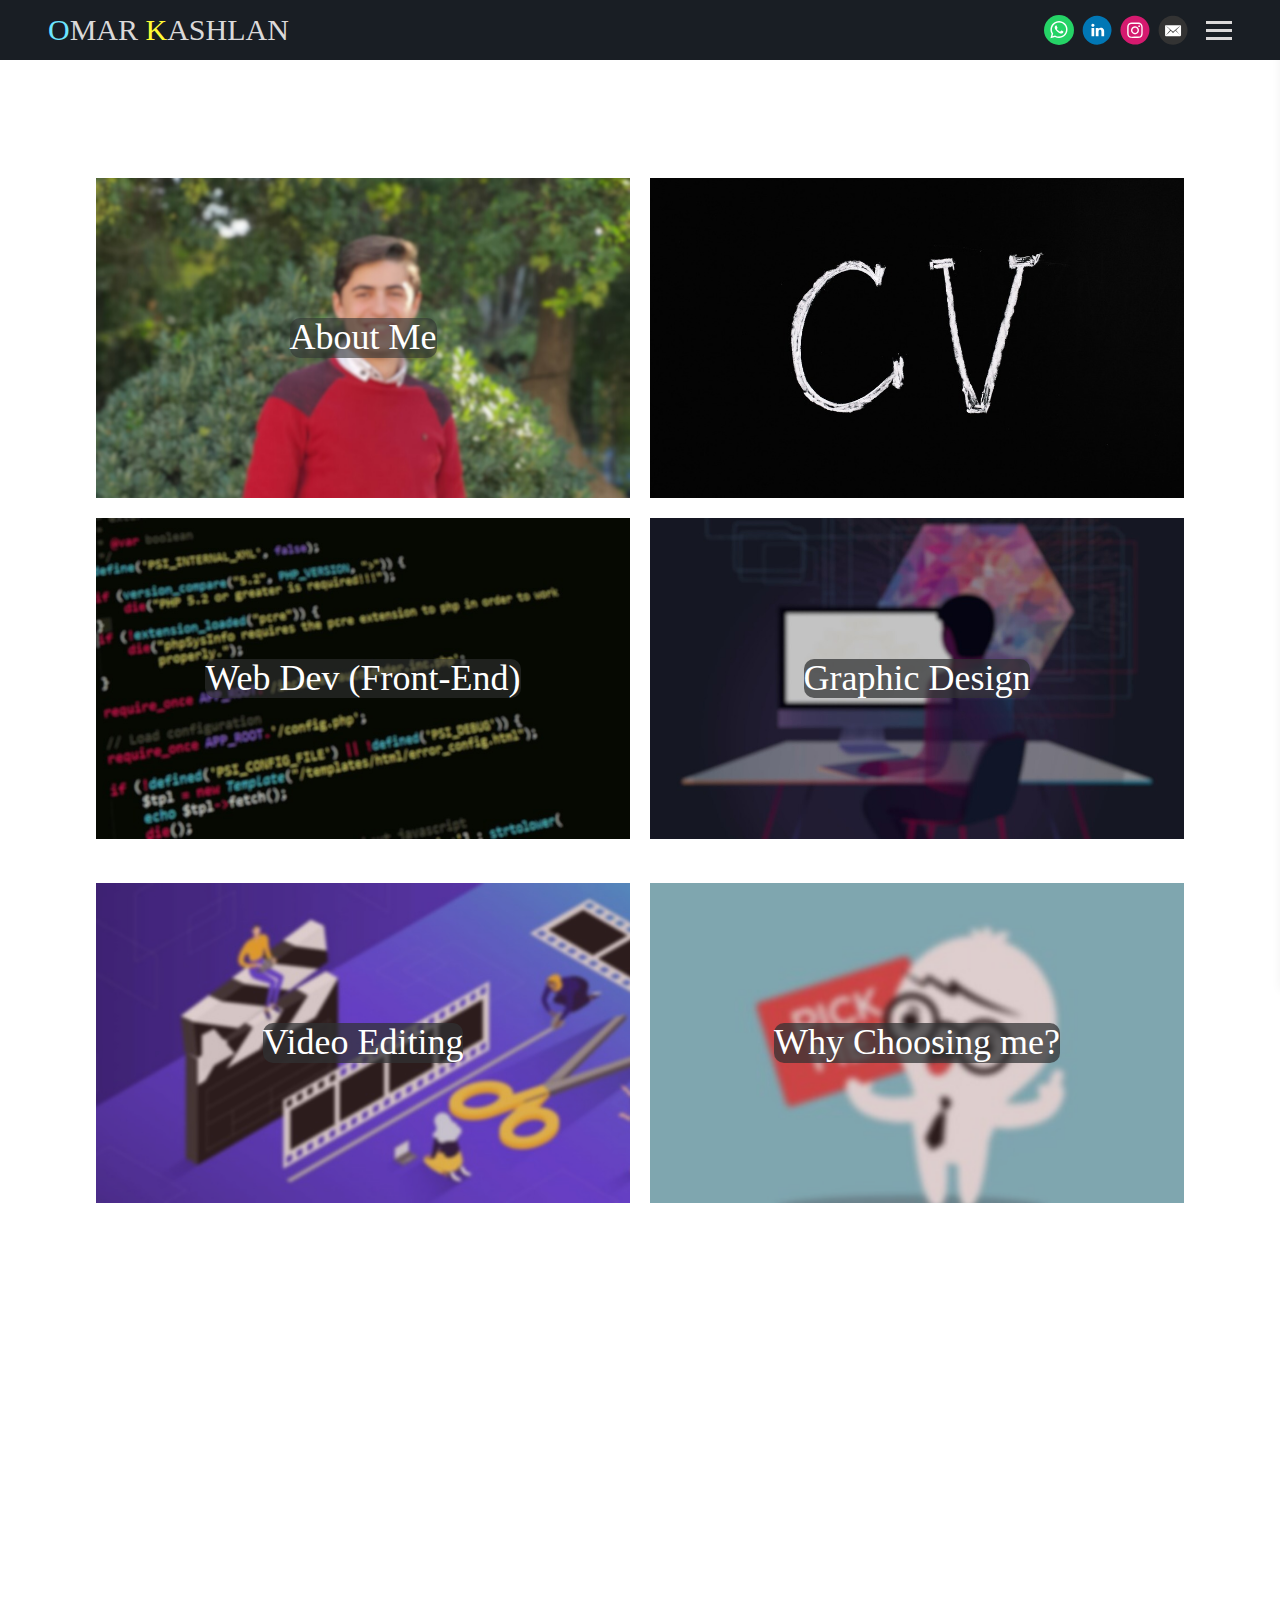
<file: index.html>
<!DOCTYPE html>
<html lang="en" id="">

<head>
  <title>Omar Kashlan - PORTFOLIO</title>
  <meta http-equiv="content-language" content="en">
  <meta http-equiv="Content-Type" content="text/html; charset=utf-8">
  <meta name="viewport" content="width=device-width, initial-scale=1, maximum-scale=5">
  
  <!-- Open Graph / Facebook -->
  <meta property="og:image" content="images/graphics/logo.jpg">
  <meta property="og:description" content="Explore my work! I'm Omar Kashlan, crafting exceptional digital services. Discover my projects and expertise.">
  <meta property="og:title" content="Omar Kashlan - Portfolio">
  <meta property="og:type" content="website">
  <meta property="og:url" content="https://omarkashlan.github.io/Portfolio/">
  
  <!-- Twitter -->
  <meta name="twitter:card" content="summary_large_image">
  <meta name="twitter:title" content="Omar Kashlan - Portfolio">
  <meta name="twitter:description" content="Explore my work! I'm Omar Kashlan, crafting exceptional digital services. Discover my projects and expertise.">
  <meta name="twitter:image" content="images/graphics/logo.jpg">

  <!-- SEO Meta Tags -->
  <meta name="title" content="Omar Kashlan - Portfolio">
  <meta name="description" content="Explore my work! I'm Omar Kashlan, crafting exceptional digital services. Discover my projects and expertise.">
  <meta name="keywords" content="Omar Kashlan, portfolio, web development, HTML, CSS, JavaScript, responsive design, website design, data entry, digital service, graphic design">
  <meta name="robots" content="index, follow">
  <meta name="author" content="Omar Kashlan">

  <!-- Favicon -->
  <link rel="icon" type="image/png" href="images/favicon.png">
  <link rel="shortcut icon" href="images/favicon.png">

  <!-- Styles and Scripts -->
  <link href="styles.css" rel="stylesheet">
  <script type="text/javascript" src="scripts.js"></script>
</head>


<body data-global-block-id="178770" id="" data-transparent-header="false" data-button-style-hover="slide-up"
  data-animation-style="fade-in">
  <svg id="icon-defs" version="2.0" style="display: none">
    <defs>
      <symbol id="cart-icon" viewBox="0,-960,960,960">
        <g transform="translate(0,250)">
          <path
            d="M286.788-81Q257-81 236-102.212q-21-21.213-21-51Q215-183 236.212-204q21.213-21 51-21Q317-225 338-203.788q21 21.213 21 51Q359-123 337.788-102q-21.213 21-51 21Zm400 0Q657-81 636-102.212q-21-21.213-21-51Q615-183 636.212-204q21.213-21 51-21Q717-225 738-203.788q21 21.213 21 51Q759-123 737.788-102q-21.213 21-51 21ZM235-741l110 228h288l125-228H235Zm-30-60h589.074q22.964 0 34.945 21Q841-759 829-738L694-495q-11 19-28.559 30.5Q647.881-453 627-453H324l-56 104h491v60H277q-42 0-60.5-28t.5-63l64-118-152-322H51v-60h117l37 79Zm140 288h288-288Z" />
        </g>
      </symbol>
      <symbol id="whatsapp" viewBox="1 -5 22 35">
        <path
          d="M16.6,14c-0.2-0.1-1.5-0.7-1.7-0.8c-0.2-0.1-0.4-0.1-0.6,0.1c-0.2,0.2-0.6,0.8-0.8,1c-0.1,0.2-0.3,0.2-0.5,0.1c-0.7-0.3-1.4-0.7-2-1.2c-0.5-0.5-1-1.1-1.4-1.7c-0.1-0.2,0-0.4,0.1-0.5c0.1-0.1,0.2-0.3,0.4-0.4c0.1-0.1,0.2-0.3,0.2-0.4c0.1-0.1,0.1-0.3,0-0.4c-0.1-0.1-0.6-1.3-0.8-1.8C9.4,7.3,9.2,7.3,9,7.3c-0.1,0-0.3,0-0.5,0C8.3,7.3,8,7.5,7.9,7.6C7.3,8.2,7,8.9,7,9.7c0.1,0.9,0.4,1.8,1,2.6c1.1,1.6,2.5,2.9,4.2,3.7c0.5,0.2,0.9,0.4,1.4,0.5c0.5,0.2,1,0.2,1.6,0.1c0.7-0.1,1.3-0.6,1.7-1.2c0.2-0.4,0.2-0.8,0.1-1.2C17,14.2,16.8,14.1,16.6,14 M19.1,4.9C15.2,1,8.9,1,5,4.9c-3.2,3.2-3.8,8.1-1.6,12L2,22l5.3-1.4c1.5,0.8,3.1,1.2,4.7,1.2h0c5.5,0,9.9-4.4,9.9-9.9C22,9.3,20.9,6.8,19.1,4.9 M16.4,18.9c-1.3,0.8-2.8,1.3-4.4,1.3h0c-1.5,0-2.9-0.4-4.2-1.1l-0.3-0.2l-3.1,0.8l0.8-3l-0.2-0.3C2.6,12.4,3.8,7.4,7.7,4.9S16.6,3.7,19,7.5C21.4,11.4,20.3,16.5,16.4,18.9" />
        </path>
      </symbol>
      <symbol id="linkedin" viewBox="0,0,2134,2134">
        <g transform="translate(0,418)">
          <path
            d="M1101,-365 C1316,-365,1531,-282,1746,-116 C1905,44,2003,188,2038,316 C2086,423,2098,591,2098,632 C2098,632,2098,729,2098,729 C2082,876,2050,1000,2001,1100 C1894,1317,1730,1481,1509,1592 C1351,1657,1209,1690,1083,1690 C1083,1690,1071,1690,1071,1690 C816,1690,583,1597,372,1410 C239,1272,156,1150,123,1045 C86,963,62,860,50,735 C50,735,50,607,50,607 C50,398,137,185,311,-31 C539,-254,786,-365,1053,-365 C1053,-365,1101,-365,1101,-365Z M664,328 C675,389,714,419,779,419 C832,419,869,389,889,328 C889,328,889,322,889,322 C889,259,850,223,773,212 C726,212,689,238,664,291 C664,291,664,328,664,328Z M676,1076 C677,1084,681,1088,688,1088 C688,1088,858,1088,858,1088 C866,1088,870,1084,870,1076 C870,1076,870,522,870,522 C870,522,858,498,858,498 C858,498,688,498,688,498 C680,499,676,503,676,510 C676,510,676,1076,676,1076Z M980,1076 C981,1084,985,1088,992,1088 C992,1088,1162,1088,1162,1088 C1170,1088,1174,1084,1174,1076 C1174,1076,1174,766,1174,766 C1184,681,1219,638,1278,638 C1347,638,1381,681,1381,766 C1381,766,1381,1076,1381,1076 C1382,1084,1386,1088,1393,1088 C1393,1088,1576,1088,1576,1088 C1576,1088,1576,705,1576,705 C1576,636,1543,573,1478,516 C1429,496,1398,486,1387,486 C1387,486,1326,486,1326,486 C1279,488,1232,512,1187,559 C1187,559,1174,559,1174,559 C1174,559,1174,498,1174,498 C1174,498,980,498,980,498 C980,498,980,1076,980,1076Z" />
        </g>
      </symbol>
      <symbol id="instagram" viewBox="0,0,2134,2134">
        <g transform="translate(0,418)">
          <path
            d="M1135,-370 C1292,-370,1471,-305,1672,-175 C1823,-57,1933,79,2001,234 C2062,381,2093,506,2093,607 C2093,607,2093,692,2093,692 C2093,920,1999,1146,1812,1370 C1595,1581,1342,1687,1055,1687 C696,1687,403,1520,176,1186 C79,1006,30,829,30,655 C30,368,148,110,384,-120 C604,-287,805,-370,988,-370 C988,-370,1135,-370,1135,-370Z M512,839 C512,1012,567,1128,677,1186 C726,1214,885,1224,1153,1217 C1358,1217,1476,1195,1507,1150 C1576,1095,1611,1003,1611,875 C1611,875,1611,466,1611,466 C1611,305,1554,199,1440,149 C1440,149,1364,124,1364,124 C1364,124,1287,118,1287,118 C1287,118,842,118,842,118 C683,118,577,195,524,350 C516,397,512,454,512,521 C512,521,512,839,512,839Z M610,735 C610,735,610,600,610,600 C610,397,626,295,659,295 C692,242,759,216,860,216 C860,216,1287,216,1287,216 C1442,216,1519,297,1519,460 C1519,460,1519,893,1519,893 C1498,1044,1435,1119,1330,1119 C1330,1119,1153,1119,1153,1119 C1070,1119,983,1121,891,1125 C738,1125,648,1076,622,979 C614,925,610,844,610,735Z M781,674 C781,805,856,897,1007,948 C1007,948,1129,948,1129,948 C1275,895,1348,802,1348,668 C1348,668,1348,655,1348,655 C1348,579,1309,508,1232,442 C1179,405,1125,387,1068,387 C1068,387,1062,387,1062,387 C936,387,848,452,799,582 C792,591,786,621,781,674Z M878,674 C893,547,954,484,1062,484 C1062,484,1068,484,1068,484 C1156,484,1215,531,1245,625 C1249,630,1251,645,1251,668 C1232,794,1171,857,1068,857 C987,857,928,816,891,735 C886,728,881,708,878,674Z M1293,381 C1311,422,1334,442,1361,442 C1388,442,1411,422,1428,381 C1419,332,1394,307,1354,307 C1313,320,1293,344,1293,381Z" />
        </g>
      </symbol>
      <symbol id="email" viewBox="0,0,2134,2134">
        <g transform="translate(0,418)">
          <path
            d="M1145,-367 C1327,-367,1526,-286,1743,-123 C1983,105,2103,365,2103,658 C2103,999,1952,1284,1651,1513 C1471,1631,1278,1690,1072,1690 C698,1690,401,1519,180,1177 C87,1012,40,839,40,658 C40,326,184,47,473,-178 C631,-287,798,-350,974,-367 C974,-367,1145,-367,1145,-367Z M504,1025 C509,1066,530,1086,565,1086 C565,1086,1578,1086,1578,1086 C1619,1080,1639,1060,1639,1025 C1639,1025,1639,372,1639,372 C1639,347,1627,327,1603,310 C1603,310,540,310,540,310 C516,325,504,343,504,365 C504,365,504,1025,504,1025Z M559,1031 C559,1031,559,1019,559,1019 C559,1019,864,658,864,658 C832,621,734,525,571,372 C571,372,577,372,577,372 C616,398,738,498,943,671 C986,708,1029,743,1072,774 C1245,633,1402,503,1541,384 C1541,384,1548,396,1548,396 C1471,463,1382,550,1279,658 C1279,658,1578,1012,1578,1012 C1578,1012,1578,1025,1578,1025 C1578,1025,1236,689,1236,689 C1236,689,1230,689,1230,689 C1230,700,1177,755,1072,854 C1072,854,901,695,901,695 C789,812,675,924,559,1031Z" />
        </g>
      </symbol>
    </defs>
  </svg>




  <!-- Navigation bar -->
  <div class="block block--block-element block-navigation" data-definition-name="Navigation"
    data-definition-type="navigation" data-id="178791" data-order="0" id="block-178791">
    <style>
      :root {
        --header-height: 60px;
      }

      body .page {
        padding-top: var(--header-height);
      }

      /*body .page .content .section { min-height: calc(var(--jp-section-min-height) - var(--header-height)); }*/
      body[data-transparent-header=true]:not(.scrolled) .header {
        background: transparent;
      }

      body[data-transparent-header=true]:not(.scrolled) .header .menu ul>li>a {
        background: transparent !important;
      }

      body[data-transparent-header=true]:not(.scrolled) .header .menu ul>li {
        background: transparent !important;
      }

      body[data-transparent-header=true] .page {
        padding-top: 0;
      }

      body[data-transparent-header=true] .page .content .section:first-child>.img-credit {
        display: none;
      }

      body[data-transparent-header=true] .page .content .section:first-child .jp-section-mount .jp-divider-add--top {
        top: calc(var(--header-height) - 15px);
      }

      body[data-transparent-header=true] .page .content .section:first-child .jp-section-mount .jp-toolbar--section {
        top: calc(var(--header-height) + 30px);
      }

      body[data-transparent-header=true] .page .content .section:first-child .jp-section-overlay-buttons {
        top: calc(var(--header-height) + 30px);
      }
    </style>
    <div class="header nav-style--hamburger height--medium header--left ">
      <div class="header__inner">
        <div class="social-icons style-colour">
          <a target="_blank" href="https://www.linkedin.com/in/omar-kashlan-55omarka2003/">
            <i class="social-icon">
              <svg version="2.0" style="fill: #0177b5 !important;">
                <use href="#linkedin" />
              </svg>
            </i>
          </a>
          <a target="_blank" href="https://www.instagram.com/ok.digital_hub/">
            <i class="social-icon">
              <svg version="2.0" style="fill: #d51a6f !important;">
                <use href="#instagram" />
              </svg>
            </i>
          </a>
          <a target="_blank" href="mailto:omarkashlanbusiness@hotmail.com">
            <i class="social-icon">
              <svg version="2.0" style="fill: #333 !important;">
                <use href="#email" />
              </svg>
            </i>
          </a>
        </div>
        <div class="logo">
          <a href="index.html" data-portfolio-title style="color: rgb(219, 217, 217);"><SPAN
              style="color: #6ce6ff;">O</SPAN>MAR<span style="color: #fffa35;"> K</span>ASHLAN</a>
        </div>
        <nav class="menu">
          <div class="social-icons style-colour">
            <a target="_blank" href="https://wa.me/+963936555580" aria-label="whatsapp">
              <i class="social-icon">
                <svg version="2.0" style="fill: #fff; border-radius: 50%; background: #25d366;">
                  <use href="#whatsapp" />
                </svg>
              </i>
            </a>
            <a target="_blank" href="https://www.linkedin.com/in/omar-kashlan-55omarka2003/" aria-label="Linkedin">
              <i class="social-icon">
                <svg version="2.0" style="fill: #0177b5 !important;">
                  <use href="#linkedin" />
                </svg>
              </i>
            </a>
            <a target="_blank" href="https://www.instagram.com/ok.digital_hub/" aria-label="Instagram">
              <i class="social-icon">
                <svg version="2.0" style="fill: #d51a6f !important;">
                  <use href="#instagram" />
                </svg>
              </i>
            </a>
            <a target="_blank" href="mailto:omarkashlanbusiness@hotmail.com" aria-label="Email">
              <i class="social-icon">
                <svg version="2.0" style="fill: #333 !important;">
                  <use href="#email" />
                </svg>
              </i>
            </a>
          </div>
          <div class="navicon">
            <span class="lines"></span>
          </div>
        </nav>
      </div>
    </div>

    <div class="sidebar sidebar--left">
      <div class="sidebar__inner">
        <div class="menu-list">
          <a target="_self" class="" href="index.html">Home</a>
          <a target="_self" class="" href="about.html">About me - Omar Kashlan</a>
          <a target="_self" class="" href="resume.html">Resume</a>
          <a target="_self" class="" href="frontend.html">Web Dev (Front-end)</a>
          <a target="_self" class="" href="graphic.html">Graphic Design</a>
          <a target="_self" class="" href="video.html">Video Editing</a>
          <a target="_self" class="" href="choosing.html">Why Choosing me?</a>
          <a target="_self" class="" href="FAQ.html">FAQs</a>
          <a target="_self" class="" href="follow.html">Follow Me</a>
        </div>
      </div>
    </div>
  </div>
  <!-- END OF  Navigation bar -->



  <div class="page " id="page-24786">


    <!-- CONTENT -->
    <div class="content" id="content">
      <section class="section" data-background-src="" data-order="1" data-id="322873" id="section-322873">
        <div class="section__content">
          <div class="column" data-column="1">
            <div class="block block--block-element block-links" data-definition-name="Links"
              data-definition-type="generic" data-id="5244078" data-order="1" id="block-5244078">
              <section class="block-links size-2 gutter-small">
                <div class="wrapper">
                  <div class="links-item__wrapper">
                    <div class="links-item animate-in">
                      <div class="links-item__inner">
                        <a href="about.html" class="links-item__img crop-ratio--5_3">
                          <div class="links-item__content">
                            <h4 style="background-color: #30323398; border-radius: 10px;">About Me</h4>
                          </div>
                          <img data-src="images/Omar Kashlan.jpg"">
                        </a>
                      </div>
                    </div>

                    <div class="links-item animate-in">
                      <div class="links-item__inner">
                        <a href="resume.html" class="links-item__img crop-ratio--5_3">
                          <div class="links-item__content">
                            <h4></h4>
                          </div>
                          <img data-src="images/CV.jpg" alt="CV Text Thumbnail">
                        </a>
                      </div>
                    </div>

                    <div class="links-item animate-in">
                      <div class="links-item__inner">
                        <a href="frontend.html" class="links-item__img crop-ratio--5_3">
                          <div class="links-item__content">
                            <h4 style="background-color: #30323398; border-radius: 10px;">Web Dev (Front-End)</h4>
                          </div>
                          <img data-src="images/web dev.jpg" alt="Web Dev (Front-End) Thumbnail">
                        </a>
                      </div>
                    </div>


                    <div class="links-item animate-in">
                      <div class="links-item__inner">
                        <a href="graphic.html" class="links-item__img crop-ratio--5_3">
                          <div class="links-item__content">
                            <h4 style="background-color: #303233b9; border-radius: 10px;">Graphic Design</h4>
                          </div>
                          <img data-src="images/Graphic.jpg" alt="Graphic Design Thumbnail">
                        </a>
                      </div>
                    </div>


                  </div>
                </div>
              </section>
            </div>


            <div class="block block--block-element block-links" data-definition-name="Links"
              data-definition-type="generic" data-id="1002986" data-order="2" id="block-1002986">
              <section class="block-links size-2 gutter-small">
                <div class="wrapper">
                  <div class="links-item__wrapper">


                    <div class="links-item animate-in">
                      <div class="links-item__inner">
                        <a href="video.html" class="links-item__img crop-ratio--5_3">
                          <div class="links-item__content">
                            <h4 style="background-color: #303233b9; border-radius: 10px;">Video Editing</h4>
                          </div>
                          <div class="overlay 0.7 overlay-30"></div>
                          <img data-src="images/video-edit.jpg" alt="Video Editing Thumbnail">
                        </a>
                      </div>
                    </div>


                    <div class="links-item animate-in">
                      <div class="links-item__inner">
                        <a href="choosing.html" class="links-item__img crop-ratio--5_3">
                          <div class="links-item__content">
                            <h4 style="background-color: #303233b9; border-radius: 10px;">Why Choosing me?</h4>
                          </div>
                          <div class="overlay 0.7 overlay-30"></div>
                          <img data-src="images/Choosingme.jpg" alt="Choosing me Thumbnail">
                        </a>
                      </div>
                    </div>


                    <div class="links-item animate-in" id="my-websites-item">
                      <div class="links-item__inner">
                        <a href="FAQ.html" class="links-item__img crop-ratio--5_3">
                          <div class="links-item__content">
                          </div>
                          <div class="overlay 0.7 overlay-30"></div>
                          <img
                            data-src="https://media.istockphoto.com/id/1349998432/photo/3d-render-of-faqs-business-concept.jpg?b=1&s=612x612&w=0&k=20&c=kGtU1mqoPwP9se3mpXxw9q4bZEITSfE2kwfubZMgzgE=">
                        </a>
                      </div>
                    </div>


                    <div class="links-item animate-in" id="my-websites-item">
                      <div class="links-item__inner">
                        <a href="follow.html" class="links-item__img crop-ratio--5_3">
                          <div class="links-item__content">
                            <h4></h4>
                          </div>
                          <div class="overlay 0.7 overlay-30"></div>
                          <img data-src="images/follow.jpg" alt="Follow me Thumbnail">
                        </a>
                      </div>
                    </div>


                  </div>
                </div>
              </section>
            </div>


          </div>
        </div>
      </section>
    </div>
    <!-- END OF CONTENT -->


    <script data-name="BMC-Widget" data-cfasync="false" src="https://cdnjs.buymeacoffee.com/1.0.0/widget.prod.min.js"
      data-id="omarkashlan" data-description="Support me on Buy me a coffee!"
      data-message="Thank you for visiting. You can help by buying me a coffee." data-color="#ffdd00"
      data-position="Right" data-x_margin="18" data-y_margin="18"></script>



    <!-- Footer -->
    <div class="footer" id="footer">
      <section class="section" data-background-src="" data-order="0" data-footer="true" data-id="63530"
        id="section-63530">
        <div class="section__content">
          <div class="column" data-column="1">
            <div class="block block--inline block-contact-form" data-definition-name="Contact Form"
              data-definition-type="generic" data-id="5721989" data-order="1" id="block-5721989">
              <div class="contact-form animate-in">


                <!-- CONTACT BTN -->
                <div class="button-wrapper">
                  <button class="button--medium open-contact-form">Contact Me</button>
                </div>
                <!-- END OF CONTACT BTN -->


                <!-- FOOTER -->

                <div class="content-modal" hidden>
                  <div class="content-modal__modal">
                    <button class="close">Close <span>&#10005;</span>
                    </button>
                    <center>
                      <div class="content-modal__content modal__content--contact">
                        <a aria-label="Chat on WhatsApp" href="https://wa.me/+963936555580">
                          <img alt="Chat on WhatsApp" src="images/whatsapp.png" style="padding-top: 60px;" />
                          <a />
                          <small>This site is protected by reCAPTCHA and the Google <a
                              href="https://policies.google.com/privacy">Privacy
                              Policy</a> and <a href="https://policies.google.com/terms">Terms of
                              Service</a> apply. </small>
                    </center>
                    </form>
                    <center>
                      <h1 data-alignment="center" class="heading animate-in">Buy me a coffee</h1>
                      <img src="images/Buymecoffee.png" alt="Buy me coffee QR Code" width="30%" style="padding-bottom: 30px;">
                    </center>
                  </div>
                </div>
              </div>
              <!-- END OF FOOTER -->



            </div>
          </div>
        </div>
      </section>
    </div>
    <!-- END OF Footer -->


  </div>





  <script type="text/javascript">
    var PUBLISHED = true;
    var PAGE_ID = 24786
    var PORTFOLIO_CAPTCHA_PUBLIC_KEY = "6Lc4J9AZAAAAAE_D0CZHclTobtIsztATjQR1bwYZ";
  </script>
</body>

</html>
</file>
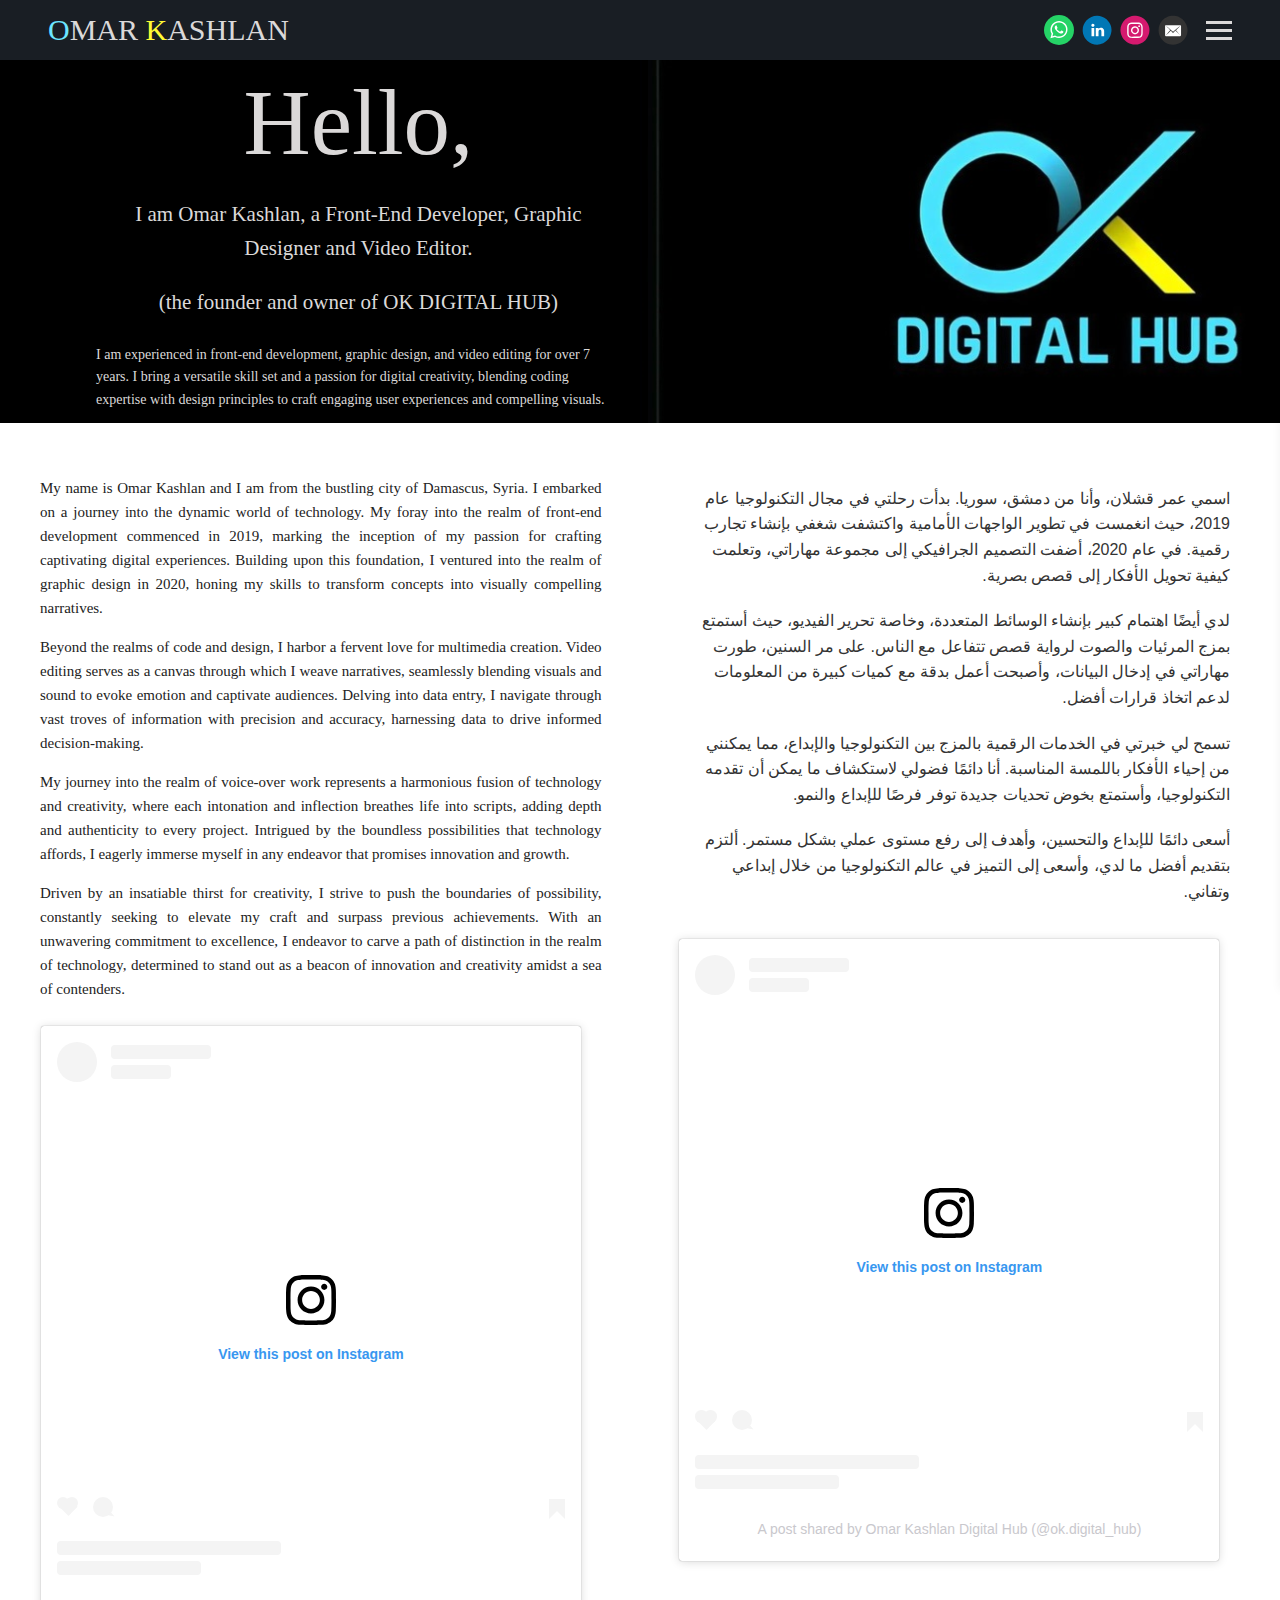
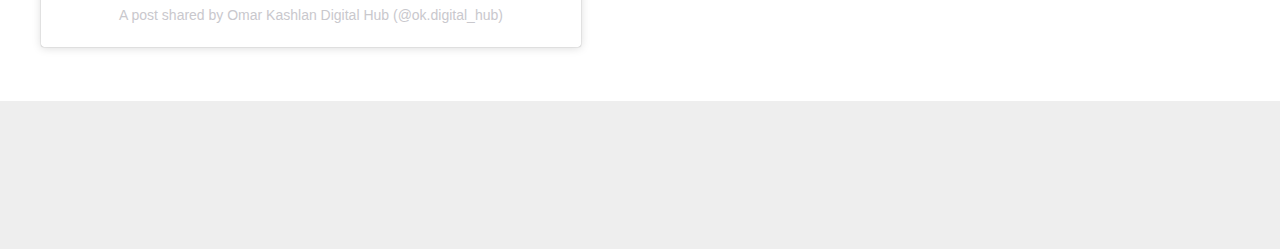
<file: about.html>
<!DOCTYPE html>
<html lang="en" id="">

<head>
    <title>Omar Kashlan - About me</title>
    <meta http-equiv="content-language" content="en">
    <meta http-equiv="Content-Type" content="text/html; charset=utf-8">
    <meta name="viewport" content="width=device-width, initial-scale=1, maximum-scale=5">
    
    <!-- Open Graph / Facebook -->
    <meta property="og:image" content="images/graphics/logo.jpg">
    <meta property="og:description" content="Explore my work! I'm Omar Kashlan, crafting exceptional digital services. Discover my projects and expertise.">
    <meta property="og:title" content="Omar Kashlan - About me">
    <meta property="og:type" content="website">
    <meta property="og:url" content="https://omarkashlan.github.io/Portfolio/about.html">
    
    <!-- Twitter -->
    <meta name="twitter:card" content="summary_large_image">
    <meta name="twitter:title" content="Omar Kashlan - About me">
    <meta name="twitter:description" content="Explore my work! I'm Omar Kashlan, crafting exceptional digital services. Discover my projects and expertise.">
    <meta name="twitter:image" content="images/graphics/logo.jpg">
  
    <!-- SEO Meta Tags -->
    <meta name="title" content="Omar Kashlan - About me">
    <meta name="description" content="Explore my work! I'm Omar Kashlan, crafting exceptional digital services. Discover my projects and expertise.">
    <meta name="keywords" content="Omar Kashlan, portfolio, web development, HTML, CSS, JavaScript, responsive design, website design, data entry, digital service, graphic design">
    <meta name="robots" content="index, follow">
    <meta name="author" content="Omar Kashlan">
  
    <!-- Favicon -->
    <link rel="icon" type="image/png" href="images/favicon.png">
    <link rel="shortcut icon" href="images/favicon.png">
  
    <!-- Styles and Scripts -->
    <link href="styles.css" rel="stylesheet">
    <script type="text/javascript" src="scripts.js"></script>
  </head>



<body data-global-block-id="178770" id="" data-transparent-header="false" data-button-style-hover="slide-up"
    data-animation-style="fade-in">
    <svg id="icon-defs" version="2.0" style="display: none">
        <defs>
            <symbol id="cart-icon" viewBox="0,-960,960,960">
                <g transform="translate(0,250)">
                    <path
                        d="M286.788-81Q257-81 236-102.212q-21-21.213-21-51Q215-183 236.212-204q21.213-21 51-21Q317-225 338-203.788q21 21.213 21 51Q359-123 337.788-102q-21.213 21-51 21Zm400 0Q657-81 636-102.212q-21-21.213-21-51Q615-183 636.212-204q21.213-21 51-21Q717-225 738-203.788q21 21.213 21 51Q759-123 737.788-102q-21.213 21-51 21ZM235-741l110 228h288l125-228H235Zm-30-60h589.074q22.964 0 34.945 21Q841-759 829-738L694-495q-11 19-28.559 30.5Q647.881-453 627-453H324l-56 104h491v60H277q-42 0-60.5-28t.5-63l64-118-152-322H51v-60h117l37 79Zm140 288h288-288Z" />
                </g>
            </symbol>
            <symbol id="whatsapp" viewBox="1 -5 22 35">
                <path
                    d="M16.6,14c-0.2-0.1-1.5-0.7-1.7-0.8c-0.2-0.1-0.4-0.1-0.6,0.1c-0.2,0.2-0.6,0.8-0.8,1c-0.1,0.2-0.3,0.2-0.5,0.1c-0.7-0.3-1.4-0.7-2-1.2c-0.5-0.5-1-1.1-1.4-1.7c-0.1-0.2,0-0.4,0.1-0.5c0.1-0.1,0.2-0.3,0.4-0.4c0.1-0.1,0.2-0.3,0.2-0.4c0.1-0.1,0.1-0.3,0-0.4c-0.1-0.1-0.6-1.3-0.8-1.8C9.4,7.3,9.2,7.3,9,7.3c-0.1,0-0.3,0-0.5,0C8.3,7.3,8,7.5,7.9,7.6C7.3,8.2,7,8.9,7,9.7c0.1,0.9,0.4,1.8,1,2.6c1.1,1.6,2.5,2.9,4.2,3.7c0.5,0.2,0.9,0.4,1.4,0.5c0.5,0.2,1,0.2,1.6,0.1c0.7-0.1,1.3-0.6,1.7-1.2c0.2-0.4,0.2-0.8,0.1-1.2C17,14.2,16.8,14.1,16.6,14 M19.1,4.9C15.2,1,8.9,1,5,4.9c-3.2,3.2-3.8,8.1-1.6,12L2,22l5.3-1.4c1.5,0.8,3.1,1.2,4.7,1.2h0c5.5,0,9.9-4.4,9.9-9.9C22,9.3,20.9,6.8,19.1,4.9 M16.4,18.9c-1.3,0.8-2.8,1.3-4.4,1.3h0c-1.5,0-2.9-0.4-4.2-1.1l-0.3-0.2l-3.1,0.8l0.8-3l-0.2-0.3C2.6,12.4,3.8,7.4,7.7,4.9S16.6,3.7,19,7.5C21.4,11.4,20.3,16.5,16.4,18.9" />
                </path>
            </symbol>
            <symbol id="linkedin" viewBox="0,0,2134,2134">
                <g transform="translate(0,418)">
                    <path
                        d="M1101,-365 C1316,-365,1531,-282,1746,-116 C1905,44,2003,188,2038,316 C2086,423,2098,591,2098,632 C2098,632,2098,729,2098,729 C2082,876,2050,1000,2001,1100 C1894,1317,1730,1481,1509,1592 C1351,1657,1209,1690,1083,1690 C1083,1690,1071,1690,1071,1690 C816,1690,583,1597,372,1410 C239,1272,156,1150,123,1045 C86,963,62,860,50,735 C50,735,50,607,50,607 C50,398,137,185,311,-31 C539,-254,786,-365,1053,-365 C1053,-365,1101,-365,1101,-365Z M664,328 C675,389,714,419,779,419 C832,419,869,389,889,328 C889,328,889,322,889,322 C889,259,850,223,773,212 C726,212,689,238,664,291 C664,291,664,328,664,328Z M676,1076 C677,1084,681,1088,688,1088 C688,1088,858,1088,858,1088 C866,1088,870,1084,870,1076 C870,1076,870,522,870,522 C870,522,858,498,858,498 C858,498,688,498,688,498 C680,499,676,503,676,510 C676,510,676,1076,676,1076Z M980,1076 C981,1084,985,1088,992,1088 C992,1088,1162,1088,1162,1088 C1170,1088,1174,1084,1174,1076 C1174,1076,1174,766,1174,766 C1184,681,1219,638,1278,638 C1347,638,1381,681,1381,766 C1381,766,1381,1076,1381,1076 C1382,1084,1386,1088,1393,1088 C1393,1088,1576,1088,1576,1088 C1576,1088,1576,705,1576,705 C1576,636,1543,573,1478,516 C1429,496,1398,486,1387,486 C1387,486,1326,486,1326,486 C1279,488,1232,512,1187,559 C1187,559,1174,559,1174,559 C1174,559,1174,498,1174,498 C1174,498,980,498,980,498 C980,498,980,1076,980,1076Z" />
                </g>
            </symbol>
            <symbol id="instagram" viewBox="0,0,2134,2134">
                <g transform="translate(0,418)">
                    <path
                        d="M1135,-370 C1292,-370,1471,-305,1672,-175 C1823,-57,1933,79,2001,234 C2062,381,2093,506,2093,607 C2093,607,2093,692,2093,692 C2093,920,1999,1146,1812,1370 C1595,1581,1342,1687,1055,1687 C696,1687,403,1520,176,1186 C79,1006,30,829,30,655 C30,368,148,110,384,-120 C604,-287,805,-370,988,-370 C988,-370,1135,-370,1135,-370Z M512,839 C512,1012,567,1128,677,1186 C726,1214,885,1224,1153,1217 C1358,1217,1476,1195,1507,1150 C1576,1095,1611,1003,1611,875 C1611,875,1611,466,1611,466 C1611,305,1554,199,1440,149 C1440,149,1364,124,1364,124 C1364,124,1287,118,1287,118 C1287,118,842,118,842,118 C683,118,577,195,524,350 C516,397,512,454,512,521 C512,521,512,839,512,839Z M610,735 C610,735,610,600,610,600 C610,397,626,295,659,295 C692,242,759,216,860,216 C860,216,1287,216,1287,216 C1442,216,1519,297,1519,460 C1519,460,1519,893,1519,893 C1498,1044,1435,1119,1330,1119 C1330,1119,1153,1119,1153,1119 C1070,1119,983,1121,891,1125 C738,1125,648,1076,622,979 C614,925,610,844,610,735Z M781,674 C781,805,856,897,1007,948 C1007,948,1129,948,1129,948 C1275,895,1348,802,1348,668 C1348,668,1348,655,1348,655 C1348,579,1309,508,1232,442 C1179,405,1125,387,1068,387 C1068,387,1062,387,1062,387 C936,387,848,452,799,582 C792,591,786,621,781,674Z M878,674 C893,547,954,484,1062,484 C1062,484,1068,484,1068,484 C1156,484,1215,531,1245,625 C1249,630,1251,645,1251,668 C1232,794,1171,857,1068,857 C987,857,928,816,891,735 C886,728,881,708,878,674Z M1293,381 C1311,422,1334,442,1361,442 C1388,442,1411,422,1428,381 C1419,332,1394,307,1354,307 C1313,320,1293,344,1293,381Z" />
                </g>
            </symbol>
            <symbol id="email" viewBox="0,0,2134,2134">
                <g transform="translate(0,418)">
                    <path
                        d="M1145,-367 C1327,-367,1526,-286,1743,-123 C1983,105,2103,365,2103,658 C2103,999,1952,1284,1651,1513 C1471,1631,1278,1690,1072,1690 C698,1690,401,1519,180,1177 C87,1012,40,839,40,658 C40,326,184,47,473,-178 C631,-287,798,-350,974,-367 C974,-367,1145,-367,1145,-367Z M504,1025 C509,1066,530,1086,565,1086 C565,1086,1578,1086,1578,1086 C1619,1080,1639,1060,1639,1025 C1639,1025,1639,372,1639,372 C1639,347,1627,327,1603,310 C1603,310,540,310,540,310 C516,325,504,343,504,365 C504,365,504,1025,504,1025Z M559,1031 C559,1031,559,1019,559,1019 C559,1019,864,658,864,658 C832,621,734,525,571,372 C571,372,577,372,577,372 C616,398,738,498,943,671 C986,708,1029,743,1072,774 C1245,633,1402,503,1541,384 C1541,384,1548,396,1548,396 C1471,463,1382,550,1279,658 C1279,658,1578,1012,1578,1012 C1578,1012,1578,1025,1578,1025 C1578,1025,1236,689,1236,689 C1236,689,1230,689,1230,689 C1230,700,1177,755,1072,854 C1072,854,901,695,901,695 C789,812,675,924,559,1031Z" />
                </g>
            </symbol>
        </defs>
    </svg>




    <!-- Navigation bar -->
    <div class="block block--block-element block-navigation" data-definition-name="Navigation"
        data-definition-type="navigation" data-id="178791" data-order="0" id="block-178791">
        <style>
            :root {
                --header-height: 60px;
            }

            body .page {
                padding-top: var(--header-height);
            }

            /*body .page .content .section { min-height: calc(var(--jp-section-min-height) - var(--header-height)); }*/
            body[data-transparent-header=true]:not(.scrolled) .header {
                background: transparent;
            }

            body[data-transparent-header=true]:not(.scrolled) .header .menu ul>li>a {
                background: transparent !important;
            }

            body[data-transparent-header=true]:not(.scrolled) .header .menu ul>li {
                background: transparent !important;
            }

            body[data-transparent-header=true] .page {
                padding-top: 0;
            }

            body[data-transparent-header=true] .page .content .section:first-child>.img-credit {
                display: none;
            }

            body[data-transparent-header=true] .page .content .section:first-child .jp-section-mount .jp-divider-add--top {
                top: calc(var(--header-height) - 15px);
            }

            body[data-transparent-header=true] .page .content .section:first-child .jp-section-mount .jp-toolbar--section {
                top: calc(var(--header-height) + 30px);
            }

            body[data-transparent-header=true] .page .content .section:first-child .jp-section-overlay-buttons {
                top: calc(var(--header-height) + 30px);
            }
        </style>
        <div class="header nav-style--hamburger height--medium header--left ">
            <div class="header__inner">
                <div class="social-icons style-colour">
                    <a target="_blank" href="https://www.linkedin.com/in/omar-kashlan-55omarka2003/">
                        <i class="social-icon">
                            <svg version="2.0" style="fill: #0177b5 !important;">
                                <use href="#linkedin" />
                            </svg>
                        </i>
                    </a>
                    <a target="_blank" href="https://www.instagram.com/ok.digital_hub/">
                        <i class="social-icon">
                            <svg version="2.0" style="fill: #d51a6f !important;">
                                <use href="#instagram" />
                            </svg>
                        </i>
                    </a>
                    <a target="_blank" href="mailto:omarkashlanbusiness@hotmail.com">
                        <i class="social-icon">
                            <svg version="2.0" style="fill: #333 !important;">
                                <use href="#email" />
                            </svg>
                        </i>
                    </a>
                </div>
                <div class="logo">
                    <a href="index.html" data-portfolio-title style="color: rgb(219, 217, 217);"><SPAN
                            style="color: #6ce6ff;">O</SPAN>MAR<span style="color: #fffa35;"> K</span>ASHLAN</a>
                </div>
                <nav class="menu">
                    <div class="social-icons style-colour">
                        <a target="_blank" href="https://wa.me/+963936555580" aria-label="whatsapp">
                            <i class="social-icon">
                                <svg version="2.0" style="fill: #fff; border-radius: 50%; background: #25d366;">
                                    <use href="#whatsapp" />
                                </svg>
                            </i>
                        </a>
                        <a target="_blank" href="https://www.linkedin.com/in/omar-kashlan-55omarka2003/"
                            aria-label="Linkedin">
                            <i class="social-icon">
                                <svg version="2.0" style="fill: #0177b5 !important;">
                                    <use href="#linkedin" />
                                </svg>
                            </i>
                        </a>
                        <a target="_blank" href="https://www.instagram.com/ok.digital_hub/" aria-label="Instagram">
                            <i class="social-icon">
                                <svg version="2.0" style="fill: #d51a6f !important;">
                                    <use href="#instagram" />
                                </svg>
                            </i>
                        </a>
                        <a target="_blank" href="mailto:omarkashlanbusiness@hotmail.com" aria-label="Email">
                            <i class="social-icon">
                                <svg version="2.0" style="fill: #333 !important;">
                                    <use href="#email" />
                                </svg>
                            </i>
                        </a>
                    </div>
                    <div class="navicon">
                        <span class="lines"></span>
                    </div>
                </nav>
            </div>
        </div>
        <div class="sidebar sidebar--left">
            <div class="sidebar__inner">
                <div class="menu-list">
                    <a target="_self" class="" href="index.html">Home</a>
                    <a target="_self" class="" href="about.html">About me - Omar Kashlan</a>
                    <a target="_self" class="" href="resume.html">Resume</a>
                    <a target="_self" class="" href="frontend.html">Web Dev (Front-end)</a>
                    <a target="_self" class="" href="graphic.html">Graphic Design</a>
                    <a target="_self" class="" href="video.html">Video Editing</a>
                    <a target="_self" class="" href="choosing.html">Why Choosing me?</a>
                    <a target="_self" class="" href="FAQ.html">FAQs</a>
                    <a target="_self" class="" href="follow.html">Follow Me</a>
                </div>
            </div>
        </div>
    </div>
    <!-- END OF  Navigation bar -->




    <div class="page " id="page-24810">


        <!-- CONTENT -->
        <div class="content" id="content">


            <section class="section" data-background-src="images/OKCover.jpeg" style="background-position: 50% 50%;"
                data-order="1" data-id="2065395" id="section-2065395">
                <div class="section__content">
                    <div class="column" data-column="1">
                        <div class="block block--inline block-heading" data-definition-name="Heading"
                            data-definition-type="generic" data-id="5719409" data-order="1" id="block-5719409">
                            <h1 data-alignment="center" class="heading animate-in" style="color: #dbd9d9;">Hello,</h1>
                        </div>
                        <div class="block block--inline block-text" data-definition-name="Text"
                            data-definition-type="generic" data-id="5719410" data-order="2" id="block-5719410">
                            <section class="block-text" data-alignment="center">
                                <div class="wrapper--small animate-in" data-richtext="content">
                                    <p style="color: #dbd9d9;">I am Omar Kashlan, a Front-End Developer, Graphic
                                        Designer and Video Editor.</p>
                                        <p style="color: #dbd9d9;">(the founder and owner of OK DIGITAL HUB)</p>
                                </div>
                            </section>
                        </div>
                        <div class="block block--inline block-text" data-definition-name="Text"
                            data-definition-type="generic" data-id="5719411" data-order="3" id="block-5719411">
                            <section class="block-text" data-alignment="left">
                                <div class="wrapper--small animate-in" data-richtext="content">
                                    <p style="color: #dbd9d9;">I am experienced in front-end development, graphic
                                        design, and video editing for over 7 years. I bring a versatile skill set and a
                                        passion for digital creativity, blending coding expertise with design principles
                                        to craft engaging user experiences and compelling visuals.</p>
                                </div>
                            </section>
                        </div>
                    </div>
                    <div class="column" data-column="2"></div>
                </div>
            </section>


            <section class="section" data-background-src="" data-order="2" data-id="63513" id="section-63513">
                <div class="section__content">



                    <div class="column" data-column="1">

                        <div class="block block--inline block-text" data-definition-name="Text"
                            data-definition-type="generic" data-id="179014" data-order="1" id="block-179014">
                            <section class="block-text" data-alignment="justify">
                                <div class="wrapper--small animate-in" data-richtext="content">
                                    <p>My name is Omar Kashlan and I am from the bustling city of Damascus, Syria. I
                                        embarked on a
                                        journey into the dynamic world of technology. My foray into the realm of
                                        front-end development
                                        commenced in 2019, marking the inception of my passion for crafting captivating
                                        digital
                                        experiences. Building upon this foundation, I ventured into the realm of graphic
                                        design in 2020,
                                        honing my skills to transform concepts into visually compelling narratives.</p>
                                    <p>Beyond the realms of code and design, I harbor a fervent love for multimedia
                                        creation. Video
                                        editing serves as a canvas through which I weave narratives, seamlessly blending
                                        visuals and
                                        sound to evoke emotion and captivate audiences. Delving into data entry, I
                                        navigate through vast
                                        troves of information with precision and accuracy, harnessing data to drive
                                        informed
                                        decision-making.</p>
                                    <p>My journey into the realm of voice-over work represents a harmonious fusion of
                                        technology and
                                        creativity, where each intonation and inflection breathes life into scripts,
                                        adding depth and
                                        authenticity to every project. Intrigued by the boundless possibilities that
                                        technology affords,
                                        I eagerly immerse myself in any endeavor that promises innovation and growth.
                                    </p>
                                    <p>Driven by an insatiable thirst for creativity, I strive to push the boundaries of
                                        possibility,
                                        constantly seeking to elevate my craft and surpass previous achievements. With
                                        an unwavering
                                        commitment to excellence, I endeavor to carve a path of distinction in the realm
                                        of technology,
                                        determined to stand out as a beacon of innovation and creativity amidst a sea of
                                        contenders.</p>
                                </div>
                            </section>
                        </div>


                        <div class="block block--inline block-media-embed" data-definition-name="Media Embed"
                            data-definition-type="generic" data-id="5719457" data-order="2" id="block-5719457">
                            <div class="media-embed alignment-center">

                                <blockquote class="instagram-media" data-instgrm-captioned
                                    data-instgrm-permalink="https://www.instagram.com/p/CvwsRllNfO9/?utm_source=ig_embed&amp;utm_campaign=loading"
                                    data-instgrm-version="14"
                                    style=" background:#FFF; border:0; border-radius:3px; box-shadow:0 0 1px 0 rgba(0,0,0,0.5),0 1px 10px 0 rgba(0,0,0,0.15); margin: 1px; max-width:540px; min-width:326px; padding:0; width:99.375%; width:-webkit-calc(100% - 2px); width:calc(100% - 2px);">
                                    <div style="padding:16px;"> <a
                                            href="https://www.instagram.com/p/CvwsRllNfO9/?utm_source=ig_embed&amp;utm_campaign=loading"
                                            style=" background:#FFFFFF; line-height:0; padding:0 0; text-align:center; text-decoration:none; width:100%;"
                                            target="_blank">
                                            <div style=" display: flex; flex-direction: row; align-items: center;">
                                                <div
                                                    style="background-color: #F4F4F4; border-radius: 50%; flex-grow: 0; height: 40px; margin-right: 14px; width: 40px;">
                                                </div>
                                                <div
                                                    style="display: flex; flex-direction: column; flex-grow: 1; justify-content: center;">
                                                    <div
                                                        style=" background-color: #F4F4F4; border-radius: 4px; flex-grow: 0; height: 14px; margin-bottom: 6px; width: 100px;">
                                                    </div>
                                                    <div
                                                        style=" background-color: #F4F4F4; border-radius: 4px; flex-grow: 0; height: 14px; width: 60px;">
                                                    </div>
                                                </div>
                                            </div>
                                            <div style="padding: 19% 0;"></div>
                                            <div style="display:block; height:50px; margin:0 auto 12px; width:50px;">
                                                <svg width="50px" height="50px" viewBox="0 0 60 60" version="1.1"
                                                    xmlns="https://www.w3.org/2000/svg"
                                                    xmlns:xlink="https://www.w3.org/1999/xlink">
                                                    <g stroke="none" stroke-width="1" fill="none" fill-rule="evenodd">
                                                        <g transform="translate(-511.000000, -20.000000)"
                                                            fill="#000000">
                                                            <g>
                                                                <path
                                                                    d="M556.869,30.41 C554.814,30.41 553.148,32.076 553.148,34.131 C553.148,36.186 554.814,37.852 556.869,37.852 C558.924,37.852 560.59,36.186 560.59,34.131 C560.59,32.076 558.924,30.41 556.869,30.41 M541,60.657 C535.114,60.657 530.342,55.887 530.342,50 C530.342,44.114 535.114,39.342 541,39.342 C546.887,39.342 551.658,44.114 551.658,50 C551.658,55.887 546.887,60.657 541,60.657 M541,33.886 C532.1,33.886 524.886,41.1 524.886,50 C524.886,58.899 532.1,66.113 541,66.113 C549.9,66.113 557.115,58.899 557.115,50 C557.115,41.1 549.9,33.886 541,33.886 M565.378,62.101 C565.244,65.022 564.756,66.606 564.346,67.663 C563.803,69.06 563.154,70.057 562.106,71.106 C561.058,72.155 560.06,72.803 558.662,73.347 C557.607,73.757 556.021,74.244 553.102,74.378 C549.944,74.521 548.997,74.552 541,74.552 C533.003,74.552 532.056,74.521 528.898,74.378 C525.979,74.244 524.393,73.757 523.338,73.347 C521.94,72.803 520.942,72.155 519.894,71.106 C518.846,70.057 518.197,69.06 517.654,67.663 C517.244,66.606 516.755,65.022 516.623,62.101 C516.479,58.943 516.448,57.996 516.448,50 C516.448,42.003 516.479,41.056 516.623,37.899 C516.755,34.978 517.244,33.391 517.654,32.338 C518.197,30.938 518.846,29.942 519.894,28.894 C520.942,27.846 521.94,27.196 523.338,26.654 C524.393,26.244 525.979,25.756 528.898,25.623 C532.057,25.479 533.004,25.448 541,25.448 C548.997,25.448 549.943,25.479 553.102,25.623 C556.021,25.756 557.607,26.244 558.662,26.654 C560.06,27.196 561.058,27.846 562.106,28.894 C563.154,29.942 563.803,30.938 564.346,32.338 C564.756,33.391 565.244,34.978 565.378,37.899 C565.522,41.056 565.552,42.003 565.552,50 C565.552,57.996 565.522,58.943 565.378,62.101 M570.82,37.631 C570.674,34.438 570.167,32.258 569.425,30.349 C568.659,28.377 567.633,26.702 565.965,25.035 C564.297,23.368 562.623,22.342 560.652,21.575 C558.743,20.834 556.562,20.326 553.369,20.18 C550.169,20.033 549.148,20 541,20 C532.853,20 531.831,20.033 528.631,20.18 C525.438,20.326 523.257,20.834 521.349,21.575 C519.376,22.342 517.703,23.368 516.035,25.035 C514.368,26.702 513.342,28.377 512.574,30.349 C511.834,32.258 511.326,34.438 511.181,37.631 C511.035,40.831 511,41.851 511,50 C511,58.147 511.035,59.17 511.181,62.369 C511.326,65.562 511.834,67.743 512.574,69.651 C513.342,71.625 514.368,73.296 516.035,74.965 C517.703,76.634 519.376,77.658 521.349,78.425 C523.257,79.167 525.438,79.673 528.631,79.82 C531.831,79.965 532.853,80.001 541,80.001 C549.148,80.001 550.169,79.965 553.369,79.82 C556.562,79.673 558.743,79.167 560.652,78.425 C562.623,77.658 564.297,76.634 565.965,74.965 C567.633,73.296 568.659,71.625 569.425,69.651 C570.167,67.743 570.674,65.562 570.82,62.369 C570.966,59.17 571,58.147 571,50 C571,41.851 570.966,40.831 570.82,37.631">
                                                                </path>
                                                            </g>
                                                        </g>
                                                    </g>
                                                </svg></div>
                                            <div style="padding-top: 8px;">
                                                <div
                                                    style=" color:#3897f0; font-family:Arial,sans-serif; font-size:14px; font-style:normal; font-weight:550; line-height:18px;">
                                                    View this post on Instagram</div>
                                            </div>
                                            <div style="padding: 12.5% 0;"></div>
                                            <div
                                                style="display: flex; flex-direction: row; margin-bottom: 14px; align-items: center;">
                                                <div>
                                                    <div
                                                        style="background-color: #F4F4F4; border-radius: 50%; height: 12.5px; width: 12.5px; transform: translateX(0px) translateY(7px);">
                                                    </div>
                                                    <div
                                                        style="background-color: #F4F4F4; height: 12.5px; transform: rotate(-45deg) translateX(3px) translateY(1px); width: 12.5px; flex-grow: 0; margin-right: 14px; margin-left: 2px;">
                                                    </div>
                                                    <div
                                                        style="background-color: #F4F4F4; border-radius: 50%; height: 12.5px; width: 12.5px; transform: translateX(9px) translateY(-18px);">
                                                    </div>
                                                </div>
                                                <div style="margin-left: 8px;">
                                                    <div
                                                        style=" background-color: #F4F4F4; border-radius: 50%; flex-grow: 0; height: 20px; width: 20px;">
                                                    </div>
                                                    <div
                                                        style=" width: 0; height: 0; border-top: 2px solid transparent; border-left: 6px solid #f4f4f4; border-bottom: 2px solid transparent; transform: translateX(16px) translateY(-4px) rotate(30deg)">
                                                    </div>
                                                </div>
                                                <div style="margin-left: auto;">
                                                    <div
                                                        style=" width: 0px; border-top: 8px solid #F4F4F4; border-right: 8px solid transparent; transform: translateY(16px);">
                                                    </div>
                                                    <div
                                                        style=" background-color: #F4F4F4; flex-grow: 0; height: 12px; width: 16px; transform: translateY(-4px);">
                                                    </div>
                                                    <div
                                                        style=" width: 0; height: 0; border-top: 8px solid #F4F4F4; border-left: 8px solid transparent; transform: translateY(-4px) translateX(8px);">
                                                    </div>
                                                </div>
                                            </div>
                                            <div
                                                style="display: flex; flex-direction: column; flex-grow: 1; justify-content: center; margin-bottom: 24px;">
                                                <div
                                                    style=" background-color: #F4F4F4; border-radius: 4px; flex-grow: 0; height: 14px; margin-bottom: 6px; width: 224px;">
                                                </div>
                                                <div
                                                    style=" background-color: #F4F4F4; border-radius: 4px; flex-grow: 0; height: 14px; width: 144px;">
                                                </div>
                                            </div>
                                        </a>
                                        <p
                                            style=" color:#c9c8cd; font-family:Arial,sans-serif; font-size:14px; line-height:17px; margin-bottom:0; margin-top:8px; overflow:hidden; padding:8px 0 7px; text-align:center; text-overflow:ellipsis; white-space:nowrap;">
                                            <a href="https://www.instagram.com/p/CvwsRllNfO9/?utm_source=ig_embed&amp;utm_campaign=loading"
                                                style=" color:#c9c8cd; font-family:Arial,sans-serif; font-size:14px; font-style:normal; font-weight:normal; line-height:17px; text-decoration:none;"
                                                target="_blank">A post shared by Omar Kashlan Digital Hub
                                                (@ok.digital_hub)</a></p>
                                    </div>
                                </blockquote>
                                <script async src="//www.instagram.com/embed.js"></script>


                            </div>
                        </div>


                    </div>

                    <style>
                        @media only screen and (max-width: 600px) {

                            /* Apply styles only when the screen width is 600px or less (typical mobile devices) */
                            .wrapper--small p {
                                max-width: 90%;
                                /* Adjust the percentage as needed */
                                margin: 0 auto;
                                /* Center the paragraph horizontally */
                            }
                        }
                    </style>

                    <div class="column" data-column="2">
                        <div class="block block--inline block-text" data-definition-name="Text"
                            data-definition-type="generic" data-id="179012" data-order="1" id="block-179012">
                            <section class="block-text" data-alignment="right">
                                <div class="wrapper--small animate-in" data-richtext="content">
                                    <p
                                        style="font-family: 'Droid Arabic Naskh', Arial, sans-serif; font-size: 16px; line-height: 1.6; letter-spacing: 0.5px; padding: 10px; margin: 0; color: #333; direction: rtl;">
                                        اسمي عمر قشلان، وأنا من دمشق، سوريا. بدأت رحلتي في مجال التكنولوجيا عام 2019،
                                        حيث انغمست في تطوير الواجهات الأمامية واكتشفت شغفي بإنشاء تجارب رقمية. في عام
                                        2020، أضفت التصميم الجرافيكي إلى مجموعة مهاراتي، وتعلمت كيفية تحويل الأفكار إلى
                                        قصص بصرية.</p>
                                    <p
                                        style="font-family: 'Droid Arabic Naskh', Arial, sans-serif; font-size: 16px; line-height: 1.6; letter-spacing: 0.5px; padding: 10px; margin: 0; color: #333; direction: rtl">
                                        لدي أيضًا اهتمام كبير بإنشاء الوسائط المتعددة، وخاصة تحرير الفيديو، حيث أستمتع
                                        بمزج المرئيات والصوت لرواية قصص تتفاعل مع الناس. على مر السنين، طورت مهاراتي في
                                        إدخال البيانات، وأصبحت أعمل بدقة مع كميات كبيرة من المعلومات لدعم اتخاذ قرارات
                                        أفضل.</p>
                                    <p
                                        style="font-family: 'Droid Arabic Naskh', Arial, sans-serif; font-size: 16px; line-height: 1.6; letter-spacing: 0.5px; padding: 10px; margin: 0; color: #333; direction: rtl">
                                        تسمح لي خبرتي في الخدمات الرقمية بالمزج بين التكنولوجيا والإبداع، مما يمكنني من
                                        إحياء الأفكار باللمسة المناسبة. أنا دائمًا فضولي لاستكشاف ما يمكن أن تقدمه
                                        التكنولوجيا، وأستمتع بخوض تحديات جديدة توفر فرصًا للإبداع والنمو.</p>
                                    <p
                                        style="font-family: 'Droid Arabic Naskh', Arial, sans-serif; font-size: 16px; line-height: 1.6; letter-spacing: 0.5px; padding: 10px; margin: 0; color: #333; direction: rtl">
                                        أسعى دائمًا للإبداع والتحسين، وأهدف إلى رفع مستوى عملي بشكل مستمر. ألتزم بتقديم
                                        أفضل ما لدي، وأسعى إلى التميز في عالم التكنولوجيا من خلال إبداعي وتفاني.</p>
                                </div>
                            </section>
                        </div>
                        <div class="block block--inline block-media-embed" data-definition-name="Media Embed"
                            data-definition-type="generic" data-id="2139393" data-order="2" id="block-2139393">
                            <div class="media-embed alignment-center">


                                <blockquote class="instagram-media" data-instgrm-captioned
                                    data-instgrm-permalink="https://www.instagram.com/p/CvXyFVutfph/?utm_source=ig_embed&amp;utm_campaign=loading"
                                    data-instgrm-version="14"
                                    style=" background:#FFF; border:0; border-radius:3px; box-shadow:0 0 1px 0 rgba(0,0,0,0.5),0 1px 10px 0 rgba(0,0,0,0.15); margin: 1px; max-width:540px; min-width:326px; padding:0; width:99.375%; width:-webkit-calc(100% - 2px); width:calc(100% - 2px);">
                                    <div style="padding:16px;"> <a
                                            href="https://www.instagram.com/p/CvXyFVutfph/?utm_source=ig_embed&amp;utm_campaign=loading"
                                            style=" background:#FFFFFF; line-height:0; padding:0 0; text-align:center; text-decoration:none; width:100%;"
                                            target="_blank">
                                            <div style=" display: flex; flex-direction: row; align-items: center;">
                                                <div
                                                    style="background-color: #F4F4F4; border-radius: 50%; flex-grow: 0; height: 40px; margin-right: 14px; width: 40px;">
                                                </div>
                                                <div
                                                    style="display: flex; flex-direction: column; flex-grow: 1; justify-content: center;">
                                                    <div
                                                        style=" background-color: #F4F4F4; border-radius: 4px; flex-grow: 0; height: 14px; margin-bottom: 6px; width: 100px;">
                                                    </div>
                                                    <div
                                                        style=" background-color: #F4F4F4; border-radius: 4px; flex-grow: 0; height: 14px; width: 60px;">
                                                    </div>
                                                </div>
                                            </div>
                                            <div style="padding: 19% 0;"></div>
                                            <div style="display:block; height:50px; margin:0 auto 12px; width:50px;">
                                                <svg width="50px" height="50px" viewBox="0 0 60 60" version="1.1"
                                                    xmlns="https://www.w3.org/2000/svg"
                                                    xmlns:xlink="https://www.w3.org/1999/xlink">
                                                    <g stroke="none" stroke-width="1" fill="none" fill-rule="evenodd">
                                                        <g transform="translate(-511.000000, -20.000000)"
                                                            fill="#000000">
                                                            <g>
                                                                <path
                                                                    d="M556.869,30.41 C554.814,30.41 553.148,32.076 553.148,34.131 C553.148,36.186 554.814,37.852 556.869,37.852 C558.924,37.852 560.59,36.186 560.59,34.131 C560.59,32.076 558.924,30.41 556.869,30.41 M541,60.657 C535.114,60.657 530.342,55.887 530.342,50 C530.342,44.114 535.114,39.342 541,39.342 C546.887,39.342 551.658,44.114 551.658,50 C551.658,55.887 546.887,60.657 541,60.657 M541,33.886 C532.1,33.886 524.886,41.1 524.886,50 C524.886,58.899 532.1,66.113 541,66.113 C549.9,66.113 557.115,58.899 557.115,50 C557.115,41.1 549.9,33.886 541,33.886 M565.378,62.101 C565.244,65.022 564.756,66.606 564.346,67.663 C563.803,69.06 563.154,70.057 562.106,71.106 C561.058,72.155 560.06,72.803 558.662,73.347 C557.607,73.757 556.021,74.244 553.102,74.378 C549.944,74.521 548.997,74.552 541,74.552 C533.003,74.552 532.056,74.521 528.898,74.378 C525.979,74.244 524.393,73.757 523.338,73.347 C521.94,72.803 520.942,72.155 519.894,71.106 C518.846,70.057 518.197,69.06 517.654,67.663 C517.244,66.606 516.755,65.022 516.623,62.101 C516.479,58.943 516.448,57.996 516.448,50 C516.448,42.003 516.479,41.056 516.623,37.899 C516.755,34.978 517.244,33.391 517.654,32.338 C518.197,30.938 518.846,29.942 519.894,28.894 C520.942,27.846 521.94,27.196 523.338,26.654 C524.393,26.244 525.979,25.756 528.898,25.623 C532.057,25.479 533.004,25.448 541,25.448 C548.997,25.448 549.943,25.479 553.102,25.623 C556.021,25.756 557.607,26.244 558.662,26.654 C560.06,27.196 561.058,27.846 562.106,28.894 C563.154,29.942 563.803,30.938 564.346,32.338 C564.756,33.391 565.244,34.978 565.378,37.899 C565.522,41.056 565.552,42.003 565.552,50 C565.552,57.996 565.522,58.943 565.378,62.101 M570.82,37.631 C570.674,34.438 570.167,32.258 569.425,30.349 C568.659,28.377 567.633,26.702 565.965,25.035 C564.297,23.368 562.623,22.342 560.652,21.575 C558.743,20.834 556.562,20.326 553.369,20.18 C550.169,20.033 549.148,20 541,20 C532.853,20 531.831,20.033 528.631,20.18 C525.438,20.326 523.257,20.834 521.349,21.575 C519.376,22.342 517.703,23.368 516.035,25.035 C514.368,26.702 513.342,28.377 512.574,30.349 C511.834,32.258 511.326,34.438 511.181,37.631 C511.035,40.831 511,41.851 511,50 C511,58.147 511.035,59.17 511.181,62.369 C511.326,65.562 511.834,67.743 512.574,69.651 C513.342,71.625 514.368,73.296 516.035,74.965 C517.703,76.634 519.376,77.658 521.349,78.425 C523.257,79.167 525.438,79.673 528.631,79.82 C531.831,79.965 532.853,80.001 541,80.001 C549.148,80.001 550.169,79.965 553.369,79.82 C556.562,79.673 558.743,79.167 560.652,78.425 C562.623,77.658 564.297,76.634 565.965,74.965 C567.633,73.296 568.659,71.625 569.425,69.651 C570.167,67.743 570.674,65.562 570.82,62.369 C570.966,59.17 571,58.147 571,50 C571,41.851 570.966,40.831 570.82,37.631">
                                                                </path>
                                                            </g>
                                                        </g>
                                                    </g>
                                                </svg>
                                            </div>
                                            <div style="padding-top: 8px;">
                                                <div
                                                    style=" color:#3897f0; font-family:Arial,sans-serif; font-size:14px; font-style:normal; font-weight:550; line-height:18px;">
                                                    View this post on Instagram</div>
                                            </div>
                                            <div style="padding: 12.5% 0;"></div>
                                            <div
                                                style="display: flex; flex-direction: row; margin-bottom: 14px; align-items: center;">
                                                <div>
                                                    <div
                                                        style="background-color: #F4F4F4; border-radius: 50%; height: 12.5px; width: 12.5px; transform: translateX(0px) translateY(7px);">
                                                    </div>
                                                    <div
                                                        style="background-color: #F4F4F4; height: 12.5px; transform: rotate(-45deg) translateX(3px) translateY(1px); width: 12.5px; flex-grow: 0; margin-right: 14px; margin-left: 2px;">
                                                    </div>
                                                    <div
                                                        style="background-color: #F4F4F4; border-radius: 50%; height: 12.5px; width: 12.5px; transform: translateX(9px) translateY(-18px);">
                                                    </div>
                                                </div>
                                                <div style="margin-left: 8px;">
                                                    <div
                                                        style=" background-color: #F4F4F4; border-radius: 50%; flex-grow: 0; height: 20px; width: 20px;">
                                                    </div>
                                                    <div
                                                        style=" width: 0; height: 0; border-top: 2px solid transparent; border-left: 6px solid #f4f4f4; border-bottom: 2px solid transparent; transform: translateX(16px) translateY(-4px) rotate(30deg)">
                                                    </div>
                                                </div>
                                                <div style="margin-left: auto;">
                                                    <div
                                                        style=" width: 0px; border-top: 8px solid #F4F4F4; border-right: 8px solid transparent; transform: translateY(16px);">
                                                    </div>
                                                    <div
                                                        style=" background-color: #F4F4F4; flex-grow: 0; height: 12px; width: 16px; transform: translateY(-4px);">
                                                    </div>
                                                    <div
                                                        style=" width: 0; height: 0; border-top: 8px solid #F4F4F4; border-left: 8px solid transparent; transform: translateY(-4px) translateX(8px);">
                                                    </div>
                                                </div>
                                            </div>
                                            <div
                                                style="display: flex; flex-direction: column; flex-grow: 1; justify-content: center; margin-bottom: 24px;">
                                                <div
                                                    style=" background-color: #F4F4F4; border-radius: 4px; flex-grow: 0; height: 14px; margin-bottom: 6px; width: 224px;">
                                                </div>
                                                <div
                                                    style=" background-color: #F4F4F4; border-radius: 4px; flex-grow: 0; height: 14px; width: 144px;">
                                                </div>
                                            </div>
                                        </a>
                                        <p
                                            style=" color:#c9c8cd; font-family:Arial,sans-serif; font-size:14px; line-height:17px; margin-bottom:0; margin-top:8px; overflow:hidden; padding:8px 0 7px; text-align:center; text-overflow:ellipsis; white-space:nowrap;">
                                            <a href="https://www.instagram.com/p/CvXyFVutfph/?utm_source=ig_embed&amp;utm_campaign=loading"
                                                style=" color:#c9c8cd; font-family:Arial,sans-serif; font-size:14px; font-style:normal; font-weight:normal; line-height:17px; text-decoration:none;"
                                                target="_blank">A post shared by Omar Kashlan Digital Hub
                                                (@ok.digital_hub)</a>
                                        </p>
                                    </div>
                                </blockquote>
                                <script async src="//www.instagram.com/embed.js"></script>


                            </div>
                        </div>
                    </div>
                </div>
            </section>
        </div>
        <!-- END OF CONTENT -->


        <script data-name="BMC-Widget" data-cfasync="false"
            src="https://cdnjs.buymeacoffee.com/1.0.0/widget.prod.min.js" data-id="omarkashlan"
            data-description="Support me on Buy me a coffee!"
            data-message="Thank you for visiting. You can help by buying me a coffee." data-color="#ffdd00"
            data-position="Right" data-x_margin="18" data-y_margin="18"></script>



        <!-- Footer -->
        <div class="footer" id="footer">
            <section class="section" data-background-src="" data-order="0" data-footer="true" data-id="63530"
                id="section-63530">
                <div class="section__content">
                    <div class="column" data-column="1">
                        <div class="block block--inline block-contact-form" data-definition-name="Contact Form"
                            data-definition-type="generic" data-id="5721989" data-order="1" id="block-5721989">
                            <div class="contact-form animate-in">


                                <!-- CONTACT BTN -->
                                <div class="button-wrapper">
                                    <button class="button--medium open-contact-form">Contact Me</button>
                                </div>
                                <!-- END OF CONTACT BTN -->


                                <!-- FOOTER -->

                                <div class="content-modal" hidden>
                                    <div class="content-modal__modal">
                                        <button class="close">Close <span>&#10005;</span>
                                        </button>
                                        <center>
                                            <div class="content-modal__content modal__content--contact">
                                                <a aria-label="Chat on WhatsApp" href="https://wa.me/+963936555580">
                                                    <img alt="Chat on WhatsApp" src="images/whatsapp.png"
                                                        style="padding-top: 60px;" />
                                                    <a />
                                                    <small>This site is protected by reCAPTCHA and the Google <a
                                                            href="https://policies.google.com/privacy">Privacy
                                                            Policy</a> and <a
                                                            href="https://policies.google.com/terms">Terms of
                                                            Service</a> apply. </small>
                                        </center>
                                        </form>
                                        <center>
                                            <h1 data-alignment="center" class="heading animate-in">Buy me a coffee</h1>
                                            <img src="images/Buymecoffee.png" alt="Buy me coffee QR Code" width="30%"
                                                style="padding-bottom: 30px;">
                                        </center>
                                    </div>
                                </div>
                            </div>
                            <!-- END OF FOOTER -->



                        </div>
                    </div>
                </div>
            </section>
        </div>
        <!-- END OF Footer -->



    </div>





    <script type="text/javascript">
        var PUBLISHED = true;
        var PAGE_ID = 24786
        var PORTFOLIO_CAPTCHA_PUBLIC_KEY = "6Lc4J9AZAAAAAE_D0CZHclTobtIsztATjQR1bwYZ";
    </script>
</body>

</html>
</file>
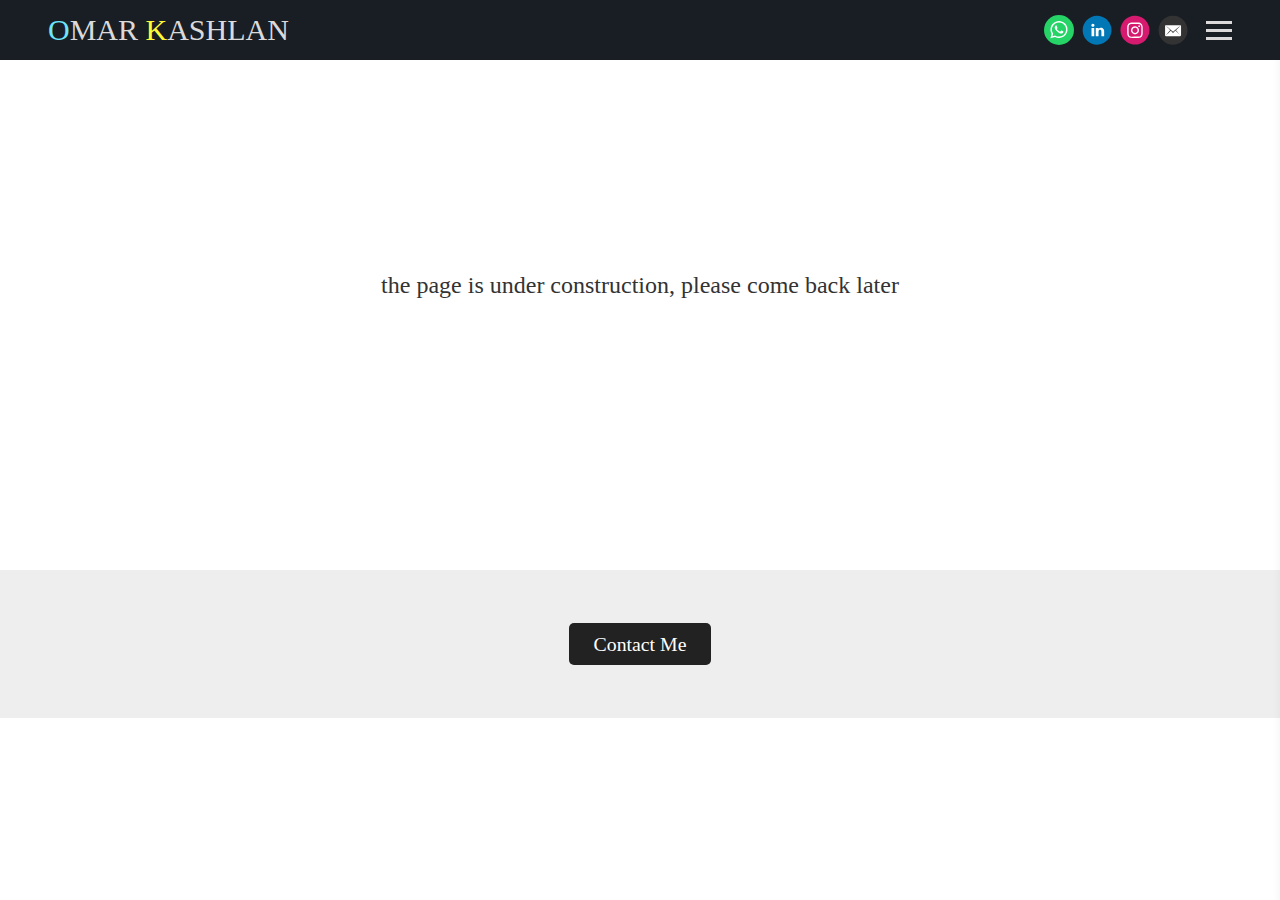
<file: FAQ.html>
<!DOCTYPE html>
<html lang="en" id="">

<head>
    <title>Omar Kashlan - FAQs</title>
    <meta http-equiv="content-language" content="en">
    <meta http-equiv="Content-Type" content="text/html; charset=utf-8">
    <meta name="viewport" content="width=device-width, initial-scale=1, maximum-scale=5">
    
    <!-- Open Graph / Facebook -->
    <meta property="og:image" content="images/graphics/logo.jpg">
    <meta property="og:description" content="Explore my work! I'm Omar Kashlan, crafting exceptional digital services. Discover my projects and expertise.">
    <meta property="og:title" content="Omar Kashlan - FAQs">
    <meta property="og:type" content="website">
    <meta property="og:url" content="https://omarkashlan.github.io/Portfolio/FAQ.html">
    
    <!-- Twitter -->
    <meta name="twitter:card" content="summary_large_image">
    <meta name="twitter:title" content="Omar Kashlan - FAQs">
    <meta name="twitter:description" content="Explore my work! I'm Omar Kashlan, crafting exceptional digital services. Discover my projects and expertise.">
    <meta name="twitter:image" content="images/graphics/logo.jpg">
  
    <!-- SEO Meta Tags -->
    <meta name="title" content="Omar Kashlan - FAQs">
    <meta name="description" content="Explore my work! I'm Omar Kashlan, crafting exceptional digital services. Discover my projects and expertise.">
    <meta name="keywords" content="Omar Kashlan, portfolio, web development, HTML, CSS, JavaScript, responsive design, website design, data entry, digital service, graphic design">
    <meta name="robots" content="index, follow">
    <meta name="author" content="Omar Kashlan">
  
    <!-- Favicon -->
    <link rel="icon" type="image/png" href="images/favicon.png">
    <link rel="shortcut icon" href="images/favicon.png">
  
    <!-- Styles and Scripts -->
    <link href="styles.css" rel="stylesheet">
    <link rel="stylesheet" href="FAQCSS.css">
    <script type="text/javascript" src="scripts.js"></script>
  </head>


<body data-global-block-id="178770" id="" data-transparent-header="false" data-button-style-hover="slide-up"
    data-animation-style="fade-in">
    <svg id="icon-defs" version="2.0" style="display: none">
        <defs>
            <symbol id="cart-icon" viewBox="0,-960,960,960">
                <g transform="translate(0,250)">
                    <path
                        d="M286.788-81Q257-81 236-102.212q-21-21.213-21-51Q215-183 236.212-204q21.213-21 51-21Q317-225 338-203.788q21 21.213 21 51Q359-123 337.788-102q-21.213 21-51 21Zm400 0Q657-81 636-102.212q-21-21.213-21-51Q615-183 636.212-204q21.213-21 51-21Q717-225 738-203.788q21 21.213 21 51Q759-123 737.788-102q-21.213 21-51 21ZM235-741l110 228h288l125-228H235Zm-30-60h589.074q22.964 0 34.945 21Q841-759 829-738L694-495q-11 19-28.559 30.5Q647.881-453 627-453H324l-56 104h491v60H277q-42 0-60.5-28t.5-63l64-118-152-322H51v-60h117l37 79Zm140 288h288-288Z" />
                </g>
            </symbol>
            <symbol id="whatsapp" viewBox="1 -5 22 35">
                <path
                    d="M16.6,14c-0.2-0.1-1.5-0.7-1.7-0.8c-0.2-0.1-0.4-0.1-0.6,0.1c-0.2,0.2-0.6,0.8-0.8,1c-0.1,0.2-0.3,0.2-0.5,0.1c-0.7-0.3-1.4-0.7-2-1.2c-0.5-0.5-1-1.1-1.4-1.7c-0.1-0.2,0-0.4,0.1-0.5c0.1-0.1,0.2-0.3,0.4-0.4c0.1-0.1,0.2-0.3,0.2-0.4c0.1-0.1,0.1-0.3,0-0.4c-0.1-0.1-0.6-1.3-0.8-1.8C9.4,7.3,9.2,7.3,9,7.3c-0.1,0-0.3,0-0.5,0C8.3,7.3,8,7.5,7.9,7.6C7.3,8.2,7,8.9,7,9.7c0.1,0.9,0.4,1.8,1,2.6c1.1,1.6,2.5,2.9,4.2,3.7c0.5,0.2,0.9,0.4,1.4,0.5c0.5,0.2,1,0.2,1.6,0.1c0.7-0.1,1.3-0.6,1.7-1.2c0.2-0.4,0.2-0.8,0.1-1.2C17,14.2,16.8,14.1,16.6,14 M19.1,4.9C15.2,1,8.9,1,5,4.9c-3.2,3.2-3.8,8.1-1.6,12L2,22l5.3-1.4c1.5,0.8,3.1,1.2,4.7,1.2h0c5.5,0,9.9-4.4,9.9-9.9C22,9.3,20.9,6.8,19.1,4.9 M16.4,18.9c-1.3,0.8-2.8,1.3-4.4,1.3h0c-1.5,0-2.9-0.4-4.2-1.1l-0.3-0.2l-3.1,0.8l0.8-3l-0.2-0.3C2.6,12.4,3.8,7.4,7.7,4.9S16.6,3.7,19,7.5C21.4,11.4,20.3,16.5,16.4,18.9" />
                </path>
            </symbol>
            <symbol id="linkedin" viewBox="0,0,2134,2134">
                <g transform="translate(0,418)">
                    <path
                        d="M1101,-365 C1316,-365,1531,-282,1746,-116 C1905,44,2003,188,2038,316 C2086,423,2098,591,2098,632 C2098,632,2098,729,2098,729 C2082,876,2050,1000,2001,1100 C1894,1317,1730,1481,1509,1592 C1351,1657,1209,1690,1083,1690 C1083,1690,1071,1690,1071,1690 C816,1690,583,1597,372,1410 C239,1272,156,1150,123,1045 C86,963,62,860,50,735 C50,735,50,607,50,607 C50,398,137,185,311,-31 C539,-254,786,-365,1053,-365 C1053,-365,1101,-365,1101,-365Z M664,328 C675,389,714,419,779,419 C832,419,869,389,889,328 C889,328,889,322,889,322 C889,259,850,223,773,212 C726,212,689,238,664,291 C664,291,664,328,664,328Z M676,1076 C677,1084,681,1088,688,1088 C688,1088,858,1088,858,1088 C866,1088,870,1084,870,1076 C870,1076,870,522,870,522 C870,522,858,498,858,498 C858,498,688,498,688,498 C680,499,676,503,676,510 C676,510,676,1076,676,1076Z M980,1076 C981,1084,985,1088,992,1088 C992,1088,1162,1088,1162,1088 C1170,1088,1174,1084,1174,1076 C1174,1076,1174,766,1174,766 C1184,681,1219,638,1278,638 C1347,638,1381,681,1381,766 C1381,766,1381,1076,1381,1076 C1382,1084,1386,1088,1393,1088 C1393,1088,1576,1088,1576,1088 C1576,1088,1576,705,1576,705 C1576,636,1543,573,1478,516 C1429,496,1398,486,1387,486 C1387,486,1326,486,1326,486 C1279,488,1232,512,1187,559 C1187,559,1174,559,1174,559 C1174,559,1174,498,1174,498 C1174,498,980,498,980,498 C980,498,980,1076,980,1076Z" />
                </g>
            </symbol>
            <symbol id="instagram" viewBox="0,0,2134,2134">
                <g transform="translate(0,418)">
                    <path
                        d="M1135,-370 C1292,-370,1471,-305,1672,-175 C1823,-57,1933,79,2001,234 C2062,381,2093,506,2093,607 C2093,607,2093,692,2093,692 C2093,920,1999,1146,1812,1370 C1595,1581,1342,1687,1055,1687 C696,1687,403,1520,176,1186 C79,1006,30,829,30,655 C30,368,148,110,384,-120 C604,-287,805,-370,988,-370 C988,-370,1135,-370,1135,-370Z M512,839 C512,1012,567,1128,677,1186 C726,1214,885,1224,1153,1217 C1358,1217,1476,1195,1507,1150 C1576,1095,1611,1003,1611,875 C1611,875,1611,466,1611,466 C1611,305,1554,199,1440,149 C1440,149,1364,124,1364,124 C1364,124,1287,118,1287,118 C1287,118,842,118,842,118 C683,118,577,195,524,350 C516,397,512,454,512,521 C512,521,512,839,512,839Z M610,735 C610,735,610,600,610,600 C610,397,626,295,659,295 C692,242,759,216,860,216 C860,216,1287,216,1287,216 C1442,216,1519,297,1519,460 C1519,460,1519,893,1519,893 C1498,1044,1435,1119,1330,1119 C1330,1119,1153,1119,1153,1119 C1070,1119,983,1121,891,1125 C738,1125,648,1076,622,979 C614,925,610,844,610,735Z M781,674 C781,805,856,897,1007,948 C1007,948,1129,948,1129,948 C1275,895,1348,802,1348,668 C1348,668,1348,655,1348,655 C1348,579,1309,508,1232,442 C1179,405,1125,387,1068,387 C1068,387,1062,387,1062,387 C936,387,848,452,799,582 C792,591,786,621,781,674Z M878,674 C893,547,954,484,1062,484 C1062,484,1068,484,1068,484 C1156,484,1215,531,1245,625 C1249,630,1251,645,1251,668 C1232,794,1171,857,1068,857 C987,857,928,816,891,735 C886,728,881,708,878,674Z M1293,381 C1311,422,1334,442,1361,442 C1388,442,1411,422,1428,381 C1419,332,1394,307,1354,307 C1313,320,1293,344,1293,381Z" />
                </g>
            </symbol>
            <symbol id="email" viewBox="0,0,2134,2134">
                <g transform="translate(0,418)">
                    <path
                        d="M1145,-367 C1327,-367,1526,-286,1743,-123 C1983,105,2103,365,2103,658 C2103,999,1952,1284,1651,1513 C1471,1631,1278,1690,1072,1690 C698,1690,401,1519,180,1177 C87,1012,40,839,40,658 C40,326,184,47,473,-178 C631,-287,798,-350,974,-367 C974,-367,1145,-367,1145,-367Z M504,1025 C509,1066,530,1086,565,1086 C565,1086,1578,1086,1578,1086 C1619,1080,1639,1060,1639,1025 C1639,1025,1639,372,1639,372 C1639,347,1627,327,1603,310 C1603,310,540,310,540,310 C516,325,504,343,504,365 C504,365,504,1025,504,1025Z M559,1031 C559,1031,559,1019,559,1019 C559,1019,864,658,864,658 C832,621,734,525,571,372 C571,372,577,372,577,372 C616,398,738,498,943,671 C986,708,1029,743,1072,774 C1245,633,1402,503,1541,384 C1541,384,1548,396,1548,396 C1471,463,1382,550,1279,658 C1279,658,1578,1012,1578,1012 C1578,1012,1578,1025,1578,1025 C1578,1025,1236,689,1236,689 C1236,689,1230,689,1230,689 C1230,700,1177,755,1072,854 C1072,854,901,695,901,695 C789,812,675,924,559,1031Z" />
                </g>
            </symbol>
        </defs>
    </svg>




    <!-- Navigation bar -->
    <div class="block block--block-element block-navigation" data-definition-name="Navigation"
        data-definition-type="navigation" data-id="178791" data-order="0" id="block-178791">
        <style>
            :root {
                --header-height: 60px;
            }

            body .page {
                padding-top: var(--header-height);
            }

            /*body .page .content .section { min-height: calc(var(--jp-section-min-height) - var(--header-height)); }*/
            body[data-transparent-header=true]:not(.scrolled) .header {
                background: transparent;
            }

            body[data-transparent-header=true]:not(.scrolled) .header .menu ul>li>a {
                background: transparent !important;
            }

            body[data-transparent-header=true]:not(.scrolled) .header .menu ul>li {
                background: transparent !important;
            }

            body[data-transparent-header=true] .page {
                padding-top: 0;
            }

            body[data-transparent-header=true] .page .content .section:first-child>.img-credit {
                display: none;
            }

            body[data-transparent-header=true] .page .content .section:first-child .jp-section-mount .jp-divider-add--top {
                top: calc(var(--header-height) - 15px);
            }

            body[data-transparent-header=true] .page .content .section:first-child .jp-section-mount .jp-toolbar--section {
                top: calc(var(--header-height) + 30px);
            }

            body[data-transparent-header=true] .page .content .section:first-child .jp-section-overlay-buttons {
                top: calc(var(--header-height) + 30px);
            }
        </style>
        <div class="header nav-style--hamburger height--medium header--left ">
            <div class="header__inner">
                <div class="social-icons style-colour">
                    <a target="_blank" href="https://www.linkedin.com/in/omar-kashlan-55omarka2003/">
                        <i class="social-icon">
                            <svg version="2.0" style="fill: #0177b5 !important;">
                                <use href="#linkedin" />
                            </svg>
                        </i>
                    </a>
                    <a target="_blank" href="https://www.instagram.com/ok.digital_hub/">
                        <i class="social-icon">
                            <svg version="2.0" style="fill: #d51a6f !important;">
                                <use href="#instagram" />
                            </svg>
                        </i>
                    </a>
                    <a target="_blank" href="mailto:omarkashlanbusiness@hotmail.com">
                        <i class="social-icon">
                            <svg version="2.0" style="fill: #333 !important;">
                                <use href="#email" />
                            </svg>
                        </i>
                    </a>
                </div>
                <div class="logo">
                    <a href="index.html" data-portfolio-title style="color: rgb(219, 217, 217);"><SPAN
                            style="color: #6ce6ff;">O</SPAN>MAR<span style="color: #fffa35;"> K</span>ASHLAN</a>
                </div>
                <nav class="menu">
                    <div class="social-icons style-colour">
                        <a target="_blank" href="https://wa.me/+963936555580" aria-label="whatsapp">
                            <i class="social-icon">
                                <svg version="2.0" style="fill: #fff; border-radius: 50%; background: #25d366;">
                                    <use href="#whatsapp" />
                                </svg>
                            </i>
                        </a>
                        <a target="_blank" href="https://www.linkedin.com/in/omar-kashlan-55omarka2003/"
                            aria-label="Linkedin">
                            <i class="social-icon">
                                <svg version="2.0" style="fill: #0177b5 !important;">
                                    <use href="#linkedin" />
                                </svg>
                            </i>
                        </a>
                        <a target="_blank" href="https://www.instagram.com/ok.digital_hub/" aria-label="Instagram">
                            <i class="social-icon">
                                <svg version="2.0" style="fill: #d51a6f !important;">
                                    <use href="#instagram" />
                                </svg>
                            </i>
                        </a>
                        <a target="_blank" href="mailto:omarkashlanbusiness@hotmail.com" aria-label="Email">
                            <i class="social-icon">
                                <svg version="2.0" style="fill: #333 !important;">
                                    <use href="#email" />
                                </svg>
                            </i>
                        </a>
                    </div>
                    <div class="navicon">
                        <span class="lines"></span>
                    </div>
                </nav>
            </div>
        </div>

        <div class="sidebar sidebar--left">
            <div class="sidebar__inner">
                <div class="menu-list">
                    <a target="_self" class="" href="index.html">Home</a>
                    <a target="_self" class="" href="about.html">About me - Omar Kashlan</a>
                    <a target="_self" class="" href="resume.html">Resume</a>
                    <a target="_self" class="" href="frontend.html">Web Dev (Front-end)</a>
                    <a target="_self" class="" href="graphic.html">Graphic Design</a>
                    <a target="_self" class="" href="video.html">Video Editing</a>
                    <a target="_self" class="" href="choosing.html">Why Choosing me?</a>
                    <a target="_self" class="" href="FAQ.html">FAQs</a>
                    <a target="_self" class="" href="follow.html">Follow Me</a>
                </div>
            </div>
        </div>
    </div>
    <!-- END OF  Navigation bar -->


<br><br><br><br><br><br><br><br><br>
<center><p style="font-size: 24px;">the page is under construction, please come back later</p></center>
<br><br><br><br><br><br><br><br><br>




    <!-- <div style="opacity:0" class="sc-bYoBSM hUVNGC __pf __pf_RE8IRv3o" id="__pf">
        <div data-pf-type="Body" class="sc-hjGZqJ fNoOP pf-1_">
            <div data-pf-type="Layout" class="sc-htJRVC dNJAjO pf-2_">


                <div data-section-id="pf-e923" data-pf-type="Section" class="sc-fmciRz bheIgq pf-3_">
                    <div class="sc-gjNHFA gwWIgj">
                        <div class="sc-ezbkAF A-dmbO pf-4_ pf-r pf-r-eh" style="--s-xs:0px" data-pf-type="Row">
                            <div class="pf-c" style="--c-xs:12;--c-sm:6;--c-md:6;--c-lg:6">
                                <div data-pf-type="Column" class="sc-gUQvok iVVDxu pf-5_">
                                    <h1 data-pf-type="Heading" class="sc-cTAqQK eHolsa pf-6_ pf-gs-heading-1"><span
                                            data-pf-type="Text" class="sc-jKTccl dCeBIC pf-8_"
                                            style="color: #0050a0;">Frequently Asked
                                            Questions</span></h1>
                                    <p class="sc-jtXEFf jydWoQ pf-9_" data-pf-type="Paragraph"><span data-pf-type="Text"
                                            class="sc-jKTccl dCeBIC pf-11_">Got a question? Find our FAQs here. If your
                                            question hasn't been answered here, drop us a line or use our <a
                                                href="follow.html" target="_blank">contact form</a>.</span></p>
                                </div>
                            </div>
                            <div class="pf-c" style="--c-xs:12;--c-sm:6;--c-md:6;--c-lg:6">
                                <div data-pf-type="Column" class="sc-gUQvok iVVDxu pf-12_ pf-bg-lazy"></div>
                            </div>
                        </div>
                    </div>
                </div>


                <br>
                <div data-section-id="pf-00fd" data-pf-type="Section" class="sc-fmciRz bheIgq pf-14_">
                    <div style="--cw:1200px" class="sc-gjNHFA gwWIgj">
                        <div class="sc-ezbkAF A-dmbO pf-15_ pf-r pf-r-eh" style="--s-xs:15px" data-pf-type="Row">
                            <div class="pf-c" style="--c-xs:12;--c-md:12;--c-lg:12">
                                <div data-pf-type="Column" class="sc-gUQvok iVVDxu pf-16_">
                                    <div class="sc-furwcr pchuW pf-17_ pf-icon-right" data-scrolling="false"
                                        data-multiple="false" data-pf-type="Accordion">


                                        <div data-pf-type="Accordion.Content.Wrapper" class="sc-pVTFL cZzoXH pf-86_">
                                            <button type="button" class="sc-gKclnd dYtVug pf-84_ pf-bg-lazy pf-anchor"
                                                data-header-id="c8b7079b-f90e-4787-bf1e-a8ee8f1e8d81"
                                                data-active="false" data-pf-type="Accordion.Header"><i
                                                    class="pfa pfa-plus pfa-arrow"></i><span>What services do you offer
                                                    in Web Development (Front End)?
                                                </span></button>
                                            <div data-pf-expandable="true"
                                                data-id="c8b7079b-f90e-4787-bf1e-a8ee8f1e8d81" style="display:none"
                                                data-pf-type="Accordion.Content" class="sc-iCfMLu ewKYhD pf-85_">
                                                <div class="sc-ezbkAF A-dmbO pf-90_ pf-r pf-r-eh" style="--s-xs:15px"
                                                    data-pf-type="Row">
                                                    <div class="pf-c" style="--c-xs:12;--c-md:12;--c-lg:12">
                                                        <div data-pf-type="Column" class="sc-gUQvok iVVDxu pf-89_">
                                                            <p class="sc-bBHHxi fhourC pf-88_" tabindex="0"
                                                                spellcheck="false" data-pf-type="Paragraph3">We
                                                                specialize in crafting visually appealing and
                                                                user-friendly websites using the latest technologies
                                                                such as HTML, CSS, and JavaScript. Our services include
                                                                responsive web design, landing pages, UI/UX design, and
                                                                website optimization.</p>
                                                        </div>
                                                    </div>
                                                </div>
                                            </div>
                                        </div>


                                        <div data-pf-type="Accordion.Content.Wrapper" class="sc-pVTFL cZzoXH pf-94_">
                                            <button type="button" class="sc-gKclnd dYtVug pf-92_ pf-bg-lazy pf-anchor"
                                                data-header-id="bf1ea8ee-8f1e-4d81-894b-6474374f2662"
                                                data-active="false" data-pf-type="Accordion.Header"><i
                                                    class="pfa pfa-plus pfa-arrow"></i><span>What services do you offer
                                                    in Graphic Design?
                                                </span></button>
                                            <div data-pf-expandable="true"
                                                data-id="bf1ea8ee-8f1e-4d81-894b-6474374f2662" style="display:none"
                                                data-pf-type="Accordion.Content" class="sc-iCfMLu ewKYhD pf-93_">
                                                <div class="sc-ezbkAF A-dmbO pf-98_ pf-r pf-r-eh" style="--s-xs:15px"
                                                    data-pf-type="Row">
                                                    <div class="pf-c" style="--c-xs:12;--c-md:12;--c-lg:12">
                                                        <div data-pf-type="Column" class="sc-gUQvok iVVDxu pf-97_">
                                                            <p class="sc-bBHHxi fhourC pf-96_" tabindex="0"
                                                                spellcheck="false" data-pf-type="Paragraph3">We offer a
                                                                wide range of graphic design services tailored to meet
                                                                your needs. Our services include logo design, branding,
                                                                print design, digital illustrations, and much more. We
                                                                ensure that each design reflects your brand identity and
                                                                captivates your audience.</p>
                                                        </div>
                                                    </div>
                                                </div>
                                            </div>
                                        </div>


                                        <div data-pf-type="Accordion.Content.Wrapper" class="sc-pVTFL cZzoXH pf-102_">
                                            <button type="button" class="sc-gKclnd dYtVug pf-100_ pf-bg-lazy pf-anchor"
                                                data-header-id="26620ba9-21b3-4227-828c-0a33909c455d"
                                                data-active="false" data-pf-type="Accordion.Header"><i
                                                    class="pfa pfa-plus pfa-arrow"></i><span>What services do you offer
                                                    in Video Editing?</span></button>
                                            <div data-pf-expandable="true"
                                                data-id="26620ba9-21b3-4227-828c-0a33909c455d" style="display:none"
                                                data-pf-type="Accordion.Content" class="sc-iCfMLu ewKYhD pf-101_">
                                                <div class="sc-ezbkAF A-dmbO pf-106_ pf-r pf-r-eh" style="--s-xs:15px"
                                                    data-pf-type="Row">
                                                    <div class="pf-c" style="--c-xs:12;--c-md:12;--c-lg:12">
                                                        <div data-pf-type="Column" class="sc-gUQvok iVVDxu pf-105_">
                                                            <p class="sc-bBHHxi fhourC pf-104_" tabindex="0"
                                                                spellcheck="false" data-pf-type="Paragraph3">Our video
                                                                editing services cater to a diverse range of needs,
                                                                including promotional videos, corporate videos, social
                                                                media content, and more. We provide professional
                                                                editing, color correction, motion graphics, and sound
                                                                design to ensure that your videos stand out and leave a
                                                                lasting impression on your audience.</p>
                                                        </div>
                                                    </div>
                                                </div>
                                            </div>
                                        </div>


                                        <div data-pf-type="Accordion.Content.Wrapper" class="sc-pVTFL cZzoXH pf-18_">
                                            <button type="button" class="sc-gKclnd dYtVug pf-19_ pf-bg-lazy pf-anchor"
                                                data-header-id="f0c97d38-d02a-4a62-ba00-fdc4b60700b6"
                                                data-active="false" data-pf-type="Accordion.Header"><i
                                                    class="pfa pfa-plus pfa-arrow"></i><span>Can I see examples of your
                                                    previous work?</span></button>
                                            <div data-pf-expandable="true"
                                                data-id="f0c97d38-d02a-4a62-ba00-fdc4b60700b6" style="display:none"
                                                data-pf-type="Accordion.Content" class="sc-iCfMLu ewKYhD pf-21_">
                                                <p class="sc-jtXEFf jydWoQ pf-22_" data-pf-type="Paragraph"><span
                                                        data-pf-type="Text" class="sc-jKTccl dCeBIC pf-24_">Absolutely!
                                                        We have a portfolio showcasing our past projects in web
                                                        development, graphic design, and video editing. Feel free to
                                                        explore our portfolio to get an idea of the quality and
                                                        creativity of our work.
                                                        <ul>
                                                            <Li><a href="frontend.html" style="color: #0050a0;">Web
                                                                    Development (Front-End)</a></Li>
                                                            <Li><a href="graphic.html" style="color: #d51a6f;">Graphic
                                                                    Design</a></Li>
                                                            <Li><a href="video.html"
                                                                    style="color: rgb(187, 151, 5);">Video Editing</a>
                                                            </Li>
                                                        </ul>
                                                    </span></p>
                                            </div>
                                        </div>


                                        <div data-pf-type="Accordion.Content.Wrapper" class="sc-pVTFL cZzoXH pf-25_">
                                            <button type="button" class="sc-gKclnd dYtVug pf-26_ pf-bg-lazy pf-anchor"
                                                data-header-id="9752b42e-25d5-41be-b0c9-7d38d02aaa62"
                                                data-active="false" data-pf-type="Accordion.Header"><i
                                                    class="pfa pfa-plus pfa-arrow"></i><span>What is your pricing
                                                    structure?</span></button>
                                            <div data-pf-expandable="true"
                                                data-id="9752b42e-25d5-41be-b0c9-7d38d02aaa62" style="display:none"
                                                data-pf-type="Accordion.Content" class="sc-iCfMLu ewKYhD pf-28_">
                                                <p class="sc-jtXEFf jydWoQ pf-29_" data-pf-type="Paragraph"><span
                                                        data-pf-type="Text" class="sc-jKTccl dCeBIC pf-31_">Our pricing
                                                        varies depending on the scope and complexity of the project. We
                                                        offer competitive rates and transparent pricing with no hidden
                                                        fees. Contact us for a personalized quote based on your specific
                                                        requirements.</span></p>
                                            </div>
                                        </div>


                                        <div data-pf-type="Accordion.Content.Wrapper" class="sc-pVTFL cZzoXH pf-32_">
                                            <button type="button" class="sc-gKclnd dYtVug pf-33_ pf-bg-lazy pf-anchor"
                                                data-header-id="25d561be-f0c9-4d38-902a-aa62fa00fdc4"
                                                data-active="false" data-pf-type="Accordion.Header"><i
                                                    class="pfa pfa-plus pfa-arrow"></i><span>How long does it take to
                                                    complete a project?</span></button>
                                            <div data-pf-expandable="true"
                                                data-id="25d561be-f0c9-4d38-902a-aa62fa00fdc4" style="display:none"
                                                data-pf-type="Accordion.Content" class="sc-iCfMLu ewKYhD pf-35_">
                                                <p class="sc-jtXEFf jydWoQ pf-36_" data-pf-type="Paragraph"><span
                                                        data-pf-type="Text" class="sc-jKTccl dCeBIC pf-38_">Project
                                                        timelines vary depending on the size and complexity of the
                                                        project. We strive to deliver high-quality results in a timely
                                                        manner. Upon discussing your project requirements, we'll provide
                                                        you with a clear timeline for completion.</span></p>
                                            </div>
                                        </div>


                                        <div data-pf-type="Accordion.Content.Wrapper" class="sc-pVTFL cZzoXH pf-39_">
                                            <button type="button" class="sc-gKclnd dYtVug pf-40_ pf-bg-lazy pf-anchor"
                                                data-header-id="746e3abf-15a6-41c9-9559-32673e7fa115"
                                                data-active="false" data-pf-type="Accordion.Header"><i
                                                    class="pfa pfa-plus pfa-arrow"></i><span>Do you provide ongoing
                                                    support after the project is completed?</span></button>
                                            <div data-pf-expandable="true"
                                                data-id="746e3abf-15a6-41c9-9559-32673e7fa115" style="display:none"
                                                data-pf-type="Accordion.Content" class="sc-iCfMLu ewKYhD pf-42_">
                                                <p class="sc-jtXEFf jydWoQ pf-43_" data-pf-type="Paragraph"><span
                                                        data-pf-type="Text" class="sc-jKTccl dCeBIC pf-45_">Yes, we
                                                        offer ongoing support and maintenance services to ensure that
                                                        your website, graphics, or videos continue to perform optimally.
                                                        Our team is available to address any issues or updates you may
                                                        require post-project completion.</span></p>
                                            </div>
                                        </div>


                                        <div data-pf-type="Accordion.Content.Wrapper" class="sc-pVTFL cZzoXH pf-46_">
                                            <button type="button" class="sc-gKclnd dYtVug pf-47_ pf-bg-lazy pf-anchor"
                                                data-header-id="c9155932-673e-4fa1-9534-9d2a65a6f47c"
                                                data-active="false" data-pf-type="Accordion.Header"><i
                                                    class="pfa pfa-plus pfa-arrow"></i><span>Can I request revisions to
                                                    the designs or edits?</span></button>
                                            <div data-pf-expandable="true"
                                                data-id="c9155932-673e-4fa1-9534-9d2a65a6f47c" style="display:none"
                                                data-pf-type="Accordion.Content" class="sc-iCfMLu ewKYhD pf-49_">
                                                <p class="sc-jtXEFf jydWoQ pf-50_" data-pf-type="Paragraph"><span
                                                        data-pf-type="Text" class="sc-jKTccl dCeBIC pf-52_">Absolutely!
                                                        Customer satisfaction is our top priority. We welcome feedback
                                                        and are happy to make revisions to the designs or edits until
                                                        you are fully satisfied with the final outcome.</span></p>
                                            </div>
                                        </div>


                                        <div data-pf-type="Accordion.Content.Wrapper" class="sc-pVTFL cZzoXH pf-53_">
                                            <button type="button" class="sc-gKclnd dYtVug pf-54_ pf-bg-lazy pf-anchor"
                                                data-header-id="a115349d-2a65-46f4-bc70-16da39c7268f"
                                                data-active="false" data-pf-type="Accordion.Header"><i
                                                    class="pfa pfa-plus pfa-arrow"></i><span>How do I get started with a
                                                    project?</span></button>
                                            <div data-pf-expandable="true"
                                                data-id="a115349d-2a65-46f4-bc70-16da39c7268f" style="display:none"
                                                data-pf-type="Accordion.Content" class="sc-iCfMLu ewKYhD pf-56_">
                                                <p class="sc-jtXEFf jydWoQ pf-57_" data-pf-type="Paragraph"><span
                                                        data-pf-type="Text" class="sc-jKTccl dCeBIC pf-59_">Getting
                                                        started is easy! Simply reach out to us via email, phone, or our
                                                        website contact form to discuss your project requirements. We'll
                                                        schedule a consultation to understand your needs and provide you
                                                        with a personalized plan of action.</span></p>
                                            </div>
                                        </div>


                                        <div data-pf-type="Accordion.Content.Wrapper" class="sc-pVTFL cZzoXH pf-60_">
                                            <button type="button" class="sc-gKclnd dYtVug pf-61_ pf-bg-lazy pf-anchor"
                                                data-header-id="f47c7016-da39-4726-8f80-2fa60b4c40f8"
                                                data-active="false" data-pf-type="Accordion.Header"><i
                                                    class="pfa pfa-plus pfa-arrow"></i><span>What sets your company
                                                    apart from others in the industry?</span></button>
                                            <div data-pf-expandable="true"
                                                data-id="f47c7016-da39-4726-8f80-2fa60b4c40f8" style="display:none"
                                                data-pf-type="Accordion.Content" class="sc-iCfMLu ewKYhD pf-63_">
                                                <p class="sc-jtXEFf jydWoQ pf-64_" data-pf-type="Paragraph"><span
                                                        data-pf-type="Text" class="sc-jKTccl dCeBIC pf-66_">Our company
                                                        stands out for its creativity, attention to detail, and
                                                        commitment to customer satisfaction. We take pride in delivering
                                                        innovative solutions that exceed our clients' expectations. With
                                                        our expertise and dedication, we strive to elevate your brand
                                                        and help you achieve your goals in the digital landscape.</span>
                                                </p>
                                            </div>
                                        </div>



                                    </div>
                                </div>
                            </div>
                        </div>
                        <div class="sc-ezbkAF A-dmbO pf-81_ pf-r pf-r-eh" style="--s-xs:15px" data-pf-type="Row">
                            <div class="pf-c" style="--c-xs:12;--c-md:12;--c-lg:12">
                                <div data-pf-type="Column" class="sc-gUQvok iVVDxu pf-82_"></div>
                            </div>
                        </div>
                    </div>
                </div>
            </div>
        </div>
    </div>
    <script>
        !function () { window.__pagefly_setting__ && (window.__pagefly_setting2__ = window.__pagefly_setting__), window.__pagefly_setting__ = { "baseURL": "https://apps.pagefly.io", "analyticsURL": "https://analytics.pagefly.io", "isBackend": false, "cdnURL": "https://cdn.pagefly.io", "pageflyVersion": "3.30.22", "shopDomain": "roody-company.myshopify.com", "elementData": {}, "pageTitle": "FAQs", "pageType": "page", "pageId": "a6d92e21-8bb8-44f6-810f-1d3c7d14f41c", "lazyLoad": true, "forceByPassGoogleLightHouse": false, "imageLazyLoad": true, "nativeImageLazyLoad": true, "useThemeJQ": false, "selectedFonts": { "DM Sans": { "400": 0 } }, "trackingIDs": [], "shopifyProxyPath": "/a/pf_preview" }, window.__pagefly_setting2__ && (window.__pagefly_setting__ = function _(d, b) { let c = { ...d || {} }; for (let a of Object.keys(b)) b[a] instanceof Object && (Array.isArray(b[a]) && c[a] ? Object.assign(b[a], [...b[a], ...c[a]]) : Object.assign(b[a], _(c[a], b[a]))); return Object.assign(c || {}, b), c }(__pagefly_setting2__, __pagefly_setting__), delete window.__pagefly_setting2__), window.__pagefly_setting__.moneyFormat = "${{amount}}" }();
    </script>
    <script src="https://cdn.pagefly.io/pagefly/3.30.22/core/helper.js" async></script>
    </div> -->


    <script data-name="BMC-Widget" data-cfasync="false" src="https://cdnjs.buymeacoffee.com/1.0.0/widget.prod.min.js"
    data-id="omarkashlan" data-description="Support me on Buy me a coffee!"
    data-message="Thank you for visiting. You can help by buying me a coffee." data-color="#ffdd00"
    data-position="Right" data-x_margin="18" data-y_margin="18"></script>



    <!-- Footer -->
    <div class="footer" id="footer">
        <section class="section" data-background-src="" data-order="0" data-footer="true" data-id="63530"
            id="section-63530">
            <div class="section__content">
                <div class="column" data-column="1">
                    <div class="block block--inline block-contact-form" data-definition-name="Contact Form"
                        data-definition-type="generic" data-id="5721989" data-order="1" id="block-5721989">
                        <div class="contact-form animate-in">


                            <!-- CONTACT BTN -->
                            <div class="button-wrapper">
                                <button class="button--medium open-contact-form">Contact Me</button>
                            </div>
                            <!-- END OF CONTACT BTN -->


                            <!-- FOOTER -->

                            <div class="content-modal" hidden>
                                <div class="content-modal__modal">
                                    <button class="close">Close <span>&#10005;</span>
                                    </button>
                                    <center>
                                        <div class="content-modal__content modal__content--contact">
                                            <a aria-label="Chat on WhatsApp" href="https://wa.me/+963936555580">
                                                <img alt="Chat on WhatsApp" src="images/whatsapp.png"
                                                    style="padding-top: 60px;" />
                                                <a />
                                                <small>This site is protected by reCAPTCHA and the
                                                    Google <a href="https://policies.google.com/privacy">Privacy
                                                        Policy</a> and <a href="https://policies.google.com/terms">Terms
                                                        of
                                                        Service</a> apply. </small>
                                    </center>
                                    </form>
                                    <center>
                                        <h1 data-alignment="center" class="heading animate-in">Buy me a coffee</h1>
                                        <img src="images/Buymecoffee.png" alt="Buy me coffee QR Code" width="30%" style="padding-bottom: 30px;">                                    </center>
                                </div>
                            </div>
                        </div>
                        <!-- END OF FOOTER -->



                    </div>
                </div>
            </div>
        </section>
    </div>
    <!-- END OF Footer -->


    </div>





    <script type="text/javascript">
        var PUBLISHED = true;
        var PAGE_ID = 24786
        var PORTFOLIO_CAPTCHA_PUBLIC_KEY = "6Lc4J9AZAAAAAE_D0CZHclTobtIsztATjQR1bwYZ";
    </script>
</body>

</html>
</file>
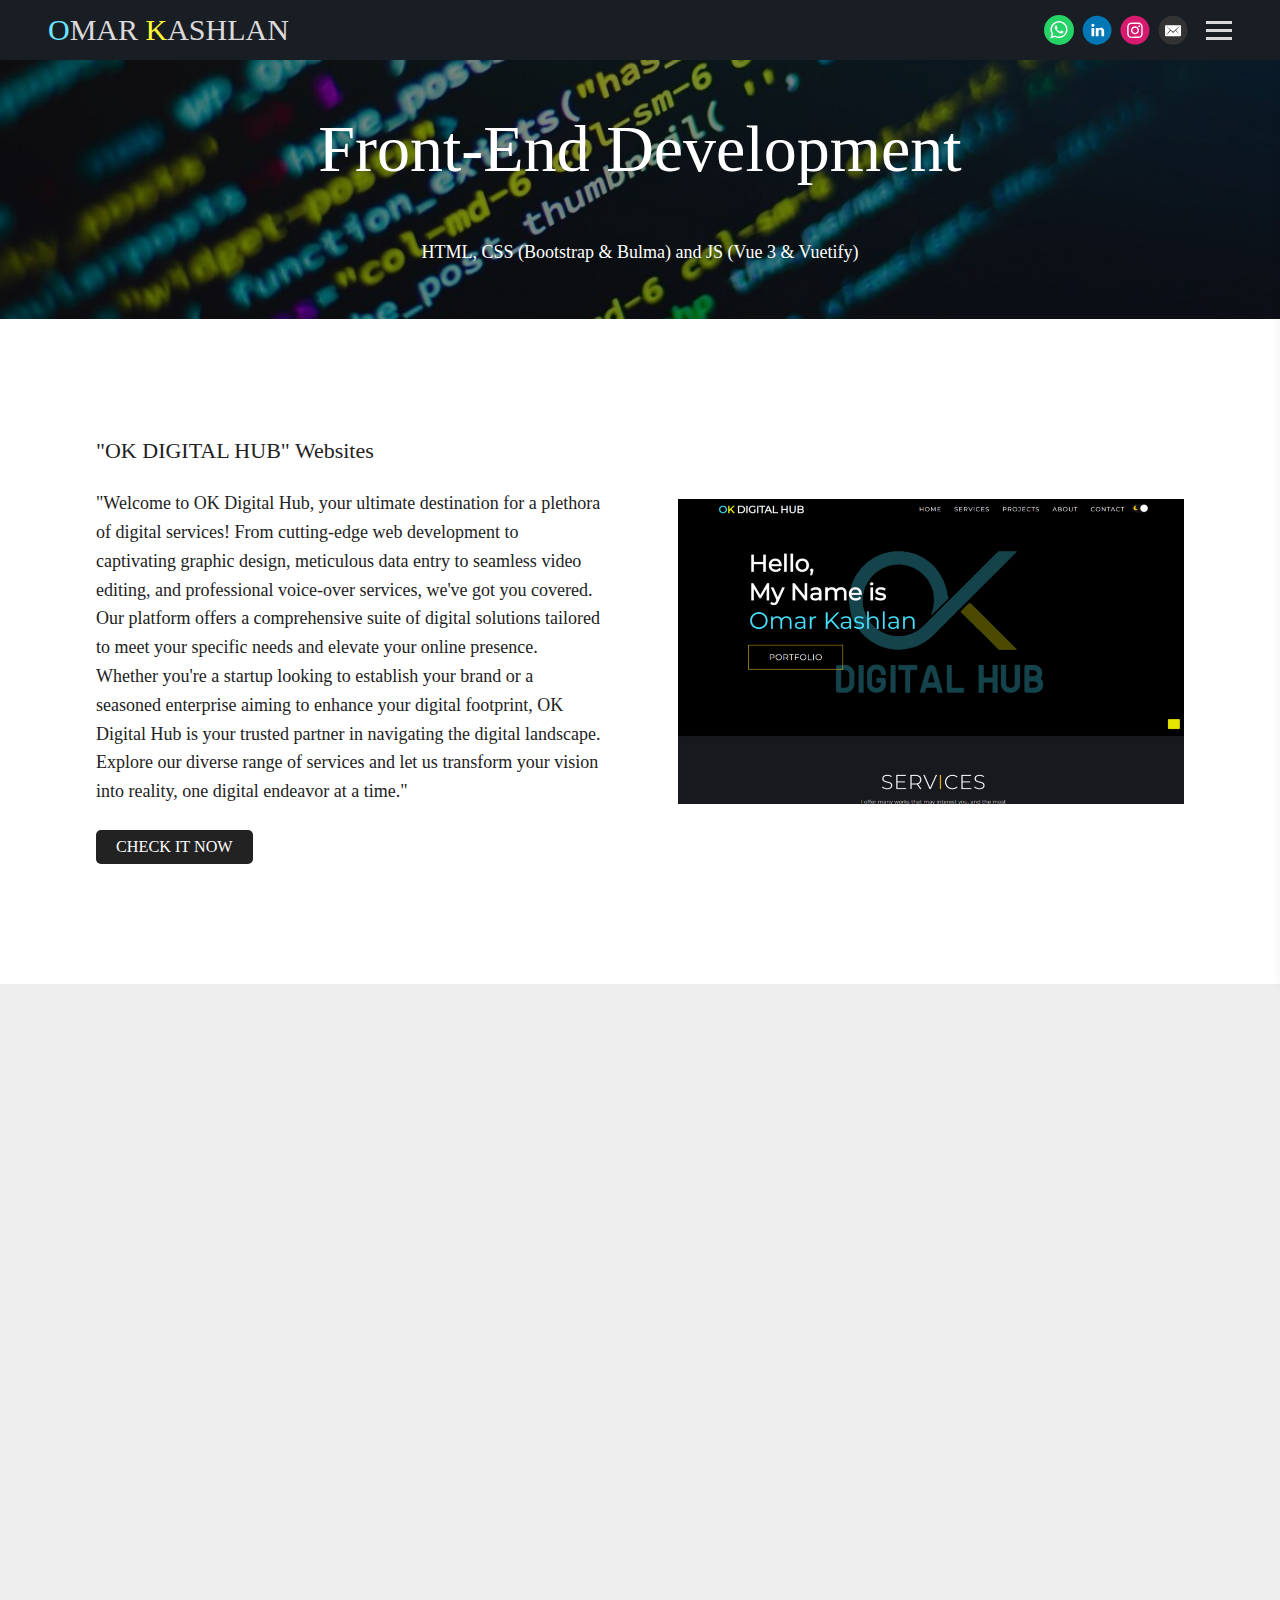
<file: frontend.html>
<!DOCTYPE html>
<html lang="en" id="">

<head>
  <title>Omar Kashlan - Web Dev</title>
  <meta http-equiv="content-language" content="en">
  <meta http-equiv="Content-Type" content="text/html; charset=utf-8">
  <meta name="viewport" content="width=device-width, initial-scale=1, maximum-scale=5">
  
  <!-- Open Graph / Facebook -->
  <meta property="og:image" content="images/graphics/logo.jpg">
  <meta property="og:description" content="Explore my work! I'm Omar Kashlan, crafting exceptional digital services. Discover my projects and expertise.">
  <meta property="og:title" content="Omar Kashlan - Web Dev">
  <meta property="og:type" content="website">
  <meta property="og:url" content="https://omarkashlan.github.io/Portfolio/frontend.html">
  
  <!-- Twitter -->
  <meta name="twitter:card" content="summary_large_image">
  <meta name="twitter:title" content="Omar Kashlan - Web Dev">
  <meta name="twitter:description" content="Explore my work! I'm Omar Kashlan, crafting exceptional digital services. Discover my projects and expertise.">
  <meta name="twitter:image" content="images/graphics/logo.jpg">

  <!-- SEO Meta Tags -->
  <meta name="title" content="Omar Kashlan - Web Dev">
  <meta name="description" content="Explore my work! I'm Omar Kashlan, crafting exceptional digital services. Discover my projects and expertise.">
  <meta name="keywords" content="Omar Kashlan, portfolio, web development, HTML, CSS, JavaScript, responsive design, website design, data entry, digital service, graphic design">
  <meta name="robots" content="index, follow">
  <meta name="author" content="Omar Kashlan">

  <!-- Favicon -->
  <link rel="icon" type="image/png" href="images/favicon.png">
  <link rel="shortcut icon" href="images/favicon.png">

  <!-- Styles and Scripts -->
  <style id="temp-styles">
      #app,
      .jp-column-mount,
      .jp-block-mount,
      .jp-section-mount {
          display: none;
      }
  </style>
  <link href="styles.css" rel="stylesheet">
  <script type="text/javascript" src="scripts.js"></script>
</head>



<body data-global-block-id="178770" id="" data-transparent-header="false" data-button-style-hover="slide-up"
    data-animation-style="fade-in">
    <svg id="icon-defs" version="2.0" style="display: none">
        <defs>
            <symbol id="cart-icon" viewBox="0,-960,960,960">
                <g transform="translate(0,250)">
                    <path
                        d="M286.788-81Q257-81 236-102.212q-21-21.213-21-51Q215-183 236.212-204q21.213-21 51-21Q317-225 338-203.788q21 21.213 21 51Q359-123 337.788-102q-21.213 21-51 21Zm400 0Q657-81 636-102.212q-21-21.213-21-51Q615-183 636.212-204q21.213-21 51-21Q717-225 738-203.788q21 21.213 21 51Q759-123 737.788-102q-21.213 21-51 21ZM235-741l110 228h288l125-228H235Zm-30-60h589.074q22.964 0 34.945 21Q841-759 829-738L694-495q-11 19-28.559 30.5Q647.881-453 627-453H324l-56 104h491v60H277q-42 0-60.5-28t.5-63l64-118-152-322H51v-60h117l37 79Zm140 288h288-288Z" />
                </g>
            </symbol>
            <symbol id="whatsapp" viewBox="1 -5 22 35">
                <path
                    d="M16.6,14c-0.2-0.1-1.5-0.7-1.7-0.8c-0.2-0.1-0.4-0.1-0.6,0.1c-0.2,0.2-0.6,0.8-0.8,1c-0.1,0.2-0.3,0.2-0.5,0.1c-0.7-0.3-1.4-0.7-2-1.2c-0.5-0.5-1-1.1-1.4-1.7c-0.1-0.2,0-0.4,0.1-0.5c0.1-0.1,0.2-0.3,0.4-0.4c0.1-0.1,0.2-0.3,0.2-0.4c0.1-0.1,0.1-0.3,0-0.4c-0.1-0.1-0.6-1.3-0.8-1.8C9.4,7.3,9.2,7.3,9,7.3c-0.1,0-0.3,0-0.5,0C8.3,7.3,8,7.5,7.9,7.6C7.3,8.2,7,8.9,7,9.7c0.1,0.9,0.4,1.8,1,2.6c1.1,1.6,2.5,2.9,4.2,3.7c0.5,0.2,0.9,0.4,1.4,0.5c0.5,0.2,1,0.2,1.6,0.1c0.7-0.1,1.3-0.6,1.7-1.2c0.2-0.4,0.2-0.8,0.1-1.2C17,14.2,16.8,14.1,16.6,14 M19.1,4.9C15.2,1,8.9,1,5,4.9c-3.2,3.2-3.8,8.1-1.6,12L2,22l5.3-1.4c1.5,0.8,3.1,1.2,4.7,1.2h0c5.5,0,9.9-4.4,9.9-9.9C22,9.3,20.9,6.8,19.1,4.9 M16.4,18.9c-1.3,0.8-2.8,1.3-4.4,1.3h0c-1.5,0-2.9-0.4-4.2-1.1l-0.3-0.2l-3.1,0.8l0.8-3l-0.2-0.3C2.6,12.4,3.8,7.4,7.7,4.9S16.6,3.7,19,7.5C21.4,11.4,20.3,16.5,16.4,18.9" />
                </path>
            </symbol>
            <symbol id="linkedin" viewBox="0,0,2134,2134">
                <g transform="translate(0,418)">
                    <path
                        d="M1101,-365 C1316,-365,1531,-282,1746,-116 C1905,44,2003,188,2038,316 C2086,423,2098,591,2098,632 C2098,632,2098,729,2098,729 C2082,876,2050,1000,2001,1100 C1894,1317,1730,1481,1509,1592 C1351,1657,1209,1690,1083,1690 C1083,1690,1071,1690,1071,1690 C816,1690,583,1597,372,1410 C239,1272,156,1150,123,1045 C86,963,62,860,50,735 C50,735,50,607,50,607 C50,398,137,185,311,-31 C539,-254,786,-365,1053,-365 C1053,-365,1101,-365,1101,-365Z M664,328 C675,389,714,419,779,419 C832,419,869,389,889,328 C889,328,889,322,889,322 C889,259,850,223,773,212 C726,212,689,238,664,291 C664,291,664,328,664,328Z M676,1076 C677,1084,681,1088,688,1088 C688,1088,858,1088,858,1088 C866,1088,870,1084,870,1076 C870,1076,870,522,870,522 C870,522,858,498,858,498 C858,498,688,498,688,498 C680,499,676,503,676,510 C676,510,676,1076,676,1076Z M980,1076 C981,1084,985,1088,992,1088 C992,1088,1162,1088,1162,1088 C1170,1088,1174,1084,1174,1076 C1174,1076,1174,766,1174,766 C1184,681,1219,638,1278,638 C1347,638,1381,681,1381,766 C1381,766,1381,1076,1381,1076 C1382,1084,1386,1088,1393,1088 C1393,1088,1576,1088,1576,1088 C1576,1088,1576,705,1576,705 C1576,636,1543,573,1478,516 C1429,496,1398,486,1387,486 C1387,486,1326,486,1326,486 C1279,488,1232,512,1187,559 C1187,559,1174,559,1174,559 C1174,559,1174,498,1174,498 C1174,498,980,498,980,498 C980,498,980,1076,980,1076Z" />
                </g>
            </symbol>
            <symbol id="instagram" viewBox="0,0,2134,2134">
                <g transform="translate(0,418)">
                    <path
                        d="M1135,-370 C1292,-370,1471,-305,1672,-175 C1823,-57,1933,79,2001,234 C2062,381,2093,506,2093,607 C2093,607,2093,692,2093,692 C2093,920,1999,1146,1812,1370 C1595,1581,1342,1687,1055,1687 C696,1687,403,1520,176,1186 C79,1006,30,829,30,655 C30,368,148,110,384,-120 C604,-287,805,-370,988,-370 C988,-370,1135,-370,1135,-370Z M512,839 C512,1012,567,1128,677,1186 C726,1214,885,1224,1153,1217 C1358,1217,1476,1195,1507,1150 C1576,1095,1611,1003,1611,875 C1611,875,1611,466,1611,466 C1611,305,1554,199,1440,149 C1440,149,1364,124,1364,124 C1364,124,1287,118,1287,118 C1287,118,842,118,842,118 C683,118,577,195,524,350 C516,397,512,454,512,521 C512,521,512,839,512,839Z M610,735 C610,735,610,600,610,600 C610,397,626,295,659,295 C692,242,759,216,860,216 C860,216,1287,216,1287,216 C1442,216,1519,297,1519,460 C1519,460,1519,893,1519,893 C1498,1044,1435,1119,1330,1119 C1330,1119,1153,1119,1153,1119 C1070,1119,983,1121,891,1125 C738,1125,648,1076,622,979 C614,925,610,844,610,735Z M781,674 C781,805,856,897,1007,948 C1007,948,1129,948,1129,948 C1275,895,1348,802,1348,668 C1348,668,1348,655,1348,655 C1348,579,1309,508,1232,442 C1179,405,1125,387,1068,387 C1068,387,1062,387,1062,387 C936,387,848,452,799,582 C792,591,786,621,781,674Z M878,674 C893,547,954,484,1062,484 C1062,484,1068,484,1068,484 C1156,484,1215,531,1245,625 C1249,630,1251,645,1251,668 C1232,794,1171,857,1068,857 C987,857,928,816,891,735 C886,728,881,708,878,674Z M1293,381 C1311,422,1334,442,1361,442 C1388,442,1411,422,1428,381 C1419,332,1394,307,1354,307 C1313,320,1293,344,1293,381Z" />
                </g>
            </symbol>
            <symbol id="email" viewBox="0,0,2134,2134">
                <g transform="translate(0,418)">
                    <path
                        d="M1145,-367 C1327,-367,1526,-286,1743,-123 C1983,105,2103,365,2103,658 C2103,999,1952,1284,1651,1513 C1471,1631,1278,1690,1072,1690 C698,1690,401,1519,180,1177 C87,1012,40,839,40,658 C40,326,184,47,473,-178 C631,-287,798,-350,974,-367 C974,-367,1145,-367,1145,-367Z M504,1025 C509,1066,530,1086,565,1086 C565,1086,1578,1086,1578,1086 C1619,1080,1639,1060,1639,1025 C1639,1025,1639,372,1639,372 C1639,347,1627,327,1603,310 C1603,310,540,310,540,310 C516,325,504,343,504,365 C504,365,504,1025,504,1025Z M559,1031 C559,1031,559,1019,559,1019 C559,1019,864,658,864,658 C832,621,734,525,571,372 C571,372,577,372,577,372 C616,398,738,498,943,671 C986,708,1029,743,1072,774 C1245,633,1402,503,1541,384 C1541,384,1548,396,1548,396 C1471,463,1382,550,1279,658 C1279,658,1578,1012,1578,1012 C1578,1012,1578,1025,1578,1025 C1578,1025,1236,689,1236,689 C1236,689,1230,689,1230,689 C1230,700,1177,755,1072,854 C1072,854,901,695,901,695 C789,812,675,924,559,1031Z" />
                </g>
            </symbol>
        </defs>
    </svg>




    <!-- Navigation bar -->
    <div class="block block--block-element block-navigation" data-definition-name="Navigation"
        data-definition-type="navigation" data-id="178791" data-order="0" id="block-178791">
        <style>
            :root {
                --header-height: 60px;
            }

            body .page {
                padding-top: var(--header-height);
            }

            /*body .page .content .section { min-height: calc(var(--jp-section-min-height) - var(--header-height)); }*/
            body[data-transparent-header=true]:not(.scrolled) .header {
                background: transparent;
            }

            body[data-transparent-header=true]:not(.scrolled) .header .menu ul>li>a {
                background: transparent !important;
            }

            body[data-transparent-header=true]:not(.scrolled) .header .menu ul>li {
                background: transparent !important;
            }

            body[data-transparent-header=true] .page {
                padding-top: 0;
            }

            body[data-transparent-header=true] .page .content .section:first-child>.img-credit {
                display: none;
            }

            body[data-transparent-header=true] .page .content .section:first-child .jp-section-mount .jp-divider-add--top {
                top: calc(var(--header-height) - 15px);
            }

            body[data-transparent-header=true] .page .content .section:first-child .jp-section-mount .jp-toolbar--section {
                top: calc(var(--header-height) + 30px);
            }

            body[data-transparent-header=true] .page .content .section:first-child .jp-section-overlay-buttons {
                top: calc(var(--header-height) + 30px);
            }
        </style>
        <div class="header nav-style--hamburger height--medium header--left ">
            <div class="header__inner">
                <div class="social-icons style-colour">
                    <a target="_blank" href="https://www.linkedin.com/in/omar-kashlan-55omarka2003/">
                        <i class="social-icon">
                            <svg version="2.0" style="fill: #0177b5 !important;">
                                <use href="#linkedin" />
                            </svg>
                        </i>
                    </a>
                    <a target="_blank" href="https://www.instagram.com/ok.digital_hub/">
                        <i class="social-icon">
                            <svg version="2.0" style="fill: #d51a6f !important;">
                                <use href="#instagram" />
                            </svg>
                        </i>
                    </a>
                    <a target="_blank" href="mailto:omarkashlanbusiness@hotmail.com">
                        <i class="social-icon">
                            <svg version="2.0" style="fill: #333 !important;">
                                <use href="#email" />
                            </svg>
                        </i>
                    </a>
                </div>
                <div class="logo">
                    <a href="index.html" data-portfolio-title style="color: rgb(219, 217, 217);"><SPAN
                            style="color: #6ce6ff;">O</SPAN>MAR<span style="color: #fffa35;"> K</span>ASHLAN</a>
                </div>
                <nav class="menu">
                    <div class="social-icons style-colour">
                        <a target="_blank" href="https://wa.me/+963936555580" aria-label="whatsapp">
                            <i class="social-icon">
                                <svg version="2.0" style="fill: #fff; border-radius: 50%; background: #25d366;">
                                    <use href="#whatsapp" />
                                </svg>
                            </i>
                        </a>
                        <a target="_blank" href="https://www.linkedin.com/in/omar-kashlan-55omarka2003/"
                            aria-label="Linkedin">
                            <i class="social-icon">
                                <svg version="2.0" style="fill: #0177b5 !important;">
                                    <use href="#linkedin" />
                                </svg>
                            </i>
                        </a>
                        <a target="_blank" href="https://www.instagram.com/ok.digital_hub/" aria-label="Instagram">
                            <i class="social-icon">
                                <svg version="2.0" style="fill: #d51a6f !important;">
                                    <use href="#instagram" />
                                </svg>
                            </i>
                        </a>
                        <a target="_blank" href="mailto:omarkashlanbusiness@hotmail.com" aria-label="Email">
                            <i class="social-icon">
                                <svg version="2.0" style="fill: #333 !important;">
                                    <use href="#email" />
                                </svg>
                            </i>
                        </a>
                    </div>
                    <div class="navicon">
                        <span class="lines"></span>
                    </div>
                </nav>
            </div>
        </div>
        <div class="sidebar sidebar--left">
            <div class="sidebar__inner">
                <div class="menu-list">
                    <a target="_self" class="" href="index.html">Home</a>
                    <a target="_self" class="" href="about.html">About me - Omar Kashlan</a>
                    <a target="_self" class="" href="resume.html">Resume</a>
                    <a target="_self" class="" href="frontend.html">Web Dev (Front-end)</a>
                    <a target="_self" class="" href="graphic.html">Graphic Design</a>
                    <a target="_self" class="" href="video.html">Video Editing</a>
                    <a target="_self" class="" href="choosing.html">Why Choosing me?</a>
                    <a target="_self" class="" href="FAQ.html">FAQs</a>
                    <a target="_self" class="" href="follow.html">Follow Me</a>
                </div>
            </div>
        </div>
    </div>
    <!-- END OF  Navigation bar -->


    <div class="page " id="page-883303">




        <!-- CONTENT -->
        <div class="content" id="content">

            <!-- HEADER -->
            <section class="section" data-background-src="images/frontend-cover.jpg"
                style="background-position: 50% 50%;" data-order="1" data-id="2064829" id="section-2064829">
                <div class="section__content">
                    <div class="column" data-column="1">
                        <div class="block block--inline block-heading" data-definition-name="Heading"
                            data-definition-type="generic" data-id="5717974" data-order="1" id="block-5717974">
                            <h1 data-alignment="center" class="heading animate-in">Front-End Development</h1>
                        </div>
                        <div class="block block--inline block-text" data-definition-name="Text"
                            data-definition-type="generic" data-id="5717975" data-order="2" id="block-5717975">
                            <section class="block-text" data-alignment="center">
                                <div class="wrapper--small animate-in" data-richtext="content">
                                    <p>
                                        <br />HTML, CSS (Bootstrap & Bulma) and JS (Vue 3 & Vuetify)
                                    </p>
                                </div>
                            </section>
                        </div>
                    </div>
                </div>
            </section>
            <!-- END OF HEADER -->


            <!-- 1st -->
            <section class="section" data-background-src="" data-order="2" data-id="2064830" id="section-2064830">
                <div class="section__content">
                    <div class="column" data-column="1">
                        <div class="block block--inline block-heading" data-definition-name="Heading"
                            data-definition-type="generic" data-id="5717976" data-order="1" id="block-5717976">
                            <h4 data-alignment="left" class="heading animate-in" style="color: #222222;">"OK DIGITAL HUB" Websites</h4>
                        </div>
                        <div class="block block--inline block-text" data-definition-name="Text"
                            data-definition-type="generic" data-id="5717977" data-order="2" id="block-5717977">
                            <section class="block-text" data-alignment="left">
                                <div class="wrapper--small animate-in" data-richtext="content">
                                    <p>
                                        "Welcome to OK Digital Hub, your ultimate destination for a plethora of digital
                                        services! From cutting-edge web development to captivating graphic design,
                                        meticulous data entry to seamless video editing, and professional voice-over
                                        services, we've got you covered. Our platform offers a comprehensive suite of
                                        digital solutions tailored to meet your specific needs and elevate your online
                                        presence. Whether you're a startup looking to establish your brand or a seasoned
                                        enterprise aiming to enhance your digital footprint, OK Digital Hub is your
                                        trusted partner in navigating the digital landscape. Explore our diverse range
                                        of services and let us transform your vision into reality, one digital endeavor
                                        at a time."</p>
                                </div>
                            </section>
                        </div>
                        <div class="block block--inline block-button" data-definition-name="Button"
                            data-definition-type="generic" data-id="5717978" data-order="4" id="block-5717978">
                            <div class="button-wrapper">
                                <a class="button button--fill button--small animate-in" target="_blank"
                                    href="https://omarkashlan.github.io/OKDIGITALHUB/">CHECK IT NOW</a>
                            </div>
                        </div>
                    </div>
                    <div class="column" data-column="2">
                        <div class="block block--block-element block-image" data-definition-name="Image"
                            data-definition-type="generic" data-id="5717979" data-order="1" id="block-5717979">
                            <div class="wrapper animate-in width--full blog-pull--none  crop-ratio--nocrop ">
                                <div class="img-cropper">
                                    <div class="img-ratio" style="padding-top: 60.35131744040151%;">
                                        <div class="overlay__inner">
                                            <div>
                                                <h4></h4>
                                            </div>
                                        </div>
                                        <img style="object-position: 50% 50%;" data-src="images/OKwebsite.png" alt="OK Digital Hub Website Thumbnail">
                                    </div>
                                </div>
                            </div>
                        </div>
                    </div>
                </div>
            </section>
            <!-- END OF 1st -->

            <!-- 2nd -->
            <section class="section" data-background-src="" data-order="3" data-id="2064831" id="section-2064831">
                <div class="section__content">
                    <div class="column" data-column="1">
                        <div class="block block--block-element block-image" data-definition-name="Image"
                            data-definition-type="generic" data-id="5717980" data-order="1" id="block-5717980">
                            <div class="wrapper animate-in width--full blog-pull--none  crop-ratio--5_4 crop">
                                <div class="img-cropper">
                                    <div class="img-ratio">
                                        <div class="overlay__inner">
                                            <div>
                                                <h4></h4>
                                            </div>
                                        </div>
                                        <img style="object-position: 50% 50%;" data-src="images/sonywebsite.png" alt="Sony PlayStation 5 Website Thumbnail">
                                    </div>
                                </div>
                            </div>
                        </div>
                    </div>
                    <div class="column" data-column="2">
                        <div class="block block--inline block-heading" data-definition-name="Heading"
                            data-definition-type="generic" data-id="5717981" data-order="1" id="block-5717981">
                            <h4 data-alignment="left" class="heading animate-in">Cloning "PlayStation 5 Sony" Store</h4>
                        </div>
                        <div class="block block--inline block-text" data-definition-name="Text"
                            data-definition-type="generic" data-id="5717982" data-order="2" id="block-5717982">
                            <section class="block-text" data-alignment="left">
                                <div class="wrapper--small animate-in" data-richtext="content">
                                    <p>"Welcome to our website dedicated to the replication of the renowned 'PlayStation
                                        5 Sony' Store experience. Explore our platform to discover a curated selection
                                        of games, accessories, and exclusive content, mirroring the excitement and
                                        convenience of the official PlayStation Store. Dive into a world of gaming
                                        excellence right at your fingertips."
                                    </p>
                                </div>
                            </section>
                        </div>
                        <div class="block block--inline block-button" data-definition-name="Button"
                            data-definition-type="generic" data-id="5717983" data-order="3" id="block-5717983">
                            <div class="button-wrapper">
                                <a class="button button--fill button--small animate-in" target="_blank"
                                    href="https://omarkashlan.github.io/Sony/PlayStation/index.html">CHECK IT NOW</a>
                            </div>
                        </div>
                    </div>
                </div>
            </section>
            <!-- END OF 2nd -->


            <!-- 3rd -->
            <section class="section" data-background-src="" data-order="4" data-id="2064832" id="section-2064832">
                <div class="section__content">
                    <div class="column" data-column="1">
                        <div class="block block--inline block-heading" data-definition-name="Heading"
                            data-definition-type="generic" data-id="5717984" data-order="1" id="block-5717984">
                            <h4 data-alignment="left" class="heading animate-in" style="color: #222222;">My Own Website</h4>
                        </div>
                        <div class="block block--inline block-text" data-definition-name="Text"
                            data-definition-type="generic" data-id="5717985" data-order="2" id="block-5717985">
                            <section class="block-text" data-alignment="left">
                                <div class="wrapper--small animate-in" data-richtext="content">
                                    <p>
                                        "Welcome to 'My Own Website'—your personal portal into my professional world.
                                        Here, you'll find a comprehensive resume showcasing my skills, experiences, and
                                        accomplishments. From my educational background to my work history, delve into
                                        the details that define me as a candidate. Explore my portfolio, testimonials,
                                        and contact information to learn more about how I can contribute to your
                                        projects and endeavors. Let's connect and embark on a journey towards mutual
                                        success."</p>
                                </div>
                            </section>
                        </div>
                        <div class="block block--inline block-button" data-definition-name="Button"
                            data-definition-type="generic" data-id="5717986" data-order="3" id="block-5717986">
                            <div class="button-wrapper">
                                <a class="button button--fill button--small animate-in" target="_blank"
                                    href="https://omarkashlan.github.io/MyWebsite/">CHECK IT NOW</a>
                            </div>
                        </div>
                    </div>
                    <div class="column" data-column="2">
                        <div class="block block--block-element block-image" data-definition-name="Image"
                            data-definition-type="generic" data-id="5717987" data-order="1" id="block-5717987">
                            <div class="wrapper animate-in width--full blog-pull--none  crop-ratio--5_4 crop">
                                <div class="img-cropper">
                                    <div class="img-ratio">
                                        <div class="overlay__inner">
                                            <div>
                                                <h4></h4>
                                            </div>
                                        </div>
                                        <img style="object-position: 50% 50%; border: #efeaea 1px solid"
                                            data-src="images/mywebsite.png" alt="mywebsite Thumbnail">
                                    </div>
                                </div>
                            </div>
                        </div>
                    </div>
                </div>
            </section>
            <!-- END OF 3rd -->

            <!-- 4th -->
            <section class="section" data-background-src="" data-order="5" data-id="2064831" id="section-2064831">
                <div class="section__content">
                    <div class="column" data-column="1">
                        <div class="block block--block-element block-image" data-definition-name="Image"
                            data-definition-type="generic" data-id="5718432" data-order="1" id="block-5718432">
                            <div class="wrapper animate-in width--full blog-pull--none  crop-ratio--nocrop ">
                                <div class="img-cropper">
                                    <div class="img-ratio" style="padding-top: 66.6460012399256%;">
                                        <div class="overlay__inner">
                                            <div>
                                                <h4></h4>
                                            </div>
                                        </div>
                                        <img style="object-position: 50% 50%; border: #efeaea 1px solid"
                                            data-src=" images/foodwebsite.png" alt="Food Website Thumbnail">
                                    </div>
                                </div>
                            </div>
                        </div>
                    </div>
                    <div class="column" data-column="2">
                        <div class="block block--inline block-heading" data-definition-name="Heading"
                            data-definition-type="generic" data-id="5718433" data-order="1" id="block-5718433">
                            <h3 data-alignment="left" class="heading animate-in">Fast Food Website</h3>
                        </div>
                        <div class="block block--inline block-text" data-definition-name="Text"
                            data-definition-type="generic" data-id="5718434" data-order="2" id="block-5718434">
                            <section class="block-text" data-alignment="left">
                                <div class="wrapper--small animate-in" data-richtext="content">
                                    <p>Welcome to our Fast Food Website, where flavor meets convenience in every
                                        click! Dive into our mouthwatering menu featuring a variety of delectable
                                        options guaranteed to satisfy your cravings. From juicy burgers to crispy fries,
                                        tantalizing tacos to refreshing beverages, we've got something for everyone.
                                        Explore our user-friendly interface to place your order swiftly and seamlessly,
                                        whether you're on-the-go or craving a cozy night in. Join us as we redefine fast
                                        food dining with quality ingredients, prompt service, and a dash of culinary
                                        creativity!
                                </div>
                            </section>
                        </div>
                        <div class="block block--inline block-button" data-definition-name="Button"
                            data-definition-type="generic" data-id="5718435" data-order="3" id="block-5718435">
                            <div class="button-wrapper">
                                <a class="button button--fill button--small animate-in" target="_blank"
                                    href="https://omarkashlan.github.io/FastFood/">CHECK IT NOW</a>
                            </div>
                        </div>
                    </div>
                </div>
            </section>
            <!-- END OF 4th -->

            <!-- 5th -->
            <section class="section" data-background-src="" data-order="6" data-id="2363623" id="section-2363623">
                <div class="section__content">
                    <div class="column" data-column="1">
                        <div class="block block--inline block-heading" data-definition-name="Heading"
                            data-definition-type="generic" data-id="6473282" data-order="1" id="block-6473282">
                            <h4 data-alignment="left" class="heading animate-in" style="color: #222222;">Calculator Project</h4>
                        </div>
                        <div class="block block--inline block-text" data-definition-name="Text"
                            data-definition-type="generic" data-id="6473283" data-order="2" id="block-6473283">
                            <section class="block-text" data-alignment="left">
                                <div class="wrapper--small animate-in" data-richtext="content">
                                    <p>"Introducing our Calculator Project: Your go-to tool for quick and accurate
                                        calculations! Whether you're tackling basic arithmetic or delving into complex
                                        equations, our calculator is designed to simplify your mathematical tasks. With
                                        a sleek and intuitive interface, effortlessly input your numbers and operators,
                                        and watch as our calculator generates precise results in real-time. Whether
                                        you're a student, professional, or simply someone in need of quick calculations,
                                        our project aims to provide a reliable and user-friendly solution. Say goodbye
                                        to manual computations and hello to efficiency with our Calculator Project!"</p>
                                </div>
                            </section>
                        </div>
                        <div class="block block--inline block-button" data-definition-name="Button"
                            data-definition-type="generic" data-id="6473284" data-order="3" id="block-6473284">
                            <div class="button-wrapper">
                                <a class="button button--fill button--small animate-in" target="_blank"
                                    href="https://omarkashlan.github.io/Calculator/">CHECK IT NOW</a>
                            </div>
                        </div>
                    </div>
                    <div class="column" data-column="2">
                        <div class="block block--block-element block-image" data-definition-name="Image"
                            data-definition-type="generic" data-id="6473285" data-order="1" id="block-6473285">
                            <div class="wrapper animate-in width--full blog-pull--none  crop-ratio--5_4 crop">
                                <div class="img-cropper">
                                    <div class="img-ratio">
                                        <div class="overlay__inner">
                                            <div>
                                                <h4></h4>
                                            </div>
                                        </div>
                                        <img style="object-position: 50% 50%;" data-src="images/Calculatorproject.png" alt="Calculator Project Thumbnail">
                                    </div>
                                </div>
                            </div>
                        </div>
                    </div>
                </div>
            </section>
            <!-- END OF 5th -->


            <!-- 6th -->
            <section class="section" data-background-src="" data-order="5" data-id="2064831" id="section-2064831">
                <div class="section__content">
                    <div class="column" data-column="1">
                        <div class="block block--block-element block-image" data-definition-name="Image"
                            data-definition-type="generic" data-id="5718432" data-order="1" id="block-5718432">
                            <div class="wrapper animate-in width--full blog-pull--none  crop-ratio--nocrop ">
                                <div class="img-cropper">
                                    <div class="img-ratio" style="padding-top: 66.6460012399256%;">
                                        <div class="overlay__inner">
                                            <div>
                                                <h4></h4>
                                            </div>
                                        </div>
                                        <img style="object-position: 50% 50%; border: #efeaea 1px solid"
                                            data-src="images/muchmore.jpg" alt="Much more Thumbnail">
                                    </div>
                                </div>
                            </div>
                        </div>
                    </div>
                    <div class="column" data-column="2">
                        <div class="block block--inline block-heading" data-definition-name="Heading"
                            data-definition-type="generic" data-id="5718433" data-order="1" id="block-5718433">
                            <h3 data-alignment="left" class="heading animate-in">And much more</h3>
                        </div>
                        <div class="block block--inline block-text" data-definition-name="Text"
                            data-definition-type="generic" data-id="5718434" data-order="2" id="block-5718434">
                            <section class="block-text" data-alignment="left">
                                <div class="wrapper--small animate-in" data-richtext="content">
                                    <p>You can find more projects on my GitHub account, which is linked below.
                                </div>
                            </section>
                        </div>
                        <div class="block block--inline block-button" data-definition-name="Button"
                            data-definition-type="generic" data-id="5718435" data-order="3" id="block-5718435">
                            <div class="button-wrapper">
                                <a class="button button--fill button--small animate-in" target="_blank"
                                    href="https://github.com/OmarKashlan">CHECK MORE NOW</a>
                            </div>
                        </div>
                    </div>
                </div>
            </section>
            <!-- END OF 6th -->


        </div>
        <!-- END OF CONTENT -->


        <script data-name="BMC-Widget" data-cfasync="false"
            src="https://cdnjs.buymeacoffee.com/1.0.0/widget.prod.min.js" data-id="omarkashlan"
            data-description="Support me on Buy me a coffee!"
            data-message="Thank you for visiting. You can help by buying me a coffee." data-color="#ffdd00"
            data-position="Right" data-x_margin="18" data-y_margin="18"></script>



<br><br>


        <!-- Footer -->
        <div class="footer" id="footer">
            <section class="section" data-background-src="" data-order="0" data-footer="true" data-id="63530"
                id="section-63530">
                <div class="section__content">
                    <div class="column" data-column="1">
                        <div class="block block--inline block-contact-form" data-definition-name="Contact Form"
                            data-definition-type="generic" data-id="5721989" data-order="1" id="block-5721989">
                            <div class="contact-form animate-in">


                                <!-- CONTACT BTN -->
                                <div class="button-wrapper">
                                    <button class="button--medium open-contact-form">Contact Me</button>
                                </div>
                                <!-- END OF CONTACT BTN -->


                                <!-- FOOTER -->

                                <div class="content-modal" hidden>
                                    <div class="content-modal__modal">
                                        <button class="close">Close <span>&#10005;</span>
                                        </button>
                                        <center>
                                            <div class="content-modal__content modal__content--contact">
                                                <a aria-label="Chat on WhatsApp" href="https://wa.me/+963936555580">
                                                    <img alt="Chat on WhatsApp" src="images/whatsapp.png"
                                                        style="padding-top: 60px;" />
                                                    <a />
                                                    <small>This site is protected by reCAPTCHA and the Google <a
                                                            href="https://policies.google.com/privacy">Privacy
                                                            Policy</a> and <a
                                                            href="https://policies.google.com/terms">Terms of
                                                            Service</a> apply. </small>
                                        </center>
                                        </form>
                                        <center>
                                            <h1 data-alignment="center" class="heading animate-in">Buy me a coffee</h1>
                                            <img src="images/Buymecoffee.png" alt="Buy me coffee QR Code" width="30%"
                                                style="padding-bottom: 30px;">
                                        </center>
                                    </div>
                                </div>
                            </div>
                            <!-- END OF FOOTER -->



                        </div>
                    </div>
                </div>
            </section>
        </div>
        <!-- END OF Footer -->



    </div>





    <script type="text/javascript">
        var PUBLISHED = true;
        var PAGE_ID = 24786
        var PORTFOLIO_CAPTCHA_PUBLIC_KEY = "6Lc4J9AZAAAAAE_D0CZHclTobtIsztATjQR1bwYZ";
    </script>
</body>

</html>
</file>
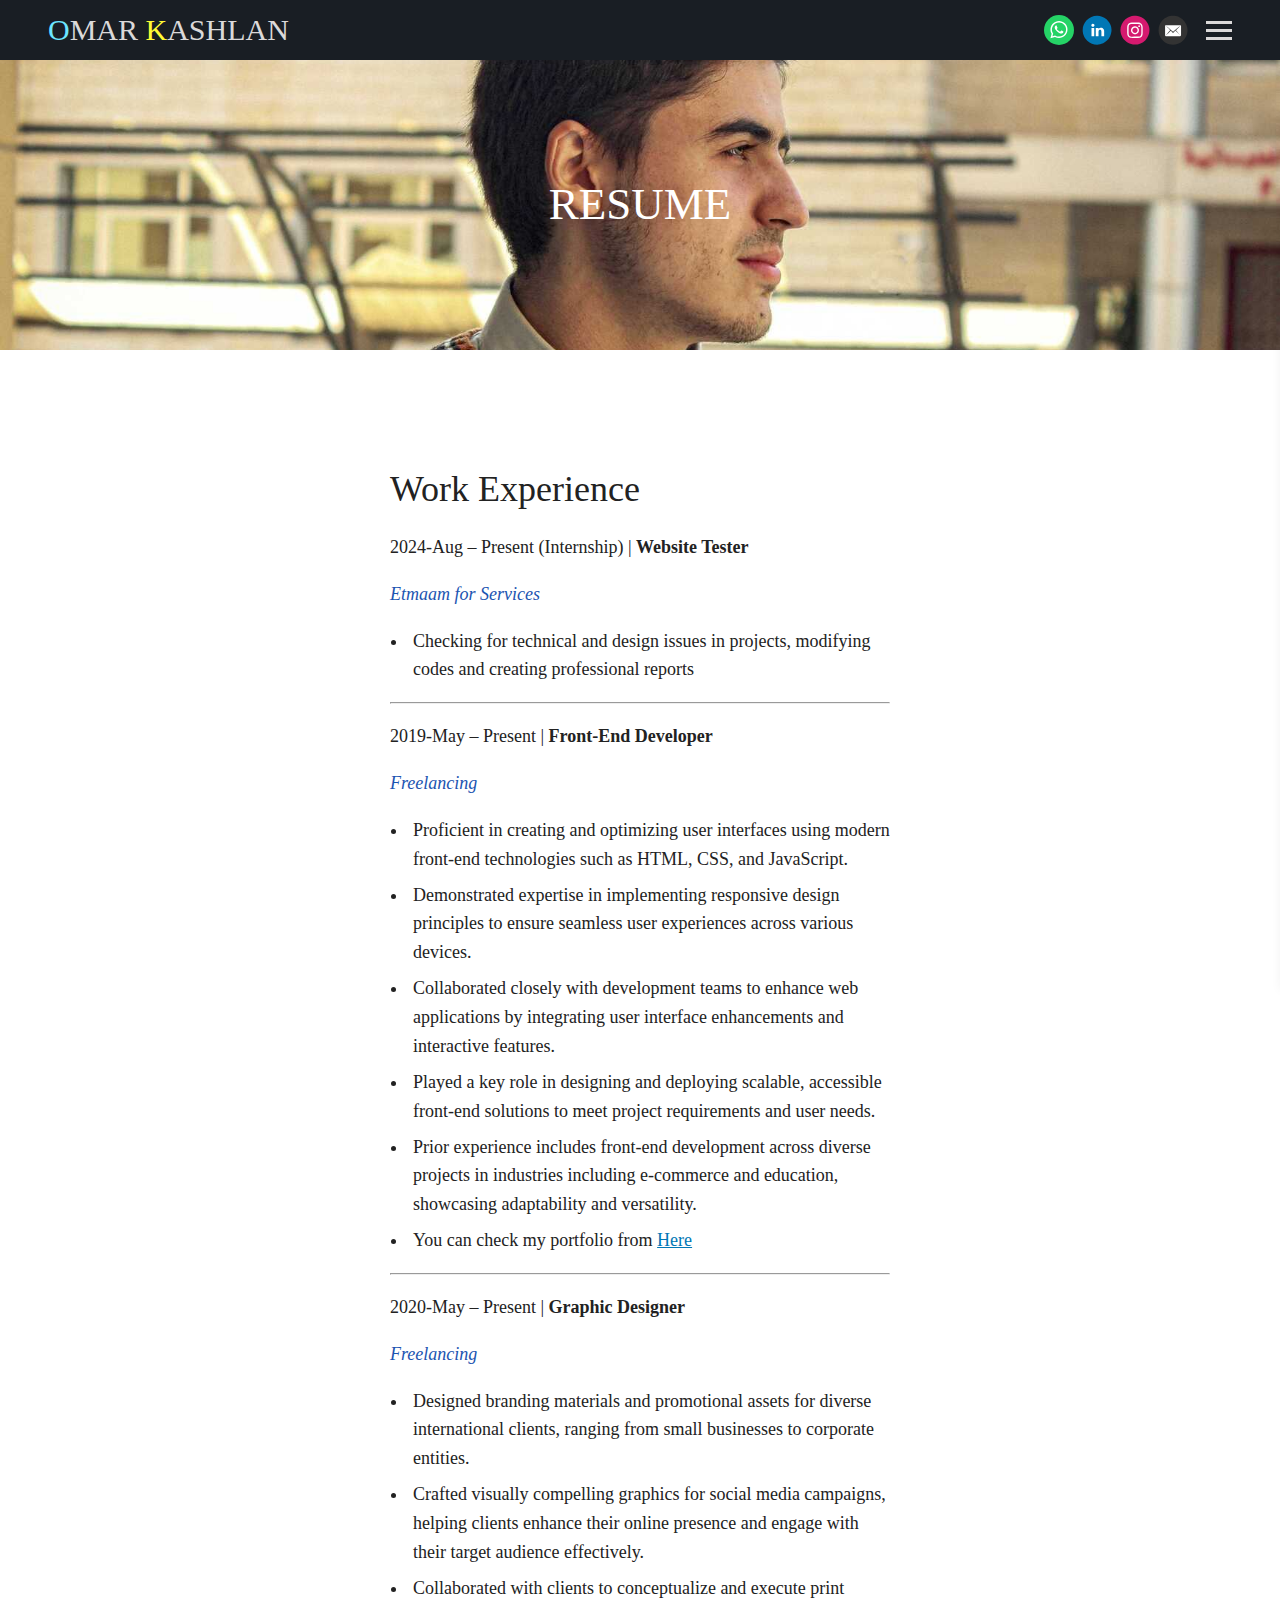
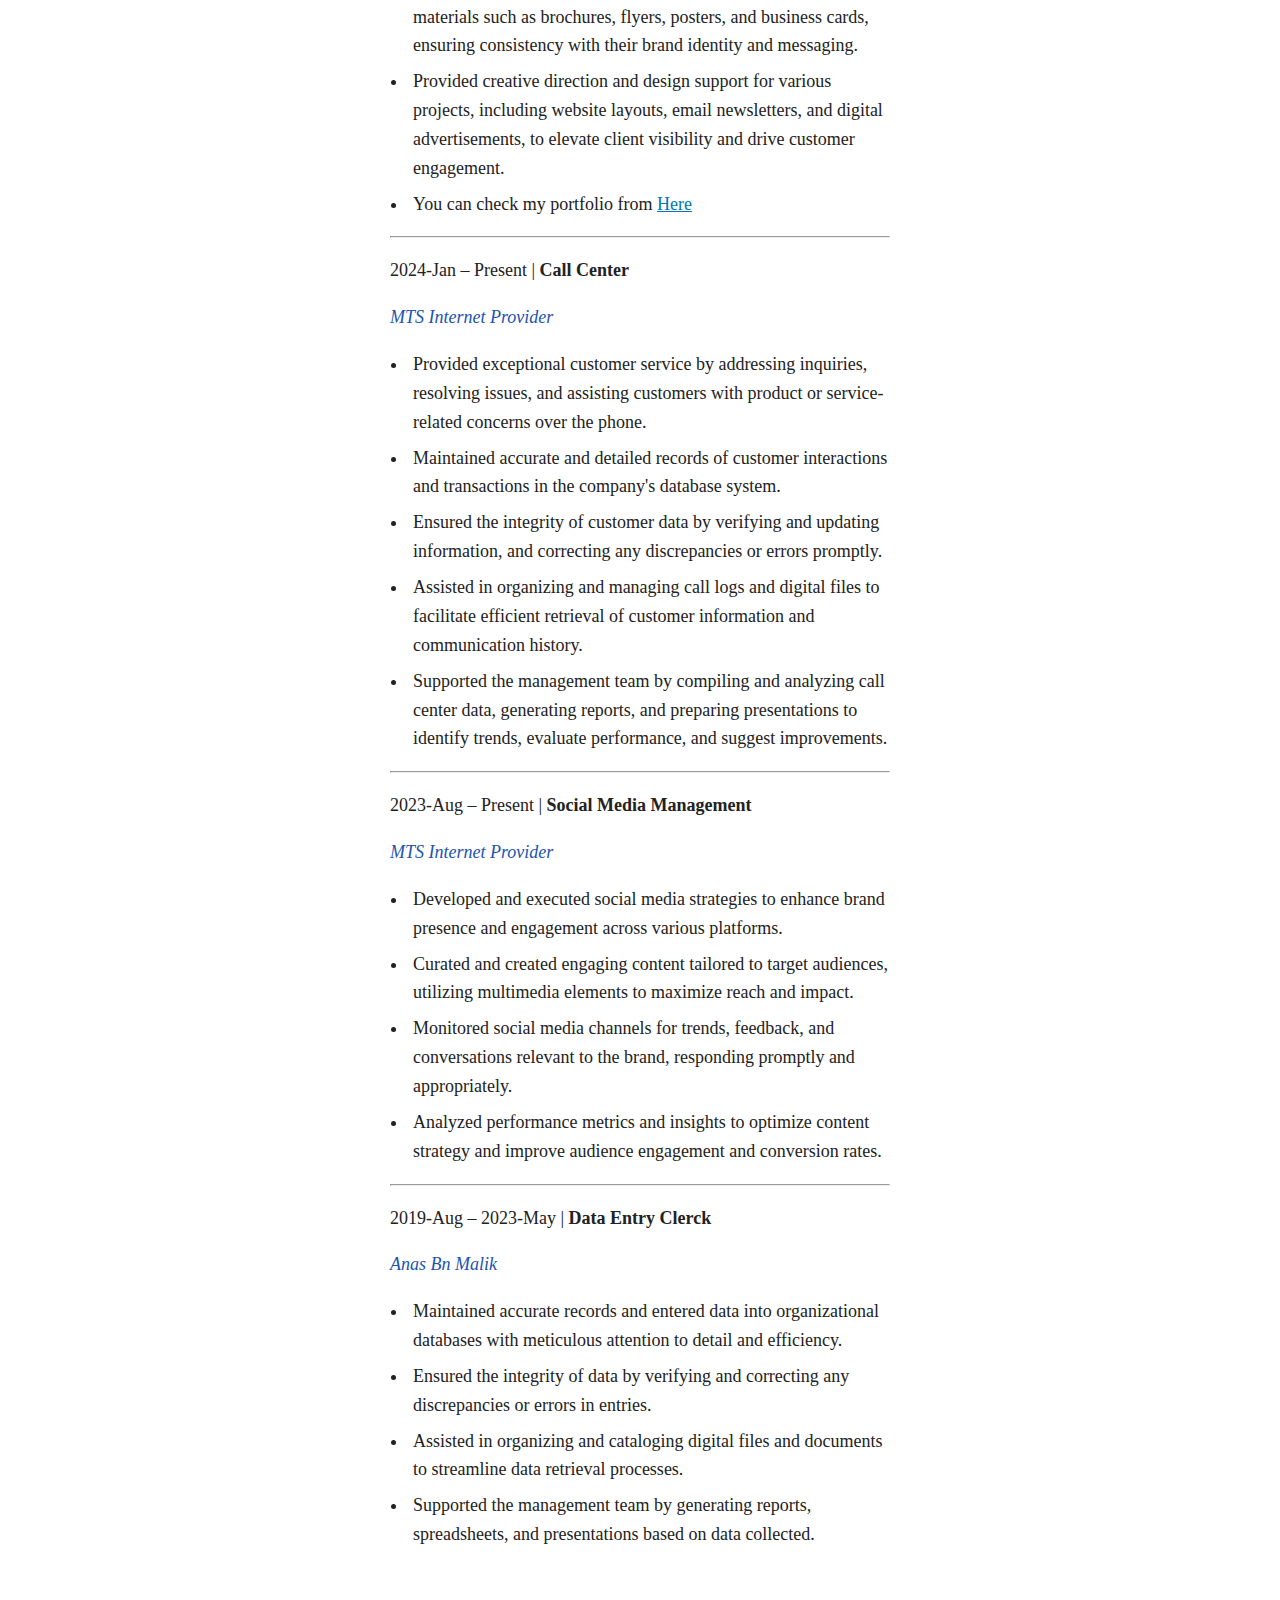
<file: resume.html>
<!DOCTYPE html>
<html lang="en" id="">

<head>
    <title>Omar Kashlan - Resume</title>
    <meta http-equiv="content-language" content="en">
    <meta http-equiv="Content-Type" content="text/html; charset=utf-8">
    <meta name="viewport" content="width=device-width, initial-scale=1, maximum-scale=5">

    <!-- Open Graph / Facebook -->
    <meta property="og:image" content="images/graphics/logo.jpg">
    <meta property="og:description"
        content="Explore my work! I'm Omar Kashlan, crafting exceptional digital services. Discover my projects and expertise.">
    <meta property="og:title" content="Omar Kashlan - Resume">
    <meta property="og:type" content="website">
    <meta property="og:url" content="https://omarkashlan.github.io/Portfolio/resume.html">

    <!-- Twitter -->
    <meta name="twitter:card" content="summary_large_image">
    <meta name="twitter:title" content="Omar Kashlan - Resume">
    <meta name="twitter:description"
        content="Explore my work! I'm Omar Kashlan, crafting exceptional digital services. Discover my projects and expertise.">
    <meta name="twitter:image" content="images/graphics/logo.jpg">

    <!-- SEO Meta Tags -->
    <meta name="title" content="Omar Kashlan - Resume">
    <meta name="description"
        content="Explore my work! I'm Omar Kashlan, crafting exceptional digital services. Discover my projects and expertise.">
    <meta name="keywords"
        content="Omar Kashlan, portfolio, web development, HTML, CSS, JavaScript, responsive design, website design, data entry, digital service, graphic design">
    <meta name="robots" content="index, follow">
    <meta name="author" content="Omar Kashlan">

    <!-- Favicon -->
    <link rel="icon" type="image/png" href="images/favicon.png">
    <link rel="shortcut icon" href="images/favicon.png">

    <!-- Styles and Scripts -->
    <style id="temp-styles">
        #app,
        .jp-column-mount,
        .jp-block-mount,
        .jp-section-mount {
            display: none;
        }

        em {
            color: rgb(27, 84, 177) !important;
        }
    </style>
    <link href="styles.css" rel="stylesheet">
    <script type="text/javascript" src="scripts.js"></script>
</head>

<body data-global-block-id="178770" id="" data-transparent-header="false" data-button-style-hover="slide-up"
    data-animation-style="fade-in">
    <svg id="icon-defs" version="2.0" style="display: none">
        <defs>
            <symbol id="cart-icon" viewBox="0,-960,960,960">
                <g transform="translate(0,250)">
                    <path
                        d="M286.788-81Q257-81 236-102.212q-21-21.213-21-51Q215-183 236.212-204q21.213-21 51-21Q317-225 338-203.788q21 21.213 21 51Q359-123 337.788-102q-21.213 21-51 21Zm400 0Q657-81 636-102.212q-21-21.213-21-51Q615-183 636.212-204q21.213-21 51-21Q717-225 738-203.788q21 21.213 21 51Q759-123 737.788-102q-21.213 21-51 21ZM235-741l110 228h288l125-228H235Zm-30-60h589.074q22.964 0 34.945 21Q841-759 829-738L694-495q-11 19-28.559 30.5Q647.881-453 627-453H324l-56 104h491v60H277q-42 0-60.5-28t.5-63l64-118-152-322H51v-60h117l37 79Zm140 288h288-288Z" />
                </g>
            </symbol>
            <symbol id="whatsapp" viewBox="1 -5 22 35">
                <path
                    d="M16.6,14c-0.2-0.1-1.5-0.7-1.7-0.8c-0.2-0.1-0.4-0.1-0.6,0.1c-0.2,0.2-0.6,0.8-0.8,1c-0.1,0.2-0.3,0.2-0.5,0.1c-0.7-0.3-1.4-0.7-2-1.2c-0.5-0.5-1-1.1-1.4-1.7c-0.1-0.2,0-0.4,0.1-0.5c0.1-0.1,0.2-0.3,0.4-0.4c0.1-0.1,0.2-0.3,0.2-0.4c0.1-0.1,0.1-0.3,0-0.4c-0.1-0.1-0.6-1.3-0.8-1.8C9.4,7.3,9.2,7.3,9,7.3c-0.1,0-0.3,0-0.5,0C8.3,7.3,8,7.5,7.9,7.6C7.3,8.2,7,8.9,7,9.7c0.1,0.9,0.4,1.8,1,2.6c1.1,1.6,2.5,2.9,4.2,3.7c0.5,0.2,0.9,0.4,1.4,0.5c0.5,0.2,1,0.2,1.6,0.1c0.7-0.1,1.3-0.6,1.7-1.2c0.2-0.4,0.2-0.8,0.1-1.2C17,14.2,16.8,14.1,16.6,14 M19.1,4.9C15.2,1,8.9,1,5,4.9c-3.2,3.2-3.8,8.1-1.6,12L2,22l5.3-1.4c1.5,0.8,3.1,1.2,4.7,1.2h0c5.5,0,9.9-4.4,9.9-9.9C22,9.3,20.9,6.8,19.1,4.9 M16.4,18.9c-1.3,0.8-2.8,1.3-4.4,1.3h0c-1.5,0-2.9-0.4-4.2-1.1l-0.3-0.2l-3.1,0.8l0.8-3l-0.2-0.3C2.6,12.4,3.8,7.4,7.7,4.9S16.6,3.7,19,7.5C21.4,11.4,20.3,16.5,16.4,18.9" />
                </path>
            </symbol>
            <symbol id="linkedin" viewBox="0,0,2134,2134">
                <g transform="translate(0,418)">
                    <path
                        d="M1101,-365 C1316,-365,1531,-282,1746,-116 C1905,44,2003,188,2038,316 C2086,423,2098,591,2098,632 C2098,632,2098,729,2098,729 C2082,876,2050,1000,2001,1100 C1894,1317,1730,1481,1509,1592 C1351,1657,1209,1690,1083,1690 C1083,1690,1071,1690,1071,1690 C816,1690,583,1597,372,1410 C239,1272,156,1150,123,1045 C86,963,62,860,50,735 C50,735,50,607,50,607 C50,398,137,185,311,-31 C539,-254,786,-365,1053,-365 C1053,-365,1101,-365,1101,-365Z M664,328 C675,389,714,419,779,419 C832,419,869,389,889,328 C889,328,889,322,889,322 C889,259,850,223,773,212 C726,212,689,238,664,291 C664,291,664,328,664,328Z M676,1076 C677,1084,681,1088,688,1088 C688,1088,858,1088,858,1088 C866,1088,870,1084,870,1076 C870,1076,870,522,870,522 C870,522,858,498,858,498 C858,498,688,498,688,498 C680,499,676,503,676,510 C676,510,676,1076,676,1076Z M980,1076 C981,1084,985,1088,992,1088 C992,1088,1162,1088,1162,1088 C1170,1088,1174,1084,1174,1076 C1174,1076,1174,766,1174,766 C1184,681,1219,638,1278,638 C1347,638,1381,681,1381,766 C1381,766,1381,1076,1381,1076 C1382,1084,1386,1088,1393,1088 C1393,1088,1576,1088,1576,1088 C1576,1088,1576,705,1576,705 C1576,636,1543,573,1478,516 C1429,496,1398,486,1387,486 C1387,486,1326,486,1326,486 C1279,488,1232,512,1187,559 C1187,559,1174,559,1174,559 C1174,559,1174,498,1174,498 C1174,498,980,498,980,498 C980,498,980,1076,980,1076Z" />
                </g>
            </symbol>
            <symbol id="instagram" viewBox="0,0,2134,2134">
                <g transform="translate(0,418)">
                    <path
                        d="M1135,-370 C1292,-370,1471,-305,1672,-175 C1823,-57,1933,79,2001,234 C2062,381,2093,506,2093,607 C2093,607,2093,692,2093,692 C2093,920,1999,1146,1812,1370 C1595,1581,1342,1687,1055,1687 C696,1687,403,1520,176,1186 C79,1006,30,829,30,655 C30,368,148,110,384,-120 C604,-287,805,-370,988,-370 C988,-370,1135,-370,1135,-370Z M512,839 C512,1012,567,1128,677,1186 C726,1214,885,1224,1153,1217 C1358,1217,1476,1195,1507,1150 C1576,1095,1611,1003,1611,875 C1611,875,1611,466,1611,466 C1611,305,1554,199,1440,149 C1440,149,1364,124,1364,124 C1364,124,1287,118,1287,118 C1287,118,842,118,842,118 C683,118,577,195,524,350 C516,397,512,454,512,521 C512,521,512,839,512,839Z M610,735 C610,735,610,600,610,600 C610,397,626,295,659,295 C692,242,759,216,860,216 C860,216,1287,216,1287,216 C1442,216,1519,297,1519,460 C1519,460,1519,893,1519,893 C1498,1044,1435,1119,1330,1119 C1330,1119,1153,1119,1153,1119 C1070,1119,983,1121,891,1125 C738,1125,648,1076,622,979 C614,925,610,844,610,735Z M781,674 C781,805,856,897,1007,948 C1007,948,1129,948,1129,948 C1275,895,1348,802,1348,668 C1348,668,1348,655,1348,655 C1348,579,1309,508,1232,442 C1179,405,1125,387,1068,387 C1068,387,1062,387,1062,387 C936,387,848,452,799,582 C792,591,786,621,781,674Z M878,674 C893,547,954,484,1062,484 C1062,484,1068,484,1068,484 C1156,484,1215,531,1245,625 C1249,630,1251,645,1251,668 C1232,794,1171,857,1068,857 C987,857,928,816,891,735 C886,728,881,708,878,674Z M1293,381 C1311,422,1334,442,1361,442 C1388,442,1411,422,1428,381 C1419,332,1394,307,1354,307 C1313,320,1293,344,1293,381Z" />
                </g>
            </symbol>
            <symbol id="email" viewBox="0,0,2134,2134">
                <g transform="translate(0,418)">
                    <path
                        d="M1145,-367 C1327,-367,1526,-286,1743,-123 C1983,105,2103,365,2103,658 C2103,999,1952,1284,1651,1513 C1471,1631,1278,1690,1072,1690 C698,1690,401,1519,180,1177 C87,1012,40,839,40,658 C40,326,184,47,473,-178 C631,-287,798,-350,974,-367 C974,-367,1145,-367,1145,-367Z M504,1025 C509,1066,530,1086,565,1086 C565,1086,1578,1086,1578,1086 C1619,1080,1639,1060,1639,1025 C1639,1025,1639,372,1639,372 C1639,347,1627,327,1603,310 C1603,310,540,310,540,310 C516,325,504,343,504,365 C504,365,504,1025,504,1025Z M559,1031 C559,1031,559,1019,559,1019 C559,1019,864,658,864,658 C832,621,734,525,571,372 C571,372,577,372,577,372 C616,398,738,498,943,671 C986,708,1029,743,1072,774 C1245,633,1402,503,1541,384 C1541,384,1548,396,1548,396 C1471,463,1382,550,1279,658 C1279,658,1578,1012,1578,1012 C1578,1012,1578,1025,1578,1025 C1578,1025,1236,689,1236,689 C1236,689,1230,689,1230,689 C1230,700,1177,755,1072,854 C1072,854,901,695,901,695 C789,812,675,924,559,1031Z" />
                </g>
            </symbol>
        </defs>
    </svg>




    <!-- Navigation bar -->
    <div class="block block--block-element block-navigation" data-definition-name="Navigation"
        data-definition-type="navigation" data-id="178791" data-order="0" id="block-178791">
        <style>
            :root {
                --header-height: 60px;
            }

            body .page {
                padding-top: var(--header-height);
            }

            /*body .page .content .section { min-height: calc(var(--jp-section-min-height) - var(--header-height)); }*/
            body[data-transparent-header=true]:not(.scrolled) .header {
                background: transparent;
            }

            body[data-transparent-header=true]:not(.scrolled) .header .menu ul>li>a {
                background: transparent !important;
            }

            body[data-transparent-header=true]:not(.scrolled) .header .menu ul>li {
                background: transparent !important;
            }

            body[data-transparent-header=true] .page {
                padding-top: 0;
            }

            body[data-transparent-header=true] .page .content .section:first-child>.img-credit {
                display: none;
            }

            body[data-transparent-header=true] .page .content .section:first-child .jp-section-mount .jp-divider-add--top {
                top: calc(var(--header-height) - 15px);
            }

            body[data-transparent-header=true] .page .content .section:first-child .jp-section-mount .jp-toolbar--section {
                top: calc(var(--header-height) + 30px);
            }

            body[data-transparent-header=true] .page .content .section:first-child .jp-section-overlay-buttons {
                top: calc(var(--header-height) + 30px);
            }
        </style>
        <div class="header nav-style--hamburger height--medium header--left ">
            <div class="header__inner">
                <div class="social-icons style-colour">
                    <a target="_blank" href="https://www.linkedin.com/in/omar-kashlan-55omarka2003/">
                        <i class="social-icon">
                            <svg version="2.0" style="fill: #0177b5 !important;">
                                <use href="#linkedin" />
                            </svg>
                        </i>
                    </a>
                    <a target="_blank" href="https://www.instagram.com/ok.digital_hub/">
                        <i class="social-icon">
                            <svg version="2.0" style="fill: #d51a6f !important;">
                                <use href="#instagram" />
                            </svg>
                        </i>
                    </a>
                    <a target="_blank" href="mailto:omarkashlanbusiness@hotmail.com">
                        <i class="social-icon">
                            <svg version="2.0" style="fill: #333 !important;">
                                <use href="#email" />
                            </svg>
                        </i>
                    </a>
                </div>
                <div class="logo">
                    <a href="index.html" data-portfolio-title style="color: rgb(219, 217, 217);"><SPAN
                            style="color: #6ce6ff;">O</SPAN>MAR<span style="color: #fffa35;"> K</span>ASHLAN</a>
                </div>
                <nav class="menu">
                    <div class="social-icons style-colour">
                        <a target="_blank" href="https://wa.me/+963936555580" aria-label="whatsapp">
                            <i class="social-icon">
                                <svg version="2.0" style="fill: #fff; border-radius: 50%; background: #25d366;">
                                    <use href="#whatsapp" />
                                </svg>
                            </i>
                        </a>
                        <a target="_blank" href="https://www.linkedin.com/in/omar-kashlan-55omarka2003/"
                            aria-label="Linkedin">
                            <i class="social-icon">
                                <svg version="2.0" style="fill: #0177b5 !important;">
                                    <use href="#linkedin" />
                                </svg>
                            </i>
                        </a>
                        <a target="_blank" href="https://www.instagram.com/ok.digital_hub/" aria-label="Instagram">
                            <i class="social-icon">
                                <svg version="2.0" style="fill: #d51a6f !important;">
                                    <use href="#instagram" />
                                </svg>
                            </i>
                        </a>
                        <a target="_blank" href="mailto:omarkashlanbusiness@hotmail.com" aria-label="Email">
                            <i class="social-icon">
                                <svg version="2.0" style="fill: #333 !important;">
                                    <use href="#email" />
                                </svg>
                            </i>
                        </a>
                    </div>
                    <div class="navicon">
                        <span class="lines"></span>
                    </div>
                </nav>
            </div>
        </div>

        <div class="sidebar sidebar--left">
            <div class="sidebar__inner">
                <div class="menu-list">
                    <a target="_self" class="" href="index.html">Home</a>
                    <a target="_self" class="" href="about.html">About me - Omar Kashlan</a>
                    <a target="_self" class="" href="resume.html">Resume</a>
                    <a target="_self" class="" href="frontend.html">Web Dev (Front-end)</a>
                    <a target="_self" class="" href="graphic.html">Graphic Design</a>
                    <a target="_self" class="" href="video.html">Video Editing</a>
                    <a target="_self" class="" href="choosing.html">Why Choosing me?</a>
                    <a target="_self" class="" href="FAQ.html">FAQs</a>
                    <a target="_self" class="" href="follow.html">Follow Me</a>
                </div>
            </div>
        </div>
    </div>
    <!-- END OF  Navigation bar -->





    <div class="page " id="page-192233">


        <!-- CONTENT -->

        <div class="content" id="content">
            <section class="section" data-background-src="images/Omarkashlan.jpg" style="background-position: 50% 50%;"
                data-order="1" data-id="433001" id="section-433001">
                <div class="section__content">
                    <div class="column" data-column="1">
                        <div class="block block--inline block-heading" data-definition-name="Heading"
                            data-definition-type="generic" data-id="1342296" data-order="1" id="block-1342296">
                            <h2 data-alignment="center" class="heading animate-in">RESUME</h2>
                        </div>
                    </div>
                </div>
            </section>
            <section class="section" data-background-src="" data-order="2" data-id="433002" id="section-433002">
                <div class="section__content">
                    <div class="column" data-column="1">
                        <div class="block block--inline block-heading" data-definition-name="Heading"
                            data-definition-type="generic" data-id="1342297" data-order="1" id="block-1342297">
                            <h3 data-alignment="left" class="heading animate-in">Work Experience</h3>
                        </div>
                        <div class="block block--inline block-text" data-definition-name="Text"
                            data-definition-type="generic" data-id="1342298" data-order="2" id="block-1342298">
                            <section class="block-text" data-alignment="left">
                                <div class="wrapper--small animate-in" data-richtext="content">

                                    <p>2024-Aug – Present (Internship) | <strong>Website Tester</strong>
                                    </p>
                                    <p>
                                        <em>Etmaam for Services</em>
                                    </p>
                                    <ul>
                                        <li>Checking for technical and design issues in projects, modifying codes and
                                            creating professional reports</li>
                                    </ul>

                                    <hr>

                                    <p>2019-May – Present | <strong>Front-End Developer</strong>
                                    </p>
                                    <p>
                                        <em>Freelancing</em>
                                    </p>
                                    <ul>
                                        <li>Proficient in creating and optimizing user interfaces using modern front-end
                                            technologies such as HTML, CSS, and JavaScript.</li>
                                        <li>Demonstrated expertise in implementing responsive design principles to
                                            ensure seamless user experiences across various devices.</li>
                                        <li>Collaborated closely with development teams to enhance web applications by
                                            integrating user interface enhancements and interactive features.</li>
                                        <li>Played a key role in designing and deploying scalable, accessible front-end
                                            solutions to meet project requirements and user needs.</li>
                                        <li>Prior experience includes front-end development across diverse projects in
                                            industries including e-commerce and education, showcasing adaptability and
                                            versatility.</li>
                                        <li>You can check my portfolio from <a href="frontend.html" target="_blank"
                                                style="color: #0177b5;">Here</a></li>
                                    </ul>

                                    <hr>

                                    <p>2020-May – Present | <strong>Graphic Designer</strong>
                                    </p>
                                    <p>
                                        <em>Freelancing</em>
                                    </p>
                                    <ul>
                                        <li>Designed branding materials and promotional assets for diverse international
                                            clients, ranging from small businesses to corporate entities.</li>
                                        <li>Crafted visually compelling graphics for social media campaigns, helping
                                            clients enhance their online presence and engage with their target audience
                                            effectively.</li>
                                        <li>Collaborated with clients to conceptualize and execute print materials such
                                            as brochures, flyers, posters, and business cards, ensuring consistency with
                                            their brand identity and messaging.</li>
                                        <li>Provided creative direction and design support for various projects,
                                            including website layouts, email newsletters, and digital advertisements, to
                                            elevate client visibility and drive customer engagement.</li>
                                        <li>You can check my portfolio from <a href="graphic.html" target="_blank"
                                                style="color: #0177b5;">Here</a></li>

                                    </ul>

                                    <hr>

                                    <p>2024-Jan – Present | <strong>Call Center</strong>
                                    </p>
                                    <p>
                                        <em>MTS Internet Provider</em>
                                    </p>
                                    <ul>
                                        <li>Provided exceptional customer service by addressing inquiries, resolving
                                            issues, and assisting customers with product or service-related concerns
                                            over the phone.</li>
                                        <li>Maintained accurate and detailed records of customer interactions and
                                            transactions in the company's database system.</li>
                                        <li>Ensured the integrity of customer data by verifying and updating
                                            information, and correcting any discrepancies or errors promptly.</li>
                                        <li>Assisted in organizing and managing call logs and digital files to
                                            facilitate efficient retrieval of customer information and communication
                                            history.</li>
                                        <li>Supported the management team by compiling and analyzing call center data,
                                            generating reports, and preparing presentations to identify trends, evaluate
                                            performance, and suggest improvements.</li>
                                    </ul>

                                    <hr>

                                    <p>2023-Aug – Present | <strong>Social Media Management</strong>
                                    </p>
                                    <p>
                                        <em>MTS Internet Provider</em>
                                    </p>
                                    <ul>
                                        <li>Developed and executed social media strategies to enhance brand presence and
                                            engagement across various platforms.</li>
                                        <li>Curated and created engaging content tailored to target audiences, utilizing
                                            multimedia elements to maximize reach and impact.</li>
                                        <li>Monitored social media channels for trends, feedback, and conversations
                                            relevant to the brand, responding promptly and appropriately.</li>
                                        <li>Analyzed performance metrics and insights to optimize content strategy and
                                            improve audience engagement and conversion rates.</li>
                                    </ul>

                                    <hr>

                                    <p>2019-Aug – 2023-May | <strong>Data Entry Clerck</strong>
                                    </p>
                                    <p>
                                        <em>Anas Bn Malik</em>
                                    </p>
                                    <ul>
                                        <li>Maintained accurate records and entered data into organizational databases
                                            with meticulous attention to detail and efficiency.</li>
                                        <li>Ensured the integrity of data by verifying and correcting any discrepancies
                                            or errors in entries.</li>
                                        <li>Assisted in organizing and cataloging digital files and documents to
                                            streamline data retrieval processes.</li>
                                        <li>Supported the management team by generating reports, spreadsheets, and
                                            presentations based on data collected.</li>
                                    </ul>

                                </div>
                            </section>
                        </div>
                        <div class="block block--inline block-heading" data-definition-name="Heading"
                            data-definition-type="generic" data-id="1342320" data-order="3" id="block-1342320">
                            <h3 data-alignment="left" class="heading animate-in">Education</h3>
                        </div>
                        <div class="block block--inline block-text" data-definition-name="Text"
                            data-definition-type="generic" data-id="1342300" data-order="4" id="block-1342300">
                            <section class="block-text" data-alignment="left">
                                <div class="wrapper--small animate-in" data-richtext="content">


                                    <p>2021-Nov – Present <strong>Bachelor Of Computer Science</strong>
                                    </p>
                                    <p>
                                        <em>University Of The People</em>
                                    </p>
                                    <ul>
                                        <li>Current standing: 3,65 GPA</li>
                                    </ul>

                                    <hr>

                                    <p>2021-Nov – 2023-Aug <strong>Associate Degree In Computer Engineering</strong>
                                    </p>
                                    <p>
                                        <em>Damascus University</em>
                                    </p>
                                    <ul>
                                        <li>Graduated as 2nd in my university</li>
                                    </ul>

                                    <hr>

                                    <p>2020-Aug – 2021-Sep <strong>High School</strong>
                                    </p>
                                    <p>
                                        <em>Alsaade High School</em>
                                    </p>
                                    <ul>
                                        <li>I have been awarded the Certificate of General Secondary Education
                                            Scientific Section.</li>
                                        <li>Scored a General Average (76.52%).</li>
                                    </ul>

                                </div>
                            </section>
                        </div>
                        <div class="block block--inline block-heading" data-definition-name="Heading"
                            data-definition-type="generic" data-id="1342321" data-order="5" id="block-1342321">
                            <h3 data-alignment="left" class="heading animate-in">Certificates</h3>
                        </div>
                        <div class="block block--inline block-text" data-definition-name="Text"
                            data-definition-type="generic" data-id="1342302" data-order="6" id="block-1342302">
                            <section class="block-text" data-alignment="left">
                                <div class="wrapper--small animate-in" data-richtext="content">
                                    <ul>
                                        <li>
                                            <ul></ul>
                                            <strong><a
                                                    href="https://drive.google.com/file/d/1IDYo-WBoamIbSVgu4zRT8w4GpliZeGfG/view?usp=drive_link">HTML</a>
                                                & <a
                                                    href="https://drive.google.com/file/d/1PUud4CdmJ1Vg8XiFbxkp0jGUiEYCFWAP/view?usp=drive_link">CSS</a></strong>
                                            · SATAR - سَطر
                                        </li>
                                    </ul>
                                    <p>July 2020<br />
                                    </p>
                                    <p>A certificate of attendance for both HTML and CSS via the SATAR platform
                                    </p>
                                    <ul></ul>

                                    <hr>

                                    <ul>
                                        <li>
                                            <strong><a
                                                    href="https://drive.google.com/file/d/1EA_KOGB4S_7SNgnDnrVPWEm-BH6Q4Euz/view?usp=drive_link">Typing
                                                    speed test</a></strong> · RATATYPE
                                        </li>
                                    </ul>
                                    <p>March 2023</p>
                                    <p>for typing in English with speed 41 wpm and accuracy of 95.4%
                                    </p>

                                    <hr>

                                    <ul>
                                        <li>
                                            <strong><a
                                                    href="https://drive.google.com/file/d/1d53XL91STwxBHmeSrfhvKI7PvdLa-lqo/view?usp=drive_link">International
                                                    Computer Driving License — Base</a></strong> · EDRAAK - إدراك
                                        </li>
                                    </ul>
                                    <p>October 2021</p>

                                    <hr>

                                    <ul>
                                        <li>
                                            <strong><a
                                                    href="https://drive.google.com/file/d/1nnNKsic9iWDMLRDyiAQZGOn0gTIsxCJD/view?usp=drive_link">The
                                                    Interactive English Program</a></strong>
                                        </li>
                                    </ul>
                                    <p>October 2021</p>
                                    <p>The Interactive English Program was designed with the aim to help learners build
                                        their English language skills, from reading. writing. listening. and speaking,
                                        The path is divided into six levels. simulating the Common European Framework of
                                        Reference for languages (CEFR) and consisting of 120 hours.</p>

                                    <hr>

                                    <ul>
                                        <li>
                                            <strong><a
                                                    href="https://drive.google.com/file/d/1tglqArRbbvEvhD7hRbnADMa2Tm4OtPwd/view?usp=drive_link">Microsoft
                                                    Office 365</a></strong> · Microsoft
                                        </li>
                                    </ul>
                                    <p>October 2021</p>
                                    <p>This course covers the basics of Microsoft Office 365 and cloud computing. The
                                        course describes How is Office 365 different from Office and what are its
                                        components - especially Outlook, SharePoint, and Teams, Word, PowerPoint, and
                                        Excel (2) training and interactive hours</p>
                                    <br>
                                    <br>
                                    <center><strong><a
                                                href="https://drive.google.com/drive/folders/1scvyf0iMlvlvEhNv2s7zMfO0t63sWY2z"
                                                style="color: #0177b5;">Click here to see my other
                                                certificates</a></strong>
                                    </center>

                                    <br>

                                    <center><strong><a
                                                href="https://drive.google.com/drive/folders/17fdCtbptWPkJKje6CI2B2ykXPBlhjwLU?usp=sharing"
                                                style="color: #0177b5;">Check my CV & ATS from here</a></strong>
                                    </center>
                                </div>
                            </section>
                        </div>
                    </div>
                </div>
            </section>
        </div>
        <!-- END OF CONTENT -->

        <script data-name="BMC-Widget" data-cfasync="false"
            src="https://cdnjs.buymeacoffee.com/1.0.0/widget.prod.min.js" data-id="omarkashlan"
            data-description="Support me on Buy me a coffee!"
            data-message="Thank you for visiting. You can help by buying me a coffee." data-color="#ffdd00"
            data-position="Right" data-x_margin="18" data-y_margin="18"></script>



        <!-- Footer -->
        <div class="footer" id="footer">
            <section class="section" data-background-src="" data-order="0" data-footer="true" data-id="63530"
                id="section-63530">
                <div class="section__content">
                    <div class="column" data-column="1">
                        <div class="block block--inline block-contact-form" data-definition-name="Contact Form"
                            data-definition-type="generic" data-id="5721989" data-order="1" id="block-5721989">
                            <div class="contact-form animate-in">


                                <!-- CONTACT BTN -->
                                <div class="button-wrapper">
                                    <button class="button--medium open-contact-form">Contact Me</button>
                                </div>
                                <!-- END OF CONTACT BTN -->


                                <!-- FOOTER -->

                                <div class="content-modal" hidden>
                                    <div class="content-modal__modal">
                                        <button class="close">Close <span>&#10005;</span>
                                        </button>
                                        <center>
                                            <div class="content-modal__content modal__content--contact">
                                                <a aria-label="Chat on WhatsApp" href="https://wa.me/+963936555580">
                                                    <img alt="Chat on WhatsApp" src="images/whatsapp.png"
                                                        style="padding-top: 60px;" />
                                                    <a />
                                                    <small>This site is protected by reCAPTCHA and the Google <a
                                                            href="https://policies.google.com/privacy">Privacy
                                                            Policy</a> and <a
                                                            href="https://policies.google.com/terms">Terms of
                                                            Service</a> apply. </small>
                                        </center>
                                        </form>
                                        <center>
                                            <h1 data-alignment="center" class="heading animate-in">Buy me a coffee</h1>
                                            <img src="images/Buymecoffee.png" alt="Buy me coffee QR Code" width="30%"
                                                style="padding-bottom: 30px;">
                                        </center>
                                    </div>
                                </div>
                            </div>
                            <!-- END OF FOOTER -->



                        </div>
                    </div>
                </div>
            </section>
        </div>
        <!-- END OF Footer -->


    </div>





    <script type="text/javascript">
        var PUBLISHED = true;
        var PAGE_ID = 24786
        var PORTFOLIO_CAPTCHA_PUBLIC_KEY = "6Lc4J9AZAAAAAE_D0CZHclTobtIsztATjQR1bwYZ";
    </script>
</body>

</html>
</file>
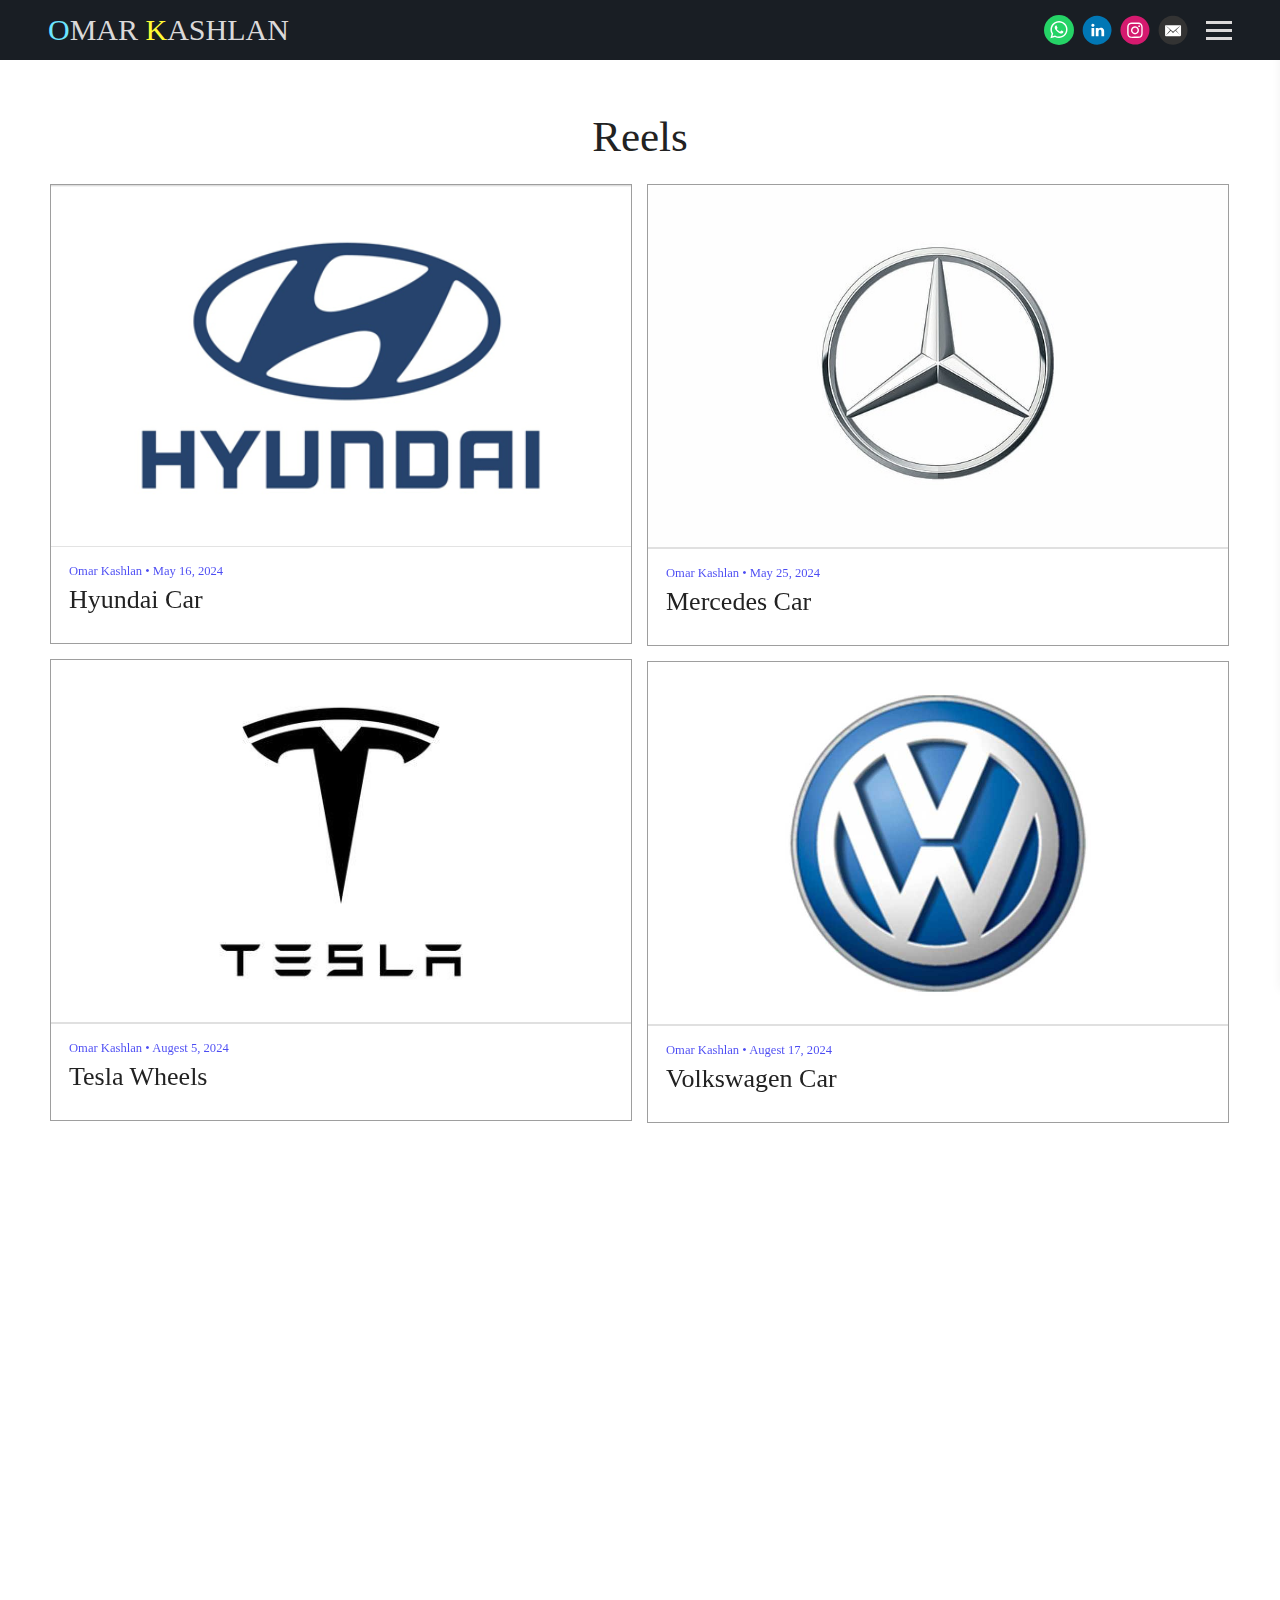
<file: video.html>
<!DOCTYPE html>
<html lang="en" id="">

<head>
    <title>Omar Kashlan - Video Editing</title>
    <meta http-equiv="content-language" content="en">
    <meta http-equiv="Content-Type" content="text/html; charset=utf-8">
    <meta name="viewport" content="width=device-width, initial-scale=1, maximum-scale=5">

    <!-- Open Graph / Facebook -->
    <meta property="og:image" content="images/graphics/logo.jpg">
    <meta property="og:description"
        content="Explore my work! I'm Omar Kashlan, crafting exceptional digital services. Discover my projects and expertise.">
    <meta property="og:title" content="Omar Kashlan - Video Editing">
    <meta property="og:type" content="website">
    <meta property="og:url" content="https://omarkashlan.github.io/Portfolio/video.html">

    <!-- Twitter -->
    <meta name="twitter:card" content="summary_large_image">
    <meta name="twitter:title" content="Omar Kashlan - Video Editing">
    <meta name="twitter:description"
        content="Explore my work! I'm Omar Kashlan, crafting exceptional digital services. Discover my projects and expertise.">
    <meta name="twitter:image" content="images/graphics/logo.jpg">

    <!-- SEO Meta Tags -->
    <meta name="title" content="Omar Kashlan - Video Editing">
    <meta name="description"
        content="Explore my work! I'm Omar Kashlan, crafting exceptional digital services. Discover my projects and expertise.">
    <meta name="keywords"
        content="Omar Kashlan, portfolio, web development, HTML, CSS, JavaScript, responsive design, website design, data entry, digital service, graphic design">
    <meta name="robots" content="index, follow">
    <meta name="author" content="Omar Kashlan">

    <!-- Favicon -->
    <link rel="icon" type="image/png" href="images/favicon.png">
    <link rel="shortcut icon" href="images/favicon.png">

    <!-- Styles and Scripts -->
    <link href="styles.css" rel="stylesheet">
    <script type="text/javascript" src="scripts.js"></script>
</head>

<body data-global-block-id="178770" id="" data-transparent-header="false" data-button-style-hover="slide-up"
    data-animation-style="fade-in">
    <svg id="icon-defs" version="2.0" style="display: none">
        <defs>
            <symbol id="cart-icon" viewBox="0,-960,960,960">
                <g transform="translate(0,250)">
                    <path
                        d="M286.788-81Q257-81 236-102.212q-21-21.213-21-51Q215-183 236.212-204q21.213-21 51-21Q317-225 338-203.788q21 21.213 21 51Q359-123 337.788-102q-21.213 21-51 21Zm400 0Q657-81 636-102.212q-21-21.213-21-51Q615-183 636.212-204q21.213-21 51-21Q717-225 738-203.788q21 21.213 21 51Q759-123 737.788-102q-21.213 21-51 21ZM235-741l110 228h288l125-228H235Zm-30-60h589.074q22.964 0 34.945 21Q841-759 829-738L694-495q-11 19-28.559 30.5Q647.881-453 627-453H324l-56 104h491v60H277q-42 0-60.5-28t.5-63l64-118-152-322H51v-60h117l37 79Zm140 288h288-288Z" />
                </g>
            </symbol>
            <symbol id="whatsapp" viewBox="1 -5 22 35">
                <path
                    d="M16.6,14c-0.2-0.1-1.5-0.7-1.7-0.8c-0.2-0.1-0.4-0.1-0.6,0.1c-0.2,0.2-0.6,0.8-0.8,1c-0.1,0.2-0.3,0.2-0.5,0.1c-0.7-0.3-1.4-0.7-2-1.2c-0.5-0.5-1-1.1-1.4-1.7c-0.1-0.2,0-0.4,0.1-0.5c0.1-0.1,0.2-0.3,0.4-0.4c0.1-0.1,0.2-0.3,0.2-0.4c0.1-0.1,0.1-0.3,0-0.4c-0.1-0.1-0.6-1.3-0.8-1.8C9.4,7.3,9.2,7.3,9,7.3c-0.1,0-0.3,0-0.5,0C8.3,7.3,8,7.5,7.9,7.6C7.3,8.2,7,8.9,7,9.7c0.1,0.9,0.4,1.8,1,2.6c1.1,1.6,2.5,2.9,4.2,3.7c0.5,0.2,0.9,0.4,1.4,0.5c0.5,0.2,1,0.2,1.6,0.1c0.7-0.1,1.3-0.6,1.7-1.2c0.2-0.4,0.2-0.8,0.1-1.2C17,14.2,16.8,14.1,16.6,14 M19.1,4.9C15.2,1,8.9,1,5,4.9c-3.2,3.2-3.8,8.1-1.6,12L2,22l5.3-1.4c1.5,0.8,3.1,1.2,4.7,1.2h0c5.5,0,9.9-4.4,9.9-9.9C22,9.3,20.9,6.8,19.1,4.9 M16.4,18.9c-1.3,0.8-2.8,1.3-4.4,1.3h0c-1.5,0-2.9-0.4-4.2-1.1l-0.3-0.2l-3.1,0.8l0.8-3l-0.2-0.3C2.6,12.4,3.8,7.4,7.7,4.9S16.6,3.7,19,7.5C21.4,11.4,20.3,16.5,16.4,18.9" />
                </path>
            </symbol>
            <symbol id="linkedin" viewBox="0,0,2134,2134">
                <g transform="translate(0,418)">
                    <path
                        d="M1101,-365 C1316,-365,1531,-282,1746,-116 C1905,44,2003,188,2038,316 C2086,423,2098,591,2098,632 C2098,632,2098,729,2098,729 C2082,876,2050,1000,2001,1100 C1894,1317,1730,1481,1509,1592 C1351,1657,1209,1690,1083,1690 C1083,1690,1071,1690,1071,1690 C816,1690,583,1597,372,1410 C239,1272,156,1150,123,1045 C86,963,62,860,50,735 C50,735,50,607,50,607 C50,398,137,185,311,-31 C539,-254,786,-365,1053,-365 C1053,-365,1101,-365,1101,-365Z M664,328 C675,389,714,419,779,419 C832,419,869,389,889,328 C889,328,889,322,889,322 C889,259,850,223,773,212 C726,212,689,238,664,291 C664,291,664,328,664,328Z M676,1076 C677,1084,681,1088,688,1088 C688,1088,858,1088,858,1088 C866,1088,870,1084,870,1076 C870,1076,870,522,870,522 C870,522,858,498,858,498 C858,498,688,498,688,498 C680,499,676,503,676,510 C676,510,676,1076,676,1076Z M980,1076 C981,1084,985,1088,992,1088 C992,1088,1162,1088,1162,1088 C1170,1088,1174,1084,1174,1076 C1174,1076,1174,766,1174,766 C1184,681,1219,638,1278,638 C1347,638,1381,681,1381,766 C1381,766,1381,1076,1381,1076 C1382,1084,1386,1088,1393,1088 C1393,1088,1576,1088,1576,1088 C1576,1088,1576,705,1576,705 C1576,636,1543,573,1478,516 C1429,496,1398,486,1387,486 C1387,486,1326,486,1326,486 C1279,488,1232,512,1187,559 C1187,559,1174,559,1174,559 C1174,559,1174,498,1174,498 C1174,498,980,498,980,498 C980,498,980,1076,980,1076Z" />
                </g>
            </symbol>
            <symbol id="instagram" viewBox="0,0,2134,2134">
                <g transform="translate(0,418)">
                    <path
                        d="M1135,-370 C1292,-370,1471,-305,1672,-175 C1823,-57,1933,79,2001,234 C2062,381,2093,506,2093,607 C2093,607,2093,692,2093,692 C2093,920,1999,1146,1812,1370 C1595,1581,1342,1687,1055,1687 C696,1687,403,1520,176,1186 C79,1006,30,829,30,655 C30,368,148,110,384,-120 C604,-287,805,-370,988,-370 C988,-370,1135,-370,1135,-370Z M512,839 C512,1012,567,1128,677,1186 C726,1214,885,1224,1153,1217 C1358,1217,1476,1195,1507,1150 C1576,1095,1611,1003,1611,875 C1611,875,1611,466,1611,466 C1611,305,1554,199,1440,149 C1440,149,1364,124,1364,124 C1364,124,1287,118,1287,118 C1287,118,842,118,842,118 C683,118,577,195,524,350 C516,397,512,454,512,521 C512,521,512,839,512,839Z M610,735 C610,735,610,600,610,600 C610,397,626,295,659,295 C692,242,759,216,860,216 C860,216,1287,216,1287,216 C1442,216,1519,297,1519,460 C1519,460,1519,893,1519,893 C1498,1044,1435,1119,1330,1119 C1330,1119,1153,1119,1153,1119 C1070,1119,983,1121,891,1125 C738,1125,648,1076,622,979 C614,925,610,844,610,735Z M781,674 C781,805,856,897,1007,948 C1007,948,1129,948,1129,948 C1275,895,1348,802,1348,668 C1348,668,1348,655,1348,655 C1348,579,1309,508,1232,442 C1179,405,1125,387,1068,387 C1068,387,1062,387,1062,387 C936,387,848,452,799,582 C792,591,786,621,781,674Z M878,674 C893,547,954,484,1062,484 C1062,484,1068,484,1068,484 C1156,484,1215,531,1245,625 C1249,630,1251,645,1251,668 C1232,794,1171,857,1068,857 C987,857,928,816,891,735 C886,728,881,708,878,674Z M1293,381 C1311,422,1334,442,1361,442 C1388,442,1411,422,1428,381 C1419,332,1394,307,1354,307 C1313,320,1293,344,1293,381Z" />
                </g>
            </symbol>
            <symbol id="email" viewBox="0,0,2134,2134">
                <g transform="translate(0,418)">
                    <path
                        d="M1145,-367 C1327,-367,1526,-286,1743,-123 C1983,105,2103,365,2103,658 C2103,999,1952,1284,1651,1513 C1471,1631,1278,1690,1072,1690 C698,1690,401,1519,180,1177 C87,1012,40,839,40,658 C40,326,184,47,473,-178 C631,-287,798,-350,974,-367 C974,-367,1145,-367,1145,-367Z M504,1025 C509,1066,530,1086,565,1086 C565,1086,1578,1086,1578,1086 C1619,1080,1639,1060,1639,1025 C1639,1025,1639,372,1639,372 C1639,347,1627,327,1603,310 C1603,310,540,310,540,310 C516,325,504,343,504,365 C504,365,504,1025,504,1025Z M559,1031 C559,1031,559,1019,559,1019 C559,1019,864,658,864,658 C832,621,734,525,571,372 C571,372,577,372,577,372 C616,398,738,498,943,671 C986,708,1029,743,1072,774 C1245,633,1402,503,1541,384 C1541,384,1548,396,1548,396 C1471,463,1382,550,1279,658 C1279,658,1578,1012,1578,1012 C1578,1012,1578,1025,1578,1025 C1578,1025,1236,689,1236,689 C1236,689,1230,689,1230,689 C1230,700,1177,755,1072,854 C1072,854,901,695,901,695 C789,812,675,924,559,1031Z" />
                </g>
            </symbol>
        </defs>
    </svg>




    <!-- Navigation bar -->
    <div class="block block--block-element block-navigation" data-definition-name="Navigation"
        data-definition-type="navigation" data-id="178791" data-order="0" id="block-178791">
        <style>
            :root {
                --header-height: 60px;
            }

            body .page {
                padding-top: var(--header-height);
            }

            /*body .page .content .section { min-height: calc(var(--jp-section-min-height) - var(--header-height)); }*/
            body[data-transparent-header=true]:not(.scrolled) .header {
                background: transparent;
            }

            body[data-transparent-header=true]:not(.scrolled) .header .menu ul>li>a {
                background: transparent !important;
            }

            body[data-transparent-header=true]:not(.scrolled) .header .menu ul>li {
                background: transparent !important;
            }

            body[data-transparent-header=true] .page {
                padding-top: 0;
            }

            body[data-transparent-header=true] .page .content .section:first-child>.img-credit {
                display: none;
            }

            body[data-transparent-header=true] .page .content .section:first-child .jp-section-mount .jp-divider-add--top {
                top: calc(var(--header-height) - 15px);
            }

            body[data-transparent-header=true] .page .content .section:first-child .jp-section-mount .jp-toolbar--section {
                top: calc(var(--header-height) + 30px);
            }

            body[data-transparent-header=true] .page .content .section:first-child .jp-section-overlay-buttons {
                top: calc(var(--header-height) + 30px);
            }
        </style>
        <div class="header nav-style--hamburger height--medium header--left ">
            <div class="header__inner">
                <div class="social-icons style-colour">
                    <a target="_blank" href="https://www.linkedin.com/in/omar-kashlan-55omarka2003/">
                        <i class="social-icon">
                            <svg version="2.0" style="fill: #0177b5 !important;">
                                <use href="#linkedin" />
                            </svg>
                        </i>
                    </a>
                    <a target="_blank" href="https://www.instagram.com/ok.digital_hub/">
                        <i class="social-icon">
                            <svg version="2.0" style="fill: #d51a6f !important;">
                                <use href="#instagram" />
                            </svg>
                        </i>
                    </a>
                    <a target="_blank" href="mailto:omarkashlanbusiness@hotmail.com">
                        <i class="social-icon">
                            <svg version="2.0" style="fill: #333 !important;">
                                <use href="#email" />
                            </svg>
                        </i>
                    </a>
                </div>
                <div class="logo">
                    <a href="index.html" data-portfolio-title style="color: rgb(219, 217, 217);"><SPAN
                            style="color: #6ce6ff;">O</SPAN>MAR<span style="color: #fffa35;"> K</span>ASHLAN</a>
                </div>
                <nav class="menu">
                    <div class="social-icons style-colour">
                        <a target="_blank" href="https://wa.me/+963936555580" aria-label="whatsapp">
                            <i class="social-icon">
                                <svg version="2.0" style="fill: #fff; border-radius: 50%; background: #25d366;">
                                    <use href="#whatsapp" />
                                </svg>
                            </i>
                        </a>
                        <a target="_blank" href="https://www.linkedin.com/in/omar-kashlan-55omarka2003/"
                            aria-label="Linkedin">
                            <i class="social-icon">
                                <svg version="2.0" style="fill: #0177b5 !important;">
                                    <use href="#linkedin" />
                                </svg>
                            </i>
                        </a>
                        <a target="_blank" href="https://www.instagram.com/ok.digital_hub/" aria-label="Instagram">
                            <i class="social-icon">
                                <svg version="2.0" style="fill: #d51a6f !important;">
                                    <use href="#instagram" />
                                </svg>
                            </i>
                        </a>
                        <a target="_blank" href="mailto:omarkashlanbusiness@hotmail.com" aria-label="Email">
                            <i class="social-icon">
                                <svg version="2.0" style="fill: #333 !important;">
                                    <use href="#email" />
                                </svg>
                            </i>
                        </a>
                    </div>
                    <div class="navicon">
                        <span class="lines"></span>
                    </div>
                </nav>
            </div>
        </div>

        <div class="sidebar sidebar--left">
            <div class="sidebar__inner">
                <div class="menu-list">
                    <a target="_self" class="" href="index.html">Home</a>
                    <a target="_self" class="" href="about.html">About me - Omar Kashlan</a>
                    <a target="_self" class="" href="resume.html">Resume</a>
                    <a target="_self" class="" href="frontend.html">Web Dev (Front-end)</a>
                    <a target="_self" class="" href="graphic.html">Graphic Design</a>
                    <a target="_self" class="" href="video.html">Video Editing</a>
                    <a target="_self" class="" href="choosing.html">Why Choosing me?</a>
                    <a target="_self" class="" href="FAQ.html">FAQs</a>
                    <a target="_self" class="" href="follow.html">Follow Me</a>
                </div>
            </div>
        </div>
    </div>
    <!-- END OF  Navigation bar -->


    <div class="page " id="page-24790">



        <!-- CONTENT -->
        <div class="content" id="content">
            <section class="section" data-background-src="" data-order="0" data-id="63469" id="section-63469">
                <div class="section__content">
                    <div class="column" data-column="1">

                        <!-- //////////Reels//////// -->
                        <div class="block block--inline block-heading" data-definition-name="Heading"
                            data-definition-type="generic" data-id="178876" data-order="1" id="block-178876">
                            <h3 data-alignment="center" class="heading animate-in" style="color: #222222;">Reels</h3>
                        </div>


                        <div class="block block--inline block-articles" data-definition-name="Articles"
                            data-definition-type="article" data-id="178878" data-order="4" id="block-178878">
                            <div class="articles article-image-style-full_bleed" data-layout="masonry" data-columns="2"
                                data-gutter="small" data-default-order="custom" data-autoplay-delay="3000"
                                data-slides-per-view="3" loop autoplay>
                                <div class="articles__wrapper  masonry ">


                                    <article itemscope itemtype="http://data-vocabulary.org/Article" data-type="url"
                                        data-img-caption="Reel Title 1" data-img-src="images/Videos/Hyundai.png"
                                        data-id="1242805"
                                        class="article animate-in article-image-style-full_bleed article--padding-small"
                                        data-id="1242805" id="article_1242805">
                                        <a class="article__inner"
                                            href="https://drive.google.com/file/d/1ZRIAF8F6mni2TLtXSmZ1gx1o4d6B1XLl/view?usp=drive_link"
                                            rel="nofollow" target="_blank"
                                            style="border: 1px solid rgba(0, 0, 0, 0.382);">
                                            <div class="article__inner__img__wrapper">
                                                <div class="article__inner__img crop-ratio--16_10 crop"
                                                    data-background-src="images/Videos/Hyundai.png"
                                                    style="background-position: 50% 50%;">
                                                    <img style="object-position: 50% 50%;" itemprop="image"
                                                        data-src="images/Videos/Hyundai.png">
                                                </div>
                                            </div>
                                            <div class="content">
                                                <div class="content__inner">
                                                    <div class="article__meta">
                                                        <span itemprop="citation">Omar Kashlan</span>
                                                        <span class="article__date"> &bull;
                                                            <span itemprop="datePublished"> May 16, 2024 </span>
                                                        </span>
                                                    </div>
                                                    <h2 class="article__title" itemprop="name"
                                                        style="color: #222222; font-family: Patua One; font-size: 26px;">
                                                        Hyundai Car</h2>
                                                </div>
                                            </div>
                                        </a>
                                    </article>

                                    <article itemscope itemtype="http://data-vocabulary.org/Article" data-type="url"
                                        data-img-caption="Reel Title 1" data-img-src="images/Videos/mercedes.jpg"
                                        data-id="1242805"
                                        class="article animate-in article-image-style-full_bleed article--padding-small"
                                        data-id="1242805" id="article_1242805">
                                        <a class="article__inner"
                                            href="https://drive.google.com/file/d/10pOBP-lTpMFaJ-SxPE9fDjPH3PkBRqba/view?usp=drive_link"
                                            rel="nofollow" target="_blank"
                                            style="border: 1px solid rgba(0, 0, 0, 0.382);">
                                            <div class="article__inner__img__wrapper">
                                                <div class="article__inner__img crop-ratio--16_10 crop"
                                                    data-background-src="images/Videos/mercedes.jpg"
                                                    style="background-position: 50% 50%;">
                                                    <img style="object-position: 50% 50%;" itemprop="image"
                                                        data-src="images/Videos/mercedes.jpg">
                                                </div>
                                            </div>
                                            <div class="content" style="border-top: 2px solid #e0e0e0">
                                                <div class="content__inner">
                                                    <div class="article__meta">
                                                        <span itemprop="citation">Omar Kashlan</span>
                                                        <span class="article__date"> &bull;
                                                            <span itemprop="datePublished"> May 25, 2024 </span>
                                                        </span>
                                                    </div>
                                                    <h2 class="article__title" itemprop="name"
                                                        style="color: #222222; font-family: Patua One; font-size: 26px;">
                                                        Mercedes Car</h2>
                                                </div>
                                            </div>
                                        </a>
                                    </article>

                                    <article itemscope itemtype="http://data-vocabulary.org/Article" data-type="url"
                                        data-img-caption="Reel Title 1" data-img-src="images/Videos/tesla.jpg"
                                        data-id="1242805"
                                        class="article animate-in article-image-style-full_bleed article--padding-small"
                                        data-id="1242805" id="article_1242805">
                                        <a class="article__inner"
                                            href="https://drive.google.com/file/d/1GHmPq2NDRuu9PocQR6uLWEm_seR19jAu/view?usp=drive_link"
                                            rel="nofollow" target="_blank"
                                            style="border: 1px solid rgba(0, 0, 0, 0.382);">
                                            <div class="article__inner__img__wrapper">
                                                <div class="article__inner__img crop-ratio--16_10 crop"
                                                    data-background-src="images/Videos/tesla.jpg"
                                                    style="background-position: 50% 50%;">
                                                    <img style="object-position: 50% 50%;" itemprop="image"
                                                        data-src="images/Videos/tesla.jpg">
                                                </div>
                                            </div>
                                            <div class="content" style="border-top: 2px solid #e0e0e0">
                                                <div class="content__inner">
                                                    <div class="article__meta">
                                                        <span itemprop="citation">Omar Kashlan</span>
                                                        <span class="article__date"> &bull;
                                                            <span itemprop="datePublished"> Augest 5, 2024 </span>
                                                        </span>
                                                    </div>
                                                    <h2 class="article__title" itemprop="name"
                                                        style="color: #222222; font-family: Patua One; font-size: 26px;">
                                                        Tesla Wheels</h2>
                                                </div>
                                            </div>
                                        </a>
                                    </article>

                                    <article itemscope itemtype="http://data-vocabulary.org/Article" data-type="url"
                                        data-img-caption="Reel Title 1" data-img-src="images/Videos/volkswagen.jpg"
                                        data-id="1242805"
                                        class="article animate-in article-image-style-full_bleed article--padding-small"
                                        data-id="1242805" id="article_1242805">
                                        <a class="article__inner"
                                            href="https://drive.google.com/file/d/1kx-IKJZgBUrmYwltqPe0p51HPi9QyD1K/view?usp=drive_link"
                                            rel="nofollow" target="_blank"
                                            style="border: 1px solid rgba(0, 0, 0, 0.382);">
                                            <div class="article__inner__img__wrapper">
                                                <div class="article__inner__img crop-ratio--16_10 crop"
                                                    data-background-src="images/Videos/volkswagen.jpg"
                                                    style="background-position: 50% 50%;">
                                                    <img style="object-position: 50% 50%;" itemprop="image"
                                                        data-src="images/Videos/volkswagen.jpg">
                                                </div>
                                            </div>
                                            <div class="content" style="border-top: 2px solid #e0e0e0">
                                                <div class="content__inner">
                                                    <div class="article__meta">
                                                        <span itemprop="citation">Omar Kashlan</span>
                                                        <span class="article__date"> &bull;
                                                            <span itemprop="datePublished"> Augest 17, 2024 </span>
                                                        </span>
                                                    </div>
                                                    <h2 class="article__title" itemprop="name"
                                                        style="color: #222222; font-family: Patua One; font-size: 26px;">
                                                        Volkswagen Car</h2>
                                                </div>
                                            </div>
                                        </a>
                                    </article>

                                    <article itemscope itemtype="http://data-vocabulary.org/Article" data-type="url"
                                        data-img-caption="Reel Title 1" data-img-src="images/Videos/Mitsubishi.png"
                                        data-id="1242805"
                                        class="article animate-in article-image-style-full_bleed article--padding-small"
                                        data-id="1242805" id="article_1242805">
                                        <a class="article__inner"
                                            href="https://drive.google.com/file/d/1iFGDH9jJHRMT3N3FVm8p4f7TVSTi7m3J/view?usp=drive_link"
                                            rel="nofollow" target="_blank"
                                            style="border: 1px solid rgba(0, 0, 0, 0.382);">
                                            <div class="article__inner__img__wrapper">
                                                <div class="article__inner__img crop-ratio--16_10 crop"
                                                    data-background-src="images/Videos/Mitsubishi.png"
                                                    style="background-position: 50% 50%;">
                                                    <img style="object-position: 50% 50%;" itemprop="image"
                                                        data-src="images/Videos/Mitsubishi.png">
                                                </div>
                                            </div>
                                            <div class="content" style="border-top: 2px solid #e0e0e0">
                                                <div class="content__inner">
                                                    <div class="article__meta">
                                                        <span itemprop="citation">Omar Kashlan</span>
                                                        <span class="article__date"> &bull;
                                                            <span itemprop="datePublished"> July 20, 2024 </span>
                                                        </span>
                                                    </div>
                                                    <h2 class="article__title" itemprop="name"
                                                        style="color: #222222; font-family: Patua One; font-size: 26px;">
                                                        Mitsubishi Car</h2>
                                                </div>
                                            </div>
                                        </a>
                                    </article>

                                    <article itemscope itemtype="http://data-vocabulary.org/Article" data-type="url"
                                        data-img-caption="Reel Title 1" data-img-src="images/Videos/contentcreator.webp"
                                        data-id="1242805"
                                        class="article animate-in article-image-style-full_bleed article--padding-small"
                                        data-id="1242805" id="article_1242805">
                                        <a class="article__inner"
                                            href="https://drive.google.com/file/d/18txP3zm1IeyrmZaI6I266LidCuviIQC_/view?usp=drive_link"
                                            rel="nofollow" target="_blank"
                                            style="border: 1px solid rgba(0, 0, 0, 0.382);">
                                            <div class="article__inner__img__wrapper">
                                                <div class="article__inner__img crop-ratio--16_10 crop"
                                                    data-background-src="images/Videos/contentcreator.webp"
                                                    style="background-position: 50% 50%;">
                                                    <img style="object-position: 50% 50%;" itemprop="image"
                                                        data-src="images/Videos/contentcreator.webp">
                                                </div>
                                            </div>
                                            <div class="content" style="border-top: 2px solid #e0e0e0">
                                                <div class="content__inner">
                                                    <div class="article__meta">
                                                        <span itemprop="citation">Omar Kashlan</span>
                                                        <span class="article__date"> &bull;
                                                            <span itemprop="datePublished"> March 3, 2024 </span>
                                                        </span>
                                                    </div>
                                                    <h2 class="article__title" itemprop="name"
                                                        style="color: #222222; font-family: Patua One; font-size: 26px;">
                                                        صانع محتوى - Content Creator</h2>
                                                </div>
                                            </div>
                                        </a>
                                    </article>

                                    <article itemscope itemtype="http://data-vocabulary.org/Article" data-type="url"
                                        data-img-caption="Reel Title 1" data-img-src="images/Videos/Deemhome.png"
                                        data-id="1242805"
                                        class="article animate-in article-image-style-full_bleed article--padding-small"
                                        data-id="1242805" id="article_1242805">
                                        <a class="article__inner"
                                            href="https://drive.google.com/file/d/1Xe0xtpZCFepL1R8J2S1CUxL6_7Vq9MWE/view?usp=drive_link"
                                            rel="nofollow" target="_blank"
                                            style="border: 1px solid rgba(0, 0, 0, 0.382);">
                                            <div class="article__inner__img__wrapper">
                                                <div class="article__inner__img crop-ratio--16_10 crop"
                                                    data-background-src="images/Videos/Deemhome.png"
                                                    style="background-position: 50% 50%;">
                                                    <img style="object-position: 50% 50%;" itemprop="image"
                                                        data-src="images/Videos/Deemhome.png">
                                                </div>
                                            </div>
                                            <div class="content" style="border-top: 2px solid #e0e0e0">
                                                <div class="content__inner">
                                                    <div class="article__meta">
                                                        <span itemprop="citation">Omar Kashlan</span>
                                                        <span class="article__date"> &bull;
                                                            <span itemprop="datePublished"> Augest 15, 2024 </span>
                                                        </span>
                                                    </div>
                                                    <h2 class="article__title" itemprop="name"
                                                        style="color: #222222; font-family: Patua One; font-size: 26px;">
                                                        Deem Home</h2>
                                                </div>
                                            </div>
                                        </a>
                                    </article>

                                    <article itemscope itemtype="http://data-vocabulary.org/Article" data-type="url"
                                        data-img-caption="Reel Title 1" data-img-src="images/Videos/mercedes.jpg"
                                        data-id="1242805"
                                        class="article animate-in article-image-style-full_bleed article--padding-small"
                                        data-id="1242805" id="article_1242805">
                                        <a class="article__inner"
                                            href="https://drive.google.com/file/d/1GHmPq2NDRuu9PocQR6uLWEm_seR19jAu/view?usp=drive_link"
                                            rel="nofollow" target="_blank"
                                            style="border: 1px solid rgba(0, 0, 0, 0.382);">
                                            <div class="article__inner__img__wrapper">
                                                <div class="article__inner__img crop-ratio--16_10 crop"
                                                    data-background-src="images/Videos/mercedes.jpg"
                                                    style="background-position: 50% 50%;">
                                                    <img style="object-position: 50% 50%;" itemprop="image"
                                                        data-src="images/Videos/mercedes.jpg">
                                                </div>
                                            </div>
                                            <div class="content" style="border-top: 2px solid #e0e0e0">
                                                <div class="content__inner">
                                                    <div class="article__meta">
                                                        <span itemprop="citation">Omar Kashlan</span>
                                                        <span class="article__date"> &bull;
                                                            <span itemprop="datePublished"> June 13, 2024 </span>
                                                        </span>
                                                    </div>
                                                    <h2 class="article__title" itemprop="name"
                                                        style="color: #222222; font-family: Patua One; font-size: 26px;">
                                                        Mercedes Car 2</h2>
                                                </div>
                                            </div>
                                        </a>
                                    </article>

                                </div>
                            </div>
                        </div>
                        <!-- //////////Reels//////// -->


                        <div class="block block--block-element block-spacer" data-definition-name="Spacer"
                            data-definition-type="generic" data-id="178934" data-order="2" id="block-178934">
                            <div style="height: 10px;" class="spacer "></div>
                        </div>

                        
                        <!-- //////////Featured Videos//////// -->
                        <div class="block block--inline block-heading" data-definition-name="Heading"
                            data-definition-type="generic" data-id="178876" data-order="1" id="block-178876">
                            <h3 data-alignment="center" class="heading animate-in" style="color: #222222;">Featured Videos</h3>
                        </div>

                        <div class="block block--inline block-articles" data-definition-name="Articles"
                            data-definition-type="article" data-id="178877" data-order="3" id="block-178877">
                            <div class="articles article-image-style-full_bleed" data-layout="masonry" data-columns="2"
                                data-gutter="small" data-default-order="custom" data-autoplay-delay="3000"
                                data-slides-per-view="3" loop autoplay>
                                <div class="articles__wrapper  masonry ">

                                    <article itemscope itemtype="http://data-vocabulary.org/Article" data-type="url"
                                        data-img-caption="What is Jazz?" data-img-src="images/Videos/youcan.jpg"
                                        data-id="1242804"
                                        class="article animate-in article-image-style-full_bleed article--padding-small    "
                                        data-id="1242804" id="article_1242804">
                                        <a class="article__inner "
                                            href="https://youtu.be/4gSJAyoxSN8?si=8uYdYaFm0OdGRJ1a" rel="nofollow"
                                            target="_blank">
                                            <div class="article__inner__img__wrapper">
                                                <div class="article__inner__img crop-ratio--16_10 crop"
                                                    data-background-src="images/Videos/youcan.jpg"
                                                    style="background-position: 50% 50%;">
                                                    <img style="object-position: 50% 50%;" itemprop="image"
                                                        data-src="images/Videos/youcan.jpg">
                                                </div>
                                            </div>
                                            <div class="content">
                                                <div class="content__inner">
                                                    <div class="article__meta">
                                                        <span itemprop="citation">Omar Kashlan</span>
                                                        <span class="article__date"> &bull; <span
                                                                itemprop="datePublished"> Aug 23, 2020 </span>
                                                        </span>
                                                    </div>
                                                    <h2 class="article__title" itemprop="name"
                                                        style="color: #222222; font-family: Patua One; font-size: 26px;">
                                                        YOU CAN</h2>
                                                </div>
                                            </div>
                                        </a>
                                    </article>

                                    <article itemscope itemtype="http://data-vocabulary.org/Article" data-type="url"
                                        data-img-caption="“Tradition Is An Interesting Thing Because It Makes People Feel Secure”: An Interview With The Legendary Bassist Stanley Clarke"
                                        data-img-src=images/Videos/findrank.jpg data-id="1242783"
                                        class="article animate-in article-image-style-full_bleed article--padding-small    "
                                        data-id="1242783" id="article_1242783">
                                        <a class="article__inner "
                                            href="https://www.instagram.com/reel/Cvm7HSQrbgJ/?utm_source=ig_web_copy_link&igsh=MzRlODBiNWFlZA=="
                                            rel="nofollow" target="_blank">
                                            <div class="article__inner__img__wrapper">
                                                <div class="article__inner__img crop-ratio--16_10 crop"
                                                    data-background-src="images/Videos/findrank.jpg"
                                                    style="background-position: 50% 50%;">
                                                    <img style="object-position: 50% 50%;" itemprop="image"
                                                        data-src="images/Videos/findrank.jpg">
                                                </div>
                                            </div>
                                            <div class="content">
                                                <div class="content__inner">
                                                    <div class="article__meta">
                                                        <span itemprop="citation">Omar Kashlan</span>
                                                        <span class="article__date"> &bull;
                                                            <span itemprop="datePublished"> August 6, 2023 </span>
                                                        </span>
                                                    </div>
                                                    <h2 class="article__title" itemprop="name"
                                                        style="color: #222222; font-family: Patua One; font-size: 26px;">
                                                        Find rank based on numbers? Check it now!</h2>
                                                </div>
                                            </div>
                                        </a>
                                    </article>


                                    <article itemscope itemtype="http://data-vocabulary.org/Article" data-type="url"
                                        data-img-caption="“No music is really yours”: A conversation with Michael League"
                                        data-img-src="images/Videos/vscode.jpg" data-id="1242776"
                                        class="article animate-in article-image-style-full_bleed article--padding-small    "
                                        data-id="1242776" id="article_1242776">
                                        <a class="article__inner "
                                            href="https://www.instagram.com/reel/CvfJYEkLXue/?utm_source=ig_web_copy_link&igsh=MzRlODBiNWFlZA=="
                                            rel="nofollow" target="_blank">
                                            <div class="article__inner__img__wrapper">
                                                <div class="article__inner__img crop-ratio--16_10 crop"
                                                    data-background-src="images/Videos/vscode.jpg"
                                                    style="background-position: 50% 50%;">
                                                    <img style="object-position: 50% 50%;" itemprop="image"
                                                        data-src="images/Videos/vscode.jpg">
                                                </div>
                                            </div>
                                            <div class="content">
                                                <div class="content__inner">
                                                    <div class="article__meta">
                                                        <span itemprop="citation">Omar Kashlan</span>
                                                        <span class="article__date"> &bull;
                                                            <span itemprop="datePublished"> August 3, 2023 </span>
                                                        </span>
                                                    </div>
                                                    <h2 class="article__title" itemprop="name"
                                                        style="color: #222222; font-family: Patua One; font-size: 26px;">
                                                        Visual Studio Code Shortcut Part II</h2>
                                                </div>
                                            </div>
                                        </a>
                                    </article>


                                    <article itemscope itemtype="http://data-vocabulary.org/Article" data-type="url"
                                        data-img-caption="“This is a show of respect to all doyens of Turkey”: Cem Tuncer and Alright!"
                                        data-img-src="images/Videos/holdon.jpg" data-id="1242785"
                                        class="article animate-in article-image-style-full_bleed article--padding-small    "
                                        data-id="1242785" id="article_1242785">
                                        <a class="article__inner "
                                            href="https://www.facebook.com/100003822016157/videos/387169656307074/"
                                            rel="nofollow" target="_blank">
                                            <div class="article__inner__img__wrapper">
                                                <div class="article__inner__img crop-ratio--16_10 crop"
                                                    data-background-src="images/Videos/holdon.jpg"
                                                    style="background-position: 50% 50%;">
                                                    <img style="object-position: 50% 50%;" itemprop="image"
                                                        data-src="images/Videos/holdon.jpg">
                                                </div>
                                            </div>
                                            <div class="content">
                                                <div class="content__inner">
                                                    <div class="article__meta">
                                                        <span itemprop="citation">Omar Kashlan</span>
                                                        <span class="article__date"> &bull;
                                                            <span itemprop="datePublished"> August 20, 2021 </span>
                                                        </span>
                                                    </div>
                                                    <h2 class="article__title" itemprop="name"
                                                        style="color: #222222; font-family: Patua One; font-size: 26px;">
                                                        HOLD ON FOR A SECOND
                                                        🤯🔥🔥</h2>
                                                </div>
                                            </div>
                                        </a>
                                    </article>


                                    <article itemscope itemtype="http://data-vocabulary.org/Article" data-type="url"
                                        data-img-caption="29th Akbank Jazz Festival’s Program is Announced"
                                        data-img-src="https://www.karimdavid.com/wp-content/uploads/2021/11/DP-1-1.jpeg"
                                        data-id="1242803"
                                        class="article animate-in article-image-style-full_bleed article--padding-small    "
                                        data-id="1242803" id="article_1242803">
                                        <a class="article__inner "
                                            href="https://www.facebook.com/100003822016157/videos/222953340017952/"
                                            rel="nofollow" target="_blank">
                                            <div class="article__inner__img__wrapper">
                                                <div class="article__inner__img crop-ratio--16_10 crop"
                                                    data-background-src="https://www.karimdavid.com/wp-content/uploads/2021/11/DP-1-1.jpeg"
                                                    style="background-position: 50% 50%;">
                                                    <img style="object-position: 50% 50%;" itemprop="image"
                                                        data-src="https://www.karimdavid.com/wp-content/uploads/2021/11/DP-1-1.jpeg">
                                                </div>
                                            </div>
                                            <div class="content">
                                                <div class="content__inner">
                                                    <div class="article__meta">
                                                        <span itemprop="citation">Omar Kashlan</span>
                                                        <span class="article__date"> &bull;
                                                            <span itemprop="datePublished"> December 31, 2021 </span>
                                                        </span>
                                                    </div>
                                                    <h2 class="article__title" itemprop="name"
                                                        style="color: #222222; font-family: Patua One; font-size: 26px;">
                                                        End of 2021</h2>
                                                </div>
                                            </div>
                                        </a>
                                    </article>


                                    <article itemscope itemtype="http://data-vocabulary.org/Article" data-type="url"
                                        data-img-caption="“Promise Me I’ll Be Alive When I leave My Home”: On Samora Pinderhughes, BLACK SPRING and Racism"
                                        data-img-src="images/Videos/createdropdown.jpg" data-id="1242787"
                                        class="article animate-in article-image-style-full_bleed article--padding-small    "
                                        data-id="1242787" id="article_1242787">
                                        <a class="article__inner "
                                            href="https://www.instagram.com/reel/CvuIEAmPiLy/?utm_source=ig_web_copy_link&igsh=MzRlODBiNWFlZA=="
                                            rel="nofollow" target="_blank">
                                            <div class="article__inner__img__wrapper">
                                                <div class="article__inner__img crop-ratio--16_10 crop"
                                                    data-background-src="images/Videos/createdropdown.jpg"
                                                    style="background-position: 50% 50%;">
                                                    <img style="object-position: 50% 50%;" itemprop="image"
                                                        data-src="images/Videos/createdropdown.jpg">
                                                </div>
                                            </div>
                                            <div class="content">
                                                <div class="content__inner">
                                                    <div class="article__meta">
                                                        <span itemprop="citation">Omar Kashlan</span>
                                                        <span class="article__date"> &bull;
                                                            <span itemprop="datePublished"> August 9, 2023 </span>
                                                        </span>
                                                    </div>
                                                    <h2 class="article__title" itemprop="name"
                                                        style="color: #222222; font-family: Patua One; font-size: 26px;">
                                                        Create a dropdown list in Excel!</h2>
                                                </div>
                                            </div>
                                        </a>
                                    </article>



                                </div>
                            </div>
                        </div>
                        <!-- //////////Featured Videos//////// -->


                    </div>
                </div>
            </section>
        </div>
        <!-- END OF CONTENT -->

        <script data-name="BMC-Widget" data-cfasync="false"
            src="https://cdnjs.buymeacoffee.com/1.0.0/widget.prod.min.js" data-id="omarkashlan"
            data-description="Support me on Buy me a coffee!"
            data-message="Thank you for visiting. You can help by buying me a coffee." data-color="#ffdd00"
            data-position="Right" data-x_margin="18" data-y_margin="18"></script>




        <!-- Footer -->
        <div class="footer" id="footer">
            <section class="section" data-background-src="" data-order="0" data-footer="true" data-id="63530"
                id="section-63530">
                <div class="section__content">
                    <div class="column" data-column="1">
                        <div class="block block--inline block-contact-form" data-definition-name="Contact Form"
                            data-definition-type="generic" data-id="5721989" data-order="1" id="block-5721989">
                            <div class="contact-form animate-in">


                                <!-- CONTACT BTN -->
                                <div class="button-wrapper">
                                    <button class="button--medium open-contact-form">Contact Me</button>
                                </div>
                                <!-- END OF CONTACT BTN -->


                                <!-- FOOTER -->
                                <div class="content-modal" hidden>
                                    <div class="content-modal__modal">
                                        <button class="close">Close <span>&#10005;</span>
                                        </button>
                                        <center>
                                            <div class="content-modal__content modal__content--contact">
                                                <a aria-label="Chat on WhatsApp" href="https://wa.me/+963936555580">
                                                    <img alt="Chat on WhatsApp" src="images/whatsapp.png"
                                                        style="padding-top: 60px;" />
                                                    <a />
                                                    <small>This site is protected by reCAPTCHA and the Google <a
                                                            href="https://policies.google.com/privacy">Privacy
                                                            Policy</a> and <a
                                                            href="https://policies.google.com/terms">Terms
                                                            of
                                                            Service</a> apply. </small>
                                        </center>
                                        </form>
                                        <center>
                                            <h1 data-alignment="center" class="heading animate-in">Buy me a coffee</h1>
                                            <img src="images/Buymecoffee.png" alt="Buy me coffee QR Code" width="30%"
                                                style="padding-bottom: 30px;">
                                        </center>
                                    </div>
                                </div>
                            </div>
                            <!-- END OF FOOTER -->



                        </div>
                    </div>
                </div>
            </section>
        </div>
        <!-- END OF Footer -->


    </div>





    <script type="text/javascript">
        var PUBLISHED = true;
        var PAGE_ID = 24786
        var PORTFOLIO_CAPTCHA_PUBLIC_KEY = "6Lc4J9AZAAAAAE_D0CZHclTobtIsztATjQR1bwYZ";
    </script>
</body>

</html>
</file>
<file: styles.css>
﻿/* font */
@font-face {
    font-family: "Yeseva One";
    font-style: normal;
    font-weight: 400;
    src: url(https://media.journoportfolio.com/system/fonts/3b97f0f9-5c41-416a-b89d-2846afa1dcaa.woff2) format("woff2");
    unicode-range: U+0000-00FF, U+0131, U+0152-0153, U+02BB-02BC, U+02C6, U+02DA,
        U+02DC, U+2000-206F, U+2074, U+20AC, U+2122, U+2191, U+2193, U+2212, U+2215,
        U+FEFF, U+FFFD;
}

@font-face {
    font-family: "Yeseva One";
    font-style: normal;
    font-weight: 400;
    src: url(https://media.journoportfolio.com/system/fonts/61f048cf-7fdb-4233-a482-e49b6b5c7145.woff2) format("woff2");
    unicode-range: U+0100-02AF, U+1E00-1EFF, U+2020, U+20A0-20AB, U+20AD-20CF,
        U+2113, U+2C60-2C7F, U+A720-A7FF;
}

@font-face {
    font-family: "Yeseva One";
    font-style: normal;
    font-weight: 400;
    src: url(https://media.journoportfolio.com/system/fonts/14e44243-728a-4338-8892-474c731f639b.woff2) format("woff2");
    unicode-range: U+0102-0103, U+0110-0111, U+0128-0129, U+0168-0169, U+01A0-01A1,
        U+01AF-01B0, U+1EA0-1EF9, U+20AB;
}

@font-face {
    font-family: "Yeseva One";
    font-style: normal;
    font-weight: 400;
    src: url(https://media.journoportfolio.com/system/fonts/2e43793d-1b67-462f-ab80-58c4ebde338f.woff2) format("woff2");
    unicode-range: U+0460-052F, U+1C80-1C88, U+20B4, U+2DE0-2DFF, U+A640-A69F,
        U+FE2E-FE2F;
}

@font-face {
    font-family: "Yeseva One";
    font-style: normal;
    font-weight: 400;
    src: url(https://media.journoportfolio.com/system/fonts/eba23000-d9a8-41ae-9f65-a724617744c7.woff2) format("woff2");
    unicode-range: U+0301, U+0400-045F, U+0490-0491, U+04B0-04B1, U+2116;
}

@font-face {
    font-family: "Montserrat";
    font-style: normal;
    font-weight: 400;
    src: url(https://media.journoportfolio.com/system/fonts/2a3246c7-4ad0-4a2e-b663-ca40d5bde933.woff2) format("woff2");
    unicode-range: U+0301, U+0400-045F, U+0490-0491, U+04B0-04B1, U+2116;
}

@font-face {
    font-family: "Montserrat";
    font-style: normal;
    font-weight: 400;
    src: url(https://media.journoportfolio.com/system/fonts/ae628de5-81e2-43d9-a150-e80ef4c09eaa.woff2) format("woff2");
    unicode-range: U+0000-00FF, U+0131, U+0152-0153, U+02BB-02BC, U+02C6, U+02DA,
        U+02DC, U+2000-206F, U+2074, U+20AC, U+2122, U+2191, U+2193, U+2212, U+2215,
        U+FEFF, U+FFFD;
}

@font-face {
    font-family: "Montserrat";
    font-style: normal;
    font-weight: 400;
    src: url(https://media.journoportfolio.com/system/fonts/36d28cbd-7fdb-4662-abdb-261047182570.woff2) format("woff2");
    unicode-range: U+0102-0103, U+0110-0111, U+0128-0129, U+0168-0169, U+01A0-01A1,
        U+01AF-01B0, U+1EA0-1EF9, U+20AB;
}

@font-face {
    font-family: "Montserrat";
    font-style: normal;
    font-weight: 400;
    src: url(https://media.journoportfolio.com/system/fonts/e9ecb7c9-5c9c-4d81-a6ec-9a2b1838b19a.woff2) format("woff2");
    unicode-range: U+0460-052F, U+1C80-1C88, U+20B4, U+2DE0-2DFF, U+A640-A69F,
        U+FE2E-FE2F;
}

@font-face {
    font-family: "Montserrat";
    font-style: normal;
    font-weight: 400;
    src: url(https://media.journoportfolio.com/system/fonts/65cdb36a-30d3-4255-9be8-b4298ae377f2.woff2) format("woff2");
    unicode-range: U+0100-02AF, U+1E00-1EFF, U+2020, U+20A0-20AB, U+20AD-20CF,
        U+2113, U+2C60-2C7F, U+A720-A7FF;
}

@font-face {
    font-family: "Josefin Sans";
    font-style: normal;
    font-weight: 300;
    src: url(https://media.journoportfolio.com/system/fonts/e009aee6-9ac4-4d7a-a657-52dd9a0a9a33.woff2) format("woff2");
    unicode-range: U+0000-00FF, U+0131, U+0152-0153, U+02BB-02BC, U+02C6, U+02DA,
        U+02DC, U+2000-206F, U+2074, U+20AC, U+2122, U+2191, U+2193, U+2212, U+2215,
        U+FEFF, U+FFFD;
}

@font-face {
    font-family: "Josefin Sans";
    font-style: normal;
    font-weight: 300;
    src: url(https://media.journoportfolio.com/system/fonts/704cf5f8-9df1-4eb0-b355-d40c699d7ba4.woff2) format("woff2");
    unicode-range: U+0100-02AF, U+1E00-1EFF, U+2020, U+20A0-20AB, U+20AD-20CF,
        U+2113, U+2C60-2C7F, U+A720-A7FF;
}

@font-face {
    font-family: "Josefin Sans";
    font-style: normal;
    font-weight: 300;
    src: url(https://media.journoportfolio.com/system/fonts/aeea5ed4-99a1-477c-9cd7-c6e083440c6f.woff2) format("woff2");
    unicode-range: U+0102-0103, U+0110-0111, U+0128-0129, U+0168-0169, U+01A0-01A1,
        U+01AF-01B0, U+1EA0-1EF9, U+20AB;
}

@font-face {
    font-family: "Montserrat";
    font-style: normal;
    font-weight: 700;
    src: url(https://media.journoportfolio.com/system/fonts/6e9c4e37-deb2-4908-abb4-1ed667d0da85.woff2) format("woff2");
    unicode-range: U+0460-052F, U+1C80-1C88, U+20B4, U+2DE0-2DFF, U+A640-A69F,
        U+FE2E-FE2F;
}

@font-face {
    font-family: "Montserrat";
    font-style: normal;
    font-weight: 700;
    src: url(https://media.journoportfolio.com/system/fonts/9822b526-6f5e-4c3d-8fc3-80c73c5c8104.woff2) format("woff2");
    unicode-range: U+0000-00FF, U+0131, U+0152-0153, U+02BB-02BC, U+02C6, U+02DA,
        U+02DC, U+2000-206F, U+2074, U+20AC, U+2122, U+2191, U+2193, U+2212, U+2215,
        U+FEFF, U+FFFD;
}

@font-face {
    font-family: "Montserrat";
    font-style: normal;
    font-weight: 700;
    src: url(https://media.journoportfolio.com/system/fonts/1216a66a-408f-4cb1-b81e-e39e0126bf90.woff2) format("woff2");
    unicode-range: U+0102-0103, U+0110-0111, U+0128-0129, U+0168-0169, U+01A0-01A1,
        U+01AF-01B0, U+1EA0-1EF9, U+20AB;
}

@font-face {
    font-family: "Montserrat";
    font-style: normal;
    font-weight: 700;
    src: url(https://media.journoportfolio.com/system/fonts/4aeb6d4d-762f-4eef-98a6-ba7a937cf333.woff2) format("woff2");
    unicode-range: U+0301, U+0400-045F, U+0490-0491, U+04B0-04B1, U+2116;
}

@font-face {
    font-family: "Montserrat";
    font-style: normal;
    font-weight: 700;
    src: url(https://media.journoportfolio.com/system/fonts/7f57d428-c433-4dc0-af04-003fadfc20c1.woff2) format("woff2");
    unicode-range: U+0100-02AF, U+1E00-1EFF, U+2020, U+20A0-20AB, U+20AD-20CF,
        U+2113, U+2C60-2C7F, U+A720-A7FF;
}

@font-face {
    font-family: "Josefin Sans";
    font-style: normal;
    font-weight: 700;
    src: url(https://media.journoportfolio.com/system/fonts/4a447712-357e-40bf-8a30-6125cc98afaf.woff2) format("woff2");
    unicode-range: U+0100-02AF, U+1E00-1EFF, U+2020, U+20A0-20AB, U+20AD-20CF,
        U+2113, U+2C60-2C7F, U+A720-A7FF;
}

@font-face {
    font-family: "Josefin Sans";
    font-style: normal;
    font-weight: 700;
    src: url(https://media.journoportfolio.com/system/fonts/da9d107d-8090-48ac-bba1-78bc08f65dfe.woff2) format("woff2");
    unicode-range: U+0102-0103, U+0110-0111, U+0128-0129, U+0168-0169, U+01A0-01A1,
        U+01AF-01B0, U+1EA0-1EF9, U+20AB;
}

@font-face {
    font-family: "Josefin Sans";
    font-style: normal;
    font-weight: 700;
    src: url(https://media.journoportfolio.com/system/fonts/380490bf-168b-474f-9288-ca069da2b09e.woff2) format("woff2");
    unicode-range: U+0000-00FF, U+0131, U+0152-0153, U+02BB-02BC, U+02C6, U+02DA,
        U+02DC, U+2000-206F, U+2074, U+20AC, U+2122, U+2191, U+2193, U+2212, U+2215,
        U+FEFF, U+FFFD;
}

/*! normalize.css v4.2.0 | MIT License | github.com/necolas/normalize.css */
html {
    font-family: sans-serif;
    line-height: 1.15;
    -ms-text-size-adjust: 100%;
    -webkit-text-size-adjust: 100%;
}

* {
    box-sizing: border-box;
}

body {
    margin: 0;
}

a {
    cursor: pointer;
}

article,
aside,
footer,
header,
nav,
section {
    display: block;
}

h1 {
    font-size: 2em;
    margin: 0.67em 0;
}

figcaption,
figure,
main {
    display: block;
}

figure {
    margin: 1em 0px;
}

hr {
    box-sizing: content-box;
    height: 0;
    overflow: visible;
}

pre {
    font-family: monospace, monospace;
    font-size: 1em;
}

a {
    background-color: transparent;
    -webkit-text-decoration-skip: objects;
}

a:active,
a:hover {
    outline-width: 0;
}

abbr[title] {
    border-bottom: none;
    text-decoration: underline;
    text-decoration: underline dotted;
}

b,
strong {
    font-weight: inherit;
}

b,
strong {
    font-weight: bold;
}

code,
kbd,
samp {
    font-family: monospace, monospace;
    font-size: 1em;
}

dfn {
    font-style: italic;
}

mark {
    background-color: #ff0;
    color: #000;
}

small {
    font-size: 80%;
}

sub,
sup {
    font-size: 75%;
    line-height: 0;
    position: relative;
    vertical-align: baseline;
}

sub {
    bottom: -0.25em;
}

sup {
    top: -0.5em;
}

audio,
video {
    display: inline-block;
}

audio:not([controls]) {
    display: none;
    height: 0;
}

img {
    border-style: none;
    max-width: 100%;
}

svg:not(:root) {
    overflow: hidden;
}

button,
input,
optgroup,
select,
textarea {
    font-family: sans-serif;
    font-size: 100%;
    line-height: 1.15;
    margin: 0;
}

button,
input {
    overflow: visible;
}

button,
select {
    text-transform: none;
}

button,
html [type="button"],
[type="reset"],
[type="submit"] {
    -webkit-appearance: button;
}

button::-moz-focus-inner,
[type="button"]::-moz-focus-inner,
[type="reset"]::-moz-focus-inner,
[type="submit"]::-moz-focus-inner {
    border-style: none;
    padding: 0;
}

button:-moz-focusring,
[type="button"]:-moz-focusring,
[type="reset"]:-moz-focusring,
[type="submit"]:-moz-focusring {
    outline: 1px dotted ButtonText;
}

fieldset {
    border: 1px solid #c0c0c0;
    margin: 0 2px;
    padding: 0.35em 0.625em 0.75em;
}

legend {
    box-sizing: border-box;
    color: inherit;
    display: table;
    max-width: 100%;
    padding: 0;
    white-space: normal;
}

progress {
    display: inline-block;
    vertical-align: baseline;
}

textarea {
    overflow: auto;
}

[type="checkbox"],
[type="radio"] {
    box-sizing: border-box;
    padding: 0;
}

[type="number"]::-webkit-inner-spin-button,
[type="number"]::-webkit-outer-spin-button {
    height: auto;
}

[type="search"] {
    -webkit-appearance: textfield;
    outline-offset: -2px;
}

[type="search"]::-webkit-search-cancel-button,
[type="search"]::-webkit-search-decoration {
    -webkit-appearance: none;
}

::-webkit-file-upload-button {
    -webkit-appearance: button;
    font: inherit;
}

details,
menu {
    display: block;
}

summary {
    display: list-item;
}

canvas {
    display: inline-block;
}

template {
    display: none;
}

[hidden] {
    display: none;
}

html {
    --jp-button-style-radius: 5px;
    --jp-animation-speed: 0.8s;
    --jp-animation-delay: 100;
    --jp-font-heading-face: "Yeseva One";
    --jp-font-heading-weight: 400;
    --jp-font-body-face: "Montserrat";
    --jp-font-body-weight: 400;
    --jp-font-navigation-face: "Josefin Sans";
    --jp-font-navigation-weight: 300;
    --jp-font-logo-face: "Yeseva One";
    --jp-font-logo-weight: 400;
    --jp-font-button-face: "Josefin Sans";
    --jp-font-button-weight: 300;
    --jp-font-quote-face: "Josefin Sans";
    --jp-font-quote-weight: 300;
    --jp-full-palette-white-background: #ffffff;
    --jp-full-palette-white-background-border: 1px solid #ddd;
    --jp-full-palette-white-background-lighten: #e6e6e6;
    --jp-full-palette-white-background-darken: #e6e6e6;
    --jp-full-palette-white-primary: #222222;
    --jp-full-palette-white-primary-border: none;
    --jp-full-palette-white-primary-lighten: #3c3c3c;
    --jp-full-palette-white-primary-darken: #090909;
    --jp-full-palette-white-secondary: #222222;
    --jp-full-palette-white-secondary-border: none;
    --jp-full-palette-white-secondary-lighten: #3c3c3c;
    --jp-full-palette-white-secondary-darken: #090909;
    --jp-full-palette-white-nested-background: #222222;
    --jp-full-palette-white-nested-background-border: none;
    --jp-full-palette-white-nested-background-lighten: #3c3c3c;
    --jp-full-palette-white-nested-background-darken: #090909;
    --jp-full-palette-white-nested-primary: #ffffff;
    --jp-full-palette-white-nested-primary-border: 1px solid #ddd;
    --jp-full-palette-white-nested-primary-lighten: #e6e6e6;
    --jp-full-palette-white-nested-primary-darken: #e6e6e6;
    --jp-full-palette-white-highlight-background: #ffffff;
    --jp-full-palette-white-highlight-background-border: 1px solid #ddd;
    --jp-full-palette-white-highlight-background-lighten: #e6e6e6;
    --jp-full-palette-white-highlight-background-darken: #e6e6e6;
    --jp-full-palette-white-highlight-primary: #222222;
    --jp-full-palette-white-highlight-primary-border: none;
    --jp-full-palette-white-highlight-primary-lighten: #3c3c3c;
    --jp-full-palette-white-highlight-primary-darken: #090909;
    --jp-full-palette-white-highlight-secondary: #222222;
    --jp-full-palette-white-highlight-secondary-border: none;
    --jp-full-palette-white-highlight-secondary-lighten: #3c3c3c;
    --jp-full-palette-white-highlight-secondary-darken: #090909;
    --jp-full-palette-white-highlight-nested-background: #222222;
    --jp-full-palette-white-highlight-nested-background-border: none;
    --jp-full-palette-white-highlight-nested-background-lighten: #3c3c3c;
    --jp-full-palette-white-highlight-nested-background-darken: #090909;
    --jp-full-palette-white-highlight-nested-primary: #ffffff;
    --jp-full-palette-white-highlight-nested-primary-border: 1px solid #ddd;
    --jp-full-palette-white-highlight-nested-primary-lighten: #e6e6e6;
    --jp-full-palette-white-highlight-nested-primary-darken: #e6e6e6;
    --jp-full-palette-grey-background: #eeeeee;
    --jp-full-palette-grey-background-border: none;
    --jp-full-palette-grey-background-lighten: #fff;
    --jp-full-palette-grey-background-darken: #d5d5d5;
    --jp-full-palette-grey-primary: #222222;
    --jp-full-palette-grey-primary-border: none;
    --jp-full-palette-grey-primary-lighten: #3c3c3c;
    --jp-full-palette-grey-primary-darken: #090909;
    --jp-full-palette-grey-secondary: #222222;
    --jp-full-palette-grey-secondary-border: none;
    --jp-full-palette-grey-secondary-lighten: #3c3c3c;
    --jp-full-palette-grey-secondary-darken: #090909;
    --jp-full-palette-grey-nested-background: #222222;
    --jp-full-palette-grey-nested-background-border: none;
    --jp-full-palette-grey-nested-background-lighten: #3c3c3c;
    --jp-full-palette-grey-nested-background-darken: #090909;
    --jp-full-palette-grey-nested-primary: #ffffff;
    --jp-full-palette-grey-nested-primary-border: 1px solid #ddd;
    --jp-full-palette-grey-nested-primary-lighten: #e6e6e6;
    --jp-full-palette-grey-nested-primary-darken: #e6e6e6;
    --jp-full-palette-grey-highlight-background: #eeeeee;
    --jp-full-palette-grey-highlight-background-border: none;
    --jp-full-palette-grey-highlight-background-lighten: #fff;
    --jp-full-palette-grey-highlight-background-darken: #d5d5d5;
    --jp-full-palette-grey-highlight-primary: #222222;
    --jp-full-palette-grey-highlight-primary-border: none;
    --jp-full-palette-grey-highlight-primary-lighten: #3c3c3c;
    --jp-full-palette-grey-highlight-primary-darken: #090909;
    --jp-full-palette-grey-highlight-secondary: #222222;
    --jp-full-palette-grey-highlight-secondary-border: none;
    --jp-full-palette-grey-highlight-secondary-lighten: #3c3c3c;
    --jp-full-palette-grey-highlight-secondary-darken: #090909;
    --jp-full-palette-grey-highlight-nested-background: #222222;
    --jp-full-palette-grey-highlight-nested-background-border: none;
    --jp-full-palette-grey-highlight-nested-background-lighten: #3c3c3c;
    --jp-full-palette-grey-highlight-nested-background-darken: #090909;
    --jp-full-palette-grey-highlight-nested-primary: #ffffff;
    --jp-full-palette-grey-highlight-nested-primary-border: 1px solid #ddd;
    --jp-full-palette-grey-highlight-nested-primary-lighten: #e6e6e6;
    --jp-full-palette-grey-highlight-nested-primary-darken: #e6e6e6;
    --jp-full-palette-light-background: #191e24;
    --jp-full-palette-light-background-border: none;
    --jp-full-palette-light-background-lighten: #191e24;
    --jp-full-palette-light-background-darken: #ffabab;
    --jp-full-palette-light-primary: #222222;
    --jp-full-palette-light-primary-border: none;
    --jp-full-palette-light-primary-lighten: #3c3c3c;
    --jp-full-palette-light-primary-darken: #090909;
    --jp-full-palette-light-secondary: #dbd9d9;
    --jp-full-palette-light-secondary-border: none;
    --jp-full-palette-light-secondary-lighten: #3c3c3c;
    --jp-full-palette-light-secondary-darken: #090909;
    --jp-full-palette-light-nested-background: #222222;
    --jp-full-palette-light-nested-background-border: none;
    --jp-full-palette-light-nested-background-lighten: #3c3c3c;
    --jp-full-palette-light-nested-background-darken: #090909;
    --jp-full-palette-light-nested-primary: #ffffff;
    --jp-full-palette-light-nested-primary-border: 1px solid #ddd;
    --jp-full-palette-light-nested-primary-lighten: #e6e6e6;
    --jp-full-palette-light-nested-primary-darken: #e6e6e6;
    --jp-full-palette-light-highlight-background: #ffdede;
    --jp-full-palette-light-highlight-background-border: none;
    --jp-full-palette-light-highlight-background-lighten: #fff;
    --jp-full-palette-light-highlight-background-darken: #ffabab;
    --jp-full-palette-light-highlight-primary: #222222;
    --jp-full-palette-light-highlight-primary-border: none;
    --jp-full-palette-light-highlight-primary-lighten: #3c3c3c;
    --jp-full-palette-light-highlight-primary-darken: #090909;
    --jp-full-palette-light-highlight-secondary: #222222;
    --jp-full-palette-light-highlight-secondary-border: none;
    --jp-full-palette-light-highlight-secondary-lighten: #3c3c3c;
    --jp-full-palette-light-highlight-secondary-darken: #090909;
    --jp-full-palette-light-highlight-nested-background: #222222;
    --jp-full-palette-light-highlight-nested-background-border: none;
    --jp-full-palette-light-highlight-nested-background-lighten: #3c3c3c;
    --jp-full-palette-light-highlight-nested-background-darken: #090909;
    --jp-full-palette-light-highlight-nested-primary: #ffffff;
    --jp-full-palette-light-highlight-nested-primary-border: 1px solid #ddd;
    --jp-full-palette-light-highlight-nested-primary-lighten: #e6e6e6;
    --jp-full-palette-light-highlight-nested-primary-darken: #e6e6e6;
    --jp-full-palette-accent-background: #222222;
    --jp-full-palette-accent-background-border: none;
    --jp-full-palette-accent-background-lighten: #3c3c3c;
    --jp-full-palette-accent-background-darken: #090909;
    --jp-full-palette-accent-primary: #ffffff;
    --jp-full-palette-accent-primary-border: 1px solid #ddd;
    --jp-full-palette-accent-primary-lighten: #e6e6e6;
    --jp-full-palette-accent-primary-darken: #e6e6e6;
    --jp-full-palette-accent-secondary: #ffffff;
    --jp-full-palette-accent-secondary-border: 1px solid #ddd;
    --jp-full-palette-accent-secondary-lighten: #e6e6e6;
    --jp-full-palette-accent-secondary-darken: #e6e6e6;
    --jp-full-palette-accent-nested-background: #ffffff;
    --jp-full-palette-accent-nested-background-border: 1px solid #ddd;
    --jp-full-palette-accent-nested-background-lighten: #e6e6e6;
    --jp-full-palette-accent-nested-background-darken: #e6e6e6;
    --jp-full-palette-accent-nested-primary: #222222;
    --jp-full-palette-accent-nested-primary-border: none;
    --jp-full-palette-accent-nested-primary-lighten: #3c3c3c;
    --jp-full-palette-accent-nested-primary-darken: #090909;
    --jp-full-palette-dark-background: #774848;
    --jp-full-palette-dark-background-border: none;
    --jp-full-palette-dark-background-lighten: #975b5b;
    --jp-full-palette-dark-background-darken: #573535;
    --jp-full-palette-dark-primary: #ffffff;
    --jp-full-palette-dark-primary-border: 1px solid #ddd;
    --jp-full-palette-dark-primary-lighten: #e6e6e6;
    --jp-full-palette-dark-primary-darken: #e6e6e6;
    --jp-full-palette-dark-secondary: #ffffff;
    --jp-full-palette-dark-secondary-border: 1px solid #ddd;
    --jp-full-palette-dark-secondary-lighten: #e6e6e6;
    --jp-full-palette-dark-secondary-darken: #e6e6e6;
    --jp-full-palette-dark-nested-background: #222222;
    --jp-full-palette-dark-nested-background-border: none;
    --jp-full-palette-dark-nested-background-lighten: #3c3c3c;
    --jp-full-palette-dark-nested-background-darken: #090909;
    --jp-full-palette-dark-nested-primary: #ffffff;
    --jp-full-palette-dark-nested-primary-border: 1px solid #ddd;
    --jp-full-palette-dark-nested-primary-lighten: #e6e6e6;
    --jp-full-palette-dark-nested-primary-darken: #e6e6e6;
    --jp-full-palette-black-background: #222222;
    --jp-full-palette-black-background-border: none;
    --jp-full-palette-black-background-lighten: #3c3c3c;
    --jp-full-palette-black-background-darken: #090909;
    --jp-full-palette-black-primary: #ffffff;
    --jp-full-palette-black-primary-border: 1px solid #ddd;
    --jp-full-palette-black-primary-lighten: #e6e6e6;
    --jp-full-palette-black-primary-darken: #e6e6e6;
    --jp-full-palette-black-secondary: #ffffff;
    --jp-full-palette-black-secondary-border: 1px solid #ddd;
    --jp-full-palette-black-secondary-lighten: #e6e6e6;
    --jp-full-palette-black-secondary-darken: #e6e6e6;
    --jp-full-palette-black-nested-background: #222222;
    --jp-full-palette-black-nested-background-border: none;
    --jp-full-palette-black-nested-background-lighten: #3c3c3c;
    --jp-full-palette-black-nested-background-darken: #090909;
    --jp-full-palette-black-nested-primary: #ffffff;
    --jp-full-palette-black-nested-primary-border: 1px solid #ddd;
    --jp-full-palette-black-nested-primary-lighten: #e6e6e6;
    --jp-full-palette-black-nested-primary-darken: #e6e6e6;
    --jp-palette-button-background: var(--jp-full-palette-accent-background);
    --jp-palette-button-text: var(--jp-full-palette-accent-primary);
    --jp-palette-button-hover-background: var(--jp-full-palette-accent-background-darken);
    --jp-palette-button-hover-text: var(--jp-full-palette-accent-primary);
}

html.embed,
html.embed body {
    background: transparent !important;
}

html,
body {
    background: var(--jp-page-bg-color, #fff);
    font-family: var(--jp-font-body-face);
    font-weight: var(--jp-font-body-weight);
    color: #333;
    font-size: 18px;
    line-height: 1.5;
    overflow-x: hidden;
}

@media only screen and (max-width: 600px) {

    html,
    body {
        font-size: calc(18px * 0.8);
    }
}

body {
    overflow: hidden;
}

.grecaptcha-badge {
    visibility: hidden;
}

h1,
h2,
h3,
h5,
h6,
h4 {
    font-family: var(--jp-font-heading-face);
    font-weight: var(--jp-font-heading-weight);
    line-height: 1.1;
}

html.modal-open {
    height: 100vh;
    overflow: hidden;
}

input[type="text"],
input[type="number"],
input[type="password"],
input[type="email"],
input[type="tel"],
input[type="url"],
input[type="date"],
textarea,
select {
    clear: both;
    width: 100%;
    display: block;
    background-color: #fff;
    padding: 12px;
    border: var(--jp-palette-background-border, 1px solid #ddd);
    font-weight: 400;
    border-radius: 0;
    -webkit-appearance: none;
    outline: none;
    font-size: 0.9rem;
    line-height: 22px;
    color: #333;
}

.field {
    margin: 0.5em 0;
}

.field.error .field__error {
    display: block;
    font-size: 0.9rem;
    line-height: 25px;
}

.field.error input,
.field.error textarea {
    border: 1px solid #ff4343;
}

.field .field__error {
    display: none;
    color: #ff4343;
}

.field label {
    font-size: 0.85rem;
    color: #555;
    color: var(--jp-palette-secondary);
}

a {
    cursor: pointer;
}

select.dropdown {
    background-image: linear-gradient(45deg, transparent 50%, #999 50%),
        linear-gradient(135deg, #999 50%, transparent 50%);
    background-position: calc(100% - 20px) calc(1em + 5px),
        calc(100% - 15px) calc(1em + 5px), calc(100% - 2.5em) 0.5em;
    background-size: 5px 5px, 5px 5px, 1px 1.5em;
    background-repeat: no-repeat;
    max-width: 200px;
}

button,
.button {
    -webkit-appearance: none;
    display: inline-block;
    padding: 10px 25px;
    background: var(--jp-palette-nested-background);
    color: var(--jp-palette-nested-primary);
    border: 0;
    outline: 0;
    text-decoration: none;
    transition: all ease 0.5s;
    border-radius: var(--jp-button-style-radius, 5px);
    font-family: var(--jp-font-button-face);
    font-weight: var(--jp-font-button-weight);
    position: relative;
}

button:hover,
.button:hover {
    cursor: pointer;
}

.button__text {
    transition: all 0.2s;
}

button.saving .button__text,
.button.saving .button__text {
    visibility: hidden;
    opacity: 0;
}

button.saving::after,
.button.saving::after {
    content: "";
    position: absolute;
    width: 16px;
    height: 16px;
    top: 0;
    left: 0;
    right: 0;
    bottom: 0;
    margin: auto;
    border: 3px solid #ffffff38;
    border-top-color: var(--jp-palette-nested-primary);
    border-radius: 50%;
    animation: button-loading-spinner 1s linear infinite;
}

@keyframes button-loading-spinner {
    from {
        transform: rotate(0turn);
    }

    to {
        transform: rotate(1turn);
    }
}

.button--outline {
    border: 3px solid var(--jp-palette-nested-background);
    background: transparent;
    color: var(--jp-palette-nested-background);
}

body[data-button-style-hover="no-animate"] button,
body[data-button-style-hover="no-animate"] .button {
    transition: none;
}

body[data-button-style-hover="no-animate"] .button--outline {
    transition: none;
}

body[data-button-style-hover="slide-up"] button,
body[data-button-style-hover="slide-up"] .button,
body[data-button-style-hover="no-animate"] button,
body[data-button-style-hover="no-animate"] .button {
    box-shadow: inset 0 0 0 0 var(--jp-palette-nested-background-darken);
}

body[data-button-style-hover="slide-up"] button:hover,
body[data-button-style-hover="slide-up"] .button:hover,
body[data-button-style-hover="no-animate"] button:hover,
body[data-button-style-hover="no-animate"] .button:hover {
    box-shadow: inset 0 -100px 0 0 var(--jp-palette-nested-background-darken);
    color: var(--jp-palette-nested-primary);
    cursor: pointer;
}

body[data-button-style-hover="slide-up"] .button--outline,
body[data-button-style-hover="no-animate"] .button--outline {
    box-shadow: inset 0 0 0 0 var(--jp-palette-nested-background);
}

body[data-button-style-hover="slide-up"] .button--outline:hover,
body[data-button-style-hover="no-animate"] .button--outline:hover {
    box-shadow: inset 0 -100px 0 0 var(--jp-palette-nested-background);
    color: var(--jp-palette-nested-primary);
}

body[data-button-style-hover="slide-right"] button,
body[data-button-style-hover="slide-right"] .button {
    box-shadow: inset 0 0 0 0 var(--jp-palette-nested-background-darken);
}

body[data-button-style-hover="slide-right"] button:hover,
body[data-button-style-hover="slide-right"] .button:hover {
    box-shadow: inset 300px 0 0 0 var(--jp-palette-nested-background-darken);
    color: var(--jp-palette-nested-primary);
    cursor: pointer;
}

body[data-button-style-hover="slide-right"] .button--outline {
    box-shadow: inset 0 0 0 0 var(--jp-palette-nested-background);
}

body[data-button-style-hover="slide-right"] .button--outline:hover {
    box-shadow: inset 300px 0 0 0 var(--jp-palette-nested-background);
    color: var(--jp-palette-nested-primary);
}

body[data-button-style-hover="fill-in"] button,
body[data-button-style-hover="fill-in"] .button {
    box-shadow: inset 0 0 0 0 var(--jp-palette-nested-background-darken);
}

body[data-button-style-hover="fill-in"] button:hover,
body[data-button-style-hover="fill-in"] .button:hover {
    box-shadow: inset 0 0 0 100px var(--jp-palette-nested-background-darken);
    color: var(--jp-palette-nested-primary);
    cursor: pointer;
}

body[data-button-style-hover="fill-in"] .product button,
body[data-button-style-hover="fill-in"] .product .button {
    box-shadow: inset 0 0 0 0 var(--jp-palette-block-nested-background-darken);
}

body[data-button-style-hover="fill-in"] .product button:hover,
body[data-button-style-hover="fill-in"] .product .button:hover {
    box-shadow: inset 0 0 0 100px var(--jp-palette-block-nested-background-darken);
    color: var(--jp-palette-block-nested-primary);
    cursor: pointer;
}

body[data-button-style-hover="fill-in"] .button--outline {
    box-shadow: inset 0 0 0 0 var(--jp-palette-nested-background);
}

body[data-button-style-hover="fill-in"] .button--outline:hover {
    box-shadow: inset 0 0 0 100px var(--jp-palette-nested-background);
    color: var(--jp-palette-nested-primary);
}

body[data-button-style-hover="close-in"] button,
body[data-button-style-hover="close-in"] .button {
    box-shadow: inset 0 0 0 0 var(--jp-palette-nested-background-darken),
        inset 0 0 0 0 var(--jp-palette-nested-background-darken);
}

body[data-button-style-hover="close-in"] button:hover,
body[data-button-style-hover="close-in"] .button:hover {
    box-shadow: inset -150px 0 0 0 var(--jp-palette-nested-background-darken),
        inset 150px 0 0 0 var(--jp-palette-nested-background-darken);
    color: var(--jp-palette-nested-primary);
    cursor: pointer;
}

body[data-button-style-hover="close-in"] .product button,
body[data-button-style-hover="close-in"] .product .button {
    box-shadow: inset 0 0 0 0 var(--jp-palette-block-nested-background-darken),
        inset 0 0 0 0 var(--jp-palette-block-nested-background-darken);
}

body[data-button-style-hover="close-in"] .product button:hover,
body[data-button-style-hover="close-in"] .product .button:hover {
    box-shadow: inset -150px 0 0 0 var(--jp-palette-block-nested-background-darken),
        inset 150px 0 0 0 var(--jp-palette-block-nested-background-darken);
    color: var(--jp-palette-block-nested-primary);
    cursor: pointer;
}

body[data-button-style-hover="close-in"] .button--outline {
    box-shadow: inset 0 0 0 0 var(--jp-palette-nested-background),
        inset 0 0 0 0 var(--jp-palette-nested-background);
}

body[data-button-style-hover="close-in"] .button--outline:hover {
    box-shadow: inset -150px 0 0 0 var(--jp-palette-nested-background),
        inset 150px 0 0 0 var(--jp-palette-nested-background);
    color: var(--jp-palette-nested-primary);
}

.button--medium {
    padding: 10px 25px;
    font-size: 1.1rem;
}

.button--large {
    padding: 15px 40px;
    font-size: 1.2rem;
}

.button--small {
    padding: 5px 20px;
    font-size: 0.9rem;
}

.button--outline.button--medium {
    padding: 7px 22px;
}

.button--outline.button--large {
    padding: 12px 37px;
}

.button--outline.button--small {
    padding: 2px 17px;
}

.button--text {
    border: 0;
    color: var(--jp-palette-nested-background);
    background: transparent;
}

.button--text:hover {
    box-shadow: inset 0 -100px 0 0 var(--jp-palette-nested-background);
}

.img-credit {
    position: absolute;
    background: rgba(0, 0, 0, 0.3);
    padding: 2px 8px 0 8px;
    color: #fff;
    font-size: 0.6rem;
    line-height: 18px;
    display: inline-block;
    text-decoration: none;
    top: 0;
    z-index: 10;
    white-space: nowrap;
}

.page {
    position: relative;
}

.page>.content {
    min-height: 100vh;
    background: var(--jp-page-bg-color, #fff);
}

body>.content-modal {
    display: block;
}

body>.content-modal.gallery-modal {
    display: flex;
}

.content-modal {
    width: 100%;
    height: 100vh;
    background: rgba(0, 0, 0, 0.5);
    padding: 80px 25px;
    position: fixed;
    left: 0;
    top: 0;
    z-index: 50000000;
    overflow: auto;
    display: none;
    padding-bottom: 200px;
    perspective: 2000px;
    pointer-events: none;
    opacity: 0;
    transition: opacity 0.3s;
}

.content-modal mux-player {
    max-height: 65vh;
}

.content-modal.gallery-modal {
    align-items: center;
    background: rgba(0, 0, 0, 0.8);
    justify-content: center;
    padding: 0;
}

.content-modal.gallery-modal .content-modal__modal {
    position: relative;
    padding: 0;
    max-width: 90%;
    width: auto;
    background: transparent;
    text-align: center;
    opacity: 0;
}

.content-modal.gallery-modal .content-modal__modal img {
    max-width: 85vw;
    max-height: 85vh;
    opacity: 1;
    transition: opacity 0.4s;
}

.content-modal.gallery-modal .content-modal__modal img.transition {
    opacity: 0;
}

.content-modal.gallery-modal .content-modal__modal .caption {
    color: #fff;
    position: absolute;
    width: 100%;
}

.content-modal.gallery-modal .content-modal__modal .caption-hidden {
    display: none;
}

.content-modal.gallery-modal .gallery-modal__leftarrow {
    color: #fff;
    position: absolute;
    font-size: 40px;
    cursor: pointer;
    left: 50px;
    margin-top: -20px;
    top: 50%;
    text-shadow: 0px 0px 7px rgba(0, 0, 0, 0.5);
}

.content-modal.gallery-modal .gallery-modal__rightarrow {
    color: #fff;
    position: absolute;
    font-size: 40px;
    right: 50px;
    margin-top: -20px;
    cursor: pointer;
    top: 50%;
    text-shadow: 0px 0px 7px rgba(0, 0, 0, 0.5);
}

.content-modal.gallery-modal .gallery-modal__close {
    color: #fff;
    cursor: pointer;
    position: absolute;
    top: 40px;
    right: 40px;
    font-size: 12px;
}

.content-modal.gallery-modal .gallery-modal__close span {
    display: inline-block;
    margin-left: 5px;
    font-size: 14px;
    position: relative;
    top: 1px;
}

.content-modal.gallery-modal .gallery-modal__close:hover {
    opacity: 0.9;
}

.content-modal .comment-form__fields {
    display: flex;
}

.content-modal .comment-form__fields .field {
    flex: 1 1 100%;
}

.content-modal .comment-form__fields .field:first-child {
    padding-right: 10px;
}

.content-modal .comment-form__fields .field:last-child {
    padding-left: 10px;
}

.content-modal.open {
    pointer-events: all;
    opacity: 1;
}

.content-modal.open .content-modal__modal {
    opacity: 1;
    transform: rotateX(0deg);
}

.content-modal.gallery-modal.open {
    pointer-events: all;
    opacity: 1;
}

.content-modal.gallery-modal.open .content-modal__modal {
    opacity: 1;
    transform: rotateX(0deg);
}

.content-modal .loading {
    text-align: center;
    line-height: 25px;
    width: 100%;
    text-align: center;
    margin-bottom: -60px;
    padding: 180px 0;
}

.content-modal .content-modal__content {
    padding: 30px;
    color: #333;
}

.content-modal .content-modal__content a {
    color: var(--jp-palette-secondary);
}

.content-modal .content-modal__content h3 {
    color: #222;
    margin-top: 0.3em;
    margin-bottom: 0.7em;
}

.content-modal .content-modal__content label {
    color: #555;
}

.content-modal .content-modal__content small {
    display: block;
    margin: 1em 0;
    color: #555;
}

.content-modal .content-modal__content small a {
    color: #555;
}

.content-modal .content-modal__content button {
    background: var(--jp-palette-button-background);
    color: var(--jp-palette-button-text);
    box-shadow: inset 0 0 0 0 var(--jp-palette-button-background);
}

.content-modal .content-modal__content button:hover {
    box-shadow: inset 0 -100px 0 0 var(--palette-button-hover-background);
    color: var(--jp-palette-button-hover-text);
}

.content-modal .content-modal__content .success-message {
    display: flex;
    align-items: center;
    text-align: center;
    display: none;
}

.content-modal .content-modal__content .success-message p {
    text-align: center;
    display: block;
    width: 100%;
    margin: 1em 0;
}

.content-modal .content-modal__content iframe {
    width: 100%;
    margin: 0;
    padding: 0;
    border: 0;
}

.content-modal .content-modal__content .js-reframe {
    background: #111;
    min-height: 400px;
}

.content-modal .content-modal__text {
    min-height: 10vh;
}

.content-modal .content-modal__text ol ol {
    list-style: lower-alpha;
}

.content-modal .content-modal__text ol ol ol {
    list-style: lower-roman;
}

.content-modal .close {
    color: #797979;
    position: absolute;
    right: 15px;
    top: 15px;
    font-size: 12px;
}

.content-modal .close span {
    font-size: 15px;
    position: relative;
    top: 1px;
    padding-left: 4px;
}

.content-modal .content-modal__meta {
    color: #999;
    font-size: 0.8em;
}

.content-modal .content-modal__link {
    background: #eee;
    padding: 10px;
    width: 100%;
    text-align: center;
    display: block;
    margin: 20px 0 0 0;
    font-size: 0.9rem;
    font-weight: bold;
    text-decoration: none;
    color: #333;
}

.content-modal .content-modal__link span {
    font-size: 11px;
    font-family: monospace;
    display: block;
    overflow: hidden;
    font-weight: 100;
    white-space: nowrap;
    text-overflow: ellipsis;
}

.content-modal .content-modal__modal {
    width: 800px;
    max-width: 100%;
    margin: 0 auto;
    min-height: 300px;
    position: relative;
    background: #fff;
    opacity: 0;
    transform: rotateX(-30deg);
    transition: transform 0.3s, opacity 0.3s;
    transition-delay: 0.3s;
}

.content-modal .modal__content--contact {
    padding: 30px;
    color: #333;
}

.content-modal .modal__content--contact h3 {
    color: #222;
    margin-top: 0.3em;
    margin-bottom: 0.7em;
}

.content-modal .modal__content--contact iframe {
    margin-top: 30px;
}

.content-modal .modal__content--subscribe {
    padding: 30px;
    color: #333;
}

.content-modal .modal__content--subscribe h3 {
    color: #222;
    margin-top: 0.3em;
    margin-bottom: 0.7em;
}

.content-modal .modal__content--subscribe iframe {
    margin-top: 30px;
}

body>[data-cart-open] {
    display: none;
}

[data-cart-open] [data-cart-count] {
    display: inline-block;
    border-radius: 50%;
    width: 15px;
    background: #000;
    text-align: center;
    font-size: 8px;
    line-height: 15px;
    color: #fff;
    height: 15px;
    position: absolute;
    top: 11px;
    right: 0px;
}

[data-cart-open] [data-cart-count]:empty {
    display: none;
}

body:has(.block-navigation-sidebar)>[data-cart-open] {
    display: block;
    position: fixed;
    cursor: pointer;
    right: -10px;
    top: 50px;
    box-shadow: 0 0 10px rgba(0, 0, 0, 0.1);
    z-index: 999999;
    width: 80px;
    padding: 10px 30px 10px 20px;
    border-top-left-radius: 5px;
    border-bottom-left-radius: 5px;
    transition: right 0.3s;
    background: #fff;
}

body:has(.block-navigation-sidebar)>[data-cart-open]:hover {
    box-shadow: 0 0 10px rgba(0, 0, 0, 0.2);
    right: 0px;
}

body:has(.block-navigation-sidebar)>[data-cart-open] [data-cart-count] {
    top: 20px;
    right: 26px;
}

.cart-button {
    position: relative;
}

.cart-button:hover {
    box-shadow: inset 0 -100px 0 0 var(--jp-full-palette-white-nested-background-darken);
    color: var(--jp-full-palette-white-nested-primary);
    cursor: pointer;
}

.cart-button .spinner {
    position: absolute;
    left: 0;
    top: 12px;
    width: 100%;
    text-align: center;
    display: none;
}

.cart-button .spinner svg {
    display: inline-block;
    fill: white;
    -webkit-animation: v-clipDelay 0.75s 0s infinite linear;
    animation: v-clipDelay 0.75s 0s infinite linear;
    -webkit-animation-fill-mode: both;
    animation-fill-mode: both;
    display: inline-block;
}

.cart-button.saving .text {
    opacity: 0;
}

.cart-button.saving .spinner {
    display: block;
}

.cart-modal {
    position: fixed;
    top: 0;
    display: flex;
    z-index: 999999999;
    right: 0;
    bottom: 0;
    left: 0;
    align-items: center;
    justify-content: center;
    background: rgba(0, 0, 0, 0.4);
}

.cart-modal .cart-modal__inner {
    width: 400px;
    background: #fff;
    padding: 30px;
    position: relative;
}

.cart-modal .cart-modal__inner label {
    font-size: 14px;
    font-weight: bold;
}

.cart-modal .cart-modal__inner .cart-button {
    position: relative;
}

.cart-modal .cart-modal__inner .cart-button .spinner {
    top: 9px;
}

.cart-modal .cart-modal__inner .close {
    position: absolute;
    right: 0;
    font-size: 13px;
    top: 10px;
}

.cart-modal .cart-modal__inner .button {
    margin-top: 20px;
    width: 100%;
    text-align: center;
    background: var(--jp-full-palette-white-nested-background);
    color: var(--jp-full-palette-white-nested-primary) !important;
}

.cart-modal .cart-modal__inner select {
    width: 100%;
    max-width: 100% !important;
    border: 1px solid #ddd;
}

#cart {
    position: fixed;
    width: 400px;
    background: #fff;
    height: 100vh;
    z-index: 999999;
    top: 0;
    overflow-y: auto;
    box-shadow: 0px 0px 10px rgba(0, 0, 0, 0.05);
    right: -420px;
    transition: right 1s;
}

#cart .cart__error {
    background: #ff4747;
    font-size: 13px;
    background: red;
    margin: 10px 20px 0 20px;
    padding: 5px 10px;
    color: #fff;
}

#cart .cart__empty {
    padding: 20px;
}

#cart .v-spinner {
    text-align: center;
}

#cart .v-spinner .v-clip {
    width: 25px;
    height: 25px;
    border-width: 4px;
    border-style: solid;
    border-color: var(--jp-full-palette-white-nested-background) var(--jp-full-palette-white-nested-background) transparent;
    border-radius: 100%;
    background: transparent;
    -webkit-animation: v-clipDelay 0.75s 0s infinite linear;
    animation: v-clipDelay 0.75s 0s infinite linear;
    -webkit-animation-fill-mode: both;
    animation-fill-mode: both;
    display: inline-block;
}

@-webkit-keyframes v-clipDelay {
    0% {
        -webkit-transform: rotate(0deg);
        transform: rotate(0deg);
    }

    50% {
        -webkit-transform: rotate(180deg);
        transform: rotate(180deg);
    }

    100% {
        -webkit-transform: rotate(360deg);
        transform: rotate(360deg);
    }
}

@keyframes v-clipDelay {
    0% {
        -webkit-transform: rotate(0deg);
        transform: rotate(0deg);
    }

    50% {
        -webkit-transform: rotate(180deg);
        transform: rotate(180deg);
    }

    100% {
        -webkit-transform: rotate(360deg);
        transform: rotate(360deg);
    }
}

#cart #close {
    position: absolute;
    right: 20px;
    top: 10px;
}

#cart>h3 {
    padding: 0 20px;
    font-size: 18px;
    font-weight: bold;
    margin-top: 30px;
    margin-bottom: 5px;
}

#cart .title {
    line-height: 0;
    margin-bottom: 5px;
    display: flex;
}

#cart .title h3 {
    flex-grow: 1;
}

#cart .title .total {
    line-height: 15px;
}

#cart .line_item {
    display: grid;
    grid-template-columns: 1fr 2fr;
    gap: 20px;
    padding: 20px;
}

#cart .line_item .img-placeholder {
    background: #eee;
    width: 100%;
    min-height: 50px;
}

#cart .line_item .img-placeholder img {
    display: block;
}

#cart .line_item .details {
    font-size: 14px;
    color: #888;
}

#cart .line_item h3,
#cart .line_item .total {
    margin: 0;
    font-size: 15px;
    font-weight: bold;
    display: inline-block;
}

#cart .line_item .quantity {
    border: 1px solid #ddd;
    display: inline-block;
    border-radius: 5px;
    margin-top: 5px;
}

#cart .line_item .quantity input {
    -webkit-appearance: none;
    border: none;
    text-align: center;
    width: 32px;
    font-size: 16px;
    color: #43484d;
    text-align: center;
    padding: 0;
    font-weight: 300;
    display: inline-block;
}

#cart .line_item input[type="number"]::-webkit-inner-spin-button,
#cart .line_item input[type="number"]::-webkit-outer-spin-button {
    -webkit-appearance: none;
    margin: 0;
}

#cart .line_item button[class*="btn"] {
    width: 30px;
    height: 30px;
    background-color: #e1e8ee;
    border-radius: 5px;
    padding: 0;
    border: none;
    cursor: pointer;
    display: inline-block;
}

#cart .line_item .minus-btn {
    border-bottom-right-radius: 0 !important;
    border-top-right-radius: 0 !important;
}

#cart .line_item .plus-btn {
    border-bottom-left-radius: 0 !important;
    border-top-left-radius: 0 !important;
}

#cart .line_item button:focus,
#cart .line_item input:focus {
    outline: 0;
}

#cart .cart__bottom {
    position: absolute;
    bottom: 0;
    left: 0;
    right: 0;
    border-top: 1px solid #ddd;
    padding: 20px 30px 40px 30px;
}

#cart .cart__bottom .total {
    font-weight: bold;
    width: 100%;
    margin-top: 0;
}

#cart .cart__bottom .total .price {
    float: right;
    text-align: right;
}

#cart .cart__bottom .shipping,
#cart .cart__bottom .taxes,
#cart .cart__bottom .shipping-taxes {
    font-size: 13px;
    color: #777;
    margin-top: 5px;
    text-align: center;
    width: 100%;
}

#cart .cart__bottom .button {
    width: 100%;
    text-align: center;
    background: var(--jp-full-palette-white-nested-background);
    color: var(--jp-full-palette-white-nested-primary);
}

#cart.open {
    right: 0;
}

@media (prefers-reduced-motion: no-preference) {
    body[data-animation-style="fade-in"] .animate-in {
        position: relative;
        transition: opacity var(--jp-animation-speed) ease;
        opacity: 0;
    }

    body[data-animation-style="fade-in"] .animate-in-go {
        opacity: 1;
    }

    body[data-animation-style="slide-up"] .animate-in {
        position: relative;
        transition: top var(--jp-animation-speed) ease,
            opacity var(--jp-animation-speed) ease;
        top: 50px;
        opacity: 0;
    }

    body[data-animation-style="slide-up"] .animate-in-go {
        top: 0;
        opacity: 1;
    }

    body[data-animation-style="slide-left"] .animate-in {
        position: relative;
        transition: left var(--jp-animation-speed) ease,
            opacity var(--jp-animation-speed) ease;
        left: 50px;
        opacity: 0;
    }

    body[data-animation-style="slide-left"] .animate-in-go {
        left: 0;
        opacity: 1;
    }

    body[data-animation-style="slide-right"] .animate-in {
        position: relative;
        transition: right var(--jp-animation-speed) ease,
            opacity var(--jp-animation-speed) ease;
        right: 50px;
        opacity: 0;
    }

    body[data-animation-style="slide-right"] .animate-in-go {
        right: 0;
        opacity: 1;
    }
}

.swiper-button-next {
    background-image: url("[data-uri]");
    background-size: contain;
    background-size: contain;
    width: 44px;
}

.swiper-button-prev {
    background-image: url("[data-uri]");
    background-size: contain;
    width: 44px;
}

.swiper-container {
    margin-left: auto;
    margin-right: auto;
    position: relative;
    overflow: hidden;
    z-index: 1;
}

.swiper-container-no-flexbox .swiper-slide {
    float: left;
}

.swiper-slide .animate-in {
    opacity: 1 !important;
}

.swiper-container-vertical>.swiper-wrapper {
    -webkit-box-orient: vertical;
    -moz-box-orient: vertical;
    -ms-flex-direction: column;
    -webkit-flex-direction: column;
    flex-direction: column;
}

.swiper-wrapper {
    position: relative;
    padding: 1px;
    width: 100%;
    height: 100%;
    z-index: 1;
    display: -webkit-box;
    display: -moz-box;
    display: -ms-flexbox;
    display: -webkit-flex;
    display: flex;
    -webkit-transition-property: -webkit-transform;
    -moz-transition-property: -moz-transform;
    -o-transition-property: -o-transform;
    -ms-transition-property: -ms-transform;
    transition-property: transform;
    -webkit-box-sizing: content-box;
    -moz-box-sizing: content-box;
    box-sizing: content-box;
}

.swiper-container-android .swiper-slide,
.swiper-wrapper {
    -webkit-transform: translate3d(0, 0, 0);
    -moz-transform: translate3d(0, 0, 0);
    -o-transform: translate(0, 0);
    -ms-transform: translate3d(0, 0, 0);
    transform: translate3d(0, 0, 0);
}

.swiper-container-multirow>.swiper-wrapper {
    -webkit-box-lines: multiple;
    -moz-box-lines: multiple;
    -ms-flex-wrap: wrap;
    -webkit-flex-wrap: wrap;
    flex-wrap: wrap;
}

.swiper-container-free-mode>.swiper-wrapper {
    -webkit-transition-timing-function: ease-out;
    -moz-transition-timing-function: ease-out;
    -ms-transition-timing-function: ease-out;
    -o-transition-timing-function: ease-out;
    transition-timing-function: ease-out;
    margin: 0 auto;
}

.swiper-slide {
    -webkit-flex-shrink: 0;
    -ms-flex: 0 0 auto;
    flex-shrink: 0;
    width: 100%;
    position: relative;
}

.swiper-slide article {
    height: 100%;
}

.swiper-slide article .article__inner {
    height: 100%;
}

.swiper-slide .slideshow-img {
    width: 100%;
    height: auto;
    background-size: cover;
    padding-top: 0;
}

.swiper-slide .slideshow-img.crop {
    height: 0;
}

.swiper-slide .slideshow-img.crop img {
    object-fit: cover;
    width: 100%;
    height: 100%;
    position: absolute;
    top: 0;
}

.swiper-slide .slideshow-img.crop-ratio--1_2 {
    padding-top: 200%;
}

.swiper-slide .slideshow-img.crop-ratio--9_16 {
    padding-top: 177%;
}

.swiper-slide .slideshow-img.crop-ratio--3_5 {
    padding-top: 166.66%;
}

.swiper-slide .slideshow-img.crop-ratio--10_16 {
    padding-top: 160%;
}

.swiper-slide .slideshow-img.crop-ratio--3_4 {
    padding-top: 133.33%;
}

.swiper-slide .slideshow-img.crop-ratio--4_5 {
    padding-top: 125%;
}

.swiper-slide .slideshow-img.crop-ratio--square {
    padding-top: 100%;
}

.swiper-slide .slideshow-img.crop-ratio--5_4 {
    padding-top: 80%;
}

.swiper-slide .slideshow-img.crop-ratio--4_3 {
    padding-top: 75%;
}

.swiper-slide .slideshow-img.crop-ratio--5_3 {
    padding-top: 60%;
}

.swiper-slide .slideshow-img.crop-ratio--16_9 {
    padding-top: 56.25%;
}

.swiper-slide .slideshow-img.crop-ratio--16_10 {
    padding-top: 62.5%;
}

.swiper-slide .slideshow-img.crop-ratio--2_1 {
    padding-top: 50%;
}

.swiper-slide .slideshow-img.crop-ratio--3_1 {
    padding-top: 33.33%;
}

.swiper-slide .slideshow-img.crop-ratio--4_1 {
    padding-top: 25%;
}

.swiper-slide .slideshow-img img {
    width: 100%;
    display: block;
}

.swiper-container-autoheight,
.swiper-container-autoheight .swiper-slide {
    height: auto;
}

.swiper-container-autoheight .swiper-wrapper {
    -webkit-box-align: start;
    -ms-flex-align: start;
    -webkit-align-items: flex-start;
    align-items: flex-start;
    -webkit-transition-property: -webkit-transform, height;
    -moz-transition-property: -moz-transform;
    -o-transition-property: -o-transform;
    -ms-transition-property: -ms-transform;
    transition-property: transform, height;
}

.swiper-container .swiper-notification {
    position: absolute;
    left: 0;
    top: 0;
    pointer-events: none;
    opacity: 0;
    z-index: -1000;
}

.swiper-wp8-horizontal {
    -ms-touch-action: pan-y;
    touch-action: pan-y;
}

.swiper-wp8-vertical {
    -ms-touch-action: pan-x;
    touch-action: pan-x;
}

.swiper-button-next,
.swiper-button-prev {
    position: absolute;
    top: 50%;
    width: 27px;
    height: 44px;
    margin-top: -22px;
    z-index: 10;
    cursor: pointer;
    -moz-background-size: 27px 44px;
    -webkit-background-size: 27px 44px;
    background-size: 27px 44px;
    background-position: center;
    background-repeat: no-repeat;
}

.swiper-button-next.swiper-button-disabled,
.swiper-button-prev.swiper-button-disabled {
    opacity: 0.35;
    cursor: auto;
}

.swiper-button-prev,
.swiper-container-rtl .swiper-button-next {
    background-image: url("data:image/svg+xml;charset=utf-8,%3Csvg%20xmlns%3D'http%3A%2F%2Fwww.w3.org%2F2000%2Fsvg'%20viewBox%3D'0%200%2027%2044'%3E%3Cpath%20d%3D'M0%2C22L22%2C0l2.1%2C2.1L4.2%2C22l19.9%2C19.9L22%2C44L0%2C22L0%2C22L0%2C22z'%20fill%3D'%23ffffff'%2F%3E%3C%2Fsvg%3E");
    left: 10px;
    right: auto;
}

.swiper-button-prev.swiper-button-black,
.swiper-container-rtl .swiper-button-next.swiper-button-black {
    background-image: url("data:image/svg+xml;charset=utf-8,%3Csvg%20xmlns%3D'http%3A%2F%2Fwww.w3.org%2F2000%2Fsvg'%20viewBox%3D'0%200%2027%2044'%3E%3Cpath%20d%3D'M0%2C22L22%2C0l2.1%2C2.1L4.2%2C22l19.9%2C19.9L22%2C44L0%2C22L0%2C22L0%2C22z'%20fill%3D'%23000000'%2F%3E%3C%2Fsvg%3E");
}

.swiper-button-prev.swiper-button-white,
.swiper-container-rtl .swiper-button-next.swiper-button-white {
    background-image: url("data:image/svg+xml;charset=utf-8,%3Csvg%20xmlns%3D'http%3A%2F%2Fwww.w3.org%2F2000%2Fsvg'%20viewBox%3D'0%200%2027%2044'%3E%3Cpath%20d%3D'M0%2C22L22%2C0l2.1%2C2.1L4.2%2C22l19.9%2C19.9L22%2C44L0%2C22L0%2C22L0%2C22z'%20fill%3D'%23ffffff'%2F%3E%3C%2Fsvg%3E");
}

.swiper-button-next,
.swiper-container-rtl .swiper-button-prev {
    background-image: url("data:image/svg+xml;charset=utf-8,%3Csvg%20xmlns%3D'http%3A%2F%2Fwww.w3.org%2F2000%2Fsvg'%20viewBox%3D'0%200%2027%2044'%3E%3Cpath%20d%3D'M27%2C22L27%2C22L5%2C44l-2.1-2.1L22.8%2C22L2.9%2C2.1L5%2C0L27%2C22L27%2C22z'%20fill%3D'%23ffffff'%2F%3E%3C%2Fsvg%3E");
    right: 10px;
    left: auto;
}

.swiper-button-next.swiper-button-black,
.swiper-container-rtl .swiper-button-prev.swiper-button-black {
    background-image: url("data:image/svg+xml;charset=utf-8,%3Csvg%20xmlns%3D'http%3A%2F%2Fwww.w3.org%2F2000%2Fsvg'%20viewBox%3D'0%200%2027%2044'%3E%3Cpath%20d%3D'M27%2C22L27%2C22L5%2C44l-2.1-2.1L22.8%2C22L2.9%2C2.1L5%2C0L27%2C22L27%2C22z'%20fill%3D'%23000000'%2F%3E%3C%2Fsvg%3E");
}

.swiper-button-next.swiper-button-white,
.swiper-container-rtl .swiper-button-prev.swiper-button-white {
    background-image: url("data:image/svg+xml;charset=utf-8,%3Csvg%20xmlns%3D'http%3A%2F%2Fwww.w3.org%2F2000%2Fsvg'%20viewBox%3D'0%200%2027%2044'%3E%3Cpath%20d%3D'M27%2C22L27%2C22L5%2C44l-2.1-2.1L22.8%2C22L2.9%2C2.1L5%2C0L27%2C22L27%2C22z'%20fill%3D'%23ffffff'%2F%3E%3C%2Fsvg%3E");
}

.swiper-pagination {
    position: absolute;
    text-align: center;
    -webkit-transition: 0.3s;
    -moz-transition: 0.3s;
    -o-transition: 0.3s;
    transition: 0.3s;
    -webkit-transform: translate3d(0, 0, 0);
    -ms-transform: translate3d(0, 0, 0);
    -o-transform: translate3d(0, 0, 0);
    transform: translate3d(0, 0, 0);
    z-index: 10;
}

.swiper-pagination.swiper-pagination-hidden {
    opacity: 0;
}

.swiper-container-horizontal>.swiper-pagination-bullets,
.swiper-pagination-custom,
.swiper-pagination-fraction {
    bottom: 10px;
    left: 0;
    width: 100%;
}

.swiper-pagination-bullet {
    width: 8px;
    height: 8px;
    display: inline-block;
    border-radius: 100%;
    background: #000;
    opacity: 0.2;
}

button.swiper-pagination-bullet {
    border: none;
    margin: 0;
    padding: 0;
    box-shadow: none;
    -moz-appearance: none;
    -ms-appearance: none;
    -webkit-appearance: none;
    appearance: none;
}

.swiper-pagination-clickable .swiper-pagination-bullet {
    cursor: pointer;
}

.swiper-pagination-white .swiper-pagination-bullet {
    background: #fff;
}

.swiper-pagination-bullet-active {
    opacity: 1;
    background: #ffffff;
}

.swiper-pagination-white .swiper-pagination-bullet-active {
    background: #fff;
}

.swiper-pagination-black .swiper-pagination-bullet-active {
    background: #000;
}

.swiper-container-vertical>.swiper-pagination-bullets {
    right: 10px;
    top: 50%;
    -webkit-transform: translate3d(0, -50%, 0);
    -moz-transform: translate3d(0, -50%, 0);
    -o-transform: translate(0, -50%);
    -ms-transform: translate3d(0, -50%, 0);
    transform: translate3d(0, -50%, 0);
}

.swiper-container-vertical>.swiper-pagination-bullets .swiper-pagination-bullet {
    margin: 5px 0;
    display: block;
}

.swiper-container-horizontal>.swiper-pagination-bullets .swiper-pagination-bullet {
    margin: 0 5px;
}

.swiper-pagination-progress {
    background: rgba(0, 0, 0, 0.25);
    position: absolute;
}

.swiper-pagination-progress .swiper-pagination-progressbar {
    background: #ffffff;
    position: absolute;
    left: 0;
    top: 0;
    width: 100%;
    height: 100%;
    -webkit-transform: scale(0);
    -ms-transform: scale(0);
    -o-transform: scale(0);
    transform: scale(0);
    -webkit-transform-origin: left top;
    -moz-transform-origin: left top;
    -ms-transform-origin: left top;
    -o-transform-origin: left top;
    transform-origin: left top;
}

.swiper-container-rtl .swiper-pagination-progress .swiper-pagination-progressbar {
    -webkit-transform-origin: right top;
    -moz-transform-origin: right top;
    -ms-transform-origin: right top;
    -o-transform-origin: right top;
    transform-origin: right top;
}

.swiper-container-horizontal>.swiper-pagination-progress {
    width: 100%;
    height: 4px;
    left: 0;
    top: 0;
}

.swiper-container-vertical>.swiper-pagination-progress {
    width: 4px;
    height: 100%;
    left: 0;
    top: 0;
}

.swiper-pagination-progress.swiper-pagination-white {
    background: rgba(255, 255, 255, 0.5);
}

.swiper-pagination-progress.swiper-pagination-white .swiper-pagination-progressbar {
    background: #fff;
}

.swiper-pagination-progress.swiper-pagination-black .swiper-pagination-progressbar {
    background: #000;
}

.swiper-container-3d {
    -webkit-perspective: 1200px;
    -moz-perspective: 1200px;
    -o-perspective: 1200px;
    perspective: 1200px;
}

.swiper-container-3d .swiper-cube-shadow,
.swiper-container-3d .swiper-slide,
.swiper-container-3d .swiper-slide-shadow-bottom,
.swiper-container-3d .swiper-slide-shadow-left,
.swiper-container-3d .swiper-slide-shadow-right,
.swiper-container-3d .swiper-slide-shadow-top,
.swiper-container-3d .swiper-wrapper {
    -webkit-transform-style: preserve-3d;
    -moz-transform-style: preserve-3d;
    -ms-transform-style: preserve-3d;
    transform-style: preserve-3d;
}

.swiper-container-3d .swiper-slide-shadow-bottom,
.swiper-container-3d .swiper-slide-shadow-left,
.swiper-container-3d .swiper-slide-shadow-right,
.swiper-container-3d .swiper-slide-shadow-top {
    position: absolute;
    left: 0;
    top: 0;
    width: 100%;
    height: 100%;
    pointer-events: none;
    z-index: 10;
}

.swiper-container-3d .swiper-slide-shadow-left {
    background-image: -webkit-gradient(linear,
            left top,
            right top,
            from(rgba(0, 0, 0, 0.5)),
            to(rgba(0, 0, 0, 0)));
    background-image: -webkit-linear-gradient(right,
            rgba(0, 0, 0, 0.5),
            rgba(0, 0, 0, 0));
    background-image: -moz-linear-gradient(right,
            rgba(0, 0, 0, 0.5),
            rgba(0, 0, 0, 0));
    background-image: -o-linear-gradient(right,
            rgba(0, 0, 0, 0.5),
            rgba(0, 0, 0, 0));
    background-image: linear-gradient(to left,
            rgba(0, 0, 0, 0.5),
            rgba(0, 0, 0, 0));
}

.swiper-container-3d .swiper-slide-shadow-right {
    background-image: -webkit-gradient(linear,
            right top,
            left top,
            from(rgba(0, 0, 0, 0.5)),
            to(rgba(0, 0, 0, 0)));
    background-image: -webkit-linear-gradient(left,
            rgba(0, 0, 0, 0.5),
            rgba(0, 0, 0, 0));
    background-image: -moz-linear-gradient(left,
            rgba(0, 0, 0, 0.5),
            rgba(0, 0, 0, 0));
    background-image: -o-linear-gradient(left,
            rgba(0, 0, 0, 0.5),
            rgba(0, 0, 0, 0));
    background-image: linear-gradient(to right,
            rgba(0, 0, 0, 0.5),
            rgba(0, 0, 0, 0));
}

.swiper-container-3d .swiper-slide-shadow-top {
    background-image: -webkit-gradient(linear,
            left top,
            left bottom,
            from(rgba(0, 0, 0, 0.5)),
            to(rgba(0, 0, 0, 0)));
    background-image: -webkit-linear-gradient(bottom,
            rgba(0, 0, 0, 0.5),
            rgba(0, 0, 0, 0));
    background-image: -moz-linear-gradient(bottom,
            rgba(0, 0, 0, 0.5),
            rgba(0, 0, 0, 0));
    background-image: -o-linear-gradient(bottom,
            rgba(0, 0, 0, 0.5),
            rgba(0, 0, 0, 0));
    background-image: linear-gradient(to top,
            rgba(0, 0, 0, 0.5),
            rgba(0, 0, 0, 0));
}

.swiper-container-3d .swiper-slide-shadow-bottom {
    background-image: -webkit-gradient(linear,
            left bottom,
            left top,
            from(rgba(0, 0, 0, 0.5)),
            to(rgba(0, 0, 0, 0)));
    background-image: -webkit-linear-gradient(top,
            rgba(0, 0, 0, 0.5),
            rgba(0, 0, 0, 0));
    background-image: -moz-linear-gradient(top,
            rgba(0, 0, 0, 0.5),
            rgba(0, 0, 0, 0));
    background-image: -o-linear-gradient(top,
            rgba(0, 0, 0, 0.5),
            rgba(0, 0, 0, 0));
    background-image: linear-gradient(to bottom,
            rgba(0, 0, 0, 0.5),
            rgba(0, 0, 0, 0));
}

.swiper-container-coverflow .swiper-wrapper,
.swiper-container-flip .swiper-wrapper {
    -ms-perspective: 1200px;
}

.swiper-container-cube,
.swiper-container-flip {
    overflow: visible;
}

.swiper-container-cube .swiper-slide,
.swiper-container-flip .swiper-slide {
    pointer-events: none;
    -webkit-backface-visibility: hidden;
    -moz-backface-visibility: hidden;
    -ms-backface-visibility: hidden;
    backface-visibility: hidden;
    z-index: 1;
}

.swiper-container-cube .swiper-slide .swiper-slide,
.swiper-container-flip .swiper-slide .swiper-slide {
    pointer-events: none;
}

.swiper-container-cube .swiper-slide-active,
.swiper-container-cube .swiper-slide-active .swiper-slide-active,
.swiper-container-flip .swiper-slide-active,
.swiper-container-flip .swiper-slide-active .swiper-slide-active {
    pointer-events: auto;
}

.swiper-container-cube .swiper-slide-shadow-bottom,
.swiper-container-cube .swiper-slide-shadow-left,
.swiper-container-cube .swiper-slide-shadow-right,
.swiper-container-cube .swiper-slide-shadow-top,
.swiper-container-flip .swiper-slide-shadow-bottom,
.swiper-container-flip .swiper-slide-shadow-left,
.swiper-container-flip .swiper-slide-shadow-right,
.swiper-container-flip .swiper-slide-shadow-top {
    z-index: 0;
    -webkit-backface-visibility: hidden;
    -moz-backface-visibility: hidden;
    -ms-backface-visibility: hidden;
    backface-visibility: hidden;
}

.swiper-container-cube .swiper-slide {
    visibility: hidden;
    -webkit-transform-origin: 0 0;
    -moz-transform-origin: 0 0;
    -ms-transform-origin: 0 0;
    transform-origin: 0 0;
    width: 100%;
    height: 100%;
}

.swiper-container-cube.swiper-container-rtl .swiper-slide {
    -webkit-transform-origin: 100% 0;
    -moz-transform-origin: 100% 0;
    -ms-transform-origin: 100% 0;
    transform-origin: 100% 0;
}

.swiper-container-cube .swiper-slide-active,
.swiper-container-cube .swiper-slide-next,
.swiper-container-cube .swiper-slide-next+.swiper-slide,
.swiper-container-cube .swiper-slide-prev {
    pointer-events: auto;
    visibility: visible;
}

.swiper-container-cube .swiper-cube-shadow {
    position: absolute;
    left: 0;
    bottom: 0;
    width: 100%;
    height: 100%;
    background: #000;
    opacity: 0.6;
    -webkit-filter: blur(50px);
    filter: blur(50px);
    z-index: 0;
}

.swiper-container-fade.swiper-container-free-mode .swiper-slide {
    -webkit-transition-timing-function: ease-out;
    -moz-transition-timing-function: ease-out;
    -ms-transition-timing-function: ease-out;
    -o-transition-timing-function: ease-out;
    transition-timing-function: ease-out;
}

.swiper-container-fade .swiper-slide {
    pointer-events: none;
    -webkit-transition-property: opacity;
    -moz-transition-property: opacity;
    -o-transition-property: opacity;
    transition-property: opacity;
}

.swiper-container-fade .swiper-slide .swiper-slide {
    pointer-events: none;
}

.swiper-container-fade .swiper-slide-active,
.swiper-container-fade .swiper-slide-active .swiper-slide-active {
    pointer-events: auto;
}

.swiper-zoom-container {
    width: 100%;
    height: 100%;
    display: -webkit-box;
    display: -moz-box;
    display: -ms-flexbox;
    display: -webkit-flex;
    display: flex;
    -webkit-box-pack: center;
    -moz-box-pack: center;
    -ms-flex-pack: center;
    -webkit-justify-content: center;
    justify-content: center;
    -webkit-box-align: center;
    -moz-box-align: center;
    -ms-flex-align: center;
    -webkit-align-items: center;
    align-items: center;
    text-align: center;
}

.swiper-zoom-container>canvas,
.swiper-zoom-container>img,
.swiper-zoom-container>svg {
    max-width: 100%;
    max-height: 100%;
    object-fit: contain;
}

.swiper-scrollbar {
    border-radius: 10px;
    position: relative;
    -ms-touch-action: none;
    background: rgba(0, 0, 0, 0.1);
}

.swiper-container-horizontal>.swiper-scrollbar {
    position: absolute;
    left: 1%;
    bottom: 3px;
    z-index: 50;
    height: 5px;
    width: 98%;
}

.swiper-container-vertical>.swiper-scrollbar {
    position: absolute;
    right: 3px;
    top: 1%;
    z-index: 50;
    width: 5px;
    height: 98%;
}

.swiper-scrollbar-drag {
    height: 100%;
    width: 100%;
    position: relative;
    background: rgba(0, 0, 0, 0.5);
    border-radius: 10px;
    left: 0;
    top: 0;
}

.swiper-scrollbar-cursor-drag {
    cursor: move;
}

.swiper-lazy-preloader {
    width: 42px;
    height: 42px;
    position: absolute;
    left: 50%;
    top: 50%;
    margin-left: -21px;
    margin-top: -21px;
    z-index: 10;
    -webkit-transform-origin: 50%;
    -moz-transform-origin: 50%;
    transform-origin: 50%;
    -webkit-animation: swiper-preloader-spin 1s steps(12, end) infinite;
    -moz-animation: swiper-preloader-spin 1s steps(12, end) infinite;
    animation: swiper-preloader-spin 1s steps(12, end) infinite;
}

.swiper-lazy-preloader:after {
    display: block;
    content: "";
    width: 100%;
    height: 100%;
    background-image: url("data:image/svg+xml;charset=utf-8,%3Csvg%20viewBox%3D'0%200%20120%20120'%20xmlns%3D'http%3A%2F%2Fwww.w3.org%2F2000%2Fsvg'%20xmlns%3Axlink%3D'http%3A%2F%2Fwww.w3.org%2F1999%2Fxlink'%3E%3Cdefs%3E%3Cline%20id%3D'l'%20x1%3D'60'%20x2%3D'60'%20y1%3D'7'%20y2%3D'27'%20stroke%3D'%236c6c6c'%20stroke-width%3D'11'%20stroke-linecap%3D'round'%2F%3E%3C%2Fdefs%3E%3Cg%3E%3Cuse%20xlink%3Ahref%3D'%23l'%20opacity%3D'.27'%2F%3E%3Cuse%20xlink%3Ahref%3D'%23l'%20opacity%3D'.27'%20transform%3D'rotate(30%2060%2C60)'%2F%3E%3Cuse%20xlink%3Ahref%3D'%23l'%20opacity%3D'.27'%20transform%3D'rotate(60%2060%2C60)'%2F%3E%3Cuse%20xlink%3Ahref%3D'%23l'%20opacity%3D'.27'%20transform%3D'rotate(90%2060%2C60)'%2F%3E%3Cuse%20xlink%3Ahref%3D'%23l'%20opacity%3D'.27'%20transform%3D'rotate(120%2060%2C60)'%2F%3E%3Cuse%20xlink%3Ahref%3D'%23l'%20opacity%3D'.27'%20transform%3D'rotate(150%2060%2C60)'%2F%3E%3Cuse%20xlink%3Ahref%3D'%23l'%20opacity%3D'.37'%20transform%3D'rotate(180%2060%2C60)'%2F%3E%3Cuse%20xlink%3Ahref%3D'%23l'%20opacity%3D'.46'%20transform%3D'rotate(210%2060%2C60)'%2F%3E%3Cuse%20xlink%3Ahref%3D'%23l'%20opacity%3D'.56'%20transform%3D'rotate(240%2060%2C60)'%2F%3E%3Cuse%20xlink%3Ahref%3D'%23l'%20opacity%3D'.66'%20transform%3D'rotate(270%2060%2C60)'%2F%3E%3Cuse%20xlink%3Ahref%3D'%23l'%20opacity%3D'.75'%20transform%3D'rotate(300%2060%2C60)'%2F%3E%3Cuse%20xlink%3Ahref%3D'%23l'%20opacity%3D'.85'%20transform%3D'rotate(330%2060%2C60)'%2F%3E%3C%2Fg%3E%3C%2Fsvg%3E");
    background-position: 50%;
    -webkit-background-size: 100%;
    background-size: 100%;
    background-repeat: no-repeat;
}

.swiper-lazy-preloader-white:after {
    background-image: url("data:image/svg+xml;charset=utf-8,%3Csvg%20viewBox%3D'0%200%20120%20120'%20xmlns%3D'http%3A%2F%2Fwww.w3.org%2F2000%2Fsvg'%20xmlns%3Axlink%3D'http%3A%2F%2Fwww.w3.org%2F1999%2Fxlink'%3E%3Cdefs%3E%3Cline%20id%3D'l'%20x1%3D'60'%20x2%3D'60'%20y1%3D'7'%20y2%3D'27'%20stroke%3D'%23fff'%20stroke-width%3D'11'%20stroke-linecap%3D'round'%2F%3E%3C%2Fdefs%3E%3Cg%3E%3Cuse%20xlink%3Ahref%3D'%23l'%20opacity%3D'.27'%2F%3E%3Cuse%20xlink%3Ahref%3D'%23l'%20opacity%3D'.27'%20transform%3D'rotate(30%2060%2C60)'%2F%3E%3Cuse%20xlink%3Ahref%3D'%23l'%20opacity%3D'.27'%20transform%3D'rotate(60%2060%2C60)'%2F%3E%3Cuse%20xlink%3Ahref%3D'%23l'%20opacity%3D'.27'%20transform%3D'rotate(90%2060%2C60)'%2F%3E%3Cuse%20xlink%3Ahref%3D'%23l'%20opacity%3D'.27'%20transform%3D'rotate(120%2060%2C60)'%2F%3E%3Cuse%20xlink%3Ahref%3D'%23l'%20opacity%3D'.27'%20transform%3D'rotate(150%2060%2C60)'%2F%3E%3Cuse%20xlink%3Ahref%3D'%23l'%20opacity%3D'.37'%20transform%3D'rotate(180%2060%2C60)'%2F%3E%3Cuse%20xlink%3Ahref%3D'%23l'%20opacity%3D'.46'%20transform%3D'rotate(210%2060%2C60)'%2F%3E%3Cuse%20xlink%3Ahref%3D'%23l'%20opacity%3D'.56'%20transform%3D'rotate(240%2060%2C60)'%2F%3E%3Cuse%20xlink%3Ahref%3D'%23l'%20opacity%3D'.66'%20transform%3D'rotate(270%2060%2C60)'%2F%3E%3Cuse%20xlink%3Ahref%3D'%23l'%20opacity%3D'.75'%20transform%3D'rotate(300%2060%2C60)'%2F%3E%3Cuse%20xlink%3Ahref%3D'%23l'%20opacity%3D'.85'%20transform%3D'rotate(330%2060%2C60)'%2F%3E%3C%2Fg%3E%3C%2Fsvg%3E");
}

@-webkit-keyframes swiper-preloader-spin {
    100% {
        -webkit-transform: rotate(360deg);
    }
}

@keyframes swiper-preloader-spin {
    100% {
        transform: rotate(360deg);
    }
}

.section--embed {
    background: transparent !important;
}

.section {
    display: block;
    padding-top: var(--jp-section-padding-v);
    padding-bottom: var(--jp-section-padding-v);
    padding-left: var(--jp-section-padding-h);
    padding-right: var(--jp-section-padding-h);
    background-color: var(--jp-palette-background);
    background-attachment: var(--jp-section-background-effect);
    background-size: cover;
    background-position: center;
    min-height: var(--jp-section-min-height);
    display: flex;
    align-items: center;
    justify-content: center;
    position: relative;
}

.section [data-language-picker] {
    z-index: 9;
    display: inline-block;
    width: fit-content;
    padding-right: 100px;
    background: transparent;
    color: var(--jp-palette-secondary);
    border: 2px solid var(--jp-palette-secondary);
    background-image: linear-gradient(45deg,
            transparent 50%,
            var(--jp-palette-secondary) 50%),
        linear-gradient(135deg, var(--jp-palette-secondary) 50%, transparent 50%);
    background-position: calc(100% - 20px) calc(1em + 5px),
        calc(100% - 15px) calc(1em + 5px), calc(100% - 2.5em) 0.5em;
    background-size: 5px 5px, 5px 5px, 1px 1.5em;
    background-repeat: no-repeat;
}

.section:before {
    z-index: 0;
    position: absolute;
    left: 0;
    right: 0;
    top: 0;
    bottom: 0;
    background-color: var(--jp-section-background-color);
    opacity: var(--jp-section-background-opacity);
}

.section>.img-credit {
    left: 0;
}

.section.section--no-padding .block-articles {
    padding: 0;
}

.section.section--footer {
    clear: both;
    position: relative;
    bottom: 0;
}

.section .column {
    flex-grow: 1;
    flex-basis: 0;
    padding: 0 var(--jp-section-gutter-width);
    min-width: 0;
    display: flex;
    align-items: var(--jp-section-vertical-alignment);
    justify-content: var(--jp-section-vertical-alignment);
    flex-flow: column;
}

.about-section {
    flex-grow: 1;
    flex-basis: 0;
    padding: 0 var(--jp-section-gutter-width);
    min-width: 0;
    display: flex;
    align-items: var(--jp-section-vertical-alignment);
    justify-content: var(--jp-section-vertical-alignment);
    flex-flow: column;
}

.section .column:first-child {
    grid-column: var(--jp-section-first-column);
    margin-bottom: var(--jp-section-first-column-margin-bottom);
}

.section .block-text+.block-heading>h1,
.section .block-text+.block-heading>h2,
.section .block-text+.block-heading>h3,
.section .block-text+.block-heading>h4 {
    margin-top: calc(0.5rem * var(--jp-text-size));
}

.section .block--inline+.block-articles .block-articles-filters {
    padding-top: 0;
}

.section .block {
    width: 100%;
    position: relative;
    min-height: 50px;
    padding: 12px 0;
}

.section .block.collapsed {
    min-height: 0;
}

.section .block.collapsed>*:first-child {
    height: 0;
    overflow: hidden;
}

.section .block.block--inline {
    padding-left: var(--jp-inline-block-horizontal-padding);
    padding-right: var(--jp-inline-block-horizontal-padding);
}

.section .block.block--inline.block-articles:first-child {
    padding-top: 0;
}

.section .block.block--inline.block-articles:last-child {
    padding-bottom: 0;
}

.section .block.block--inline .masonry--nogutter {
    margin-left: calc(var(--jp-inline-block-horizontal-padding) * -1);
    margin-right: calc(var(--jp-inline-block-horizontal-padding) * -1);
    width: auto;
    max-width: calc(100% + 2 * var(--jp-inline-block-horizontal-padding)) !important;
}

.section .block:first-child.block--block-element {
    padding-top: 0;
}

.section .block:last-child.block--block-element {
    padding-bottom: 0;
}

.section .section__content {
    margin: var(--jp-section-margin);
    display: grid;
    width: var(--jp-section-content-width);
    grid-template-columns: var(--jp-section-template-columns);
    max-width: var(--jp-section-content-max-width);
}

@media only screen and (max-width: 800px) {
    .section {
        padding-top: calc(var(--jp-section-padding-v) * 0.5);
        padding-bottom: calc(var(--jp-section-padding-v) * 0.5);
        padding-left: calc(var(--jp-section-padding-h) * 0.5);
        padding-right: calc(var(--jp-section-padding-h) * 0.5);
    }

    .section .section__content {
        max-width: 100%;
    }

    .section .column {
        padding: 0 calc(var(--jp-section-gutter-width) * 0.5);
    }
}

@media only screen and (max-width: 600px) {

    .section .block:first-child.block--block-element,
    .section .block:last-child.block--block-element {
        padding-top: 15px;
        padding-bottom: 15px;
    }

    .section .section__content {
        grid-template-columns: 1fr;
    }

    .section .column {
        width: 100%;
        padding: 0;
        flex-basis: 100%;
    }

    .section .column:first-child {
        grid-column: auto;
    }

    .section .column:first-child .block:first-child.block--block-element {
        padding-top: 0px;
    }

    .section .column:last-child .block:last-child.block--block-element {
        padding-bottom: 0px;
    }
}

#section-BLOGPOST {
    --block-margin: 30px;
}

#section-BLOGPOST .block.block--inline {
    padding-left: 0 !important;
    padding-right: 0 !important;
}

@media only screen and (min-width: 850px) {
    #section-BLOGPOST {
        --block-margin: 50px;
    }
}

@media only screen and (min-width: 950px) {
    #section-BLOGPOST {
        --block-margin: 100px;
    }
}

@media only screen and (min-width: 1050px) {
    #section-BLOGPOST {
        --block-margin: 150px;
    }
}

.block-blog-post {
    padding-top: 0 !important;
}

.blog-post {
    width: 100%;
    margin-bottom: 100px !important;
    display: block !important;
}

.blog-post__content {
    max-width: 800px;
    margin: 0 auto;
    background: var(--jp-palette-background, #fff);
    z-index: 999;
    width: 100%;
    min-height: 500px !important;
    position: relative !important;
    padding: 0 50px 50px 50px !important;
}

@media screen and (max-width: 850px) {
    .blog-post__content {
        padding: 0 25px 25px 25px !important;
    }
}

.blog-post__content .block-image:has(.blog-pull--left) {
    margin-left: calc(-1 * var(--block-margin));
    width: calc(100% + var(--block-margin));
}

.blog-post__content .block-image:has(.blog-pull--right) {
    margin-right: calc(-1 * var(--block-margin));
    width: calc(100% + var(--block-margin));
}

.blog-post__content .block-image:has(.blog-pull--both) {
    margin-right: calc(-1 * var(--block-margin));
    margin-left: calc(-1 * var(--block-margin));
    width: calc(100% + var(--block-margin) + var(--block-margin));
}

.blog-post__footer {
    margin: 0 auto;
    width: 100%;
    max-width: 800px;
    background: var(--jp-palette-background, #fff);
    padding: 0 50px 50px 50px !important;
}

@media screen and (max-width: 850px) {
    .blog-post__footer {
        padding: 0 25px 25px 25px !important;
    }
}

#block-178791,
#block-178791 * {
    --jp-layout: left;
    --jp-nav-style: hamburger;
    --jp-height: medium;
    --jp-header-transparent-top: false;
    --jp-show-social-links: true;
    --jp-social-media-icon-style: colour;
    --jp-logo-image: "";
    --jp-logo-image-size: full;
    --jp-logo-text-size: 1.6666666666666667;
    --jp-header-bottom-border: none;
    --jp-header-bottom-border-width: 0px;
    --jp-header-navigation-text-size: 1;
    --jp-palette-block-background: var(--jp-full-palette-light-background);
    --jp-palette-block-primary: var(--jp-full-palette-light-primary);
    --jp-palette-block-secondary: var(--jp-full-palette-light-secondary);
    --jp-palette-block-nested-background: var(--jp-full-palette-light-nested-background);
    --jp-palette-block-nested-primary: var(--jp-full-palette-light-nested-primary);
    --jp-palette-block-background-border: var(--jp-full-palette-light-background-border);
    --jp-palette-block-primary-border: var(--jp-full-palette-light-primary-border);
    --jp-palette-block-secondary-border: var(--jp-full-palette-light-secondary-border);
    --jp-palette-block-nested-background-border: var(--jp-full-palette-light-nested-background-border);
    --jp-palette-block-nested-primary-border: var(--jp-full-palette-light-nested-primary-border);
    --jp-palette-block-background-lighten: var(--jp-full-palette-light-background-lighten);
    --jp-palette-block-primary-lighten: var(--jp-full-palette-light-primary-lighten);
    --jp-palette-block-secondary-lighten: var(--jp-full-palette-light-secondary-lighten);
    --jp-palette-block-nested-background-lighten: var(--jp-full-palette-light-nested-background-lighten);
    --jp-palette-block-nested-primary-lighten: var(--jp-full-palette-light-nested-primary-lighten);
    --jp-palette-block-background-darken: var(--jp-full-palette-light-background-darken);
    --jp-palette-block-primary-darken: var(--jp-full-palette-light-primary-darken);
    --jp-palette-block-secondary-darken: var(--jp-full-palette-light-secondary-darken);
    --jp-palette-block-nested-background-darken: var(--jp-full-palette-light-nested-background-darken);
    --jp-palette-block-nested-primary-darken: var(--jp-full-palette-light-nested-primary-darken);
}

#block-178771,
#block-178771 * {
    --jp-show-back-link: true;
    --jp-show-hero: false;
    --jp-show-social: false;
    --jp-hero-style: outset;
    --jp-hero-crop-ratio: 4_1;
    --jp-page-background-color: #ffffff;
    --jp-palette-block-background: var(--jp-full-palette-white-background);
    --jp-palette-block-primary: var(--jp-full-palette-white-primary);
    --jp-palette-block-secondary: var(--jp-full-palette-white-secondary);
    --jp-palette-block-nested-background: var(--jp-full-palette-white-nested-background);
    --jp-palette-block-nested-primary: var(--jp-full-palette-white-nested-primary);
    --jp-palette-block-background-border: var(--jp-full-palette-white-background-border);
    --jp-palette-block-primary-border: var(--jp-full-palette-white-primary-border);
    --jp-palette-block-secondary-border: var(--jp-full-palette-white-secondary-border);
    --jp-palette-block-nested-background-border: var(--jp-full-palette-white-nested-background-border);
    --jp-palette-block-nested-primary-border: var(--jp-full-palette-white-nested-primary-border);
    --jp-palette-block-background-lighten: var(--jp-full-palette-white-background-lighten);
    --jp-palette-block-primary-lighten: var(--jp-full-palette-white-primary-lighten);
    --jp-palette-block-secondary-lighten: var(--jp-full-palette-white-secondary-lighten);
    --jp-palette-block-nested-background-lighten: var(--jp-full-palette-white-nested-background-lighten);
    --jp-palette-block-nested-primary-lighten: var(--jp-full-palette-white-nested-primary-lighten);
    --jp-palette-block-background-darken: var(--jp-full-palette-white-background-darken);
    --jp-palette-block-primary-darken: var(--jp-full-palette-white-primary-darken);
    --jp-palette-block-secondary-darken: var(--jp-full-palette-white-secondary-darken);
    --jp-palette-block-nested-background-darken: var(--jp-full-palette-white-nested-background-darken);
    --jp-palette-block-nested-primary-darken: var(--jp-full-palette-white-nested-primary-darken);
}

#block-179148,
#block-179148 * {
    --jp-text-size: 3;
    --jp-alignment: center;
}

#block-1342296,
#block-1342296 * {
    --jp-text-size: 2.5;
    --jp-alignment: center;
}

#block-6473290,
#block-6473290 * {
    --jp-image: url("https://media.journoportfolio.com/users/161342/images/67c2eee9-c7c6-45f9-9582-448d46a2075f.jpg");
    --jp-is-link: false;
    --jp-link-open-in-new-tab: false;
    --jp-text-size: 2;
    --jp-text-color: #ffffff;
    --jp-width: full;
    --jp-blog-layout: none;
    --jp-alignment: center;
    --jp-border-radius: 0px;
    --jp-crop-ratio: nocrop;
    --jp-crop-behaviour: cover;
    --jp-show-overlay: false;
    --jp-overlay-background-color: #000000;
    --jp-overlay-transparency: 0.5;
}

#block-6473282,
#block-6473282 * {
    --jp-text-size: 1.2222222222222223;
    --jp-alignment: left;
}

#block-4493719,
#block-4493719 * {
    --jp-text-size: 2.5;
    --jp-alignment: center;
}

#block-5721989,
#block-5721989 * {
    --jp-popup: true;
    --jp-field-name-display: true;
    --jp-field-name-required: true;
    --jp-field-phone-display: false;
    --jp-field-phone-required: true;
    --jp-button-size: medium;
    --jp-button-alignment: center;
}

#block-178876,
#block-178876 * {
    --jp-text-size: 2.388888888888889;
    --jp-alignment: center;
}

#block-1342297,
#block-1342297 * {
    --jp-text-size: 2;
    --jp-alignment: left;
}

#block-178945,
#block-178945 * {
    --jp-text-size: 2.388888888888889;
    --jp-alignment: left;
}

#block-5719409,
#block-5719409 * {
    --jp-text-size: 5.166666666666667;
    --jp-alignment: center;
}

#block-5718432,
#block-5718432 * {
    --jp-image: url("https://media.journoportfolio.com/users/161342/images/583095ef-b452-4aaf-8fca-81ce2b074565.jpg");
    --jp-is-link: false;
    --jp-link-open-in-new-tab: false;
    --jp-text-size: 2;
    --jp-text-color: #ffffff;
    --jp-width: full;
    --jp-blog-layout: none;
    --jp-alignment: center;
    --jp-border-radius: 0px;
    --jp-crop-ratio: nocrop;
    --jp-crop-behaviour: cover;
    --jp-show-overlay: false;
    --jp-overlay-background-color: #000000;
    --jp-overlay-transparency: 0.5;
}

#block-5717984,
#block-5717984 * {
    --jp-text-size: 1.2222222222222223;
    --jp-alignment: left;
}

#block-5717980,
#block-5717980 * {
    --jp-image: url("https://media.journoportfolio.com/users/161342/images/60e8d651-a17e-48a2-b72e-8375e88cee3a.jpeg");
    --jp-is-link: false;
    --jp-link-open-in-new-tab: false;
    --jp-text-size: 2;
    --jp-text-color: #ffffff;
    --jp-width: full;
    --jp-blog-layout: none;
    --jp-alignment: center;
    --jp-border-radius: 0px;
    --jp-crop-ratio: 5_4;
    --jp-crop-behaviour: cover;
    --jp-show-overlay: false;
    --jp-overlay-background-color: #000000;
    --jp-overlay-transparency: 0.5;
}

#block-5717976,
#block-5717976 * {
    --jp-text-size: 1.2222222222222223;
    --jp-alignment: left;
}

#block-179087,
#block-179087 * {
    --jp-text-size: 2.388888888888889;
    --jp-alignment: center;
}

#block-5717974,
#block-5717974 * {
    --jp-text-size: 3.6666666666666665;
    --jp-alignment: center;
}

#block-5244078,
#block-5244078 * {
    --jp-columns: 2;
    --jp-image-crop: 5_3;
    --jp-gutter: small;
    --jp-text-size: 2;
    --jp-background-color: #dddddd;
    --jp-text-color: #ffffff;
    --jp-border-radius: 0px;
    --jp-overlay: 1;
}

#block-5243611,
#block-5243611 * {
    --jp-alignment: center;
    --jp-text-size: 0.8888888888888888;
}

#block-5243617,
#block-5243617 * {
    --jp-style: colour;
    --jp-size: medium;
    --jp-alignment: center;
}

#block-179014,
#block-179014 * {
    --jp-alignment: justify;
    --jp-text-size: 0.8333333333333334;
}

#block-5491037,
#block-5491037 * {
    --jp-text-size: 2.5;
    --jp-alignment: center;
}

#block-1002986,
#block-1002986 * {
    --jp-columns: 2;
    --jp-image-crop: 5_3;
    --jp-gutter: small;
    --jp-text-size: 2;
    --jp-background-color: #915e5e;
    --jp-text-color: #ffffff;
    --jp-border-radius: 0px;
    --jp-overlay: 0.7;
}

#block-178953,
#block-178953 * {
    --jp-style: line-solid;
    --jp-width: full;
    --jp-alignment: center;
    --jp-vertical-alignment: center;
}

#block-1342298,
#block-1342298 * {
    --jp-alignment: left;
    --jp-text-size: 1;
}

#block-178934,
#block-178934 * {
    --jp-style: empty;
    --jp-width: full;
    --jp-alignment: center;
    --jp-vertical-alignment: center;
}

#block-179088,
#block-179088 * {
    --jp-images: url("https://media.journoportfolio.com/users/161342/images/c9f2b043-c39b-4028-a946-e6746eb5dc26.jpg");
    --jp-modal: true;
    --jp-columns: 5;
    --jp-image-crop: nocrop;
    --jp-gutter: small;
    --jp-box-shadow: false;
}

#block-179149,
#block-179149 * {
    --jp-columns: 3;
    --jp-image-crop: square;
    --jp-gutter: small;
    --jp-text-size: 1.4444444444444444;
    --jp-background-color: #5891ab;
    --jp-text-color: #ffffff;
    --jp-border-radius: 0px;
    --jp-overlay: 1;
}

#block-5243612,
#block-5243612 * {
    --jp-layout: masonry;
    --jp-columns: 4;
    --jp-gutter: medium;
    --jp-content-padding: medium;
    --jp-loop: true;
    --jp-autoplay: true;
    --jp-autoplay-delay: 3000;
    --jp-slides-per-view: 3;
    --jp-show-tags-filter: false;
    --jp-show-publication-filter: false;
    --jp-show-order: false;
    --jp-show-search: false;
    --jp-article-show-info: false;
    --jp-article-show-publication: true;
    --jp-article-show-image: true;
    --jp-article-show-date: true;
    --jp-article-show-excerpt: true;
    --jp-article-description-style: caption;
    --jp-truncate-excerpt: 5;
    --jp-article-box-shadow: false;
    --jp-article-border: 1px solid #ddd;
    --jp-article-border-width: 1px;
    --jp-border-radius: 0px;
    --jp-alternate: false;
    --jp-article-image-style: background;
    --jp-article-image-crop: nocrop;
    --jp-first-image-on-right: false;
    --jp-article-image-border-radius: 0px;
    --jp-text-size: 1.2222222222222223;
    --jp-article-text-alignment: left;
    --jp-palette-block-background: var(--jp-full-palette-white-background);
    --jp-palette-block-primary: var(--jp-full-palette-white-primary);
    --jp-palette-block-secondary: var(--jp-full-palette-white-secondary);
    --jp-palette-block-nested-background: var(--jp-full-palette-white-nested-background);
    --jp-palette-block-nested-primary: var(--jp-full-palette-white-nested-primary);
    --jp-palette-block-background-border: var(--jp-full-palette-white-background-border);
    --jp-palette-block-primary-border: var(--jp-full-palette-white-primary-border);
    --jp-palette-block-secondary-border: var(--jp-full-palette-white-secondary-border);
    --jp-palette-block-nested-background-border: var(--jp-full-palette-white-nested-background-border);
    --jp-palette-block-nested-primary-border: var(--jp-full-palette-white-nested-primary-border);
    --jp-palette-block-background-lighten: var(--jp-full-palette-white-background-lighten);
    --jp-palette-block-primary-lighten: var(--jp-full-palette-white-primary-lighten);
    --jp-palette-block-secondary-lighten: var(--jp-full-palette-white-secondary-lighten);
    --jp-palette-block-nested-background-lighten: var(--jp-full-palette-white-nested-background-lighten);
    --jp-palette-block-nested-primary-lighten: var(--jp-full-palette-white-nested-primary-lighten);
    --jp-palette-block-background-darken: var(--jp-full-palette-white-background-darken);
    --jp-palette-block-primary-darken: var(--jp-full-palette-white-primary-darken);
    --jp-palette-block-secondary-darken: var(--jp-full-palette-white-secondary-darken);
    --jp-palette-block-nested-background-darken: var(--jp-full-palette-white-nested-background-darken);
    --jp-palette-block-nested-primary-darken: var(--jp-full-palette-white-nested-primary-darken);
}

#block-5717975,
#block-5717975 * {
    --jp-alignment: center;
    --jp-text-size: 1;
}

#block-5717977,
#block-5717977 * {
    --jp-alignment: left;
    --jp-text-size: 1;
}

#block-5717985,
#block-5717985 * {
    --jp-alignment: left;
    --jp-text-size: 1;
}

#block-5719410,
#block-5719410 * {
    --jp-alignment: center;
    --jp-text-size: 1.1666666666666667;
}

#block-5719457,
#block-5719457 * {
    --jp-alignment: center;
}

#block-6473283,
#block-6473283 * {
    --jp-alignment: left;
    --jp-text-size: 1;
}

#block-5491044,
#block-5491044 * {
    --jp-style: empty;
    --jp-width: full;
    --jp-alignment: center;
    --jp-vertical-alignment: center;
}

#block-5717986,
#block-5717986 * {
    --jp-alignment: left;
    --jp-new-window: true;
    --jp-style: fill;
    --jp-size: small;
}

#block-178877,
#block-178877 * {
    --jp-layout: masonry;
    --jp-columns: 2;
    --jp-gutter: small;
    --jp-content-padding: small;
    --jp-loop: true;
    --jp-autoplay: true;
    --jp-autoplay-delay: 3000;
    --jp-slides-per-view: 3;
    --jp-show-tags-filter: false;
    --jp-show-publication-filter: false;
    --jp-show-order: false;
    --jp-show-search: false;
    --jp-article-show-info: true;
    --jp-article-show-publication: true;
    --jp-article-show-image: true;
    --jp-article-show-date: true;
    --jp-article-show-excerpt: false;
    --jp-article-description-style: modal;
    --jp-truncate-excerpt: 3;
    --jp-article-box-shadow: false;
    --jp-article-border: 1px solid #ddd;
    --jp-article-border-width: 1px;
    --jp-border-radius: 0px;
    --jp-alternate: false;
    --jp-article-image-style: full_bleed;
    --jp-article-image-crop: 16_10;
    --jp-first-image-on-right: false;
    --jp-article-image-border-radius: 0px;
    --jp-text-size: 1.0555555555555556;
    --jp-article-text-alignment: left;
    --jp-palette-block-background: var(--jp-full-palette-white-background);
    --jp-palette-block-primary: var(--jp-full-palette-white-primary);
    --jp-palette-block-secondary: var(--jp-full-palette-white-secondary);
    --jp-palette-block-nested-background: var(--jp-full-palette-white-nested-background);
    --jp-palette-block-nested-primary: var(--jp-full-palette-white-nested-primary);
    --jp-palette-block-background-border: var(--jp-full-palette-white-background-border);
    --jp-palette-block-primary-border: var(--jp-full-palette-white-primary-border);
    --jp-palette-block-secondary-border: var(--jp-full-palette-white-secondary-border);
    --jp-palette-block-nested-background-border: var(--jp-full-palette-white-nested-background-border);
    --jp-palette-block-nested-primary-border: var(--jp-full-palette-white-nested-primary-border);
    --jp-palette-block-background-lighten: var(--jp-full-palette-white-background-lighten);
    --jp-palette-block-primary-lighten: var(--jp-full-palette-white-primary-lighten);
    --jp-palette-block-secondary-lighten: var(--jp-full-palette-white-secondary-lighten);
    --jp-palette-block-nested-background-lighten: var(--jp-full-palette-white-nested-background-lighten);
    --jp-palette-block-nested-primary-lighten: var(--jp-full-palette-white-nested-primary-lighten);
    --jp-palette-block-background-darken: var(--jp-full-palette-white-background-darken);
    --jp-palette-block-primary-darken: var(--jp-full-palette-white-primary-darken);
    --jp-palette-block-secondary-darken: var(--jp-full-palette-white-secondary-darken);
    --jp-palette-block-nested-background-darken: var(--jp-full-palette-white-nested-background-darken);
    --jp-palette-block-nested-primary-darken: var(--jp-full-palette-white-nested-primary-darken);
}

#block-6473284,
#block-6473284 * {
    --jp-alignment: left;
    --jp-new-window: true;
    --jp-style: fill;
    --jp-size: small;
}

#block-178947,
#block-178947 * {
    --jp-layout: masonry;
    --jp-columns: 3;
    --jp-gutter: medium;
    --jp-content-padding: medium;
    --jp-loop: true;
    --jp-autoplay: true;
    --jp-autoplay-delay: 3000;
    --jp-slides-per-view: 3;
    --jp-show-tags-filter: false;
    --jp-show-publication-filter: true;
    --jp-show-order: true;
    --jp-show-search: true;
    --jp-article-show-info: true;
    --jp-article-show-publication: true;
    --jp-article-show-image: true;
    --jp-article-show-date: true;
    --jp-article-show-excerpt: false;
    --jp-article-description-style: modal;
    --jp-truncate-excerpt: no;
    --jp-article-box-shadow: true;
    --jp-article-border: none;
    --jp-article-border-width: 0px;
    --jp-border-radius: 0px;
    --jp-alternate: false;
    --jp-article-image-style: full_bleed;
    --jp-article-image-crop: nocrop;
    --jp-first-image-on-right: false;
    --jp-article-image-border-radius: 0px;
    --jp-text-size: 1.0555555555555556;
    --jp-article-text-alignment: left;
    --jp-palette-block-background: var(--jp-full-palette-white-background);
    --jp-palette-block-primary: var(--jp-full-palette-white-primary);
    --jp-palette-block-secondary: var(--jp-full-palette-white-secondary);
    --jp-palette-block-nested-background: var(--jp-full-palette-white-nested-background);
    --jp-palette-block-nested-primary: var(--jp-full-palette-white-nested-primary);
    --jp-palette-block-background-border: var(--jp-full-palette-white-background-border);
    --jp-palette-block-primary-border: var(--jp-full-palette-white-primary-border);
    --jp-palette-block-secondary-border: var(--jp-full-palette-white-secondary-border);
    --jp-palette-block-nested-background-border: var(--jp-full-palette-white-nested-background-border);
    --jp-palette-block-nested-primary-border: var(--jp-full-palette-white-nested-primary-border);
    --jp-palette-block-background-lighten: var(--jp-full-palette-white-background-lighten);
    --jp-palette-block-primary-lighten: var(--jp-full-palette-white-primary-lighten);
    --jp-palette-block-secondary-lighten: var(--jp-full-palette-white-secondary-lighten);
    --jp-palette-block-nested-background-lighten: var(--jp-full-palette-white-nested-background-lighten);
    --jp-palette-block-nested-primary-lighten: var(--jp-full-palette-white-nested-primary-lighten);
    --jp-palette-block-background-darken: var(--jp-full-palette-white-background-darken);
    --jp-palette-block-primary-darken: var(--jp-full-palette-white-primary-darken);
    --jp-palette-block-secondary-darken: var(--jp-full-palette-white-secondary-darken);
    --jp-palette-block-nested-background-darken: var(--jp-full-palette-white-nested-background-darken);
    --jp-palette-block-nested-primary-darken: var(--jp-full-palette-white-nested-primary-darken);
}

#block-5719411,
#block-5719411 * {
    --jp-alignment: left;
    --jp-text-size: 0.7777777777777778;
}

#block-1342320,
#block-1342320 * {
    --jp-text-size: 2;
    --jp-alignment: left;
}

#block-1342300,
#block-1342300 * {
    --jp-alignment: left;
    --jp-text-size: 1;
}

#block-5717978,
#block-5717978 * {
    --jp-alignment: left;
    --jp-new-window: true;
    --jp-style: fill;
    --jp-size: small;
}

#block-5491038,
#block-5491038 * {
    --jp-text-size: 2.5;
    --jp-alignment: center;
}

#block-5250898,
#block-5250898 * {
    --jp-layout: masonry;
    --jp-columns: 4;
    --jp-gutter: medium;
    --jp-content-padding: small;
    --jp-loop: true;
    --jp-autoplay: true;
    --jp-autoplay-delay: 3000;
    --jp-slides-per-view: 3;
    --jp-show-tags-filter: false;
    --jp-show-publication-filter: false;
    --jp-show-order: false;
    --jp-show-search: false;
    --jp-article-show-info: false;
    --jp-article-show-publication: true;
    --jp-article-show-image: true;
    --jp-article-show-date: true;
    --jp-article-show-excerpt: true;
    --jp-article-description-style: caption;
    --jp-truncate-excerpt: 5;
    --jp-article-box-shadow: true;
    --jp-article-border: none;
    --jp-article-border-width: 0px;
    --jp-border-radius: 0px;
    --jp-alternate: false;
    --jp-article-image-style: background;
    --jp-article-image-crop: nocrop;
    --jp-first-image-on-right: false;
    --jp-article-image-border-radius: 0px;
    --jp-text-size: 1.2222222222222223;
    --jp-article-text-alignment: left;
    --jp-palette-block-background: var(--jp-full-palette-white-background);
    --jp-palette-block-primary: var(--jp-full-palette-white-primary);
    --jp-palette-block-secondary: var(--jp-full-palette-white-secondary);
    --jp-palette-block-nested-background: var(--jp-full-palette-white-nested-background);
    --jp-palette-block-nested-primary: var(--jp-full-palette-white-nested-primary);
    --jp-palette-block-background-border: var(--jp-full-palette-white-background-border);
    --jp-palette-block-primary-border: var(--jp-full-palette-white-primary-border);
    --jp-palette-block-secondary-border: var(--jp-full-palette-white-secondary-border);
    --jp-palette-block-nested-background-border: var(--jp-full-palette-white-nested-background-border);
    --jp-palette-block-nested-primary-border: var(--jp-full-palette-white-nested-primary-border);
    --jp-palette-block-background-lighten: var(--jp-full-palette-white-background-lighten);
    --jp-palette-block-primary-lighten: var(--jp-full-palette-white-primary-lighten);
    --jp-palette-block-secondary-lighten: var(--jp-full-palette-white-secondary-lighten);
    --jp-palette-block-nested-background-lighten: var(--jp-full-palette-white-nested-background-lighten);
    --jp-palette-block-nested-primary-lighten: var(--jp-full-palette-white-nested-primary-lighten);
    --jp-palette-block-background-darken: var(--jp-full-palette-white-background-darken);
    --jp-palette-block-primary-darken: var(--jp-full-palette-white-primary-darken);
    --jp-palette-block-secondary-darken: var(--jp-full-palette-white-secondary-darken);
    --jp-palette-block-nested-background-darken: var(--jp-full-palette-white-nested-background-darken);
    --jp-palette-block-nested-primary-darken: var(--jp-full-palette-white-nested-primary-darken);
}

#block-1342321,
#block-1342321 * {
    --jp-text-size: 2;
    --jp-alignment: left;
}

#block-1342302,
#block-1342302 * {
    --jp-alignment: left;
    --jp-text-size: 1;
}

#block-5491043,
#block-5491043 * {
    --jp-style: empty;
    --jp-width: full;
    --jp-alignment: center;
    --jp-vertical-alignment: center;
}

#block-5491040,
#block-5491040 * {
    --jp-text-size: 2.5;
    --jp-alignment: center;
}

#block-5250987,
#block-5250987 * {
    --jp-layout: masonry;
    --jp-columns: 4;
    --jp-gutter: medium;
    --jp-content-padding: small;
    --jp-loop: true;
    --jp-autoplay: true;
    --jp-autoplay-delay: 3000;
    --jp-slides-per-view: 3;
    --jp-show-tags-filter: false;
    --jp-show-publication-filter: false;
    --jp-show-order: false;
    --jp-show-search: false;
    --jp-article-show-info: false;
    --jp-article-show-publication: true;
    --jp-article-show-image: true;
    --jp-article-show-date: true;
    --jp-article-show-excerpt: true;
    --jp-article-description-style: caption;
    --jp-truncate-excerpt: 5;
    --jp-article-box-shadow: true;
    --jp-article-border: none;
    --jp-article-border-width: 0px;
    --jp-border-radius: 0px;
    --jp-alternate: false;
    --jp-article-image-style: background;
    --jp-article-image-crop: nocrop;
    --jp-first-image-on-right: false;
    --jp-article-image-border-radius: 0px;
    --jp-text-size: 1.2222222222222223;
    --jp-article-text-alignment: left;
    --jp-palette-block-background: var(--jp-full-palette-white-background);
    --jp-palette-block-primary: var(--jp-full-palette-white-primary);
    --jp-palette-block-secondary: var(--jp-full-palette-white-secondary);
    --jp-palette-block-nested-background: var(--jp-full-palette-white-nested-background);
    --jp-palette-block-nested-primary: var(--jp-full-palette-white-nested-primary);
    --jp-palette-block-background-border: var(--jp-full-palette-white-background-border);
    --jp-palette-block-primary-border: var(--jp-full-palette-white-primary-border);
    --jp-palette-block-secondary-border: var(--jp-full-palette-white-secondary-border);
    --jp-palette-block-nested-background-border: var(--jp-full-palette-white-nested-background-border);
    --jp-palette-block-nested-primary-border: var(--jp-full-palette-white-nested-primary-border);
    --jp-palette-block-background-lighten: var(--jp-full-palette-white-background-lighten);
    --jp-palette-block-primary-lighten: var(--jp-full-palette-white-primary-lighten);
    --jp-palette-block-secondary-lighten: var(--jp-full-palette-white-secondary-lighten);
    --jp-palette-block-nested-background-lighten: var(--jp-full-palette-white-nested-background-lighten);
    --jp-palette-block-nested-primary-lighten: var(--jp-full-palette-white-nested-primary-lighten);
    --jp-palette-block-background-darken: var(--jp-full-palette-white-background-darken);
    --jp-palette-block-primary-darken: var(--jp-full-palette-white-primary-darken);
    --jp-palette-block-secondary-darken: var(--jp-full-palette-white-secondary-darken);
    --jp-palette-block-nested-background-darken: var(--jp-full-palette-white-nested-background-darken);
    --jp-palette-block-nested-primary-darken: var(--jp-full-palette-white-nested-primary-darken);
}

#block-5491042,
#block-5491042 * {
    --jp-style: empty;
    --jp-width: full;
    --jp-alignment: center;
    --jp-vertical-alignment: center;
}

#block-5491041,
#block-5491041 * {
    --jp-text-size: 2.5;
    --jp-alignment: center;
}

#block-5243685,
#block-5243685 * {
    --jp-layout: masonry;
    --jp-columns: 4;
    --jp-gutter: medium;
    --jp-content-padding: small;
    --jp-loop: true;
    --jp-autoplay: true;
    --jp-autoplay-delay: 3000;
    --jp-slides-per-view: 3;
    --jp-show-tags-filter: false;
    --jp-show-publication-filter: false;
    --jp-show-order: false;
    --jp-show-search: false;
    --jp-article-show-info: false;
    --jp-article-show-publication: true;
    --jp-article-show-image: true;
    --jp-article-show-date: true;
    --jp-article-show-excerpt: true;
    --jp-article-description-style: caption;
    --jp-truncate-excerpt: 5;
    --jp-article-box-shadow: true;
    --jp-article-border: none;
    --jp-article-border-width: 0px;
    --jp-border-radius: 0px;
    --jp-alternate: false;
    --jp-article-image-style: background;
    --jp-article-image-crop: nocrop;
    --jp-first-image-on-right: false;
    --jp-article-image-border-radius: 0px;
    --jp-text-size: 1.2222222222222223;
    --jp-article-text-alignment: left;
    --jp-palette-block-background: var(--jp-full-palette-white-background);
    --jp-palette-block-primary: var(--jp-full-palette-white-primary);
    --jp-palette-block-secondary: var(--jp-full-palette-white-secondary);
    --jp-palette-block-nested-background: var(--jp-full-palette-white-nested-background);
    --jp-palette-block-nested-primary: var(--jp-full-palette-white-nested-primary);
    --jp-palette-block-background-border: var(--jp-full-palette-white-background-border);
    --jp-palette-block-primary-border: var(--jp-full-palette-white-primary-border);
    --jp-palette-block-secondary-border: var(--jp-full-palette-white-secondary-border);
    --jp-palette-block-nested-background-border: var(--jp-full-palette-white-nested-background-border);
    --jp-palette-block-nested-primary-border: var(--jp-full-palette-white-nested-primary-border);
    --jp-palette-block-background-lighten: var(--jp-full-palette-white-background-lighten);
    --jp-palette-block-primary-lighten: var(--jp-full-palette-white-primary-lighten);
    --jp-palette-block-secondary-lighten: var(--jp-full-palette-white-secondary-lighten);
    --jp-palette-block-nested-background-lighten: var(--jp-full-palette-white-nested-background-lighten);
    --jp-palette-block-nested-primary-lighten: var(--jp-full-palette-white-nested-primary-lighten);
    --jp-palette-block-background-darken: var(--jp-full-palette-white-background-darken);
    --jp-palette-block-primary-darken: var(--jp-full-palette-white-primary-darken);
    --jp-palette-block-secondary-darken: var(--jp-full-palette-white-secondary-darken);
    --jp-palette-block-nested-background-darken: var(--jp-full-palette-white-nested-background-darken);
    --jp-palette-block-nested-primary-darken: var(--jp-full-palette-white-nested-primary-darken);
}

#block-6473291,
#block-6473291 * {
    --jp-text-size: 1.5;
    --jp-alignment: left;
}

#block-179122,
#block-179122 * {
    --jp-text-size: 2.388888888888889;
    --jp-alignment: center;
}

#block-5717979,
#block-5717979 * {
    --jp-image: url("https://media.journoportfolio.com/users/161342/images/7fc37b55-f691-4373-9cf5-77188551d160.png");
    --jp-is-link: false;
    --jp-link-open-in-new-tab: false;
    --jp-text-size: 2;
    --jp-text-color: #ffffff;
    --jp-width: full;
    --jp-blog-layout: none;
    --jp-alignment: right;
    --jp-border-radius: 0px;
    --jp-crop-ratio: nocrop;
    --jp-crop-behaviour: contain;
    --jp-show-overlay: false;
    --jp-overlay-background-color: #000000;
    --jp-overlay-transparency: 0.5;
}

#block-5717981,
#block-5717981 * {
    --jp-text-size: 1.2222222222222223;
    --jp-alignment: left;
}

#block-179168,
#block-179168 * {
    --jp-text-size: 2.388888888888889;
    --jp-alignment: center;
}

#block-6473285,
#block-6473285 * {
    --jp-image: url("https://media.journoportfolio.com/users/161342/images/fc11efaf-bbf1-4d7b-944b-cd09fbfe6b92.jpeg");
    --jp-is-link: false;
    --jp-link-open-in-new-tab: false;
    --jp-text-size: 2;
    --jp-text-color: #ffffff;
    --jp-width: full;
    --jp-blog-layout: none;
    --jp-alignment: center;
    --jp-border-radius: 0px;
    --jp-crop-ratio: 5_4;
    --jp-crop-behaviour: cover;
    --jp-show-overlay: false;
    --jp-overlay-background-color: #000000;
    --jp-overlay-transparency: 0.5;
}

#block-5717987,
#block-5717987 * {
    --jp-image: url("https://media.journoportfolio.com/users/161342/images/e8519475-eda2-409e-a716-a5d27d5f8eb9.jpg");
    --jp-is-link: false;
    --jp-link-open-in-new-tab: false;
    --jp-text-size: 2;
    --jp-text-color: #ffffff;
    --jp-width: full;
    --jp-blog-layout: none;
    --jp-alignment: center;
    --jp-border-radius: 0px;
    --jp-crop-ratio: 5_4;
    --jp-crop-behaviour: cover;
    --jp-show-overlay: false;
    --jp-overlay-background-color: #000000;
    --jp-overlay-transparency: 0.5;
}

#block-5718433,
#block-5718433 * {
    --jp-text-size: 1.5;
    --jp-alignment: left;
}

#block-4493815,
#block-4493815 * {
    --jp-style: empty;
    --jp-width: full;
    --jp-alignment: center;
    --jp-vertical-alignment: center;
}

#block-179012,
#block-179012 * {
    --jp-alignment: justify;
    --jp-text-size: 0.7777777777777778;
}

#block-5717982,
#block-5717982 * {
    --jp-alignment: left;
    --jp-text-size: 1;
}

#block-5718434,
#block-5718434 * {
    --jp-alignment: left;
    --jp-text-size: 1;
}

#block-179105,
#block-179105 * {
    --jp-columns: 4;
    --jp-image-crop: square;
    --jp-gutter: small;
    --jp-text-size: 1.4444444444444444;
    --jp-background-color: #5891ab;
    --jp-text-color: #ffffff;
    --jp-border-radius: 0px;
    --jp-overlay: 1;
}

#block-2139393,
#block-2139393 * {
    --jp-alignment: center;
}

#block-6473292,
#block-6473292 * {
    --jp-alignment: left;
    --jp-text-size: 1;
}

#block-179169,
#block-179169 * {
    --jp-images: url("https://media.journoportfolio.com/users/161342/images/39a631b4-60fa-43d8-b031-bcf2f48492f8.jpg");
    --jp-loop: false;
    --jp-autoplay: false;
    --jp-autoplay-delay: 3000;
    --jp-slides-per-view: 4;
    --jp-space-between: none;
    --jp-image-crop: nocrop;
}

#block-179102,
#block-179102 * {
    --jp-text-size: 2.388888888888889;
    --jp-alignment: center;
}

#block-5718435,
#block-5718435 * {
    --jp-alignment: left;
    --jp-new-window: true;
    --jp-style: fill;
    --jp-size: small;
}

#block-5717983,
#block-5717983 * {
    --jp-alignment: left;
    --jp-new-window: true;
    --jp-style: fill;
    --jp-size: small;
}

#block-6473293,
#block-6473293 * {
    --jp-alignment: left;
    --jp-new-window: true;
    --jp-style: fill;
    --jp-size: small;
}

#block-179103,
#block-179103 * {
    --jp-images: url("https://media.journoportfolio.com/users/161342/images/7c840dee-f3ca-4849-85fa-c10264d11380.jpg");
    --jp-loop: false;
    --jp-autoplay: false;
    --jp-autoplay-delay: 3000;
    --jp-slides-per-view: 4;
    --jp-space-between: small;
    --jp-image-crop: nocrop;
}

body:has(#page-24786) {
    --jp-page-bg-color: var(--jp-full-palette-white-background);
}

#section-322873 {
    --jp-section-template-columns: repeat(1, 1fr);
    --jp-section-first-column-margin-bottom: 0px;
    --jp-section-first-column: span 1;
    --jp-section-background-effect: normal;
    --jp-section-background-opacity: 0;
    --jp-section-background-color: #ffffff;
    --jp-section-background-image: none;
    --jp-section-vertical-alignment: center;
    --jp-section-padding-v: 12vh;
    --jp-section-padding-h: 7.5vw;
    --jp-section-gutter-width: 6vw;
    --jp-section-content-max-width: calc(1200px + 12vw);
    --jp-section-margin: 0 -6vw;
    --jp-section-content-width: calc(100% + 12vw);
    --jp-section-min-height: 0;
    --jp-inline-block-horizontal-padding: 0px;
    --jp-palette-background: var(--jp-full-palette-white-background);
    --jp-palette-background-border: var(--jp-full-palette-white-background-border);
    --jp-palette-background-lighten: var(--jp-full-palette-white-background-lighten);
    --jp-palette-background-darken: var(--jp-full-palette-white-background-darken);
    --jp-palette-primary: var(--jp-full-palette-white-primary);
    --jp-palette-primary-border: var(--jp-full-palette-white-primary-border);
    --jp-palette-primary-lighten: var(--jp-full-palette-white-primary-lighten);
    --jp-palette-primary-darken: var(--jp-full-palette-white-primary-darken);
    --jp-palette-secondary: var(--jp-full-palette-white-secondary);
    --jp-palette-secondary-border: var(--jp-full-palette-white-secondary-border);
    --jp-palette-secondary-lighten: var(--jp-full-palette-white-secondary-lighten);
    --jp-palette-secondary-darken: var(--jp-full-palette-white-secondary-darken);
    --jp-palette-nested-background: var(--jp-full-palette-white-nested-background);
    --jp-palette-nested-background-border: var(--jp-full-palette-white-nested-background-border);
    --jp-palette-nested-background-lighten: var(--jp-full-palette-white-nested-background-lighten);
    --jp-palette-nested-background-darken: var(--jp-full-palette-white-nested-background-darken);
    --jp-palette-nested-primary: var(--jp-full-palette-white-nested-primary);
    --jp-palette-nested-primary-border: var(--jp-full-palette-white-nested-primary-border);
    --jp-palette-nested-primary-lighten: var(--jp-full-palette-white-nested-primary-lighten);
    --jp-palette-nested-primary-darken: var(--jp-full-palette-white-nested-primary-darken);
}

body:has(#page-24790) {
    --jp-page-bg-color: var(--jp-full-palette-white-background);
}

#section-63469 {
    --jp-section-template-columns: repeat(1, 1fr);
    --jp-section-first-column-margin-bottom: 0px;
    --jp-section-first-column: span 1;
    --jp-section-background-effect: normal;
    --jp-section-background-opacity: 0;
    --jp-section-background-color: #ffffff;
    --jp-section-background-image: none;
    --jp-section-vertical-alignment: center;
    --jp-section-padding-v: 4.5vh;
    --jp-section-padding-h: 0vw;
    --jp-section-gutter-width: 0vw;
    --jp-section-content-max-width: 130%;
    --jp-section-margin: 0 -0vw;
    --jp-section-content-width: calc(100% + 0vw);
    --jp-section-min-height: 0;
    --jp-inline-block-horizontal-padding: 50px;
    --jp-palette-background: var(--jp-full-palette-white-background);
    --jp-palette-background-border: var(--jp-full-palette-white-background-border);
    --jp-palette-background-lighten: var(--jp-full-palette-white-background-lighten);
    --jp-palette-background-darken: var(--jp-full-palette-white-background-darken);
    --jp-palette-primary: var(--jp-full-palette-white-primary);
    --jp-palette-primary-border: var(--jp-full-palette-white-primary-border);
    --jp-palette-primary-lighten: var(--jp-full-palette-white-primary-lighten);
    --jp-palette-primary-darken: var(--jp-full-palette-white-primary-darken);
    --jp-palette-secondary: var(--jp-full-palette-white-secondary);
    --jp-palette-secondary-border: var(--jp-full-palette-white-secondary-border);
    --jp-palette-secondary-lighten: var(--jp-full-palette-white-secondary-lighten);
    --jp-palette-secondary-darken: var(--jp-full-palette-white-secondary-darken);
    --jp-palette-nested-background: var(--jp-full-palette-white-nested-background);
    --jp-palette-nested-background-border: var(--jp-full-palette-white-nested-background-border);
    --jp-palette-nested-background-lighten: var(--jp-full-palette-white-nested-background-lighten);
    --jp-palette-nested-background-darken: var(--jp-full-palette-white-nested-background-darken);
    --jp-palette-nested-primary: var(--jp-full-palette-white-nested-primary);
    --jp-palette-nested-primary-border: var(--jp-full-palette-white-nested-primary-border);
    --jp-palette-nested-primary-lighten: var(--jp-full-palette-white-nested-primary-lighten);
    --jp-palette-nested-primary-darken: var(--jp-full-palette-white-nested-primary-darken);
}

body:has(#page-24802) {
    --jp-page-bg-color: var(--jp-full-palette-white-background);
}

#section-63491 {
    --jp-section-template-columns: repeat(1, 1fr);
    --jp-section-first-column-margin-bottom: 0px;
    --jp-section-first-column: span 1;
    --jp-section-background-effect: normal;
    --jp-section-background-opacity: 0;
    --jp-section-background-color: #ffffff;
    --jp-section-background-image: none;
    --jp-section-vertical-alignment: center;
    --jp-section-padding-v: 4.5vh;
    --jp-section-padding-h: 7.5vw;
    --jp-section-gutter-width: 6vw;
    --jp-section-content-max-width: calc(1200px + 12vw);
    --jp-section-margin: 0 -6vw;
    --jp-section-content-width: calc(100% + 12vw);
    --jp-section-min-height: 0;
    --jp-inline-block-horizontal-padding: 0px;
    --jp-palette-background: var(--jp-full-palette-white-background);
    --jp-palette-background-border: var(--jp-full-palette-white-background-border);
    --jp-palette-background-lighten: var(--jp-full-palette-white-background-lighten);
    --jp-palette-background-darken: var(--jp-full-palette-white-background-darken);
    --jp-palette-primary: var(--jp-full-palette-white-primary);
    --jp-palette-primary-border: var(--jp-full-palette-white-primary-border);
    --jp-palette-primary-lighten: var(--jp-full-palette-white-primary-lighten);
    --jp-palette-primary-darken: var(--jp-full-palette-white-primary-darken);
    --jp-palette-secondary: var(--jp-full-palette-white-secondary);
    --jp-palette-secondary-border: var(--jp-full-palette-white-secondary-border);
    --jp-palette-secondary-lighten: var(--jp-full-palette-white-secondary-lighten);
    --jp-palette-secondary-darken: var(--jp-full-palette-white-secondary-darken);
    --jp-palette-nested-background: var(--jp-full-palette-white-nested-background);
    --jp-palette-nested-background-border: var(--jp-full-palette-white-nested-background-border);
    --jp-palette-nested-background-lighten: var(--jp-full-palette-white-nested-background-lighten);
    --jp-palette-nested-background-darken: var(--jp-full-palette-white-nested-background-darken);
    --jp-palette-nested-primary: var(--jp-full-palette-white-nested-primary);
    --jp-palette-nested-primary-border: var(--jp-full-palette-white-nested-primary-border);
    --jp-palette-nested-primary-lighten: var(--jp-full-palette-white-nested-primary-lighten);
    --jp-palette-nested-primary-darken: var(--jp-full-palette-white-nested-primary-darken);
}

body:has(#page-24810) {
    --jp-page-bg-color: var(--jp-full-palette-white-background);
}

#section-2065395 {
    --jp-section-template-columns: 1fr 1fr;
    --jp-section-first-column-margin-bottom: 0px;
    --jp-section-first-column: span 1;
    --jp-section-background-effect: normal;
    --jp-section-background-opacity: 0;
    --jp-section-background-color: #ffffff;
    --jp-section-background-image: url("https://media.journoportfolio.com/users/298578/images/9062b2f4-9bea-4ef1-8248-161e701f0ee4.jpeg");
    --jp-section-vertical-alignment: top;
    --jp-section-padding-v: 0vh;
    --jp-section-padding-h: 7.5vw;
    --jp-section-gutter-width: 1.5vw;
    --jp-section-content-max-width: 130%;
    --jp-section-margin: 0 -1.5vw;
    --jp-section-content-width: calc(100% + 3vw);
    --jp-section-min-height: 0;
    --jp-inline-block-horizontal-padding: 0px;
    --jp-palette-background: var(--jp-full-palette-white-background);
    --jp-palette-background-border: var(--jp-full-palette-white-background-border);
    --jp-palette-background-lighten: var(--jp-full-palette-white-background-lighten);
    --jp-palette-background-darken: var(--jp-full-palette-white-background-darken);
    --jp-palette-primary: var(--jp-full-palette-white-primary);
    --jp-palette-primary-border: var(--jp-full-palette-white-primary-border);
    --jp-palette-primary-lighten: var(--jp-full-palette-white-primary-lighten);
    --jp-palette-primary-darken: var(--jp-full-palette-white-primary-darken);
    --jp-palette-secondary: var(--jp-full-palette-white-secondary);
    --jp-palette-secondary-border: var(--jp-full-palette-white-secondary-border);
    --jp-palette-secondary-lighten: var(--jp-full-palette-white-secondary-lighten);
    --jp-palette-secondary-darken: var(--jp-full-palette-white-secondary-darken);
    --jp-palette-nested-background: var(--jp-full-palette-white-nested-background);
    --jp-palette-nested-background-border: var(--jp-full-palette-white-nested-background-border);
    --jp-palette-nested-background-lighten: var(--jp-full-palette-white-nested-background-lighten);
    --jp-palette-nested-background-darken: var(--jp-full-palette-white-nested-background-darken);
    --jp-palette-nested-primary: var(--jp-full-palette-white-nested-primary);
    --jp-palette-nested-primary-border: var(--jp-full-palette-white-nested-primary-border);
    --jp-palette-nested-primary-lighten: var(--jp-full-palette-white-nested-primary-lighten);
    --jp-palette-nested-primary-darken: var(--jp-full-palette-white-nested-primary-darken);
}

body:has(#page-24810) {
    --jp-page-bg-color: var(--jp-full-palette-white-background);
}

#section-63513 {
    --jp-section-template-columns: 1fr 1fr;
    --jp-section-first-column-margin-bottom: 0px;
    --jp-section-first-column: span 1;
    --jp-section-background-effect: normal;
    --jp-section-background-opacity: 0;
    --jp-section-background-color: #ffffff;
    --jp-section-background-image: none;
    --jp-section-padding-v: 4.5vh;
    --jp-section-padding-h: 0vw;
    --jp-section-gutter-width: 3vw;
    --jp-section-content-max-width: calc(1200px + 6vw);
    --jp-section-margin: 0 -3vw;
    --jp-section-content-width: calc(100% + 6vw);
    --jp-section-min-height: 0;
    --jp-inline-block-horizontal-padding: 0px;
    --jp-palette-background: var(--jp-full-palette-white-background);
    --jp-palette-background-border: var(--jp-full-palette-white-background-border);
    --jp-palette-background-lighten: var(--jp-full-palette-white-background-lighten);
    --jp-palette-background-darken: var(--jp-full-palette-white-background-darken);
    --jp-palette-primary: var(--jp-full-palette-white-primary);
    --jp-palette-primary-border: var(--jp-full-palette-white-primary-border);
    --jp-palette-primary-lighten: var(--jp-full-palette-white-primary-lighten);
    --jp-palette-primary-darken: var(--jp-full-palette-white-primary-darken);
    --jp-palette-secondary: var(--jp-full-palette-white-secondary);
    --jp-palette-secondary-border: var(--jp-full-palette-white-secondary-border);
    --jp-palette-secondary-lighten: var(--jp-full-palette-white-secondary-lighten);
    --jp-palette-secondary-darken: var(--jp-full-palette-white-secondary-darken);
    --jp-palette-nested-background: var(--jp-full-palette-white-nested-background);
    --jp-palette-nested-background-border: var(--jp-full-palette-white-nested-background-border);
    --jp-palette-nested-background-lighten: var(--jp-full-palette-white-nested-background-lighten);
    --jp-palette-nested-background-darken: var(--jp-full-palette-white-nested-background-darken);
    --jp-palette-nested-primary: var(--jp-full-palette-white-nested-primary);
    --jp-palette-nested-primary-border: var(--jp-full-palette-white-nested-primary-border);
    --jp-palette-nested-primary-lighten: var(--jp-full-palette-white-nested-primary-lighten);
    --jp-palette-nested-primary-darken: var(--jp-full-palette-white-nested-primary-darken);
}

body:has(#page-24817) {
    --jp-page-bg-color: var(--jp-full-palette-white-background);
}

#section-63538 {
    --jp-section-template-columns: 1fr 1fr;
    --jp-section-first-column-margin-bottom: 0px;
    --jp-section-first-column: span 1;
    --jp-section-background-effect: normal;
    --jp-section-background-opacity: 0;
    --jp-section-background-color: #ffffff;
    --jp-section-background-image: none;
    --jp-section-vertical-alignment: center;
    --jp-section-padding-v: 12vh;
    --jp-section-padding-h: 7.5vw;
    --jp-section-gutter-width: 6vw;
    --jp-section-content-max-width: calc(1500px + 12vw);
    --jp-section-margin: 0 -6vw;
    --jp-section-content-width: calc(100% + 12vw);
    --jp-section-min-height: 0;
    --jp-inline-block-horizontal-padding: 0px;
    --jp-palette-background: var(--jp-full-palette-white-background);
    --jp-palette-background-border: var(--jp-full-palette-white-background-border);
    --jp-palette-background-lighten: var(--jp-full-palette-white-background-lighten);
    --jp-palette-background-darken: var(--jp-full-palette-white-background-darken);
    --jp-palette-primary: var(--jp-full-palette-white-primary);
    --jp-palette-primary-border: var(--jp-full-palette-white-primary-border);
    --jp-palette-primary-lighten: var(--jp-full-palette-white-primary-lighten);
    --jp-palette-primary-darken: var(--jp-full-palette-white-primary-darken);
    --jp-palette-secondary: var(--jp-full-palette-white-secondary);
    --jp-palette-secondary-border: var(--jp-full-palette-white-secondary-border);
    --jp-palette-secondary-lighten: var(--jp-full-palette-white-secondary-lighten);
    --jp-palette-secondary-darken: var(--jp-full-palette-white-secondary-darken);
    --jp-palette-nested-background: var(--jp-full-palette-white-nested-background);
    --jp-palette-nested-background-border: var(--jp-full-palette-white-nested-background-border);
    --jp-palette-nested-background-lighten: var(--jp-full-palette-white-nested-background-lighten);
    --jp-palette-nested-background-darken: var(--jp-full-palette-white-nested-background-darken);
    --jp-palette-nested-primary: var(--jp-full-palette-white-nested-primary);
    --jp-palette-nested-primary-border: var(--jp-full-palette-white-nested-primary-border);
    --jp-palette-nested-primary-lighten: var(--jp-full-palette-white-nested-primary-lighten);
    --jp-palette-nested-primary-darken: var(--jp-full-palette-white-nested-primary-darken);
}

body:has(#page-24817) {
    --jp-page-bg-color: var(--jp-full-palette-white-background);
}

#section-63557 {
    --jp-section-template-columns: 1fr 1fr;
    --jp-section-first-column-margin-bottom: 0px;
    --jp-section-first-column: span 1;
    --jp-section-background-effect: normal;
    --jp-section-background-opacity: 0;
    --jp-section-background-color: #ffffff;
    --jp-section-background-image: none;
    --jp-section-vertical-alignment: center;
    --jp-section-padding-v: 12vh;
    --jp-section-padding-h: 7.5vw;
    --jp-section-gutter-width: 6vw;
    --jp-section-content-max-width: calc(1500px + 12vw);
    --jp-section-margin: 0 -6vw;
    --jp-section-content-width: calc(100% + 12vw);
    --jp-section-min-height: 0;
    --jp-inline-block-horizontal-padding: 0px;
    --jp-palette-background: var(--jp-full-palette-white-background);
    --jp-palette-background-border: var(--jp-full-palette-white-background-border);
    --jp-palette-background-lighten: var(--jp-full-palette-white-background-lighten);
    --jp-palette-background-darken: var(--jp-full-palette-white-background-darken);
    --jp-palette-primary: var(--jp-full-palette-white-primary);
    --jp-palette-primary-border: var(--jp-full-palette-white-primary-border);
    --jp-palette-primary-lighten: var(--jp-full-palette-white-primary-lighten);
    --jp-palette-primary-darken: var(--jp-full-palette-white-primary-darken);
    --jp-palette-secondary: var(--jp-full-palette-white-secondary);
    --jp-palette-secondary-border: var(--jp-full-palette-white-secondary-border);
    --jp-palette-secondary-lighten: var(--jp-full-palette-white-secondary-lighten);
    --jp-palette-secondary-darken: var(--jp-full-palette-white-secondary-darken);
    --jp-palette-nested-background: var(--jp-full-palette-white-nested-background);
    --jp-palette-nested-background-border: var(--jp-full-palette-white-nested-background-border);
    --jp-palette-nested-background-lighten: var(--jp-full-palette-white-nested-background-lighten);
    --jp-palette-nested-background-darken: var(--jp-full-palette-white-nested-background-darken);
    --jp-palette-nested-primary: var(--jp-full-palette-white-nested-primary);
    --jp-palette-nested-primary-border: var(--jp-full-palette-white-nested-primary-border);
    --jp-palette-nested-primary-lighten: var(--jp-full-palette-white-nested-primary-lighten);
    --jp-palette-nested-primary-darken: var(--jp-full-palette-white-nested-primary-darken);
}

body:has(#page-192233) {
    --jp-page-bg-color: var(--jp-full-palette-black-background);
}

#section-433001 {
    --jp-section-template-columns: repeat(1, 1fr);
    --jp-section-first-column-margin-bottom: 0px;
    --jp-section-first-column: span 1;
    --jp-section-background-effect: normal;
    --jp-section-background-opacity: 0.3;
    --jp-section-background-color: #3a3a3a;
    --jp-section-background-image: url("https://media.journoportfolio.com/users/161342/images/4e07332b-1c29-47b2-8270-a689991e05a0.jpg");
    --jp-section-vertical-alignment: top;
    --jp-section-padding-v: 12vh;
    --jp-section-padding-h: 7.5vw;
    --jp-section-gutter-width: 3vw;
    --jp-section-content-max-width: calc(1200px + 6vw);
    --jp-section-margin: 0 -3vw;
    --jp-section-content-width: calc(100% + 6vw);
    --jp-section-min-height: 0;
    --jp-inline-block-horizontal-padding: 0px;
    --jp-palette-background: var(--jp-full-palette-black-background);
    --jp-palette-background-border: var(--jp-full-palette-black-background-border);
    --jp-palette-background-lighten: var(--jp-full-palette-black-background-lighten);
    --jp-palette-background-darken: var(--jp-full-palette-black-background-darken);
    --jp-palette-primary: var(--jp-full-palette-black-primary);
    --jp-palette-primary-border: var(--jp-full-palette-black-primary-border);
    --jp-palette-primary-lighten: var(--jp-full-palette-black-primary-lighten);
    --jp-palette-primary-darken: var(--jp-full-palette-black-primary-darken);
    --jp-palette-secondary: var(--jp-full-palette-black-secondary);
    --jp-palette-secondary-border: var(--jp-full-palette-black-secondary-border);
    --jp-palette-secondary-lighten: var(--jp-full-palette-black-secondary-lighten);
    --jp-palette-secondary-darken: var(--jp-full-palette-black-secondary-darken);
    --jp-palette-nested-background: var(--jp-full-palette-black-nested-background);
    --jp-palette-nested-background-border: var(--jp-full-palette-black-nested-background-border);
    --jp-palette-nested-background-lighten: var(--jp-full-palette-black-nested-background-lighten);
    --jp-palette-nested-background-darken: var(--jp-full-palette-black-nested-background-darken);
    --jp-palette-nested-primary: var(--jp-full-palette-black-nested-primary);
    --jp-palette-nested-primary-border: var(--jp-full-palette-black-nested-primary-border);
    --jp-palette-nested-primary-lighten: var(--jp-full-palette-black-nested-primary-lighten);
    --jp-palette-nested-primary-darken: var(--jp-full-palette-black-nested-primary-darken);
}

body:has(#page-192233) {
    --jp-page-bg-color: var(--jp-full-palette-white-background);
}

#section-433002 {
    --jp-section-template-columns: repeat(1, 1fr);
    --jp-section-first-column-margin-bottom: 0px;
    --jp-section-first-column: span 1;
    --jp-section-background-effect: normal;
    --jp-section-background-opacity: 0;
    --jp-section-background-color: #ffffff;
    --jp-section-background-image: none;
    --jp-section-vertical-alignment: top;
    --jp-section-padding-v: 12vh;
    --jp-section-padding-h: 7.5vw;
    --jp-section-gutter-width: 3vw;
    --jp-section-content-max-width: calc(500px + 6vw);
    --jp-section-margin: 0 -3vw;
    --jp-section-content-width: calc(100% + 6vw);
    --jp-section-min-height: 0;
    --jp-inline-block-horizontal-padding: 0px;
    --jp-palette-background: var(--jp-full-palette-white-background);
    --jp-palette-background-border: var(--jp-full-palette-white-background-border);
    --jp-palette-background-lighten: var(--jp-full-palette-white-background-lighten);
    --jp-palette-background-darken: var(--jp-full-palette-white-background-darken);
    --jp-palette-primary: var(--jp-full-palette-white-primary);
    --jp-palette-primary-border: var(--jp-full-palette-white-primary-border);
    --jp-palette-primary-lighten: var(--jp-full-palette-white-primary-lighten);
    --jp-palette-primary-darken: var(--jp-full-palette-white-primary-darken);
    --jp-palette-secondary: var(--jp-full-palette-white-secondary);
    --jp-palette-secondary-border: var(--jp-full-palette-white-secondary-border);
    --jp-palette-secondary-lighten: var(--jp-full-palette-white-secondary-lighten);
    --jp-palette-secondary-darken: var(--jp-full-palette-white-secondary-darken);
    --jp-palette-nested-background: var(--jp-full-palette-white-nested-background);
    --jp-palette-nested-background-border: var(--jp-full-palette-white-nested-background-border);
    --jp-palette-nested-background-lighten: var(--jp-full-palette-white-nested-background-lighten);
    --jp-palette-nested-background-darken: var(--jp-full-palette-white-nested-background-darken);
    --jp-palette-nested-primary: var(--jp-full-palette-white-nested-primary);
    --jp-palette-nested-primary-border: var(--jp-full-palette-white-nested-primary-border);
    --jp-palette-nested-primary-lighten: var(--jp-full-palette-white-nested-primary-lighten);
    --jp-palette-nested-primary-darken: var(--jp-full-palette-white-nested-primary-darken);
}

body:has(#page-668190) {
    --jp-page-bg-color: var(--jp-full-palette-white-background);
}

#section-1587333 {
    --jp-section-template-columns: 1fr 1fr;
    --jp-section-first-column-margin-bottom: 0px;
    --jp-section-first-column: span 1;
    --jp-section-background-effect: normal;
    --jp-section-background-opacity: 0;
    --jp-section-background-color: #ffffff;
    --jp-section-background-image: none;
    --jp-section-vertical-alignment: top;
    --jp-section-padding-v: 4.5vh;
    --jp-section-padding-h: 7.5vw;
    --jp-section-gutter-width: 1.5vw;
    --jp-section-content-max-width: 130%;
    --jp-section-margin: 0 -1.5vw;
    --jp-section-content-width: calc(100% + 3vw);
    --jp-section-min-height: 0;
    --jp-inline-block-horizontal-padding: 0px;
    --jp-palette-background: var(--jp-full-palette-white-background);
    --jp-palette-background-border: var(--jp-full-palette-white-background-border);
    --jp-palette-background-lighten: var(--jp-full-palette-white-background-lighten);
    --jp-palette-background-darken: var(--jp-full-palette-white-background-darken);
    --jp-palette-primary: var(--jp-full-palette-white-primary);
    --jp-palette-primary-border: var(--jp-full-palette-white-primary-border);
    --jp-palette-primary-lighten: var(--jp-full-palette-white-primary-lighten);
    --jp-palette-primary-darken: var(--jp-full-palette-white-primary-darken);
    --jp-palette-secondary: var(--jp-full-palette-white-secondary);
    --jp-palette-secondary-border: var(--jp-full-palette-white-secondary-border);
    --jp-palette-secondary-lighten: var(--jp-full-palette-white-secondary-lighten);
    --jp-palette-secondary-darken: var(--jp-full-palette-white-secondary-darken);
    --jp-palette-nested-background: var(--jp-full-palette-white-nested-background);
    --jp-palette-nested-background-border: var(--jp-full-palette-white-nested-background-border);
    --jp-palette-nested-background-lighten: var(--jp-full-palette-white-nested-background-lighten);
    --jp-palette-nested-background-darken: var(--jp-full-palette-white-nested-background-darken);
    --jp-palette-nested-primary: var(--jp-full-palette-white-nested-primary);
    --jp-palette-nested-primary-border: var(--jp-full-palette-white-nested-primary-border);
    --jp-palette-nested-primary-lighten: var(--jp-full-palette-white-nested-primary-lighten);
    --jp-palette-nested-primary-darken: var(--jp-full-palette-white-nested-primary-darken);
}

body:has(#page-800905) {
    --jp-page-bg-color: var(--jp-full-palette-white-background);
}

#section-1880453 {
    --jp-section-template-columns: repeat(1, 1fr);
    --jp-section-first-column-margin-bottom: 0px;
    --jp-section-first-column: span 1;
    --jp-section-background-effect: normal;
    --jp-section-background-opacity: 0;
    --jp-section-background-color: #3a3a3a;
    --jp-section-background-image: none;
    --jp-section-vertical-alignment: top;
    --jp-section-padding-v: 4.5vh;
    --jp-section-padding-h: 7.5vw;
    --jp-section-gutter-width: 3vw;
    --jp-section-content-max-width: calc(1200px + 6vw);
    --jp-section-margin: 0 -3vw;
    --jp-section-content-width: calc(100% + 6vw);
    --jp-section-min-height: 0;
    --jp-inline-block-horizontal-padding: 0px;
    --jp-palette-background: var(--jp-full-palette-white-background);
    --jp-palette-background-border: var(--jp-full-palette-white-background-border);
    --jp-palette-background-lighten: var(--jp-full-palette-white-background-lighten);
    --jp-palette-background-darken: var(--jp-full-palette-white-background-darken);
    --jp-palette-primary: var(--jp-full-palette-white-primary);
    --jp-palette-primary-border: var(--jp-full-palette-white-primary-border);
    --jp-palette-primary-lighten: var(--jp-full-palette-white-primary-lighten);
    --jp-palette-primary-darken: var(--jp-full-palette-white-primary-darken);
    --jp-palette-secondary: var(--jp-full-palette-white-secondary);
    --jp-palette-secondary-border: var(--jp-full-palette-white-secondary-border);
    --jp-palette-secondary-lighten: var(--jp-full-palette-white-secondary-lighten);
    --jp-palette-secondary-darken: var(--jp-full-palette-white-secondary-darken);
    --jp-palette-nested-background: var(--jp-full-palette-white-nested-background);
    --jp-palette-nested-background-border: var(--jp-full-palette-white-nested-background-border);
    --jp-palette-nested-background-lighten: var(--jp-full-palette-white-nested-background-lighten);
    --jp-palette-nested-background-darken: var(--jp-full-palette-white-nested-background-darken);
    --jp-palette-nested-primary: var(--jp-full-palette-white-nested-primary);
    --jp-palette-nested-primary-border: var(--jp-full-palette-white-nested-primary-border);
    --jp-palette-nested-primary-lighten: var(--jp-full-palette-white-nested-primary-lighten);
    --jp-palette-nested-primary-darken: var(--jp-full-palette-white-nested-primary-darken);
}

body:has(#page-800905) {
    --jp-page-bg-color: var(--jp-full-palette-white-background);
}

#section-1880454 {
    --jp-section-template-columns: repeat(1, 1fr);
    --jp-section-first-column-margin-bottom: 0px;
    --jp-section-first-column: span 1;
    --jp-section-background-effect: normal;
    --jp-section-background-opacity: 0;
    --jp-section-background-color: #ffffff;
    --jp-section-background-image: none;
    --jp-section-vertical-alignment: center;
    --jp-section-padding-v: 4.5vh;
    --jp-section-padding-h: 7.5vw;
    --jp-section-gutter-width: 6vw;
    --jp-section-content-max-width: calc(1200px + 12vw);
    --jp-section-margin: 0 -6vw;
    --jp-section-content-width: calc(100% + 12vw);
    --jp-section-min-height: 0;
    --jp-inline-block-horizontal-padding: 0px;
    --jp-palette-background: var(--jp-full-palette-white-background);
    --jp-palette-background-border: var(--jp-full-palette-white-background-border);
    --jp-palette-background-lighten: var(--jp-full-palette-white-background-lighten);
    --jp-palette-background-darken: var(--jp-full-palette-white-background-darken);
    --jp-palette-primary: var(--jp-full-palette-white-primary);
    --jp-palette-primary-border: var(--jp-full-palette-white-primary-border);
    --jp-palette-primary-lighten: var(--jp-full-palette-white-primary-lighten);
    --jp-palette-primary-darken: var(--jp-full-palette-white-primary-darken);
    --jp-palette-secondary: var(--jp-full-palette-white-secondary);
    --jp-palette-secondary-border: var(--jp-full-palette-white-secondary-border);
    --jp-palette-secondary-lighten: var(--jp-full-palette-white-secondary-lighten);
    --jp-palette-secondary-darken: var(--jp-full-palette-white-secondary-darken);
    --jp-palette-nested-background: var(--jp-full-palette-white-nested-background);
    --jp-palette-nested-background-border: var(--jp-full-palette-white-nested-background-border);
    --jp-palette-nested-background-lighten: var(--jp-full-palette-white-nested-background-lighten);
    --jp-palette-nested-background-darken: var(--jp-full-palette-white-nested-background-darken);
    --jp-palette-nested-primary: var(--jp-full-palette-white-nested-primary);
    --jp-palette-nested-primary-border: var(--jp-full-palette-white-nested-primary-border);
    --jp-palette-nested-primary-lighten: var(--jp-full-palette-white-nested-primary-lighten);
    --jp-palette-nested-primary-darken: var(--jp-full-palette-white-nested-primary-darken);
}

body:has(#page-800905) {
    --jp-page-bg-color: var(--jp-full-palette-light-background);
}

#section-1880456 {
    --jp-section-template-columns: repeat(1, 1fr);
    --jp-section-first-column-margin-bottom: 0px;
    --jp-section-first-column: span 1;
    --jp-section-background-effect: normal;
    --jp-section-background-opacity: 0;
    --jp-section-background-color: #ffffff;
    --jp-section-background-image: none;
    --jp-section-vertical-alignment: center;
    --jp-section-padding-v: 4.5vh;
    --jp-section-padding-h: 7.5vw;
    --jp-section-gutter-width: 6vw;
    --jp-section-content-max-width: calc(1200px + 12vw);
    --jp-section-margin: 0 -6vw;
    --jp-section-content-width: calc(100% + 12vw);
    --jp-section-min-height: 0;
    --jp-inline-block-horizontal-padding: 0px;
    --jp-palette-background: var(--jp-full-palette-light-background);
    --jp-palette-background-border: var(--jp-full-palette-light-background-border);
    --jp-palette-background-lighten: var(--jp-full-palette-light-background-lighten);
    --jp-palette-background-darken: var(--jp-full-palette-light-background-darken);
    --jp-palette-primary: var(--jp-full-palette-light-primary);
    --jp-palette-primary-border: var(--jp-full-palette-light-primary-border);
    --jp-palette-primary-lighten: var(--jp-full-palette-light-primary-lighten);
    --jp-palette-primary-darken: var(--jp-full-palette-light-primary-darken);
    --jp-palette-secondary: var(--jp-full-palette-light-secondary);
    --jp-palette-secondary-border: var(--jp-full-palette-light-secondary-border);
    --jp-palette-secondary-lighten: var(--jp-full-palette-light-secondary-lighten);
    --jp-palette-secondary-darken: var(--jp-full-palette-light-secondary-darken);
    --jp-palette-nested-background: var(--jp-full-palette-light-nested-background);
    --jp-palette-nested-background-border: var(--jp-full-palette-light-nested-background-border);
    --jp-palette-nested-background-lighten: var(--jp-full-palette-light-nested-background-lighten);
    --jp-palette-nested-background-darken: var(--jp-full-palette-light-nested-background-darken);
    --jp-palette-nested-primary: var(--jp-full-palette-light-nested-primary);
    --jp-palette-nested-primary-border: var(--jp-full-palette-light-nested-primary-border);
    --jp-palette-nested-primary-lighten: var(--jp-full-palette-light-nested-primary-lighten);
    --jp-palette-nested-primary-darken: var(--jp-full-palette-light-nested-primary-darken);
}

body:has(#page-883303) {
    --jp-page-bg-color: var(--jp-full-palette-black-background);
}

#section-2064829 {
    --jp-section-template-columns: repeat(1, 1fr);
    --jp-section-first-column-margin-bottom: 0px;
    --jp-section-first-column: span 1;
    --jp-section-background-effect: normal;
    --jp-section-background-opacity: 0.6;
    --jp-section-background-color: #000000;
    --jp-section-background-image: url("https://media.journoportfolio.com/users/161342/images/a6465f77-2964-462f-bce3-2f67c29598ac.jpg");
    --jp-section-vertical-alignment: top;
    --jp-section-padding-v: 4.5vh;
    --jp-section-padding-h: 3.75vw;
    --jp-section-gutter-width: 0vw;
    --jp-section-content-max-width: calc(1200px + 0vw);
    --jp-section-margin: 0 -0vw;
    --jp-section-content-width: calc(100% + 0vw);
    --jp-section-min-height: 0;
    --jp-inline-block-horizontal-padding: 0px;
    --jp-palette-background: var(--jp-full-palette-black-background);
    --jp-palette-background-border: var(--jp-full-palette-black-background-border);
    --jp-palette-background-lighten: var(--jp-full-palette-black-background-lighten);
    --jp-palette-background-darken: var(--jp-full-palette-black-background-darken);
    --jp-palette-primary: var(--jp-full-palette-black-primary);
    --jp-palette-primary-border: var(--jp-full-palette-black-primary-border);
    --jp-palette-primary-lighten: var(--jp-full-palette-black-primary-lighten);
    --jp-palette-primary-darken: var(--jp-full-palette-black-primary-darken);
    --jp-palette-secondary: var(--jp-full-palette-black-secondary);
    --jp-palette-secondary-border: var(--jp-full-palette-black-secondary-border);
    --jp-palette-secondary-lighten: var(--jp-full-palette-black-secondary-lighten);
    --jp-palette-secondary-darken: var(--jp-full-palette-black-secondary-darken);
    --jp-palette-nested-background: var(--jp-full-palette-black-nested-background);
    --jp-palette-nested-background-border: var(--jp-full-palette-black-nested-background-border);
    --jp-palette-nested-background-lighten: var(--jp-full-palette-black-nested-background-lighten);
    --jp-palette-nested-background-darken: var(--jp-full-palette-black-nested-background-darken);
    --jp-palette-nested-primary: var(--jp-full-palette-black-nested-primary);
    --jp-palette-nested-primary-border: var(--jp-full-palette-black-nested-primary-border);
    --jp-palette-nested-primary-lighten: var(--jp-full-palette-black-nested-primary-lighten);
    --jp-palette-nested-primary-darken: var(--jp-full-palette-black-nested-primary-darken);
}

body:has(#page-883303) {
    --jp-page-bg-color: var(--jp-full-palette-white-background);
}

#section-2064830 {
    --jp-section-template-columns: 1fr 1fr;
    --jp-section-first-column-margin-bottom: 0px;
    --jp-section-first-column: span 1;
    --jp-section-background-effect: normal;
    --jp-section-background-opacity: 0;
    --jp-section-background-color: #ffffff;
    --jp-section-background-image: none;
    --jp-section-vertical-alignment: center;
    --jp-section-padding-v: 12vh;
    --jp-section-padding-h: 7.5vw;
    --jp-section-gutter-width: 3vw;
    --jp-section-content-max-width: calc(1200px + 6vw);
    --jp-section-margin: 0 -3vw;
    --jp-section-content-width: calc(100% + 6vw);
    --jp-section-min-height: 0;
    --jp-inline-block-horizontal-padding: 0px;
    --jp-palette-background: var(--jp-full-palette-white-background);
    --jp-palette-background-border: var(--jp-full-palette-white-background-border);
    --jp-palette-background-lighten: var(--jp-full-palette-white-background-lighten);
    --jp-palette-background-darken: var(--jp-full-palette-white-background-darken);
    --jp-palette-primary: var(--jp-full-palette-white-primary);
    --jp-palette-primary-border: var(--jp-full-palette-white-primary-border);
    --jp-palette-primary-lighten: var(--jp-full-palette-white-primary-lighten);
    --jp-palette-primary-darken: var(--jp-full-palette-white-primary-darken);
    --jp-palette-secondary: var(--jp-full-palette-white-secondary);
    --jp-palette-secondary-border: var(--jp-full-palette-white-secondary-border);
    --jp-palette-secondary-lighten: var(--jp-full-palette-white-secondary-lighten);
    --jp-palette-secondary-darken: var(--jp-full-palette-white-secondary-darken);
    --jp-palette-nested-background: var(--jp-full-palette-white-nested-background);
    --jp-palette-nested-background-border: var(--jp-full-palette-white-nested-background-border);
    --jp-palette-nested-background-lighten: var(--jp-full-palette-white-nested-background-lighten);
    --jp-palette-nested-background-darken: var(--jp-full-palette-white-nested-background-darken);
    --jp-palette-nested-primary: var(--jp-full-palette-white-nested-primary);
    --jp-palette-nested-primary-border: var(--jp-full-palette-white-nested-primary-border);
    --jp-palette-nested-primary-lighten: var(--jp-full-palette-white-nested-primary-lighten);
    --jp-palette-nested-primary-darken: var(--jp-full-palette-white-nested-primary-darken);
}

body:has(#page-883303) {
    --jp-page-bg-color: var(--jp-full-palette-grey-background);
}

#section-2064831 {
    --jp-section-template-columns: 1fr 1fr;
    --jp-section-first-column-margin-bottom: 0px;
    --jp-section-first-column: span 1;
    --jp-section-background-effect: normal;
    --jp-section-background-opacity: 0;
    --jp-section-background-color: #ffffff;
    --jp-section-background-image: none;
    --jp-section-vertical-alignment: center;
    --jp-section-padding-v: 12vh;
    --jp-section-padding-h: 7.5vw;
    --jp-section-gutter-width: 3vw;
    --jp-section-content-max-width: calc(1200px + 6vw);
    --jp-section-margin: 0 -3vw;
    --jp-section-content-width: calc(100% + 6vw);
    --jp-section-min-height: 0;
    --jp-inline-block-horizontal-padding: 0px;
    --jp-palette-background: var(--jp-full-palette-grey-background);
    --jp-palette-background-border: var(--jp-full-palette-grey-background-border);
    --jp-palette-background-lighten: var(--jp-full-palette-grey-background-lighten);
    --jp-palette-background-darken: var(--jp-full-palette-grey-background-darken);
    --jp-palette-primary: var(--jp-full-palette-grey-primary);
    --jp-palette-primary-border: var(--jp-full-palette-grey-primary-border);
    --jp-palette-primary-lighten: var(--jp-full-palette-grey-primary-lighten);
    --jp-palette-primary-darken: var(--jp-full-palette-grey-primary-darken);
    --jp-palette-secondary: var(--jp-full-palette-grey-secondary);
    --jp-palette-secondary-border: var(--jp-full-palette-grey-secondary-border);
    --jp-palette-secondary-lighten: var(--jp-full-palette-grey-secondary-lighten);
    --jp-palette-secondary-darken: var(--jp-full-palette-grey-secondary-darken);
    --jp-palette-nested-background: var(--jp-full-palette-grey-nested-background);
    --jp-palette-nested-background-border: var(--jp-full-palette-grey-nested-background-border);
    --jp-palette-nested-background-lighten: var(--jp-full-palette-grey-nested-background-lighten);
    --jp-palette-nested-background-darken: var(--jp-full-palette-grey-nested-background-darken);
    --jp-palette-nested-primary: var(--jp-full-palette-grey-nested-primary);
    --jp-palette-nested-primary-border: var(--jp-full-palette-grey-nested-primary-border);
    --jp-palette-nested-primary-lighten: var(--jp-full-palette-grey-nested-primary-lighten);
    --jp-palette-nested-primary-darken: var(--jp-full-palette-grey-nested-primary-darken);
}

body:has(#page-883303) {
    --jp-page-bg-color: var(--jp-full-palette-white-background);
}

#section-2064832 {
    --jp-section-template-columns: 1fr 1fr;
    --jp-section-first-column-margin-bottom: 0px;
    --jp-section-first-column: span 1;
    --jp-section-background-effect: normal;
    --jp-section-background-opacity: 0;
    --jp-section-background-color: #ffffff;
    --jp-section-background-image: none;
    --jp-section-vertical-alignment: center;
    --jp-section-padding-v: 12vh;
    --jp-section-padding-h: 7.5vw;
    --jp-section-gutter-width: 3vw;
    --jp-section-content-max-width: calc(1200px + 6vw);
    --jp-section-margin: 0 -3vw;
    --jp-section-content-width: calc(100% + 6vw);
    --jp-section-min-height: 0;
    --jp-inline-block-horizontal-padding: 0px;
    --jp-palette-background: var(--jp-full-palette-white-background);
    --jp-palette-background-border: var(--jp-full-palette-white-background-border);
    --jp-palette-background-lighten: var(--jp-full-palette-white-background-lighten);
    --jp-palette-background-darken: var(--jp-full-palette-white-background-darken);
    --jp-palette-primary: var(--jp-full-palette-white-primary);
    --jp-palette-primary-border: var(--jp-full-palette-white-primary-border);
    --jp-palette-primary-lighten: var(--jp-full-palette-white-primary-lighten);
    --jp-palette-primary-darken: var(--jp-full-palette-white-primary-darken);
    --jp-palette-secondary: var(--jp-full-palette-white-secondary);
    --jp-palette-secondary-border: var(--jp-full-palette-white-secondary-border);
    --jp-palette-secondary-lighten: var(--jp-full-palette-white-secondary-lighten);
    --jp-palette-secondary-darken: var(--jp-full-palette-white-secondary-darken);
    --jp-palette-nested-background: var(--jp-full-palette-white-nested-background);
    --jp-palette-nested-background-border: var(--jp-full-palette-white-nested-background-border);
    --jp-palette-nested-background-lighten: var(--jp-full-palette-white-nested-background-lighten);
    --jp-palette-nested-background-darken: var(--jp-full-palette-white-nested-background-darken);
    --jp-palette-nested-primary: var(--jp-full-palette-white-nested-primary);
    --jp-palette-nested-primary-border: var(--jp-full-palette-white-nested-primary-border);
    --jp-palette-nested-primary-lighten: var(--jp-full-palette-white-nested-primary-lighten);
    --jp-palette-nested-primary-darken: var(--jp-full-palette-white-nested-primary-darken);
}

body:has(#page-883303) {
    --jp-page-bg-color: var(--jp-full-palette-white-background);
}

#section-2065011 {
    --jp-section-template-columns: 1fr 1fr;
    --jp-section-first-column-margin-bottom: 0px;
    --jp-section-first-column: span 1;
    --jp-section-background-effect: normal;
    --jp-section-background-opacity: 0;
    --jp-section-background-color: #ffffff;
    --jp-section-background-image: none;
    --jp-section-vertical-alignment: center;
    --jp-section-padding-v: 12vh;
    --jp-section-padding-h: 7.5vw;
    --jp-section-gutter-width: 6vw;
    --jp-section-content-max-width: calc(1200px + 12vw);
    --jp-section-margin: 0 -6vw;
    --jp-section-content-width: calc(100% + 12vw);
    --jp-section-min-height: 0;
    --jp-inline-block-horizontal-padding: 0px;
    --jp-palette-background: var(--jp-full-palette-white-background);
    --jp-palette-background-border: var(--jp-full-palette-white-background-border);
    --jp-palette-background-lighten: var(--jp-full-palette-white-background-lighten);
    --jp-palette-background-darken: var(--jp-full-palette-white-background-darken);
    --jp-palette-primary: var(--jp-full-palette-white-primary);
    --jp-palette-primary-border: var(--jp-full-palette-white-primary-border);
    --jp-palette-primary-lighten: var(--jp-full-palette-white-primary-lighten);
    --jp-palette-primary-darken: var(--jp-full-palette-white-primary-darken);
    --jp-palette-secondary: var(--jp-full-palette-white-secondary);
    --jp-palette-secondary-border: var(--jp-full-palette-white-secondary-border);
    --jp-palette-secondary-lighten: var(--jp-full-palette-white-secondary-lighten);
    --jp-palette-secondary-darken: var(--jp-full-palette-white-secondary-darken);
    --jp-palette-nested-background: var(--jp-full-palette-white-nested-background);
    --jp-palette-nested-background-border: var(--jp-full-palette-white-nested-background-border);
    --jp-palette-nested-background-lighten: var(--jp-full-palette-white-nested-background-lighten);
    --jp-palette-nested-background-darken: var(--jp-full-palette-white-nested-background-darken);
    --jp-palette-nested-primary: var(--jp-full-palette-white-nested-primary);
    --jp-palette-nested-primary-border: var(--jp-full-palette-white-nested-primary-border);
    --jp-palette-nested-primary-lighten: var(--jp-full-palette-white-nested-primary-lighten);
    --jp-palette-nested-primary-darken: var(--jp-full-palette-white-nested-primary-darken);
}

body:has(#page-883303) {
    --jp-page-bg-color: var(--jp-full-palette-white-background);
}

#section-2363623 {
    --jp-section-template-columns: 1fr 1fr;
    --jp-section-first-column-margin-bottom: 0px;
    --jp-section-first-column: span 1;
    --jp-section-background-effect: normal;
    --jp-section-background-opacity: 0;
    --jp-section-background-color: #ffffff;
    --jp-section-background-image: none;
    --jp-section-vertical-alignment: center;
    --jp-section-padding-v: 12vh;
    --jp-section-padding-h: 7.5vw;
    --jp-section-gutter-width: 3vw;
    --jp-section-content-max-width: calc(1200px + 6vw);
    --jp-section-margin: 0 -3vw;
    --jp-section-content-width: calc(100% + 6vw);
    --jp-section-min-height: 0;
    --jp-inline-block-horizontal-padding: 0px;
    --jp-palette-background: var(--jp-full-palette-white-background);
    --jp-palette-background-border: var(--jp-full-palette-white-background-border);
    --jp-palette-background-lighten: var(--jp-full-palette-white-background-lighten);
    --jp-palette-background-darken: var(--jp-full-palette-white-background-darken);
    --jp-palette-primary: var(--jp-full-palette-white-primary);
    --jp-palette-primary-border: var(--jp-full-palette-white-primary-border);
    --jp-palette-primary-lighten: var(--jp-full-palette-white-primary-lighten);
    --jp-palette-primary-darken: var(--jp-full-palette-white-primary-darken);
    --jp-palette-secondary: var(--jp-full-palette-white-secondary);
    --jp-palette-secondary-border: var(--jp-full-palette-white-secondary-border);
    --jp-palette-secondary-lighten: var(--jp-full-palette-white-secondary-lighten);
    --jp-palette-secondary-darken: var(--jp-full-palette-white-secondary-darken);
    --jp-palette-nested-background: var(--jp-full-palette-white-nested-background);
    --jp-palette-nested-background-border: var(--jp-full-palette-white-nested-background-border);
    --jp-palette-nested-background-lighten: var(--jp-full-palette-white-nested-background-lighten);
    --jp-palette-nested-background-darken: var(--jp-full-palette-white-nested-background-darken);
    --jp-palette-nested-primary: var(--jp-full-palette-white-nested-primary);
    --jp-palette-nested-primary-border: var(--jp-full-palette-white-nested-primary-border);
    --jp-palette-nested-primary-lighten: var(--jp-full-palette-white-nested-primary-lighten);
    --jp-palette-nested-primary-darken: var(--jp-full-palette-white-nested-primary-darken);
}

body:has(#page-883303) {
    --jp-page-bg-color: var(--jp-full-palette-white-background);
}

#section-2363624 {
    --jp-section-template-columns: 1fr 1fr;
    --jp-section-first-column-margin-bottom: 0px;
    --jp-section-first-column: span 1;
    --jp-section-background-effect: normal;
    --jp-section-background-opacity: 0;
    --jp-section-background-color: #ffffff;
    --jp-section-background-image: none;
    --jp-section-vertical-alignment: center;
    --jp-section-padding-v: 12vh;
    --jp-section-padding-h: 7.5vw;
    --jp-section-gutter-width: 6vw;
    --jp-section-content-max-width: calc(1200px + 12vw);
    --jp-section-margin: 0 -6vw;
    --jp-section-content-width: calc(100% + 12vw);
    --jp-section-min-height: 0;
    --jp-inline-block-horizontal-padding: 0px;
    --jp-palette-background: var(--jp-full-palette-white-background);
    --jp-palette-background-border: var(--jp-full-palette-white-background-border);
    --jp-palette-background-lighten: var(--jp-full-palette-white-background-lighten);
    --jp-palette-background-darken: var(--jp-full-palette-white-background-darken);
    --jp-palette-primary: var(--jp-full-palette-white-primary);
    --jp-palette-primary-border: var(--jp-full-palette-white-primary-border);
    --jp-palette-primary-lighten: var(--jp-full-palette-white-primary-lighten);
    --jp-palette-primary-darken: var(--jp-full-palette-white-primary-darken);
    --jp-palette-secondary: var(--jp-full-palette-white-secondary);
    --jp-palette-secondary-border: var(--jp-full-palette-white-secondary-border);
    --jp-palette-secondary-lighten: var(--jp-full-palette-white-secondary-lighten);
    --jp-palette-secondary-darken: var(--jp-full-palette-white-secondary-darken);
    --jp-palette-nested-background: var(--jp-full-palette-white-nested-background);
    --jp-palette-nested-background-border: var(--jp-full-palette-white-nested-background-border);
    --jp-palette-nested-background-lighten: var(--jp-full-palette-white-nested-background-lighten);
    --jp-palette-nested-background-darken: var(--jp-full-palette-white-nested-background-darken);
    --jp-palette-nested-primary: var(--jp-full-palette-white-nested-primary);
    --jp-palette-nested-primary-border: var(--jp-full-palette-white-nested-primary-border);
    --jp-palette-nested-primary-lighten: var(--jp-full-palette-white-nested-primary-lighten);
    --jp-palette-nested-primary-darken: var(--jp-full-palette-white-nested-primary-darken);
}

#section-63530 {
    --jp-section-template-columns: repeat(1, 1fr);
    --jp-section-first-column-margin-bottom: 0px;
    --jp-section-first-column: span 1;
    --jp-section-background-effect: normal;
    --jp-section-background-opacity: 0;
    --jp-section-background-color: #ededed;
    --jp-section-background-image: none;
    --jp-section-vertical-alignment: top;
    --jp-section-padding-v: 4.5vh;
    --jp-section-padding-h: 0vw;
    --jp-section-gutter-width: 1.5vw;
    --jp-section-content-max-width: 130%;
    --jp-section-margin: 0 -1.5vw;
    --jp-section-content-width: calc(100% + 3vw);
    --jp-section-min-height: 0;
    --jp-inline-block-horizontal-padding: 50px;
    --jp-palette-background: var(--jp-full-palette-grey-background);
    --jp-palette-background-border: var(--jp-full-palette-grey-background-border);
    --jp-palette-background-lighten: var(--jp-full-palette-grey-background-lighten);
    --jp-palette-background-darken: var(--jp-full-palette-grey-background-darken);
    --jp-palette-primary: var(--jp-full-palette-grey-primary);
    --jp-palette-primary-border: var(--jp-full-palette-grey-primary-border);
    --jp-palette-primary-lighten: var(--jp-full-palette-grey-primary-lighten);
    --jp-palette-primary-darken: var(--jp-full-palette-grey-primary-darken);
    --jp-palette-secondary: var(--jp-full-palette-grey-secondary);
    --jp-palette-secondary-border: var(--jp-full-palette-grey-secondary-border);
    --jp-palette-secondary-lighten: var(--jp-full-palette-grey-secondary-lighten);
    --jp-palette-secondary-darken: var(--jp-full-palette-grey-secondary-darken);
    --jp-palette-nested-background: var(--jp-full-palette-grey-nested-background);
    --jp-palette-nested-background-border: var(--jp-full-palette-grey-nested-background-border);
    --jp-palette-nested-background-lighten: var(--jp-full-palette-grey-nested-background-lighten);
    --jp-palette-nested-background-darken: var(--jp-full-palette-grey-nested-background-darken);
    --jp-palette-nested-primary: var(--jp-full-palette-grey-nested-primary);
    --jp-palette-nested-primary-border: var(--jp-full-palette-grey-nested-primary-border);
    --jp-palette-nested-primary-lighten: var(--jp-full-palette-grey-nested-primary-lighten);
    --jp-palette-nested-primary-darken: var(--jp-full-palette-grey-nested-primary-darken);
}

.block-pdf .pdf-placeholder {
    border: 1px solid #ddd;
    padding: 20px;
    color: var(--jp-palette-secondary);
}

.block-subscribe-form .subscribe-form a {
    color: var(--jp-palette-primary);
}

.block-subscribe-form small {
    display: block;
    margin: 1em 0;
    color: var(--jp-palette-secondary);
}

.block-subscribe-form .success-message {
    display: flex;
    align-items: center;
    text-align: center;
    display: none;
}

.block-subscribe-form .success-message p {
    text-align: center;
    display: block;
    width: 100%;
    margin: 0;
    color: var(--jp-palette-secondary);
}

.block-subscribe-form .button-wrapper {
    text-align: var(--jp-button-alignment);
    width: 100%;
}

.block-blog-post-footer {
    background: var(--jp-page-background-color);
}

.block-blog-post-footer .article-content * {
    font-family: var(--jp-font-body-face);
}

.block-blog-post-footer .article-content {
    min-height: 50vh;
}

.block-blog-post-footer .article-content blockquote {
    font-style: italic;
}

.block-blog-post-footer h1,
.block-blog-post-footer h2,
.block-blog-post-footer h3,
.block-blog-post-footer h4 {
    font-family: var(--jp-font-heading-face);
}

.block-blog-post-footer .blog-post {
    position: relative;
    background: var(--jp-palette-block-background);
    color: var(--jp-palette-block-secondary);
}

.block-blog-post-footer .blog-post article {
    font-family: var(--jp-font-body-face);
    font-size: 1rem;
}

.block-blog-post-footer .blog-post .back_link {
    color: var(--jp-palette-block-secondary);
}

.block-blog-post-footer .blog-post .meta {
    margin-top: 1em;
    display: block;
    color: var(--jp-palette-block-secondary);
    font-size: 0.8rem;
}

.block-blog-post-footer .blog-post .title {
    margin-top: 0;
    font-family: var(--jp-font-heading-face);
    font-size: 3rem;
    color: var(--jp-palette-block-primary);
}

.block-blog-post-footer .blog-post table {
    table-layout: fixed;
    width: 100%;
}

.block-blog-post-footer .blog-post table td {
    padding: 5px;
    vertical-align: initial;
}

.block-blog-post-footer .blog-post p {
    line-height: 1.8em;
}

.block-blog-post-footer .blog-post strong,
.block-blog-post-footer .blog-post b {
    font-weight: bold;
}

.block-blog-post-footer .blog-post i,
.block-blog-post-footer .blog-post em {
    font-style: italic;
}

.block-blog-post-footer .social-sharing {
    background: var(--jp-palette-background-darken);
    padding: 15px;
    text-align: center;
    height: 60px;
}

.block-blog-post-footer .social-sharing h2 {
    vertical-align: top;
    font-weight: bold;
    height: 30px;
    line-height: 30px;
    display: inline-block;
    font-size: 1em;
    margin: 0;
    margin-right: 10px;
}

.block-blog-post-footer .social-sharing a {
    display: inline-block;
    margin: 0 3px;
    text-decoration: none;
    font-size: 0.8rem;
    color: #fff;
    height: 30px;
}

.block-blog-post-footer .social-sharing a i {
    display: inline-block;
    width: 30px;
    height: 30px;
}

.block-blog-post-footer .social-sharing a svg {
    width: 100%;
    height: 30px;
}

.block-blog-post-footer .comments {
    color: var(--jp-palette-secondary);
}

.block-blog-post-footer .comments .comment {
    border-top: 1px solid var(--jp-palette-block-background-darken);
    padding: 20px 0;
}

.block-blog-post-footer .comments .comment.new {
    background: var(--jp-palette-block-background-lighten);
    outline: 10px solid var(--jp-palette-block-background-lighten);
}

.block-blog-post-footer .comments .comment h3 {
    margin: 0;
}

.block-blog-post-footer .comments .comment .meta {
    color: var(--jp-palette-block-secondary);
    float: right;
}

.block-blog-post-footer .comments .comment .meta a {
    color: var(--jp-palette-block-secondary);
}

.block-blog-post-footer .comments .comment-title {
    font-size: 1em;
    padding-top: 1em;
    font-weight: bold;
    margin-top: -1px;
    border-top: 1px solid var(--jp-palette-block-background-darken);
}

.block-blog-post-footer .comments .comment-title a {
    float: right;
}

.block-links .block-links.size-6 .links-item {
    flex: 0 0 16.66%;
}

.block-links .block-links.size-5 .links-item {
    flex: 0 0 20%;
}

.block-links .block-links.size-4 .links-item {
    flex: 0 0 25%;
}

.block-links .block-links.size-3 .links-item {
    flex: 0 0 33.33%;
}

.block-links .block-links.size-2 .links-item {
    flex: 0 0 50%;
}

.block-links .block-links.size-1 .links-item {
    flex: 0 0 100%;
}

.block-links .block-links.gutter-large .links-item {
    padding: 50px;
}

.block-links .block-links.gutter-large .links-item__wrapper {
    margin: 0 -50px;
}

.block-links .block-links.gutter-medium .links-item {
    padding: 25px;
}

.block-links .block-links.gutter-medium .links-item__wrapper {
    margin: 0 -25px;
}

.block-links .block-links.gutter-small .links-item {
    padding: 10px;
}

.block-links .block-links.gutter-small .links-item__wrapper {
    margin: 0 -10px;
}

.block-links .block-links.gutter-none .links-item {
    padding: 0;
}

.block-links .block-links.gutter-none .links-item__wrapper {
    margin: 0;
}

.block-links .block-links .links-item__wrapper {
    display: flex;
    flex-wrap: wrap;
}

.block-links .block-links .links-item {
    position: relative;
}

@media screen and (max-width: 700px) {
    .block-links .block-links .links-item {
        flex: 0 0 50%;
    }
}

.block-links .block-links .links-item .links-item__inner {
    overflow: hidden;
    position: relative;
    border-radius: var(--jp-border-radius);
}

.block-links .block-links .links-item .links-item__inner .img-credit {
    padding-left: calc(var(--jp-border-radius) / 2 + 8px);
}

.block-links .block-links .links-item .links-item__content {
    position: absolute;
    top: 0;
    left: 0;
    right: 0;
    bottom: 0;
    display: flex;
    align-items: center;
    justify-content: center;
    z-index: 999;
    padding: 1em;
    text-align: center;
}

.block-links .block-links .links-item .links-item__content h4 {
    font-family: var(--jp-font-heading-face);
    font-weight: var(--jp-font-heading-weight);
    font-size: calc(1rem * var(--jp-text-size));
    color: var(--jp-text-color);
    line-height: 1.1;
}

@media (max-width: 800px) {
    .block-links .block-links .links-item .links-item__content h4 {
        font-size: 18px;
    }
}

.block-links .block-links .links-item .overlay {
    background-color: var(--jp-background-color);
    position: absolute;
    top: 0;
    left: 0;
    right: 0;
    bottom: 0;
    z-index: 888;
}

.block-links .block-links .links-item .overlay.overlay-10 {
    opacity: 0.1;
}

.block-links .block-links .links-item .overlay.overlay-20 {
    opacity: 0.2;
}

.block-links .block-links .links-item .overlay.overlay-30 {
    opacity: 0.3;
}

.block-links .block-links .links-item .overlay.overlay-40 {
    opacity: 0.4;
}

.block-links .block-links .links-item .overlay.overlay-50 {
    opacity: 0.5;
}

.block-links .block-links .links-item .overlay.overlay-60 {
    opacity: 0.6;
}

.block-links .block-links .links-item .overlay.overlay-70 {
    opacity: 0.7;
}

.block-links .block-links .links-item .overlay.overlay-80 {
    opacity: 0.8;
}

.block-links .block-links .links-item .overlay.overlay-90 {
    opacity: 0.9;
}

.block-links .block-links .links-item .links-item__img {
    position: relative;
    background: #eee;
    background: var(--jp-background-color);
    height: 0;
    display: block;
    z-index: 9;
}

.block-links .block-links .links-item .links-item__img.crop-ratio--1_2 {
    padding-top: 200%;
}

.block-links .block-links .links-item .links-item__img.crop-ratio--9_16 {
    padding-top: 177%;
}

.block-links .block-links .links-item .links-item__img.crop-ratio--3_5 {
    padding-top: 166.66%;
}

.block-links .block-links .links-item .links-item__img.crop-ratio--10_16 {
    padding-top: 160%;
}

.block-links .block-links .links-item .links-item__img.crop-ratio--3_4 {
    padding-top: 133.33%;
}

.block-links .block-links .links-item .links-item__img.crop-ratio--4_5 {
    padding-top: 125%;
}

.block-links .block-links .links-item .links-item__img.crop-ratio--square {
    padding-top: 100%;
}

.block-links .block-links .links-item .links-item__img.crop-ratio--5_4 {
    padding-top: 80%;
}

.block-links .block-links .links-item .links-item__img.crop-ratio--4_3 {
    padding-top: 75%;
}

.block-links .block-links .links-item .links-item__img.crop-ratio--5_3 {
    padding-top: 60%;
}

.block-links .block-links .links-item .links-item__img.crop-ratio--16_9 {
    padding-top: 56.25%;
}

.block-links .block-links .links-item .links-item__img.crop-ratio--16_10 {
    padding-top: 62.5%;
}

.block-links .block-links .links-item .links-item__img.crop-ratio--2_1 {
    padding-top: 50%;
}

.block-links .block-links .links-item .links-item__img:hover {
    opacity: 0.8;
    cursor: pointer;
}

.block-links .block-links .links-item .links-item__img img {
    display: block;
    top: 0;
    position: absolute;
    height: 100%;
    object-fit: cover;
    width: 100%;
}

@media screen and (max-width: 800px) {
    .block-links .block-links .wrapper {
        padding: 0;
    }
}

@media only screen and (max-width: 600px) {
    .block-links .block-links .links-item {
        flex: 0 0 50% !important;
    }

    .block-links .block-links.size-3 .links-item {
        flex: 0 0 100% !important;
    }

    .block-links .block-links.size-1 .links-item {
        flex: 0 0 100% !important;
    }

    .block-links .block-links.gutter-medium .links-item,
    .block-links .block-links.gutter-large .links-item {
        padding: 10px;
    }

    .block-links .block-links.gutter-medium .links-item__wrapper,
    .block-links .block-links.gutter-large .links-item__wrapper {
        margin: 0 -10px;
    }
}

.block-profile-picture .profile-img__img {
    width: 150px;
    height: 150px;
    background-size: cover;
    display: inline-block;
}

.block-profile-picture .shape-round .profile-img__img {
    border-radius: 150px;
}

.block-profile-picture .shape-square .profile-img__img {
    border-radius: 0px;
}

.block-profile-picture .size-small .profile-img__img {
    width: 130px;
    height: 130px;
}

.block-profile-picture .size-medium .profile-img__img {
    width: 150px;
    height: 150px;
}

.block-profile-picture .size-large .profile-img__img {
    width: 180px;
    height: 180px;
}

.block-profile-picture .alignment-left {
    text-align: left;
}

.block-profile-picture .alignment-right {
    text-align: right;
}

.block-profile-picture .alignment-center {
    text-align: center;
}

.block-bio {
    font-family: var(--jp-font-body-face);
    font-weight: var(--jp-font-body-weight);
    text-align: var(--jp-alignment);
    font-size: 1rem;
    color: var(--jp-palette-secondary);
}

.block-bio .block-text * {
    font-size: calc(1rem * var(--jp-text-size));
    color: var(--jp-palette-secondary);
    line-height: 1.5rem;
    line-height: calc(1.6rem * var(--jp-text-size));
    line-height: Min(Max(calc(2em - 0.26em * var(--jp-text-size)), 1.1em), 1.6em);
}

.block-bio .wrapper--small a {
    color: var(--jp-link-color);
}

.block-spacer .spacer {
    width: 100%;
    display: block;
    position: relative;
    text-align: center;
    min-height: 26px;
}

.block-spacer .spacer .line {
    position: absolute;
    width: 100%;
    height: 50px;
    left: 0;
    overflow: hidden;
    top: calc(50% - 25px);
}

.block-spacer .spacer .width--small {
    width: 100px;
    left: calc(50% - 50px);
}

.block-spacer .spacer .width--medium {
    width: 50%;
    left: 25%;
}

.block-spacer .spacer .alignment--left {
    left: 0px !important;
    text-align: left;
}

.block-spacer .spacer .alignment--right {
    right: 0px !important;
    left: unset !important;
    text-align: right;
}

.block-spacer .spacer .valignment--top {
    top: 0px !important;
}

.block-spacer .spacer .valignment--bottom {
    bottom: 0px !important;
    top: unset !important;
}

.block-spacer .spacer .style--line-solid {
    height: 0;
    top: 50%;
    border-top: 1px solid var(--jp-palette-primary);
}

.block-spacer .spacer .style--line-solid-thick {
    height: 0;
    top: 50%;
    border-top: 4px solid var(--jp-palette-primary);
}

.block-spacer .spacer .style--line-dashed {
    border: 0;
    background: repeating-linear-gradient(90deg,
            var(--jp-palette-primary) 0 9px,
            transparent 0 17px) center;
    background-size: 100% 2px;
    background-repeat: no-repeat;
    background-position: center;
}

.block-spacer .spacer .style--line-dashed.valignment--bottom {
    background-position: bottom;
}

.block-spacer .spacer .style--line-dashed.valignment--top {
    background-position: top;
}

.block-spacer .spacer .style--line-dashed-thick {
    border: 0;
    background: repeating-linear-gradient(90deg,
            var(--jp-palette-primary) 0 14px,
            transparent 0 20px) center;
    background-size: 100% 4px;
    background-repeat: no-repeat;
    background-position: center;
}

.block-spacer .spacer .style--line-dashed-thick.valignment--bottom {
    background-position: bottom;
}

.block-spacer .spacer .style--line-dashed-thick.valignment--top {
    background-position: top;
}

.block-spacer .spacer .style--line-dotted {
    height: 0;
    top: 50%;
    border-top: 4px dotted var(--jp-palette-primary);
}

.block-spacer .spacer .style--line-zigzag {
    border: 0;
    top: calc(50% - 8px);
}

.block-spacer .spacer .style--line-zigzag:after,
.block-spacer .spacer .style--line-zigzag:before {
    content: "";
    border: 0;
    position: absolute;
    top: 0;
    left: 0;
    height: 12px;
    width: 100%;
    background: linear-gradient(45deg,
            transparent,
            transparent 43%,
            var(--jp-palette-primary) 43%,
            var(--jp-palette-primary) 51%,
            transparent 51%);
    background-size: 20px 20px;
}

.block-spacer .spacer .style--line-zigzag:before {
    background: linear-gradient(-45deg,
            transparent,
            transparent 43%,
            var(--jp-palette-primary) 43%,
            var(--jp-palette-primary) 51%,
            transparent 51%);
    background-size: 20px 20px;
}

.block-spacer .spacer .style--line-zigzag.valignment--bottom:after,
.block-spacer .spacer .style--line-zigzag.valignment--bottom:before {
    bottom: 0;
    top: unset;
}

.block-spacer .spacer .style--line-wavy {
    border: 0;
}

.block-spacer .spacer .style--line-wavy:after {
    content: "xxxxx";
    position: absolute;
    text-decoration-style: wavy;
    text-decoration-color: var(--jp-palette-primary);
    text-decoration-line: underline;
    letter-spacing: 1000px;
    top: 10px;
    left: -4px;
    font-size: 10px;
    text-decoration-thickness: 4px;
    color: transparent;
}

.block-spacer .spacer .style--line-wavy.valignment--top:after {
    top: -8px;
}

.block-spacer .spacer .style--line-wavy.valignment--bottom:after {
    bottom: 11px;
    top: unset;
}

.block-spacer .spacer .style--bullet {
    border: 0;
    opacity: 1;
}

.block-spacer .spacer .style--bullet:after {
    content: "\2022\2022\2022";
    position: absolute;
    letter-spacing: 20px;
    top: 0px;
    left: 0;
    right: 0;
    font-size: 50px;
    color: var(--jp-palette-primary);
    opacity: 1;
    line-height: 50px;
}

.block-spacer .spacer .style--bullet.valignment--bottom:after {
    top: 20px;
}

.block-spacer .spacer .style--bullet.valignment--top:after {
    top: -20px;
}

.block-spacer .spacer .style--diamonds {
    border: 0;
    opacity: 1;
}

.block-spacer .spacer .style--diamonds:after {
    content: "\2666\2666\2666";
    position: absolute;
    letter-spacing: 20px;
    top: 15px;
    left: 0;
    right: 0;
    font-size: 15px;
    color: var(--jp-palette-primary);
    opacity: 1;
}

.block-spacer .spacer .style--diamonds.valignment--bottom:after {
    top: 30px;
}

.block-spacer .spacer .style--diamonds.valignment--top:after {
    top: 0px;
}

.block-spacer .spacer .style--asterisk {
    border: 0;
    opacity: 1;
}

.block-spacer .spacer .style--asterisk:after {
    content: "\2731\2731\2731";
    position: absolute;
    letter-spacing: 20px;
    top: 13px;
    left: 0;
    right: 0;
    font-size: 16px;
    color: var(--jp-palette-primary);
}

.block-spacer .spacer .style--asterisk.valignment--bottom:after {
    top: 28px;
}

.block-spacer .spacer .style--asterisk.valignment--top:after {
    top: -4px;
}

.block-navigation {
    position: fixed !important;
    width: auto;
    z-index: 8999;
    transform-origin: right 0;
    transition: 0.3s ease all;
    left: 0;
    right: 0;
}

.block-navigation .header {
    top: 0;
    z-index: 800;
    position: relative;
    width: 100%;
    background: var(--jp-palette-block-background);
    height: 45px;
    line-height: 45px;
    border-bottom: var(--jp-header-bottom-border);
    transition: background 0.5s;
}

.block-navigation .header [data-cart-open] {
    padding: 0 10px 0 20px;
    position: relative;
    fill: var(--jp-palette-block-secondary);
}

.block-navigation .header [data-language-picker] {
    border: 1px solid #ddd;
    padding: 5px 10px;
    font-size: 0.85rem;
    width: auto;
    background-image: linear-gradient(45deg, transparent 50%, #999 50%),
        linear-gradient(135deg, #999 50%, transparent 50%);
    background-position: calc(100% - 20px) calc(1em + 5px),
        calc(100% - 15px) calc(1em + 5px), calc(100% - 2.5em) 0.5em;
    background-size: 5px 5px, 5px 5px, 1px 1.5em;
    background-repeat: no-repeat;
}

.block-navigation .header [data-cart-open] [data-cart-count] {
    background: var(--jp-palette-block-secondary) !important;
    color: var(--jp-palette-block-background) !important;
}

.block-navigation .header.transparent {
    background: transparent;
}

.block-navigation .header.transparent .menu ul>li>a {
    background: transparent !important;
}

.block-navigation .header.transparent .menu ul>li {
    background: transparent !important;
}

.block-navigation .header.nav-style--links .navicon {
    display: none;
}

.block-navigation .header.height--small {
    height: 45px;
    line-height: 45px;
}

.block-navigation .header.height--small [data-cart-open] {
    height: 43px;
}

.block-navigation .header.height--small [data-cart-open] svg {
    margin-top: -8px;
}

.block-navigation .header.height--small [data-cart-open] [data-cart-count] {
    top: 2px;
}

.block-navigation .header.height--small .dropdown {
    top: 45px;
}

.block-navigation .header.height--small .navicon {
    line-height: 45px;
}

.block-navigation .header.height--small .logo-img {
    height: 45px;
}

.block-navigation .header.height--small .logo-img--large {
    padding: 3px 0;
}

.block-navigation .header.height--small .logo-img--medium {
    padding: 7px 0;
}

.block-navigation .header.height--small .logo-img--small {
    padding: 10px 0;
}

.block-navigation .header.height--small .menu {
    height: 45px;
}

.block-navigation .header.height--small .menu>ul {
    height: 45px;
}

.block-navigation .header.height--small .menu>ul>li {
    height: 45px;
    border-bottom: var(--jp-header-bottom-border);
}

.block-navigation .header.height--medium {
    height: 60px;
    line-height: 60px;
}

.block-navigation .header.height--medium [data-cart-open] {
    height: 57px;
}

.block-navigation .header.height--medium [data-cart-open] svg {
    margin-top: 0px;
}

.block-navigation .header.height--medium .dropdown {
    top: 60px;
}

.block-navigation .header.height--medium .logo-img {
    height: 60px;
}

.block-navigation .header.height--medium .logo-img--large {
    padding: 5px 0;
}

.block-navigation .header.height--medium .logo-img--medium {
    padding: 10px 0;
}

.block-navigation .header.height--medium .logo-img--small {
    padding: 15px 0;
}

.block-navigation .header.height--medium .menu {
    height: 60px;
}

.block-navigation .header.height--medium .menu>ul {
    height: 60px;
}

.block-navigation .header.height--medium .menu>ul>li {
    height: 60px;
    border-bottom: var(--jp-header-bottom-border);
}

.block-navigation .header.height--medium .navicon {
    line-height: 60px;
}

.block-navigation .header.height--large {
    height: 80px;
    line-height: 80px;
}

.block-navigation .header.height--large [data-cart-open] {
    height: 76px;
}

.block-navigation .header.height--large [data-cart-open] svg {
    margin-top: 9px;
}

.block-navigation .header.height--large [data-cart-open] [data-cart-count] {
    top: 19px;
}

.block-navigation .header.height--large .logo-img {
    height: 80px;
}

.block-navigation .header.height--large .logo-img--large {
    padding: 7px 0;
}

.block-navigation .header.height--large .logo-img--medium {
    padding: 12px 0;
}

.block-navigation .header.height--large .logo-img--small {
    padding: 20px 0;
}

.block-navigation .header.height--large .dropdown {
    top: 80px;
}

.block-navigation .header.height--large .lines {
    top: -2px;
}

.block-navigation .header.height--large .menu {
    height: 80px;
}

.block-navigation .header.height--large .menu>ul {
    height: 80px;
}

.block-navigation .header.height--large .menu>ul>li {
    height: 80px;
    border-bottom: var(--jp-header-bottom-border);
}

.block-navigation .header.height--large .navicon {
    line-height: 80px;
}

.block-navigation .header .header__inner {
    max-width: 100%;
    margin: 0 auto;
    padding: 0 3.75vw;
    width: 100%;
    display: block;
    display: flex;
    flex-direction: row;
}

.block-navigation .header .social-icons {
    overflow: hidden;
    display: block;
    position: relative;
    flex: 1 1 100%;
    display: flex;
    align-items: center;
    top: 0;
}

@media only screen and (max-width: 600px) {
    .block-navigation .header .social-icons {
        display: none;
    }
}

.block-navigation .header .social-icons.hidden {
    pointer-events: none !important;
    opacity: 0 !important;
}

.block-navigation .header .social-icons.style-colour a svg {
    background: radial-gradient(white 0%, white 60%, transparent 61%);
}

.block-navigation .header .social-icons a {
    display: inline-block;
    margin: 0 4px;
    text-decoration: none;
    position: relative;
    width: 30px;
    height: 30px;
    line-height: 40px;
}

@media only screen and (max-width: 600px) {
    .block-navigation .header .social-icons a {
        margin: 0 2px;
    }
}

.block-navigation .header .social-icons a svg {
    width: 30px;
    height: 30px;
    fill: var(--jp-palette-block-primary);
}

.block-navigation .header .menu {
    flex: 1 1 100%;
    text-align: right;
    white-space: nowrap;
    overflow: hidden;
    display: flex;
    align-content: flex-end;
    justify-content: flex-end;
}

.block-navigation .header .menu .social-icons {
    display: none;
}

.block-navigation .header .menu.force-navicon .navicon {
    display: block !important;
}

.block-navigation .header .menu>ul {
    list-style: none;
    margin: 0;
    padding: 0;
    flex: 1 1 100%;
    width: 100%;
    overflow: hidden;
}

.block-navigation .header .menu>ul>li {
    display: inline-block;
}

.block-navigation .header .menu>ul>li.hidden {
    display: none;
}

.block-navigation .header .menu>ul>li a[disabled] {
    pointer-events: none;
}

.block-navigation .header .menu>ul>li>a {
    padding: 0 0.7em;
    text-decoration: none;
    font-family: var(--jp-font-navigation-face);
    font-weight: var(--jp-font-navigation-weight);
    color: var(--jp-palette-block-secondary);
    font-size: 1rem;
    font-size: calc(1rem * var(--jp-header-navigation-text-size));
}

.block-navigation .header .menu>ul>li:hover {
    background: var(--jp-palette-block-background-lighten);
}

.block-navigation .header .menu>ul>li:hover>a {
    color: var(--jp-palette-block-secondary);
}

.block-navigation .header .menu>ul>li:hover .dropdown {
    display: block;
}

.block-navigation .header .logo {
    flex: 0 0 auto;
    padding: 0 50px 0 0;
}

@media only screen and (max-width: 600px) {
    .block-navigation .header .logo {
        padding: 0 25px 0 0;
        max-width: 85%;
    }
}

.block-navigation .header .logo a {
    display: block;
    text-decoration: none;
    font-family: var(--jp-font-logo-face);
    font-weight: var(--jp-font-logo-weight);
    color: var(--jp-palette-block-primary);
    font-size: calc(1rem * var(--jp-logo-text-size));
}

@media only screen and (max-width: 600px) {
    .block-navigation .header .logo a {
        font-size: calc(0.8rem * var(--jp-logo-text-size));
    }
}

.block-navigation .header .logo-img img {
    height: 100%;
    max-width: 400px;
    object-fit: contain;
    display: block;
}

.block-navigation .header.header--right .header__inner,
.block-navigation .header.header--center-left .header__inner {
    flex-direction: row-reverse;
}

.block-navigation .header.header--right .logo,
.block-navigation .header.header--center-left .logo {
    padding: 0 0 0 50px;
}

@media only screen and (max-width: 600px) {

    .block-navigation .header.header--right .logo,
    .block-navigation .header.header--center-left .logo {
        padding: 0 0 0 25px;
    }
}

.block-navigation .header.header--right .menu,
.block-navigation .header.header--center-left .menu {
    flex-direction: row-reverse;
}

.block-navigation .header.header--right .menu,
.block-navigation .header.header--center-left .menu {
    text-align: left;
}

.block-navigation .header.header--center-left .logo,
.block-navigation .header.header--center-right .logo {
    padding: 0 50px 0 50px;
}

@media only screen and (max-width: 600px) {

    .block-navigation .header.header--center-left .logo,
    .block-navigation .header.header--center-right .logo {
        padding: 0 25px 0 0;
    }
}

.block-navigation .header.header--right .social-icons,
.block-navigation .header.header--left .social-icons {
    display: none;
}

.block-navigation .header.header--right .menu .social-icons,
.block-navigation .header.header--left .menu .social-icons {
    display: flex;
    flex: 0 0 auto;
}

.block-navigation .header.header--right .logo-img img {
    object-position: right;
}

.block-navigation .header.header--right .menu .social-icons a:last-child {
    margin-right: 10px;
}

.block-navigation .header.header--left .logo-img img {
    object-position: left;
}

.block-navigation .header.header--left .menu .social-icons a:first-child {
    margin-left: 10px;
}

.block-navigation .header.header--center-left .social-icons {
    justify-content: flex-end;
}

.block-navigation .header.header--center-right .social-icons {
    justify-content: flex-start;
}

.block-navigation .navicon {
    display: block;
    width: 40px;
    flex: 0 0 40px;
    line-height: 45px;
    color: var(--jp-palette-block-secondary);
    cursor: pointer;
}

.block-navigation .navicon b {
    font-size: 20px;
    display: inline-block;
    padding: 0 10px;
    float: left;
    color: var(--jp-palette-block-secondary);
}

@media (max-width: 450px) {
    .block-navigation .navicon b {
        display: none;
    }
}

.block-navigation .navicon .lines {
    width: 100%;
    height: 3px;
    width: 26px;
    background: var(--jp-palette-block-secondary);
    transition: 0.3s;
    top: -4px;
    position: relative;
    transition: background 0.4s;
    display: inline-block;
}

.block-navigation .navicon .lines:before,
.block-navigation .navicon .lines:after {
    display: inline-block;
    width: 100%;
    height: 3px;
    background: var(--jp-palette-block-secondary);
    transition: 0.3s;
    position: absolute;
    left: 0;
    content: "";
    -webkit-transform-origin: 0.28571rem center;
    transform-origin: 0.28571rem center;
}

.block-navigation .navicon .lines:before {
    top: -8px;
}

.block-navigation .navicon .lines:after {
    top: 8px;
}

.block-navigation .navicon.open b {
    text-indent: 40px;
}

.block-navigation .navicon.open .lines {
    background: transparent;
}

.block-navigation .navicon.open .lines:before {
    -webkit-transform: rotate3d(0, 0, 1, 45deg);
    transform: rotate3d(0, 0, 1, 45deg);
    -webkit-transform-origin: 50% 50%;
    transform-origin: 50% 50%;
    top: 0;
}

.block-navigation .navicon.open .lines:after {
    -webkit-transform: rotate3d(0, 0, 1, -45deg);
    transform: rotate3d(0, 0, 1, -45deg);
    -webkit-transform-origin: 50% 50%;
    transform-origin: 50% 50%;
    top: 0;
}

.block-navigation .page {
    position: relative;
    top: 45px;
}

.block-navigation .menu-list {
    display: block;
    width: 100%;
    padding: 90px 0;
}

.block-navigation .menu-list a {
    color: var(--jp-palette-block-secondary, #fff);
    transition: color 0.5s;
    text-decoration: none;
    padding: 8px 0;
    font-size: calc(1rem * var(--jp-header-navigation-text-size));
    font-family: var(--jp-font-navigation-face);
    font-weight: var(--jp-font-navigation-weight);
    display: block;
}

@media (max-width: 800px) {
    .block-navigation .menu-list a {
        font-size: 20px;
    }
}

/* Keyframes for fade-in animation */
@keyframes fadeIn {
    from {
        opacity: 0;
        transform: translateY(20px);
    }
    to {
        opacity: 1;
        transform: translateY(0);
    }
}

/* Apply the animation to the form inputs, textarea, and button */
#contact-form input,
#contact-form textarea,
#contact-form button {
    animation: fadeIn 1s ease-in-out;
}

/* Stagger the animations for a sequential effect */
#contact-form input:nth-child(1) {
    animation-delay: 0.1s;
}

#contact-form input:nth-child(2) {
    animation-delay: 0.2s;
}

#contact-form textarea {
    animation-delay: 0.3s;
}

#contact-form button {
    animation-delay: 0.4s;
}

/* Styles for the label animation */
.form label {
    position: absolute;
    bottom: 0px;
    left: 0px;
    width: 100%;
    height: 100%;
    pointer-events: none;
    border-bottom: 1px solid transparent;
    padding-left: 10px;
}

.form label::after {
    content: "";
    position: absolute;
    bottom: -1px;
    left: 0px;
    width: 100%;
    height: 100%;
    border-bottom: 3px solid rgba(91, 91, 91, 0.377);
    transform: translateX(-100%);
    transition: all 0.3s ease;
}

.content-name {
    position: absolute;
    bottom: 0px;
    left: 10px;
    padding-bottom: 5px;
    transition: all 0.3s ease;
}

.form input:focus {
    outline: none;
}

.form input:focus + .label-name .content-name,
.form input:valid + .label-name .content-name {
    transform: translateY(-150%);
    font-size: 14px;
    left: 10px;
    color: #232221;
}

.form input:focus + .label-name::after,
.form input:valid + .label-name::after,
.form textarea:focus + .label-name::after,
.form textarea:valid + .label-name::after {
    transform: translateX(0%);
}

.form-group {
    position: relative;
    margin-bottom: 40px; /* Increased margin to give more space */
}

.form-group input,
.form-group textarea {
    width: 100%;
    padding: 10px;
    border: 1px solid #ccc;
    border-radius: 4px;
    border-bottom: none;
    box-sizing: border-box;
}

.form-group input:focus,
.form-group textarea:focus {
    border-bottom: 1px solid #ccc;
}

/* Add padding to the top of the form to give space for labels to move up */
#contact-form {
    padding-top: 20px;
}

.block-navigation .menu-list a:hover {
    color: var(--jp-palette-block-secondary, #fff);
}

.block-navigation .menu-list a[disabled] {
    pointer-events: none;
}

.block-navigation .menu-list .dropdown {
    display: block;
}

.block-navigation .header .dropdown {
    background: var(--jp-palette-block-background-lighten);
    position: absolute;
    font-size: 0.8em;
    font-size: calc(0.8rem * var(--jp-header-navigation-text-size));
    z-index: 1;
    padding-left: 0;
    text-align: left;
    min-width: 130px;
    display: none;
    border-top: 1px solid var(--jp-palette-block-background);
}

.block-navigation .header .dropdown li {
    display: block !important;
    width: 100%;
    height: auto !important;
}

.block-navigation .header .dropdown li a {
    width: 100%;
    display: block;
    padding: 3px 10px;
    line-height: 2em;
    border: 0;
    text-decoration: none;
    font-family: var(--jp-font-navigation-face);
    font-weight: var(--jp-font-navigation-weight);
    color: var(--jp-palette-block-secondary);
    font-size: 0.8rem;
    font-size: calc(0.8rem * var(--jp-header-navigation-text-size));
}

.block-navigation .header .dropdown li a:hover {
    background: var(--jp-palette-block-background);
}

@media (max-width: 820px) {
    .block-navigation .header .dropdown {
        top: 5px;
        text-align: center;
        display: block;
        position: relative;
    }

    .block-navigation .header .dropdown:after {
        display: none;
    }

    .block-navigation .header .dropdown li {
        padding: 0 !important;
    }

    .block-navigation .header .dropdown li a {
        font-size: 17px;
    }
}

.block-navigation .sidebar {
    position: fixed;
    width: 300px;
    background: var(--jp-palette-block-background-lighten);
    height: 110vh;
    z-index: 799;
    top: 0;
    overflow-y: auto;
    box-shadow: 0px 0px 10px rgba(0, 0, 0, 0.05);
}

.block-navigation .sidebar .dropdown {
    list-style: none;
    margin: 0;
    padding: 0;
}

.block-navigation .sidebar .dropdown li {
    display: block !important;
    width: 100%;
    height: auto !important;
}

.block-navigation .sidebar .dropdown li a {
    width: 100%;
    display: block;
    padding: 0;
    line-height: 2em;
    border: 0;
    text-decoration: none;
    font-family: var(--jp-font-navigation-face);
    font-weight: var(--jp-font-navigation-weight);
    font-size: calc(0.7rem * var(--jp-header-navigation-text-size));
}

.block-navigation .sidebar.sidebar--right,
.block-navigation .sidebar.sidebar--center-left {
    left: -300px;
    transition: left 1s;
}

.block-navigation .sidebar.sidebar--right .menu-list,
.block-navigation .sidebar.sidebar--center-left .menu-list {
    text-align: right;
}

.block-navigation .sidebar.sidebar--right.open,
.block-navigation .sidebar.sidebar--center-left.open {
    left: 0;
}

.block-navigation .sidebar.sidebar--left,
.block-navigation .sidebar.sidebar--center-right {
    right: -300px;
    transition: right 1s;
}

.block-navigation .sidebar.sidebar--left .menu-list,
.block-navigation .sidebar.sidebar--center-right .menu-list {
    text-align: left;
}

.block-navigation .sidebar.sidebar--left.open,
.block-navigation .sidebar.sidebar--center-right.open {
    right: 0;
}

.block-navigation .sidebar .sidebar__inner {
    padding: 25px;
    position: relative;
}

.block-navigation .sidebar .social {
    position: absolute;
    bottom: 30px;
    height: 30px;
    text-align: center;
}

.block-navigation .sidebar .social a {
    margin: 3px 3px 3px 4px;
    transition: background 0.5s;
}

.block-navigation .sidebar .social a i {
    color: #222 !important;
}

.block-navigation .sidebar .social a:hover {
    background: var(--jp-color) !important;
}

.block-navigation .sidebar .social a:hover i {
    color: #fff !important;
}

@media only screen and (max-width: 600px) {
    .block-navigation .header .navicon {
        display: block !important;
    }

    .block-navigation .header .menu ul {
        display: none;
    }
}

.block-media-embed .media-embed-placeholder {
    border: 1px solid #ddd;
    padding: 20px;
    color: var(--jp-palette-secondary);
    text-align: left !important;
}

.block-media-embed .media-embed-placeholder code {
    font-size: 0.7em;
}

.block-media-embed .media-embed-placeholder strong {
    font-weight: bold;
}

.block-media-embed .alignment-center {
    text-align: center;
}

.block-media-embed .alignment-center>div.img {
    text-align: center;
}

.block-media-embed .alignment-center iframe {
    margin: 0 auto !important;
}

.block-media-embed .alignment-center .fb-root,
.block-media-embed .alignment-center .fb-post>span {
    margin: 0 auto !important;
}

.block-media-embed .alignment-center .twitter-tweet {
    margin: 0 auto !important;
}

.block-media-embed .alignment-center .formkit-form {
    margin: 0 auto;
}

.block-media-embed .alignment-right {
    text-align: right;
}

.block-media-embed .alignment-right>div.img {
    text-align: right;
}

.block-media-embed .alignment-right iframe {
    float: right !important;
}

.block-media-embed .alignment-right .fb-root,
.block-media-embed .alignment-right .fb-post>span {
    float: right !important;
}

.block-media-embed .alignment-right .formkit-form {
    display: block;
    float: right;
    width: 100%;
}

.block-media-embed .alignment-right .twitter-tweet {
    float: right !important;
}

.block-image .caption {
    font-size: 0.7rem;
    padding: 5px 0;
    color: var(--jp-palette-secondary);
    line-height: 1rem;
}

.block-image .wrapper {
    width: auto;
    max-width: 100%;
    position: relative;
    line-height: 0;
}

.block-image .wrapper img {
    width: 100%;
    position: absolute;
    top: 0;
    left: 0;
    object-fit: var(--jp-crop-behaviour);
    display: block;
}

.block-image .wrapper.width--image img {
    width: auto;
}

.block-image .wrapper.width--full {
    width: 100%;
    max-width: 100%;
}

.block-image .wrapper .img-credit {
    left: 0;
    padding-left: calc(var(--jp-border-radius) / 2 + 8px);
}

.block-image .wrapper .img-cropper {
    max-width: 100%;
    width: 100%;
    display: inline-block;
    position: relative;
}

.block-image .wrapper .img-ratio {
    position: relative;
    border-radius: var(--jp-border-radius);
    overflow: hidden;
}

.block-image .wrapper .overlay__inner {
    position: absolute;
    top: 0;
    left: 0;
    right: 0;
    bottom: 0;
    display: flex;
    align-items: center;
    justify-content: center;
    z-index: 999;
    padding: 1em;
    text-align: center;
    text-decoration: none;
    line-height: 1.3rem;
}

.block-image .wrapper .overlay__inner h4 {
    font-family: var(--jp-font-heading-face);
    font-weight: var(--jp-font-heading-weight);
    font-size: calc(1rem * var(--jp-text-size));
    color: var(--jp-text-color);
    line-height: 1.1;
    margin: 0;
}

.block-image .wrapper .overlay__inner p {
    color: var(--jp-text-color);
    display: block;
}

.block-image .wrapper .overlay {
    background-color: var(--jp-overlay-background-color);
    position: absolute;
    top: 0;
    left: 0;
    right: 0;
    bottom: 0;
    z-index: 888;
    opacity: 1;
}

.block-image .wrapper .overlay.overlay-0 {
    opacity: 0;
}

.block-image .wrapper .overlay.overlay-10 {
    opacity: 0.1;
}

.block-image .wrapper .overlay.overlay-20 {
    opacity: 0.2;
}

.block-image .wrapper .overlay.overlay-30 {
    opacity: 0.3;
}

.block-image .wrapper .overlay.overlay-40 {
    opacity: 0.4;
}

.block-image .wrapper .overlay.overlay-50 {
    opacity: 0.5;
}

.block-image .wrapper .overlay.overlay-60 {
    opacity: 0.6;
}

.block-image .wrapper .overlay.overlay-70 {
    opacity: 0.7;
}

.block-image .wrapper .overlay.overlay-80 {
    opacity: 0.8;
}

.block-image .wrapper .overlay.overlay-90 {
    opacity: 0.9;
}

.block-image .wrapper.alignment--right {
    text-align: right;
}

.block-image .wrapper.alignment--center {
    text-align: center;
}

.block-image .wrapper.alignment--left {
    text-align: left;
}

.block-image .wrapper.crop .img-ratio {
    height: 0;
}

.block-image .wrapper.crop .img-ratio img {
    width: 100%;
    height: 100%;
    position: absolute;
    top: 0;
}

.block-image .wrapper.crop-ratio--1_2 .img-ratio {
    padding-top: 200%;
}

.block-image .wrapper.crop-ratio--9_16 .img-ratio {
    padding-top: 177%;
}

.block-image .wrapper.crop-ratio--3_5 .img-ratio {
    padding-top: 166.66%;
}

.block-image .wrapper.crop-ratio--10_16 .img-ratio {
    padding-top: 160%;
}

.block-image .wrapper.crop-ratio--3_4 .img-ratio {
    padding-top: 133.33%;
}

.block-image .wrapper.crop-ratio--4_5 .img-ratio {
    padding-top: 125%;
}

.block-image .wrapper.crop-ratio--square .img-ratio {
    padding-top: 100%;
}

.block-image .wrapper.crop-ratio--5_4 .img-ratio {
    padding-top: 80%;
}

.block-image .wrapper.crop-ratio--4_3 .img-ratio {
    padding-top: 75%;
}

.block-image .wrapper.crop-ratio--5_3 .img-ratio {
    padding-top: 60%;
}

.block-image .wrapper.crop-ratio--16_9 .img-ratio {
    padding-top: 56.25%;
}

.block-image .wrapper.crop-ratio--16_10 .img-ratio {
    padding-top: 62.5%;
}

.block-image .wrapper.crop-ratio--2_1 .img-ratio {
    padding-top: 50%;
}

.block-image .wrapper.crop-ratio--3_1 .img-ratio {
    padding-top: 33.33%;
}

.block-image .wrapper.crop-ratio--4_1 .img-ratio {
    padding-top: 25%;
}

.block-slideshow .swiper-button-next {
    background-image: url("[data-uri]");
    background-size: contain;
    background-size: contain;
    width: 44px;
}

.block-slideshow .swiper-button-prev {
    background-image: url("[data-uri]");
    background-size: contain;
    width: 44px;
}

.block-slideshow .swiper-container {
    margin-left: auto;
    margin-right: auto;
    position: relative;
    overflow: hidden;
    z-index: 1;
}

.block-slideshow .swiper-container-no-flexbox .swiper-slide {
    float: left;
}

.block-slideshow .swiper-container-vertical>.swiper-wrapper {
    -webkit-box-orient: vertical;
    -moz-box-orient: vertical;
    -ms-flex-direction: column;
    -webkit-flex-direction: column;
    flex-direction: column;
}

.block-slideshow .swiper-wrapper {
    position: relative;
    width: 100%;
    height: 100%;
    z-index: 1;
    display: -webkit-box;
    display: -moz-box;
    display: -ms-flexbox;
    display: -webkit-flex;
    display: flex;
    -webkit-transition-property: -webkit-transform;
    -moz-transition-property: -moz-transform;
    -o-transition-property: -o-transform;
    -ms-transition-property: -ms-transform;
    transition-property: transform;
    -webkit-box-sizing: content-box;
    -moz-box-sizing: content-box;
    box-sizing: content-box;
}

.block-slideshow .swiper-container-android .swiper-slide,
.block-slideshow .swiper-wrapper {
    -webkit-transform: translate3d(0, 0, 0);
    -moz-transform: translate3d(0, 0, 0);
    -o-transform: translate(0, 0);
    -ms-transform: translate3d(0, 0, 0);
    transform: translate3d(0, 0, 0);
}

.block-slideshow .swiper-container-multirow>.swiper-wrapper {
    -webkit-box-lines: multiple;
    -moz-box-lines: multiple;
    -ms-flex-wrap: wrap;
    -webkit-flex-wrap: wrap;
    flex-wrap: wrap;
}

.block-slideshow .swiper-container-free-mode>.swiper-wrapper {
    -webkit-transition-timing-function: ease-out;
    -moz-transition-timing-function: ease-out;
    -ms-transition-timing-function: ease-out;
    -o-transition-timing-function: ease-out;
    transition-timing-function: ease-out;
    margin: 0 auto;
}

.block-slideshow .swiper-slide {
    -webkit-flex-shrink: 0;
    -ms-flex: 0 0 auto;
    flex-shrink: 0;
    width: 100%;
    height: 100%;
    position: relative;
}

.block-slideshow .swiper-slide .slideshow-img {
    width: 100%;
    height: auto;
    background-size: cover;
    padding-top: 0;
}

.block-slideshow .swiper-slide .slideshow-img.crop {
    height: 0;
}

.block-slideshow .swiper-slide .slideshow-img.crop img {
    object-fit: cover;
    width: 100%;
    height: 100%;
    position: absolute;
    top: 0;
}

.block-slideshow .swiper-slide .slideshow-img.crop-ratio--1_2 {
    padding-top: 200%;
}

.block-slideshow .swiper-slide .slideshow-img.crop-ratio--9_16 {
    padding-top: 177%;
}

.block-slideshow .swiper-slide .slideshow-img.crop-ratio--3_5 {
    padding-top: 166.66%;
}

.block-slideshow .swiper-slide .slideshow-img.crop-ratio--10_16 {
    padding-top: 160%;
}

.block-slideshow .swiper-slide .slideshow-img.crop-ratio--3_4 {
    padding-top: 133.33%;
}

.block-slideshow .swiper-slide .slideshow-img.crop-ratio--4_5 {
    padding-top: 125%;
}

.block-slideshow .swiper-slide .slideshow-img.crop-ratio--square {
    padding-top: 100%;
}

.block-slideshow .swiper-slide .slideshow-img.crop-ratio--5_4 {
    padding-top: 80%;
}

.block-slideshow .swiper-slide .slideshow-img.crop-ratio--4_3 {
    padding-top: 75%;
}

.block-slideshow .swiper-slide .slideshow-img.crop-ratio--5_3 {
    padding-top: 60%;
}

.block-slideshow .swiper-slide .slideshow-img.crop-ratio--16_9 {
    padding-top: 56.25%;
}

.block-slideshow .swiper-slide .slideshow-img.crop-ratio--16_10 {
    padding-top: 62.5%;
}

.block-slideshow .swiper-slide .slideshow-img.crop-ratio--2_1 {
    padding-top: 50%;
}

.block-slideshow .swiper-slide .slideshow-img.crop-ratio--3_1 {
    padding-top: 33.33%;
}

.block-slideshow .swiper-slide .slideshow-img.crop-ratio--4_1 {
    padding-top: 25%;
}

.block-slideshow .swiper-slide .slideshow-img img {
    width: 100%;
    display: block;
}

.block-slideshow .swiper-container-autoheight,
.block-slideshow .swiper-container-autoheight .swiper-slide {
    height: auto;
}

.block-slideshow .swiper-container-autoheight .swiper-wrapper {
    -webkit-box-align: start;
    -ms-flex-align: start;
    -webkit-align-items: flex-start;
    align-items: flex-start;
    -webkit-transition-property: -webkit-transform, height;
    -moz-transition-property: -moz-transform;
    -o-transition-property: -o-transform;
    -ms-transition-property: -ms-transform;
    transition-property: transform, height;
}

.block-slideshow .swiper-container .swiper-notification {
    position: absolute;
    left: 0;
    top: 0;
    pointer-events: none;
    opacity: 0;
    z-index: -1000;
}

.block-slideshow .swiper-wp8-horizontal {
    -ms-touch-action: pan-y;
    touch-action: pan-y;
}

.block-slideshow .swiper-wp8-vertical {
    -ms-touch-action: pan-x;
    touch-action: pan-x;
}

.block-slideshow .swiper-button-next,
.block-slideshow .swiper-button-prev {
    position: absolute;
    top: 50%;
    width: 27px;
    height: 44px;
    margin-top: -22px;
    z-index: 10;
    cursor: pointer;
    -moz-background-size: 27px 44px;
    -webkit-background-size: 27px 44px;
    background-size: 27px 44px;
    background-position: center;
    background-repeat: no-repeat;
}

.block-slideshow .swiper-button-next.swiper-button-disabled,
.block-slideshow .swiper-button-prev.swiper-button-disabled {
    opacity: 0.35;
    cursor: auto;
    pointer-events: none;
}

.block-slideshow .swiper-button-prev,
.block-slideshow .swiper-container-rtl .swiper-button-next {
    background-image: url("data:image/svg+xml;charset=utf-8,%3Csvg%20xmlns%3D'http%3A%2F%2Fwww.w3.org%2F2000%2Fsvg'%20viewBox%3D'0%200%2027%2044'%3E%3Cpath%20d%3D'M0%2C22L22%2C0l2.1%2C2.1L4.2%2C22l19.9%2C19.9L22%2C44L0%2C22L0%2C22L0%2C22z'%20fill%3D'%23ffffff'%2F%3E%3C%2Fsvg%3E");
    left: 10px;
    right: auto;
}

.block-slideshow .swiper-button-prev.swiper-button-black,
.block-slideshow .swiper-container-rtl .swiper-button-next.swiper-button-black {
    background-image: url("data:image/svg+xml;charset=utf-8,%3Csvg%20xmlns%3D'http%3A%2F%2Fwww.w3.org%2F2000%2Fsvg'%20viewBox%3D'0%200%2027%2044'%3E%3Cpath%20d%3D'M0%2C22L22%2C0l2.1%2C2.1L4.2%2C22l19.9%2C19.9L22%2C44L0%2C22L0%2C22L0%2C22z'%20fill%3D'%23000000'%2F%3E%3C%2Fsvg%3E");
}

.block-slideshow .swiper-button-prev.swiper-button-white,
.block-slideshow .swiper-container-rtl .swiper-button-next.swiper-button-white {
    background-image: url("data:image/svg+xml;charset=utf-8,%3Csvg%20xmlns%3D'http%3A%2F%2Fwww.w3.org%2F2000%2Fsvg'%20viewBox%3D'0%200%2027%2044'%3E%3Cpath%20d%3D'M0%2C22L22%2C0l2.1%2C2.1L4.2%2C22l19.9%2C19.9L22%2C44L0%2C22L0%2C22L0%2C22z'%20fill%3D'%23ffffff'%2F%3E%3C%2Fsvg%3E");
}

.block-slideshow .swiper-button-next,
.block-slideshow .swiper-container-rtl .swiper-button-prev {
    background-image: url("data:image/svg+xml;charset=utf-8,%3Csvg%20xmlns%3D'http%3A%2F%2Fwww.w3.org%2F2000%2Fsvg'%20viewBox%3D'0%200%2027%2044'%3E%3Cpath%20d%3D'M27%2C22L27%2C22L5%2C44l-2.1-2.1L22.8%2C22L2.9%2C2.1L5%2C0L27%2C22L27%2C22z'%20fill%3D'%23ffffff'%2F%3E%3C%2Fsvg%3E");
    right: 10px;
    left: auto;
}

.block-slideshow .swiper-button-next.swiper-button-black,
.block-slideshow .swiper-container-rtl .swiper-button-prev.swiper-button-black {
    background-image: url("data:image/svg+xml;charset=utf-8,%3Csvg%20xmlns%3D'http%3A%2F%2Fwww.w3.org%2F2000%2Fsvg'%20viewBox%3D'0%200%2027%2044'%3E%3Cpath%20d%3D'M27%2C22L27%2C22L5%2C44l-2.1-2.1L22.8%2C22L2.9%2C2.1L5%2C0L27%2C22L27%2C22z'%20fill%3D'%23000000'%2F%3E%3C%2Fsvg%3E");
}

.block-slideshow .swiper-button-next.swiper-button-white,
.block-slideshow .swiper-container-rtl .swiper-button-prev.swiper-button-white {
    background-image: url("data:image/svg+xml;charset=utf-8,%3Csvg%20xmlns%3D'http%3A%2F%2Fwww.w3.org%2F2000%2Fsvg'%20viewBox%3D'0%200%2027%2044'%3E%3Cpath%20d%3D'M27%2C22L27%2C22L5%2C44l-2.1-2.1L22.8%2C22L2.9%2C2.1L5%2C0L27%2C22L27%2C22z'%20fill%3D'%23ffffff'%2F%3E%3C%2Fsvg%3E");
}

.block-slideshow .swiper-pagination {
    position: absolute;
    text-align: center;
    -webkit-transition: 0.3s;
    -moz-transition: 0.3s;
    -o-transition: 0.3s;
    transition: 0.3s;
    -webkit-transform: translate3d(0, 0, 0);
    -ms-transform: translate3d(0, 0, 0);
    -o-transform: translate3d(0, 0, 0);
    transform: translate3d(0, 0, 0);
    z-index: 10;
}

.block-slideshow .swiper-pagination.swiper-pagination-hidden {
    opacity: 0;
}

.block-slideshow .swiper-container-horizontal>.swiper-pagination-bullets,
.block-slideshow .swiper-pagination-custom,
.block-slideshow .swiper-pagination-fraction {
    bottom: 10px;
    left: 0;
    width: 100%;
}

.block-slideshow .swiper-pagination-bullet {
    width: 8px;
    height: 8px;
    display: inline-block;
    border-radius: 100%;
    background: #000;
    opacity: 0.2;
}

.block-slideshow button.swiper-pagination-bullet {
    border: none;
    margin: 0;
    padding: 0;
    box-shadow: none;
    -moz-appearance: none;
    -ms-appearance: none;
    -webkit-appearance: none;
    appearance: none;
}

.block-slideshow .swiper-pagination-clickable .swiper-pagination-bullet {
    cursor: pointer;
}

.block-slideshow .swiper-pagination-white .swiper-pagination-bullet {
    background: #fff;
}

.block-slideshow .swiper-pagination-bullet-active {
    opacity: 1;
    background: #ffffff;
}

.block-slideshow .swiper-pagination-white .swiper-pagination-bullet-active {
    background: #fff;
}

.block-slideshow .swiper-pagination-black .swiper-pagination-bullet-active {
    background: #000;
}

.block-slideshow .swiper-container-vertical>.swiper-pagination-bullets {
    right: 10px;
    top: 50%;
    -webkit-transform: translate3d(0, -50%, 0);
    -moz-transform: translate3d(0, -50%, 0);
    -o-transform: translate(0, -50%);
    -ms-transform: translate3d(0, -50%, 0);
    transform: translate3d(0, -50%, 0);
}

.block-slideshow .swiper-container-vertical>.swiper-pagination-bullets .swiper-pagination-bullet {
    margin: 5px 0;
    display: block;
}

.block-slideshow .swiper-container-horizontal>.swiper-pagination-bullets .swiper-pagination-bullet {
    margin: 0 5px;
}

.block-slideshow .swiper-pagination-progress {
    background: rgba(0, 0, 0, 0.25);
    position: absolute;
}

.block-slideshow .swiper-pagination-progress .swiper-pagination-progressbar {
    background: #ffffff;
    position: absolute;
    left: 0;
    top: 0;
    width: 100%;
    height: 100%;
    -webkit-transform: scale(0);
    -ms-transform: scale(0);
    -o-transform: scale(0);
    transform: scale(0);
    -webkit-transform-origin: left top;
    -moz-transform-origin: left top;
    -ms-transform-origin: left top;
    -o-transform-origin: left top;
    transform-origin: left top;
}

.block-slideshow .swiper-container-rtl .swiper-pagination-progress .swiper-pagination-progressbar {
    -webkit-transform-origin: right top;
    -moz-transform-origin: right top;
    -ms-transform-origin: right top;
    -o-transform-origin: right top;
    transform-origin: right top;
}

.block-slideshow .swiper-container-horizontal>.swiper-pagination-progress {
    width: 100%;
    height: 4px;
    left: 0;
    top: 0;
}

.block-slideshow .swiper-container-vertical>.swiper-pagination-progress {
    width: 4px;
    height: 100%;
    left: 0;
    top: 0;
}

.block-slideshow .swiper-pagination-progress.swiper-pagination-white {
    background: rgba(255, 255, 255, 0.5);
}

.block-slideshow .swiper-pagination-progress.swiper-pagination-white .swiper-pagination-progressbar {
    background: #fff;
}

.block-slideshow .swiper-pagination-progress.swiper-pagination-black .swiper-pagination-progressbar {
    background: #000;
}

.block-slideshow .swiper-container-3d {
    -webkit-perspective: 1200px;
    -moz-perspective: 1200px;
    -o-perspective: 1200px;
    perspective: 1200px;
}

.block-slideshow .swiper-container-3d .swiper-cube-shadow,
.block-slideshow .swiper-container-3d .swiper-slide,
.block-slideshow .swiper-container-3d .swiper-slide-shadow-bottom,
.block-slideshow .swiper-container-3d .swiper-slide-shadow-left,
.block-slideshow .swiper-container-3d .swiper-slide-shadow-right,
.block-slideshow .swiper-container-3d .swiper-slide-shadow-top,
.block-slideshow .swiper-container-3d .swiper-wrapper {
    -webkit-transform-style: preserve-3d;
    -moz-transform-style: preserve-3d;
    -ms-transform-style: preserve-3d;
    transform-style: preserve-3d;
}

.block-slideshow .swiper-container-3d .swiper-slide-shadow-bottom,
.block-slideshow .swiper-container-3d .swiper-slide-shadow-left,
.block-slideshow .swiper-container-3d .swiper-slide-shadow-right,
.block-slideshow .swiper-container-3d .swiper-slide-shadow-top {
    position: absolute;
    left: 0;
    top: 0;
    width: 100%;
    height: 100%;
    pointer-events: none;
    z-index: 10;
}

.block-slideshow .swiper-container-3d .swiper-slide-shadow-left {
    background-image: -webkit-gradient(linear,
            left top,
            right top,
            from(rgba(0, 0, 0, 0.5)),
            to(rgba(0, 0, 0, 0)));
    background-image: -webkit-linear-gradient(right,
            rgba(0, 0, 0, 0.5),
            rgba(0, 0, 0, 0));
    background-image: -moz-linear-gradient(right,
            rgba(0, 0, 0, 0.5),
            rgba(0, 0, 0, 0));
    background-image: -o-linear-gradient(right,
            rgba(0, 0, 0, 0.5),
            rgba(0, 0, 0, 0));
    background-image: linear-gradient(to left,
            rgba(0, 0, 0, 0.5),
            rgba(0, 0, 0, 0));
}

.block-slideshow .swiper-container-3d .swiper-slide-shadow-right {
    background-image: -webkit-gradient(linear,
            right top,
            left top,
            from(rgba(0, 0, 0, 0.5)),
            to(rgba(0, 0, 0, 0)));
    background-image: -webkit-linear-gradient(left,
            rgba(0, 0, 0, 0.5),
            rgba(0, 0, 0, 0));
    background-image: -moz-linear-gradient(left,
            rgba(0, 0, 0, 0.5),
            rgba(0, 0, 0, 0));
    background-image: -o-linear-gradient(left,
            rgba(0, 0, 0, 0.5),
            rgba(0, 0, 0, 0));
    background-image: linear-gradient(to right,
            rgba(0, 0, 0, 0.5),
            rgba(0, 0, 0, 0));
}

.block-slideshow .swiper-container-3d .swiper-slide-shadow-top {
    background-image: -webkit-gradient(linear,
            left top,
            left bottom,
            from(rgba(0, 0, 0, 0.5)),
            to(rgba(0, 0, 0, 0)));
    background-image: -webkit-linear-gradient(bottom,
            rgba(0, 0, 0, 0.5),
            rgba(0, 0, 0, 0));
    background-image: -moz-linear-gradient(bottom,
            rgba(0, 0, 0, 0.5),
            rgba(0, 0, 0, 0));
    background-image: -o-linear-gradient(bottom,
            rgba(0, 0, 0, 0.5),
            rgba(0, 0, 0, 0));
    background-image: linear-gradient(to top,
            rgba(0, 0, 0, 0.5),
            rgba(0, 0, 0, 0));
}

.block-slideshow .swiper-container-3d .swiper-slide-shadow-bottom {
    background-image: -webkit-gradient(linear,
            left bottom,
            left top,
            from(rgba(0, 0, 0, 0.5)),
            to(rgba(0, 0, 0, 0)));
    background-image: -webkit-linear-gradient(top,
            rgba(0, 0, 0, 0.5),
            rgba(0, 0, 0, 0));
    background-image: -moz-linear-gradient(top,
            rgba(0, 0, 0, 0.5),
            rgba(0, 0, 0, 0));
    background-image: -o-linear-gradient(top,
            rgba(0, 0, 0, 0.5),
            rgba(0, 0, 0, 0));
    background-image: linear-gradient(to bottom,
            rgba(0, 0, 0, 0.5),
            rgba(0, 0, 0, 0));
}

.block-slideshow .swiper-container-coverflow .swiper-wrapper,
.block-slideshow .swiper-container-flip .swiper-wrapper {
    -ms-perspective: 1200px;
}

.block-slideshow .swiper-container-cube,
.block-slideshow .swiper-container-flip {
    overflow: visible;
}

.block-slideshow .swiper-container-cube .swiper-slide,
.block-slideshow .swiper-container-flip .swiper-slide {
    pointer-events: none;
    -webkit-backface-visibility: hidden;
    -moz-backface-visibility: hidden;
    -ms-backface-visibility: hidden;
    backface-visibility: hidden;
    z-index: 1;
}

.block-slideshow .swiper-container-cube .swiper-slide .swiper-slide,
.block-slideshow .swiper-container-flip .swiper-slide .swiper-slide {
    pointer-events: none;
}

.block-slideshow .swiper-container-cube .swiper-slide-active,
.block-slideshow .swiper-container-cube .swiper-slide-active .swiper-slide-active,
.block-slideshow .swiper-container-flip .swiper-slide-active,
.block-slideshow .swiper-container-flip .swiper-slide-active .swiper-slide-active {
    pointer-events: auto;
}

.block-slideshow .swiper-container-cube .swiper-slide-shadow-bottom,
.block-slideshow .swiper-container-cube .swiper-slide-shadow-left,
.block-slideshow .swiper-container-cube .swiper-slide-shadow-right,
.block-slideshow .swiper-container-cube .swiper-slide-shadow-top,
.block-slideshow .swiper-container-flip .swiper-slide-shadow-bottom,
.block-slideshow .swiper-container-flip .swiper-slide-shadow-left,
.block-slideshow .swiper-container-flip .swiper-slide-shadow-right,
.block-slideshow .swiper-container-flip .swiper-slide-shadow-top {
    z-index: 0;
    -webkit-backface-visibility: hidden;
    -moz-backface-visibility: hidden;
    -ms-backface-visibility: hidden;
    backface-visibility: hidden;
}

.block-slideshow .swiper-container-cube .swiper-slide {
    visibility: hidden;
    -webkit-transform-origin: 0 0;
    -moz-transform-origin: 0 0;
    -ms-transform-origin: 0 0;
    transform-origin: 0 0;
    width: 100%;
    height: 100%;
}

.block-slideshow .swiper-container-cube.swiper-container-rtl .swiper-slide {
    -webkit-transform-origin: 100% 0;
    -moz-transform-origin: 100% 0;
    -ms-transform-origin: 100% 0;
    transform-origin: 100% 0;
}

.block-slideshow .swiper-container-cube .swiper-slide-active,
.block-slideshow .swiper-container-cube .swiper-slide-next,
.block-slideshow .swiper-container-cube .swiper-slide-next+.swiper-slide,
.block-slideshow .swiper-container-cube .swiper-slide-prev {
    pointer-events: auto;
    visibility: visible;
}

.block-slideshow .swiper-container-cube .swiper-cube-shadow {
    position: absolute;
    left: 0;
    bottom: 0;
    width: 100%;
    height: 100%;
    background: #000;
    opacity: 0.6;
    -webkit-filter: blur(50px);
    filter: blur(50px);
    z-index: 0;
}

.block-slideshow .swiper-container-fade.swiper-container-free-mode .swiper-slide {
    -webkit-transition-timing-function: ease-out;
    -moz-transition-timing-function: ease-out;
    -ms-transition-timing-function: ease-out;
    -o-transition-timing-function: ease-out;
    transition-timing-function: ease-out;
}

.block-slideshow .swiper-container-fade .swiper-slide {
    pointer-events: none;
    -webkit-transition-property: opacity;
    -moz-transition-property: opacity;
    -o-transition-property: opacity;
    transition-property: opacity;
}

.block-slideshow .swiper-container-fade .swiper-slide .swiper-slide {
    pointer-events: none;
}

.block-slideshow .swiper-container-fade .swiper-slide-active,
.block-slideshow .swiper-container-fade .swiper-slide-active .swiper-slide-active {
    pointer-events: auto;
}

.block-slideshow .swiper-zoom-container {
    width: 100%;
    height: 100%;
    display: -webkit-box;
    display: -moz-box;
    display: -ms-flexbox;
    display: -webkit-flex;
    display: flex;
    -webkit-box-pack: center;
    -moz-box-pack: center;
    -ms-flex-pack: center;
    -webkit-justify-content: center;
    justify-content: center;
    -webkit-box-align: center;
    -moz-box-align: center;
    -ms-flex-align: center;
    -webkit-align-items: center;
    align-items: center;
    text-align: center;
}

.block-slideshow .swiper-zoom-container>canvas,
.block-slideshow .swiper-zoom-container>img,
.block-slideshow .swiper-zoom-container>svg {
    max-width: 100%;
    max-height: 100%;
    object-fit: contain;
}

.block-slideshow .swiper-scrollbar {
    border-radius: 10px;
    position: relative;
    -ms-touch-action: none;
    background: rgba(0, 0, 0, 0.1);
}

.block-slideshow .swiper-container-horizontal>.swiper-scrollbar {
    position: absolute;
    left: 1%;
    bottom: 3px;
    z-index: 50;
    height: 5px;
    width: 98%;
}

.block-slideshow .swiper-container-vertical>.swiper-scrollbar {
    position: absolute;
    right: 3px;
    top: 1%;
    z-index: 50;
    width: 5px;
    height: 98%;
}

.block-slideshow .swiper-scrollbar-drag {
    height: 100%;
    width: 100%;
    position: relative;
    background: rgba(0, 0, 0, 0.5);
    border-radius: 10px;
    left: 0;
    top: 0;
}

.block-slideshow .swiper-scrollbar-cursor-drag {
    cursor: move;
}

.block-slideshow .swiper-lazy-preloader {
    width: 42px;
    height: 42px;
    position: absolute;
    left: 50%;
    top: 50%;
    margin-left: -21px;
    margin-top: -21px;
    z-index: 10;
    -webkit-transform-origin: 50%;
    -moz-transform-origin: 50%;
    transform-origin: 50%;
    -webkit-animation: swiper-preloader-spin 1s steps(12, end) infinite;
    -moz-animation: swiper-preloader-spin 1s steps(12, end) infinite;
    animation: swiper-preloader-spin 1s steps(12, end) infinite;
}

.block-slideshow .swiper-lazy-preloader:after {
    display: block;
    content: "";
    width: 100%;
    height: 100%;
    background-image: url("data:image/svg+xml;charset=utf-8,%3Csvg%20viewBox%3D'0%200%20120%20120'%20xmlns%3D'http%3A%2F%2Fwww.w3.org%2F2000%2Fsvg'%20xmlns%3Axlink%3D'http%3A%2F%2Fwww.w3.org%2F1999%2Fxlink'%3E%3Cdefs%3E%3Cline%20id%3D'l'%20x1%3D'60'%20x2%3D'60'%20y1%3D'7'%20y2%3D'27'%20stroke%3D'%236c6c6c'%20stroke-width%3D'11'%20stroke-linecap%3D'round'%2F%3E%3C%2Fdefs%3E%3Cg%3E%3Cuse%20xlink%3Ahref%3D'%23l'%20opacity%3D'.27'%2F%3E%3Cuse%20xlink%3Ahref%3D'%23l'%20opacity%3D'.27'%20transform%3D'rotate(30%2060%2C60)'%2F%3E%3Cuse%20xlink%3Ahref%3D'%23l'%20opacity%3D'.27'%20transform%3D'rotate(60%2060%2C60)'%2F%3E%3Cuse%20xlink%3Ahref%3D'%23l'%20opacity%3D'.27'%20transform%3D'rotate(90%2060%2C60)'%2F%3E%3Cuse%20xlink%3Ahref%3D'%23l'%20opacity%3D'.27'%20transform%3D'rotate(120%2060%2C60)'%2F%3E%3Cuse%20xlink%3Ahref%3D'%23l'%20opacity%3D'.27'%20transform%3D'rotate(150%2060%2C60)'%2F%3E%3Cuse%20xlink%3Ahref%3D'%23l'%20opacity%3D'.37'%20transform%3D'rotate(180%2060%2C60)'%2F%3E%3Cuse%20xlink%3Ahref%3D'%23l'%20opacity%3D'.46'%20transform%3D'rotate(210%2060%2C60)'%2F%3E%3Cuse%20xlink%3Ahref%3D'%23l'%20opacity%3D'.56'%20transform%3D'rotate(240%2060%2C60)'%2F%3E%3Cuse%20xlink%3Ahref%3D'%23l'%20opacity%3D'.66'%20transform%3D'rotate(270%2060%2C60)'%2F%3E%3Cuse%20xlink%3Ahref%3D'%23l'%20opacity%3D'.75'%20transform%3D'rotate(300%2060%2C60)'%2F%3E%3Cuse%20xlink%3Ahref%3D'%23l'%20opacity%3D'.85'%20transform%3D'rotate(330%2060%2C60)'%2F%3E%3C%2Fg%3E%3C%2Fsvg%3E");
    background-position: 50%;
    -webkit-background-size: 100%;
    background-size: 100%;
    background-repeat: no-repeat;
}

.block-slideshow .swiper-lazy-preloader-white:after {
    background-image: url("data:image/svg+xml;charset=utf-8,%3Csvg%20viewBox%3D'0%200%20120%20120'%20xmlns%3D'http%3A%2F%2Fwww.w3.org%2F2000%2Fsvg'%20xmlns%3Axlink%3D'http%3A%2F%2Fwww.w3.org%2F1999%2Fxlink'%3E%3Cdefs%3E%3Cline%20id%3D'l'%20x1%3D'60'%20x2%3D'60'%20y1%3D'7'%20y2%3D'27'%20stroke%3D'%23fff'%20stroke-width%3D'11'%20stroke-linecap%3D'round'%2F%3E%3C%2Fdefs%3E%3Cg%3E%3Cuse%20xlink%3Ahref%3D'%23l'%20opacity%3D'.27'%2F%3E%3Cuse%20xlink%3Ahref%3D'%23l'%20opacity%3D'.27'%20transform%3D'rotate(30%2060%2C60)'%2F%3E%3Cuse%20xlink%3Ahref%3D'%23l'%20opacity%3D'.27'%20transform%3D'rotate(60%2060%2C60)'%2F%3E%3Cuse%20xlink%3Ahref%3D'%23l'%20opacity%3D'.27'%20transform%3D'rotate(90%2060%2C60)'%2F%3E%3Cuse%20xlink%3Ahref%3D'%23l'%20opacity%3D'.27'%20transform%3D'rotate(120%2060%2C60)'%2F%3E%3Cuse%20xlink%3Ahref%3D'%23l'%20opacity%3D'.27'%20transform%3D'rotate(150%2060%2C60)'%2F%3E%3Cuse%20xlink%3Ahref%3D'%23l'%20opacity%3D'.37'%20transform%3D'rotate(180%2060%2C60)'%2F%3E%3Cuse%20xlink%3Ahref%3D'%23l'%20opacity%3D'.46'%20transform%3D'rotate(210%2060%2C60)'%2F%3E%3Cuse%20xlink%3Ahref%3D'%23l'%20opacity%3D'.56'%20transform%3D'rotate(240%2060%2C60)'%2F%3E%3Cuse%20xlink%3Ahref%3D'%23l'%20opacity%3D'.66'%20transform%3D'rotate(270%2060%2C60)'%2F%3E%3Cuse%20xlink%3Ahref%3D'%23l'%20opacity%3D'.75'%20transform%3D'rotate(300%2060%2C60)'%2F%3E%3Cuse%20xlink%3Ahref%3D'%23l'%20opacity%3D'.85'%20transform%3D'rotate(330%2060%2C60)'%2F%3E%3C%2Fg%3E%3C%2Fsvg%3E");
}

@-webkit-keyframes swiper-preloader-spin {
    100% {
        -webkit-transform: rotate(360deg);
    }
}

@keyframes swiper-preloader-spin {
    100% {
        transform: rotate(360deg);
    }
}

.block-expand {
    font-family: var(--jp-font-heading-face);
    font-weight: var(--jp-font-heading-weight);
}

.block-expand .heading {
    font-family: var(--jp-font-heading-face);
    font-weight: var(--jp-font-heading-weight);
    width: 100%;
    margin: 0;
    color: var(--jp-palette-primary);
    font-size: calc(1rem * var(--jp-text-size));
    white-space: pre-wrap;
    position: relative;
    overflow-wrap: break-word;
    -webkit-line-break: after-white-space;
    cursor: pointer;
}

.block-expand .heading:after {
    font-size: calc(0.8rem * var(--jp-text-size));
    transition: transform 0.3s;
    color: var(--jp-palette-primary);
    content: "▾";
    position: absolute;
    top: calc(0.1rem * var(--jp-text-size));
}

.block-expand .heading[data-design="underline"] {
    border-bottom: 3px solid var(--jp-palette-primary);
    padding: 0 0 calc(0.3rem * var(--jp-text-size)) 0;
}

.block-expand .heading[data-design="block"] {
    border-bottom: 3px solid var(--jp-palette-primary);
    border-top: 3px solid var(--jp-palette-primary);
    padding: calc(0.3rem * var(--jp-text-size)) 0;
}

.block-expand .heading[data-arrow="left"]:after {
    left: 0;
}

.block-expand .heading[data-arrow="left"][data-alignment="left"] {
    padding-left: calc(0.8rem * var(--jp-text-size));
}

.block-expand .heading[data-arrow="right"][data-alignment="right"] {
    padding-right: calc(0.8rem * var(--jp-text-size));
}

.block-expand .heading[data-arrow="right"]:after {
    right: 0;
}

.block-expand .heading[data-alignment="left"] {
    text-align: left;
}

.block-expand .heading[data-alignment="right"] {
    text-align: right;
}

.block-expand .heading[data-alignment="center"] {
    text-align: center;
}

.block-expand .heading[data-collapsed][data-arrow="left"]:after {
    transform: rotate(-90deg);
}

.block-expand .heading[data-collapsed][data-arrow="right"]:after {
    transform: rotate(90deg);
}

@media screen and (max-width: 1000px) {
    .block-expand .heading {
        font-size: calc(0.9rem * var(--jp-text-size));
    }
}

@media screen and (max-width: 800px) {
    .block-expand .heading {
        font-size: calc(0.8rem * var(--jp-text-size));
    }
}

.block-gallery .block-gallery.size-6 .gallery-item {
    flex: 0 0 16.66%;
}

.block-gallery .block-gallery.size-5 .gallery-item {
    flex: 0 0 20%;
}

.block-gallery .block-gallery.size-4 .gallery-item {
    flex: 0 0 25%;
}

.block-gallery .block-gallery.size-3 .gallery-item {
    flex: 0 0 33.33%;
}

.block-gallery .block-gallery.size-2 .gallery-item {
    flex: 0 0 50%;
}

.block-gallery .block-gallery.size-1 .gallery-item {
    flex: 0 0 100%;
}

.block-gallery .block-gallery.gutter-large .gallery-item {
    padding: 50px;
}

.block-gallery .block-gallery.gutter-large .gallery-item__wrapper {
    margin: -50px;
}

.block-gallery .block-gallery.gutter-medium .gallery-item {
    padding: 25px;
}

.block-gallery .block-gallery.gutter-medium .gallery-item__wrapper {
    margin: -25px;
}

.block-gallery .block-gallery.gutter-small .gallery-item {
    padding: 10px;
}

.block-gallery .block-gallery.gutter-small .gallery-item__wrapper {
    margin: -10px;
}

.block-gallery .block-gallery.gutter-none .gallery-item {
    padding: 0;
}

.block-gallery .block-gallery.gutter-none .gallery-item__wrapper {
    margin: 0;
}

.block-gallery .block-gallery .gallery-item__wrapper {
    display: flex;
    flex-wrap: wrap;
}

.block-gallery .block-gallery .gallery-item__wrapper--nocrop .gallery-item {
    position: absolute;
    right: initial !important;
    left: initial !important;
    top: initial !important;
    bottom: initial !important;
}

.block-gallery .block-gallery.has-modal .gallery-item img {
    cursor: -moz-zoom-in;
    cursor: -webkit-zoom-in;
    cursor: zoom-in;
}

.block-gallery .block-gallery .gallery-item {
    position: relative;
}

@media screen and (max-width: 700px) {
    .block-gallery .block-gallery .gallery-item {
        flex: 0 0 50%;
    }
}

.block-gallery .block-gallery .gallery-item.gallery-item--box-shadow .gallery-item__img {
    box-shadow: 0px 0px 20px rgba(0, 0, 0, 0.2);
}

.block-gallery .block-gallery .gallery-item .gallery-item__img {
    position: relative;
    height: 0;
    display: block;
    overflow: hidden;
}

.block-gallery .block-gallery .gallery-item .gallery-item__img.crop-ratio--1_2 {
    padding-top: 200%;
}

.block-gallery .block-gallery .gallery-item .gallery-item__img.crop-ratio--9_16 {
    padding-top: 177%;
}

.block-gallery .block-gallery .gallery-item .gallery-item__img.crop-ratio--3_5 {
    padding-top: 166.66%;
}

.block-gallery .block-gallery .gallery-item .gallery-item__img.crop-ratio--10_16 {
    padding-top: 160%;
}

.block-gallery .block-gallery .gallery-item .gallery-item__img.crop-ratio--3_4 {
    padding-top: 133.33%;
}

.block-gallery .block-gallery .gallery-item .gallery-item__img.crop-ratio--4_5 {
    padding-top: 125%;
}

.block-gallery .block-gallery .gallery-item .gallery-item__img.crop-ratio--square {
    padding-top: 100%;
}

.block-gallery .block-gallery .gallery-item .gallery-item__img.crop-ratio--5_4 {
    padding-top: 80%;
}

.block-gallery .block-gallery .gallery-item .gallery-item__img.crop-ratio--4_3 {
    padding-top: 75%;
}

.block-gallery .block-gallery .gallery-item .gallery-item__img.crop-ratio--5_3 {
    padding-top: 60%;
}

.block-gallery .block-gallery .gallery-item .gallery-item__img.crop-ratio--16_9 {
    padding-top: 56.25%;
}

.block-gallery .block-gallery .gallery-item .gallery-item__img.crop-ratio--16_10 {
    padding-top: 62.5%;
}

.block-gallery .block-gallery .gallery-item .gallery-item__img.crop-ratio--2_1 {
    padding-top: 50%;
}

.block-gallery .block-gallery .gallery-item .gallery-item__img.crop-ratio--3_1 {
    padding-top: 33.33%;
}

.block-gallery .block-gallery .gallery-item .gallery-item__img.crop-ratio--4_1 {
    padding-top: 25%;
}

.block-gallery .block-gallery .gallery-item .gallery-item__img:hover {
    opacity: 0.8;
    cursor: pointer;
}

.block-gallery .block-gallery .gallery-item .gallery-item__img img {
    display: block;
    top: 0;
    position: absolute;
    height: 100%;
    object-fit: cover;
    width: 100%;
}

@media screen and (max-width: 800px) {
    .block-gallery .block-gallery .wrapper {
        padding: 0;
    }
}

@media only screen and (max-width: 600px) {
    .block-gallery .block-gallery .gallery-item {
        flex: 0 0 50% !important;
    }

    .block-gallery .block-gallery.gutter-medium .gallery-item,
    .block-gallery .block-gallery.gutter-large .gallery-item {
        padding: 10px;
    }

    .block-gallery .block-gallery.gutter-medium .gallery-item__wrapper,
    .block-gallery .block-gallery.gutter-large .gallery-item__wrapper {
        margin: 0 -10px;
    }
}

.block-text {
    font-family: var(--jp-font-body-face);
    font-weight: var(--jp-font-body-weight);
    color: var(--jp-palette-secondary);
}

.block-text .block-text * {
    font-size: calc(1rem * var(--jp-text-size));
    color: var(--jp-palette-secondary);
    line-height: 1.5em;
    line-height: calc(1.6rem * var(--jp-text-size));
    line-height: Min(Max(calc(2em - 0.26em * var(--jp-text-size)), 1.1em), 1.6em);
}

.block-text .wrapper--small>*:first-child {
    margin-top: 0;
}

.block-text .wrapper--small>*:last-child {
    margin-bottom: 0;
}

.block-text .wrapper--small a {
    color: var(--jp-palette-secondary, var(--jp-link-color));
}

.block-text strong {
    font-weight: bold !important;
}

.block-text .block-text[data-alignment="center"] ul {
    list-style-position: inside;
}

.block-text .block-text[data-alignment="left"] {
    text-align: left;
}

.block-text .block-text[data-alignment="right"] {
    text-align: right;
}

.block-text .block-text[data-alignment="justify"] {
    text-align: justify;
}

.block-text .block-text[data-alignment="center"] {
    text-align: center;
}

.block-text .block-text h1,
.block-text .block-text h2,
.block-text .block-text h3,
.block-text .block-text h4,
.block-text .block-text h5,
.block-text .block-text h6 {
    margin: 1rem 0 0.5rem 0;
}

.block-text .block-text h1:first-child,
.block-text .block-text h2:first-child,
.block-text .block-text h3:first-child,
.block-text .block-text h4:first-child,
.block-text .block-text h5:first-child,
.block-text .block-text h6:first-child {
    margin-top: 0;
}

.block-text .block-text h6:not(.legacy) {
    text-transform: uppercase;
}

.block-text .block-text h1 {
    font-size: calc(2.5rem * var(--jp-text-size));
}

.block-text .block-text h1 * {
    font-size: inherit;
}

.block-text .block-text h2 {
    font-size: calc(2rem * var(--jp-text-size));
}

.block-text .block-text h2 * {
    font-size: inherit;
}

.block-text .block-text h3 {
    font-size: calc(1.5rem * var(--jp-text-size));
}

.block-text .block-text h3 * {
    font-size: inherit;
}

.block-text .block-text h4 {
    font-size: calc(1.3rem * var(--jp-text-size));
}

.block-text .block-text h4 * {
    font-size: inherit;
}

.block-text .block-text h5 {
    font-size: calc(1.1rem * var(--jp-text-size));
}

.block-text .block-text h5 * {
    font-size: inherit;
}

.block-text .block-text h6 {
    font-size: calc(0.9rem * var(--jp-text-size));
}

.block-text .block-text h6 * {
    font-size: inherit;
}

.block-text .block-text h1.legacy,
.block-text .block-text h2.legacy,
.block-text .block-text h3.legacy,
.block-text .block-text h4.legacy,
.block-text .block-text h5.legacy,
.block-text .block-text h6.legacy {
    font-size: calc(1rem * var(--jp-text-size)) !important;
}

@media screen and (max-width: 850px) {
    .block-text .block-text h1 {
        font-size: calc(2rem * var(--jp-text-size));
    }

    .block-text .block-text h2 {
        font-size: calc(1.5rem * var(--jp-text-size));
    }

    .block-text .block-text h3 {
        font-size: calc(1.3rem * var(--jp-text-size));
    }

    .block-text .block-text h4 {
        font-size: calc(1.1rem * var(--jp-text-size));
    }

    .block-text .block-text h5 {
        font-size: calc(0.9rem * var(--jp-text-size));
    }

    .block-text .block-text h6 {
        font-size: calc(0.8rem * var(--jp-text-size));
    }
}

.block-text ul,
.block-text ol {
    padding-inline-start: 1rem;
}

.block-text ul li,
.block-text ol li {
    margin: 0.4rem 0;
    padding-left: 5px;
}

.block-text ol ol {
    list-style: lower-alpha;
}

.block-text ol ol ol {
    list-style: lower-roman;
}

.block-products section.loading .masonry {
    display: none;
}

.block-products section.loading .loading-gif {
    display: block;
}

.block-products .loading-gif {
    display: none;
    min-height: 50vh;
    line-height: 50vh;
    text-align: center;
}

.block-products .loading-gif center {
    line-height: 25px;
    width: 100%;
    text-align: center;
    margin-top: -350px;
}

.block-products .product-image-style-inset .product__inner__img__wrapper {
    padding: 30px;
    background: var(--jp-palette-block-background);
}

.block-products .product-image-style-inset .product__inner__img__wrapper {
    padding: 30px;
    background: var(--jp-palette-block-background);
}

.block-products .product__inner__img__wrapper {
    position: relative;
}

.block-products .product-image-style-inset .product__inner__img {
    border-radius: var(--jp-product-image-border-radius);
    overflow: hidden;
}

.block-products .product-image-style-inset .product__inner__img .img-credit {
    padding-left: calc(var(--jp-product-image-border-radius) / 2 + 8px);
}

.block-products .product__inner {
    border-radius: var(--jp-border-radius);
    overflow: hidden;
}

.block-products .product__inner .img-credit {
    padding-left: calc(var(--jp-border-radius) / 2 + 8px);
}

.block-products .products[data-gutter="none"] .product__inner {
    border-radius: 0;
}

.block-products .products[data-gutter="none"] .product__inner .img-credit {
    padding-left: 8px;
}

.block-products .article--placeholder {
    display: none;
}

.block-products .article--placeholder .product__inner__img {
    background: #c3c3c3;
    min-height: 150px;
}

.block-products .article--placeholder .product__title {
    background: #ddd;
    height: 30px;
}

.block-products .article--placeholder .product__text i {
    background: #ddd;
    height: 15px;
    width: 100%;
    display: inline-block;
}

.block-products .article--placeholder .product__text i:nth-child(2) {
    width: 70%;
}

.block-products .article--placeholder .product__text i:nth-child(3) {
    width: 80%;
}

.block-products .article--placeholder .product__text i:nth-child(4) {
    width: 40%;
}

.block-products .block-products-filters {
    padding: 15px 0;
}

.block-products .block-products-filters .grid {
    display: grid;
    padding: 0;
    grid-gap: 30px;
    grid-template-columns: repeat(auto-fit, minmax(100px, 1fr));
}

@media (max-width: 800px) {
    .block-products .block-products-filters .grid {
        grid-gap: 10px !important;
    }
}

@media (max-width: 650px) {
    .block-products .block-products-filters[data-filters="3"] .grid {
        grid-template-columns: repeat(1, minmax(100px, 1fr));
        grid-gap: 10px !important;
    }
}

@media (max-width: 950px) {
    .block-products .block-products-filters[data-filters="4"] .grid {
        grid-template-columns: repeat(2, minmax(100px, 1fr));
        grid-gap: 10px !important;
    }
}

.block-products .block-products-filters .grid>div {
    width: 100%;
    position: relative;
}

.block-products .block-products-filters .grid>div svg {
    position: absolute;
    fill: #999;
    left: 10px;
    top: 10px;
}

.block-products .block-products-filters label {
    display: block;
    letter-spacing: 1px;
    text-transform: uppercase;
    font-size: 11px;
    font-weight: bold;
}

.block-products .block-products-filters select,
.block-products .block-products-filters input {
    background: #fff;
    padding: 8px 15px;
    border: 1px solid #eee;
    width: 100%;
    -webkit-appearance: none;
    border-radius: 0;
    padding-left: 40px;
    font-size: 0.8em;
    color: #777;
}

.block-products .block-products-filters select {
    background: #fff;
    background-image: linear-gradient(45deg, transparent 50%, gray 50%),
        linear-gradient(135deg, gray 50%, transparent 50%);
    background-position: calc(100% - 20px) calc(1em), calc(100% - 15px) calc(1em),
        calc(100% - 2.5em) 0.5em;
    background-size: 5px 5px, 5px 5px, 1px 1.5em;
    background-repeat: no-repeat;
}

@media (max-width: 600px) {
    .block-products .mobile-hide {
        display: none;
        border: 1px solid #ddd;
        padding: 18px;
        margin-top: -1px;
        margin-bottom: 20px;
        position: relative;
        top: -20px;
        background: #fafafa;
    }
}

.block-products .mobile-hide.open {
    display: block;
}

.block-products .filters-show {
    margin-bottom: 20px;
}

.block-products .filters-show img {
    width: 22px;
    position: relative;
    top: 5px;
}

.block-products .filters-show i {
    position: relative;
    top: 3px;
    font-size: 18px;
    padding-right: 4px;
}

.block-products .mobile-only {
    display: none;
}

@media (max-width: 600px) {
    .block-products .mobile-only {
        height: 42px;
        display: block;
        border: 1px solid #ddd;
        display: inline-block;
        padding: 5px 10px;
        line-height: 35px;
    }
}

.block-products .block-product {
    background: #fff;
    width: 100%;
    margin: 50px 0;
}

.block-products .block-product__header {
    padding: 50px;
    text-align: center;
}

.block-products .block-product__header h2 {
    color: #000;
}

.block-products .block-product__content {
    padding: 50px;
}

.block-products .block-product__content *,
.block-products .block-product__content p {
    color: #444;
}

.block-products .block-product__header+.block-product__content {
    padding-top: 0;
}

.block-products .truncate,
.block-products .truncate--8,
.block-products .truncate--7,
.block-products .truncate--6,
.block-products .truncate--5,
.block-products .truncate--4,
.block-products .truncate--3,
.block-products .truncate--2,
.block-products .truncate--1 {
    display: -webkit-box;
    text-overflow: ellipsis;
    -webkit-box-orient: vertical;
    overflow: hidden;
}

.block-products .truncate--1 {
    -webkit-line-clamp: 1;
}

.block-products .truncate--2 {
    -webkit-line-clamp: 2;
}

.block-products .truncate--3 {
    -webkit-line-clamp: 3;
}

.block-products .truncate--4 {
    -webkit-line-clamp: 4;
}

.block-products .truncate--5 {
    -webkit-line-clamp: 5;
}

.block-products .truncate--6 {
    -webkit-line-clamp: 6;
}

.block-products .truncate--7 {
    -webkit-line-clamp: 7;
}

.block-products .truncate--8 {
    -webkit-line-clamp: 8;
}

.block-products .autoloader {
    width: 100%;
    background: #eee;
    margin: 10px 0;
    margin-top: 40px;
    text-align: center;
    padding: 20px;
    cursor: pointer;
    clear: both;
}

.block-products .masonry {
    max-width: 100% !important;
    min-width: 0 !important;
    position: relative;
}

.block-products .masonry.animate article,
.block-products .masonry.animate .product {
    transition: all 0.5s;
}

.block-products .masonry--nogutter article:hover,
.block-products .masonry--nogutter .product:hover {
    top: 0px;
}

.block-products .masonry article {
    position: absolute;
}

.block-products article,
.block-products .product {
    margin: 0;
    position: relative;
    max-width: 100% !important;
    padding: 0;
    box-sizing: border-box;
    transition: top ease 0.2s, box-shadow ease 0.2s;
    top: 0;
}

.block-products article .content__inner,
.block-products .product .content__inner {
    text-align: var(--jp-product-text-alignment);
}

.block-products article button,
.block-products article .button,
.block-products .product button,
.block-products .product .button {
    background: var(--jp-palette-block-nested-background);
    color: var(--jp-palette-block-nested-primary);
}

.block-products article.product-image-style-background .content,
.block-products .product.product-image-style-background .content {
    opacity: 0;
    display: flex;
    transition: all 0.5s;
    align-items: center;
}

.block-products article.product-image-style-background .content:after,
.block-products .product.product-image-style-background .content:after {
    position: absolute;
    transition: all 0.5s;
    background: var(--jp-palette-block-background);
    top: 0;
    left: 0;
    right: 0;
    bottom: 0;
    content: "";
    opacity: 0.7;
    z-index: 1;
}

.block-products article.product-image-style-background .content__inner,
.block-products .product.product-image-style-background .content__inner {
    z-index: 2;
    transition: all 0.5s;
    position: relative;
    top: 100px;
    width: 100%;
}

.block-products article.product-image-style-background:hover .img-credit,
.block-products .product.product-image-style-background:hover .img-credit {
    display: none;
}

.block-products article.product-image-style-background:hover .content,
.block-products .product.product-image-style-background:hover .content {
    opacity: 1;
}

.block-products article.product-image-style-background:hover .content__inner,
.block-products .product.product-image-style-background:hover .content__inner {
    top: 0;
}

.block-products article .content,
.block-products .product .content {
    width: 100%;
    overflow: hidden;
}

.block-products article:hover,
.block-products .product:hover {
    top: -10px;
}

.block-products article:hover.product--box-shadow .product__inner,
.block-products .product:hover.product--box-shadow .product__inner {
    box-shadow: 0px 10px 20px rgba(0, 0, 0, 0.1);
}

.block-products article .product__inner,
.block-products .product .product__inner {
    display: block;
    outline: var(--jp-product-border);
}

.block-products article.dragging,
.block-products .product.dragging {
    background: #ddd;
}

.block-products article.dragging *,
.block-products .product.dragging * {
    opacity: 0;
}

.block-products article.product--box-shadow .product__inner,
.block-products .product.product--box-shadow .product__inner {
    box-shadow: 0px 0px 20px rgba(0, 0, 0, 0.1);
}

.block-products article a,
.block-products .product a {
    text-decoration: none;
}

.block-products article.product--padding-medium .content,
.block-products .product.product--padding-medium .content {
    padding: 30px;
}

.block-products article.product--padding-large .content,
.block-products .product.product--padding-large .content {
    padding: 40px;
}

.block-products article .content,
.block-products .product .content {
    background: var(--jp-palette-block-background);
    padding: 18px;
}

.block-products article .content .product__meta,
.block-products .product .content .product__meta {
    margin: 0;
    padding: 0;
    opacity: 0.7;
    color: #666;
    line-height: 1.1em;
    font-family: var(--jp-font-body-face);
    font-weight: var(--jp-font-body-weight);
    color: var(--jp-palette-block-secondary);
    text-align: var(--jp-product-text-alignment);
    font-size: 0.7rem;
}

.block-products article .content .product__button__wrapper,
.block-products .product .content .product__button__wrapper {
    text-align: var(--jp-product-text-alignment);
}

.block-products article .content .product__select__option,
.block-products .product .content .product__select__option {
    font-size: 0.7rem;
    color: #666;
    display: block;
    text-align: var(--jp-product-text-alignment);
}

.block-products article .content .product__price,
.block-products .product .content .product__price {
    color: #000;
    font-weight: bold;
    margin: 1rem 0;
    font-size: 1rem;
    text-align: var(--jp-product-text-alignment);
}

.block-products article .content .product__select,
.block-products .product .content .product__select {
    margin-bottom: 10px;
    border: 1px solid #ddd !important;
    display: inline-block;
}

.block-products article .content .product__title,
.block-products .product .content .product__title {
    padding: 7px 0 10px 0;
    color: #000;
    width: 100%;
    overflow: hidden;
    text-overflow: ellipsis;
    margin: 0;
    font-family: var(--jp-font-heading-face);
    font-weight: var(--jp-font-heading-weight);
    color: var(--jp-palette-block-primary);
    text-align: var(--jp-product-text-alignment);
    font-size: calc(1rem * var(--jp-text-size));
}

.block-products article .content .product__text,
.block-products .product .content .product__text {
    font-family: var(--jp-font-body-face);
    font-weight: var(--jp-font-body-weight);
    color: var(--jp-palette-block-secondary);
    text-align: var(--jp-product-text-alignment);
    font-size: 0.9rem;
}

.block-products article .content .product__inner__img,
.block-products .product .content .product__inner__img {
    margin-bottom: 10px;
}

.block-products article .product__inner__img,
.block-products .product .product__inner__img {
    width: 100%;
    position: relative;
    background-position: center;
    height: auto;
    background-size: cover;
    padding-top: 0;
    overflow: hidden;
}

.block-products article .product__inner__img .content,
.block-products .product .product__inner__img .content {
    position: absolute;
    top: 0;
    left: 0;
    background: transparent;
    height: 100%;
    overflow: hidden;
}

.block-products article .product__inner__img.crop-ratio--1_2,
.block-products .product .product__inner__img.crop-ratio--1_2 {
    padding-top: 200%;
}

.block-products article .product__inner__img.crop-ratio--9_16,
.block-products .product .product__inner__img.crop-ratio--9_16 {
    padding-top: 177%;
}

.block-products article .product__inner__img.crop-ratio--3_5,
.block-products .product .product__inner__img.crop-ratio--3_5 {
    padding-top: 166.66%;
}

.block-products article .product__inner__img.crop-ratio--10_16,
.block-products .product .product__inner__img.crop-ratio--10_16 {
    padding-top: 160%;
}

.block-products article .product__inner__img.crop-ratio--3_4,
.block-products .product .product__inner__img.crop-ratio--3_4 {
    padding-top: 133.33%;
}

.block-products article .product__inner__img.crop-ratio--4_5,
.block-products .product .product__inner__img.crop-ratio--4_5 {
    padding-top: 125%;
}

.block-products article .product__inner__img.crop-ratio--square,
.block-products .product .product__inner__img.crop-ratio--square {
    padding-top: 100%;
}

.block-products article .product__inner__img.crop-ratio--5_4,
.block-products .product .product__inner__img.crop-ratio--5_4 {
    padding-top: 80%;
}

.block-products article .product__inner__img.crop-ratio--4_3,
.block-products .product .product__inner__img.crop-ratio--4_3 {
    padding-top: 75%;
}

.block-products article .product__inner__img.crop-ratio--5_3,
.block-products .product .product__inner__img.crop-ratio--5_3 {
    padding-top: 60%;
}

.block-products article .product__inner__img.crop-ratio--16_9,
.block-products .product .product__inner__img.crop-ratio--16_9 {
    padding-top: 56.25%;
}

.block-products article .product__inner__img.crop-ratio--16_10,
.block-products .product .product__inner__img.crop-ratio--16_10 {
    padding-top: 62.5%;
}

.block-products article .product__inner__img.crop-ratio--2_1,
.block-products .product .product__inner__img.crop-ratio--2_1 {
    padding-top: 50%;
}

.block-products article .product__inner__img.crop-ratio--3_1,
.block-products .product .product__inner__img.crop-ratio--3_1 {
    padding-top: 33.33%;
}

.block-products article .product__inner__img.crop-ratio--4_1,
.block-products .product .product__inner__img.crop-ratio--4_1 {
    padding-top: 25%;
}

.block-products article .product__inner__img img,
.block-products .product .product__inner__img img {
    opacity: 0;
    width: 100%;
    display: block;
}

.block-products article .product__inner__img.crop,
.block-products .product .product__inner__img.crop {
    height: 0;
}

.block-products article .product__inner__img.crop img,
.block-products .product .product__inner__img.crop img {
    object-fit: cover;
    width: 100%;
    height: 100%;
    position: absolute;
    top: 0;
}

.block-products .products:not([data-layout="slideshow"]) article:hover,
.block-products .products:not([data-layout="slideshow"]) .product:hover {
    top: -10px;
}

.block-products .products:not([data-layout="slideshow"]) article:hover.product--box-shadow .product__inner,
.block-products .products:not([data-layout="slideshow"]) .product:hover.product--box-shadow .product__inner {
    box-shadow: 0px 10px 20px rgba(0, 0, 0, 0.1);
}

.block-products .products[data-layout="slideshow"] .products__wrapper {
    grid-template-columns: unset !important;
    grid-gap: unset !important;
}

.block-products .products[data-layout="slideshow"] .products__wrapper article {
    background: var(--jp-palette-block-background);
}

.block-products .products[data-layout="list"] .product__inner__img {
    min-height: 100%;
}

.block-products .products[data-layout="list"] .content {
    display: flex;
    align-items: center;
}

.block-products .products[data-layout="list"] .product--padding-large .content {
    padding: 50px;
}

.block-products .products[data-layout="list"] .product__inner {
    display: flex;
}

.block-products .products[data-layout="list"] .product__inner__img__wrapper {
    flex: 0 0 50%;
}

@media screen and (max-width: 800px) {
    .block-products .products[data-layout="list"] .content {
        padding: 30px !important;
    }

    .block-products .products[data-layout="list"] .product__inner {
        display: block;
    }
}

.block-products .products[data-layout="grid"] .products__wrapper {
    display: grid;
}

.block-products .products[data-layout="grid"] .products__wrapper article .product__inner {
    background: var(--jp-palette-block-background);
    height: 100%;
}

.block-products .products[data-gutter="medium"] .products__wrapper {
    grid-gap: 30px;
}

.block-products .products[data-gutter="medium"] .block-products-filters .grid {
    grid-gap: 30px;
}

.block-products .products[data-gutter="large"] .products__wrapper {
    grid-gap: 50px;
}

.block-products .products[data-gutter="large"] .block-products-filters .grid {
    grid-gap: 50px;
}

.block-products .products[data-gutter="small"] .products__wrapper {
    grid-gap: 15px;
}

.block-products .products[data-gutter="small"] .block-products-filters .grid {
    grid-gap: 15px;
}

.block-products .products[data-layout="list"] article {
    margin-bottom: 30px;
}

.block-products .products[data-layout="list"][data-gutter="large"] article {
    margin-bottom: 50px;
}

.block-products .products[data-layout="list"][data-gutter="small"] article {
    margin-bottom: 15px;
}

.block-products .products[data-layout="list"][data-gutter="none"] article {
    margin-bottom: 0px;
}

.block-products .products[data-columns="1"] .products__wrapper {
    grid-template-columns: 1fr;
}

.block-products .products[data-columns="2"] .products__wrapper {
    grid-template-columns: 1fr 1fr;
}

@media screen and (max-width: 650px) {
    .block-products .products[data-columns="2"] .products__wrapper {
        grid-template-columns: 1fr;
    }
}

.block-products .products[data-columns="3"] .products__wrapper {
    grid-template-columns: repeat(3, minmax(0, 1fr));
}

.block-products .products[data-columns="3"] .products__wrapper .product .content .product__text {
    font-size: 0.8rem;
}

@media screen and (max-width: 800px) {
    .block-products .products[data-columns="3"] .products__wrapper {
        grid-template-columns: repeat(2, minmax(0, 1fr));
    }
}

@media screen and (max-width: 650px) {
    .block-products .products[data-columns="3"] .products__wrapper {
        grid-template-columns: 1fr;
    }
}

.block-products .products[data-columns="4"] .products__wrapper {
    grid-template-columns: repeat(4, minmax(0, 1fr));
}

.block-products .products[data-columns="4"] .products__wrapper .product .content .product__text {
    font-size: 0.8rem;
}

@media screen and (max-width: 1000px) {
    .block-products .products[data-columns="4"] .products__wrapper {
        grid-template-columns: repeat(3, minmax(0, 1fr));
    }
}

@media screen and (max-width: 800px) {
    .block-products .products[data-columns="4"] .products__wrapper {
        grid-template-columns: repeat(2, minmax(0, 1fr));
    }
}

@media screen and (max-width: 650px) {
    .block-products .products[data-columns="4"] .products__wrapper {
        grid-template-columns: 1fr;
    }
}

.block-products .products[data-columns="5"] .products__wrapper {
    grid-template-columns: repeat(5, minmax(0, 1fr));
}

.block-products .products[data-columns="5"] .products__wrapper .product .content .product__text {
    font-size: 0.8rem;
}

@media screen and (max-width: 1350px) {
    .block-products .products[data-columns="5"] .products__wrapper {
        grid-template-columns: repeat(4, minmax(0, 1fr));
    }
}

@media screen and (max-width: 1000px) {
    .block-products .products[data-columns="5"] .products__wrapper {
        grid-template-columns: repeat(3, minmax(0, 1fr));
    }
}

@media screen and (max-width: 800px) {
    .block-products .products[data-columns="5"] .products__wrapper {
        grid-template-columns: repeat(2, minmax(0, 1fr));
    }
}

@media screen and (max-width: 650px) {
    .block-products .products[data-columns="5"] .products__wrapper {
        grid-template-columns: 1fr;
    }
}

.block-products .products[data-alternate] article:nth-child(even) .product__inner {
    flex-direction: row-reverse;
}

.block-products .products[data-alternate][data-first-image-on-right] article .product__inner {
    flex-direction: row-reverse;
}

.block-products .products[data-alternate][data-first-image-on-right] article:nth-child(old) .product__inner {
    flex-direction: row-reverse;
}

.block-products .product--hide-meta .product__meta {
    display: none;
}

.block-products .product--hide-heading .product__title {
    display: none;
}

.block-products .product--hide-date .product__date {
    display: none;
}

.block-products .product--hide-excerpts .product__text {
    display: none;
}

.block-button .button-wrapper {
    text-align: var(--jp-alignment);
    width: 100%;
}

.block-blog-post .article-content * {
    font-family: var(--jp-font-body-face);
}

.block-blog-post .article-content {
    min-height: 50vh;
}

.block-blog-post .article-content blockquote {
    font-style: italic;
}

.block-blog-post h1,
.block-blog-post h2,
.block-blog-post h3,
.block-blog-post h4 {
    font-family: var(--jp-font-heading-face);
}

.block-blog-post .hero {
    width: 100%;
    margin-top: 0px;
    position: relative;
}

.block-blog-post .hero img {
    width: 100%;
    object-fit: cover;
    display: block;
}

.block-blog-post .hero.crop {
    height: 0;
}

.block-blog-post .hero.crop img {
    width: 100%;
    height: 100%;
    position: absolute;
    top: 0;
}

.block-blog-post .hero.crop-ratio--1_2 {
    padding-top: 200%;
}

.block-blog-post .hero.crop-ratio--9_16 {
    padding-top: 177%;
}

.block-blog-post .hero.crop-ratio--3_5 {
    padding-top: 166.66%;
}

.block-blog-post .hero.crop-ratio--10_16 {
    padding-top: 160%;
}

.block-blog-post .hero.crop-ratio--3_4 {
    padding-top: 133.33%;
}

.block-blog-post .hero.crop-ratio--4_5 {
    padding-top: 125%;
}

.block-blog-post .hero.crop-ratio--square {
    padding-top: 100%;
}

.block-blog-post .hero.crop-ratio--5_4 {
    padding-top: 80%;
}

.block-blog-post .hero.crop-ratio--4_3 {
    padding-top: 75%;
}

.block-blog-post .hero.crop-ratio--5_3 {
    padding-top: 60%;
}

.block-blog-post .hero.crop-ratio--16_9 {
    padding-top: 56.25%;
}

.block-blog-post .hero.crop-ratio--16_10 {
    padding-top: 62.5%;
}

.block-blog-post .hero.crop-ratio--2_1 {
    padding-top: 50%;
}

.block-blog-post .hero.crop-ratio--3_1 {
    padding-top: 33.33%;
}

.block-blog-post .hero.crop-ratio--4_1 {
    padding-top: 25%;
}

.block-blog-post {
    z-index: 1 !important;
}

.block-blog-post .blog-post__header {
    background: var(--jp-palette-background, #fff);
    position: relative;
    padding-bottom: 1rem;
    margin-bottom: -14px;
    z-index: 5 !important;
}

.block-blog-post .blog-post__header .blog-post__header--content {
    max-width: 800px;
    margin: 0 auto;
    padding: 50px 50px 0 50px;
}

@media screen and (max-width: 850px) {
    .block-blog-post .blog-post__header .blog-post__header--content {
        padding: 25px 25px 0 25px;
    }
}

.block-blog-post .blog-post__header.inset,
.block-blog-post .blog-post__header.outset {
    max-width: 800px;
    margin: 0 auto;
    padding: 50px 50px 0 50px;
}

.block-blog-post .blog-post__header.inset .blog-post__header--content,
.block-blog-post .blog-post__header.outset .blog-post__header--content {
    padding: 0;
    padding-top: 25px;
}

@media screen and (max-width: 850px) {

    .block-blog-post .blog-post__header.inset,
    .block-blog-post .blog-post__header.outset {
        padding: 0;
    }

    .block-blog-post .blog-post__header.inset .blog-post__header--content,
    .block-blog-post .blog-post__header.outset .blog-post__header--content {
        padding: 25px;
        padding-bottom: 0;
    }
}

.block-blog-post .blog-post__header.outset .hero--wrapper {
    margin-right: calc(-1 * var(--block-margin));
    margin-left: calc(-1 * var(--block-margin));
    width: calc(100% + var(--block-margin) + var(--block-margin));
}

@media screen and (max-width: 850px) {
    .block-blog-post .blog-post__header.outset .hero--wrapper {
        margin: 0;
        width: 100%;
    }
}

.block-blog-post .blog-post__header .back_link {
    color: var(--jp-palette-block-secondary);
}

.block-blog-post .blog-post__header .meta {
    margin-top: 1em;
    display: block;
    color: var(--jp-palette-block-secondary);
    font-size: 0.8rem;
}

.block-blog-post .blog-post__header .title {
    margin-top: 0;
    font-family: var(--jp-font-heading-face);
    margin-bottom: 0px;
    font-size: 2.5rem;
    color: var(--jp-palette-block-primary);
}

.block-blog-post .blog-post__wrapper {
    max-width: 1200px;
    margin: 50px auto;
}

.block-blog-post .blog-post__wrapper[data-hero-style="fullscreen"] .blog-post {
    margin-top: -200px;
}

.block-blog-post .blog-post {
    position: relative;
    background: var(--jp-palette-block-background);
    color: var(--jp-palette-block-secondary);
}

.block-blog-post .blog-post article {
    font-family: var(--jp-font-body-face);
    font-size: 1rem;
}

.block-blog-post .blog-post table {
    table-layout: fixed;
    width: 100%;
}

.block-blog-post .blog-post table td {
    padding: 5px;
    vertical-align: initial;
}

.block-blog-post .blog-post p {
    line-height: 1.8em;
}

.block-blog-post .blog-post strong,
.block-blog-post .blog-post b {
    font-weight: bold;
}

.block-blog-post .blog-post i,
.block-blog-post .blog-post em {
    font-style: italic;
}

.block-blog-post .comments .comment {
    border-top: 1px solid var(--jp-palette-block-background-darken);
    padding: 20px 0;
}

.block-blog-post .comments .comment.new {
    background: var(--jp-palette-block-background-lighten);
    outline: 10px solid var(--jp-palette-block-background-lighten);
}

.block-blog-post .comments .comment h3 {
    margin: 0;
}

.block-blog-post .comments .comment .meta {
    color: var(--jp-palette-block-secondary);
    float: right;
}

.block-blog-post .comments .comment .meta a {
    color: var(--jp-palette-block-secondary);
}

.block-blog-post .comments .comment-title {
    font-size: 1em;
    padding-top: 1em;
    font-weight: bold;
    border-top: 1px solid var(--jp-palette-block-background-darken);
}

.block-blog-post .comments .comment-title a {
    float: right;
}

.block-map .map-wrapper {
    width: 100%;
}

.block-map .crop-ratio--medium {
    height: auto !important;
}

.block-map .crop-ratio--medium .map {
    position: relative !important;
    height: 350px !important;
}

.block-map .crop-ratio--small {
    height: auto !important;
}

.block-map .crop-ratio--small .map {
    position: relative !important;
    height: 250px !important;
}

.block-map .crop-ratio--large {
    height: auto !important;
}

.block-map .crop-ratio--large .map {
    position: relative !important;
    height: 500px !important;
}

.block-map .crop {
    height: 0;
}

.block-map .crop .map {
    width: 100%;
    height: 100%;
    position: absolute;
    top: 0;
}

.block-map .crop-ratio--1_2 {
    padding-top: 200%;
}

.block-map .crop-ratio--9_16 {
    padding-top: 177%;
}

.block-map .crop-ratio--3_5 {
    padding-top: 166.66%;
}

.block-map .crop-ratio--10_16 {
    padding-top: 160%;
}

.block-map .crop-ratio--3_4 {
    padding-top: 133.33%;
}

.block-map .crop-ratio--4_5 {
    padding-top: 125%;
}

.block-map .crop-ratio--square {
    padding-top: 100%;
}

.block-map .crop-ratio--5_4 {
    padding-top: 80%;
}

.block-map .crop-ratio--4_3 {
    padding-top: 75%;
}

.block-map .crop-ratio--5_3 {
    padding-top: 60%;
}

.block-map .crop-ratio--16_9 {
    padding-top: 56.25%;
}

.block-map .crop-ratio--16_10 {
    padding-top: 62.5%;
}

.block-map .crop-ratio--2_1 {
    padding-top: 50%;
}

.block-map .crop-ratio--3_1 {
    padding-top: 33.33%;
}

.block-map .crop-ratio--4_1 {
    padding-top: 25%;
}

.block-quote section.block-quote {
    padding-top: 2em;
    padding-bottom: 1em;
}

.block-quote section.block-quote a {
    color: var(--jp-palette-secondary);
}

.block-quote section.block-quote p.author {
    font-family: var(--jp-font-body-face);
    font-weight: var(--jp-font-body-weight);
    margin-bottom: 0;
    font-size: 1rem;
    color: var(--jp-palette-secondary);
}

.block-quote section.block-quote .quote {
    position: relative;
}

.block-quote section.block-quote .quote h2 {
    font-weight: bold;
    line-height: 1em;
    font-style: italic;
    font-family: var(--jp-font-quote-face);
    font-weight: var(--jp-font-quote-weight);
    font-size: calc(1rem * var(--jp-text-size));
    color: var(--jp-palette-primary);
}

.block-quote section.block-quote .quote:before,
.block-quote section.block-quote .quote:after {
    position: absolute;
    font-size: 100px;
    color: #999;
    font-family: "Times New Roman";
}

.block-quote section.block-quote .quote:before {
    top: -75px;
    content: "\201C";
    color: var(--jp-palette-secondary);
}

.block-instagram .block-gallery .instagram-placeholder {
    border: 1px solid #ddd;
    padding: 20px;
}

.block-instagram .block-gallery .instagram-placeholder a {
    color: var(--jp-palette-secondary);
}

.block-instagram .block-gallery.size-6 .gallery-item {
    flex: 0 0 16.66%;
}

.block-instagram .block-gallery.size-5 .gallery-item {
    flex: 0 0 20%;
}

.block-instagram .block-gallery.size-4 .gallery-item {
    flex: 0 0 25%;
}

.block-instagram .block-gallery.size-3 .gallery-item {
    flex: 0 0 33.33%;
}

.block-instagram .block-gallery.size-2 .gallery-item {
    flex: 0 0 50%;
}

.block-instagram .block-gallery.size-1 .gallery-item {
    flex: 0 0 100%;
}

.block-instagram .block-gallery.gutter-large .gallery-item {
    padding: 50px;
}

.block-instagram .block-gallery.gutter-large .instagram-placeholder {
    margin: 100px 0 0 0;
}

.block-instagram .block-gallery.gutter-large .gallery-item__wrapper {
    margin: -50px;
}

.block-instagram .block-gallery.gutter-medium .gallery-item {
    padding: 25px;
}

.block-instagram .block-gallery.gutter-medium .instagram-placeholder {
    margin: 50px 0 0 0;
}

.block-instagram .block-gallery.gutter-medium .gallery-item__wrapper {
    margin: -25px;
}

.block-instagram .block-gallery.gutter-small .gallery-item {
    padding: 10px;
}

.block-instagram .block-gallery.gutter-small .instagram-placeholder {
    margin: 20px 0 0 0;
}

.block-instagram .block-gallery.gutter-small .gallery-item__wrapper {
    margin: -10px;
}

.block-instagram .block-gallery.gutter-none .gallery-item {
    padding: 0;
}

.block-instagram .block-gallery.gutter-none .instagram-placeholder {
    margin: 0px 0 0 0;
}

.block-instagram .block-gallery.gutter-none .gallery-item__wrapper {
    margin: 0;
}

.block-instagram .block-gallery .gallery-item__wrapper {
    display: flex;
    flex-wrap: wrap;
}

.block-instagram .block-gallery .gallery-item__wrapper--nocrop .gallery-item {
    position: absolute;
}

.block-instagram .block-gallery.has-modal .gallery-item img {
    cursor: -moz-zoom-in;
    cursor: -webkit-zoom-in;
    cursor: zoom-in;
}

@media screen and (max-width: 800px) {
    .block-instagram .block-gallery .wrapper {
        padding: 0;
    }
}

@media only screen and (max-width: 600px) {
    .block-instagram .block-gallery .gallery-item {
        flex: 0 0 50% !important;
    }

    .block-instagram .block-gallery.gutter-medium .gallery-item,
    .block-instagram .block-gallery.gutter-large .gallery-item {
        padding: 10px;
    }

    .block-instagram .block-gallery.gutter-medium .gallery-item__wrapper,
    .block-instagram .block-gallery.gutter-large .gallery-item__wrapper {
        margin: 0 -10px;
    }
}

.block-instagram .gallery-item {
    position: relative;
}

@media screen and (max-width: 700px) {
    .block-instagram .gallery-item {
        flex: 0 0 50%;
    }
}

.block-instagram .gallery-item.gallery-item--box-shadow .gallery-item__img {
    box-shadow: 0px 0px 20px rgba(0, 0, 0, 0.2);
}

.block-instagram .gallery-item .gallery-item__img {
    position: relative;
    height: 0;
    display: block;
}

.block-instagram .gallery-item .gallery-item__img.crop-ratio--square {
    padding-top: 100%;
}

.block-instagram .gallery-item .gallery-item__img:hover {
    opacity: 0.8;
    cursor: pointer;
}

.block-instagram .gallery-item .gallery-item__img img {
    display: block;
    top: 0;
    position: absolute;
    height: 100%;
    object-fit: cover;
    width: 100%;
}

.block-instagram .swiper-button-next {
    background-image: url("[data-uri]");
    background-size: contain;
    background-size: contain;
    width: 44px;
}

.block-instagram .swiper-button-prev {
    background-image: url("[data-uri]");
    background-size: contain;
    width: 44px;
}

.block-instagram .swiper-container {
    margin-left: auto;
    margin-right: auto;
    position: relative;
    overflow: hidden;
    z-index: 1;
}

.block-instagram .swiper-container-no-flexbox .swiper-slide {
    float: left;
}

.block-instagram .swiper-container-vertical>.swiper-wrapper {
    -webkit-box-orient: vertical;
    -moz-box-orient: vertical;
    -ms-flex-direction: column;
    -webkit-flex-direction: column;
    flex-direction: column;
}

.block-instagram .swiper-wrapper {
    position: relative;
    width: 100%;
    height: 100%;
    z-index: 1;
    display: -webkit-box;
    display: -moz-box;
    display: -ms-flexbox;
    display: -webkit-flex;
    display: flex;
    -webkit-transition-property: -webkit-transform;
    -moz-transition-property: -moz-transform;
    -o-transition-property: -o-transform;
    -ms-transition-property: -ms-transform;
    transition-property: transform;
    -webkit-box-sizing: content-box;
    -moz-box-sizing: content-box;
    box-sizing: content-box;
}

.block-instagram .swiper-container-android .swiper-slide,
.block-instagram .swiper-wrapper {
    -webkit-transform: translate3d(0, 0, 0);
    -moz-transform: translate3d(0, 0, 0);
    -o-transform: translate(0, 0);
    -ms-transform: translate3d(0, 0, 0);
    transform: translate3d(0, 0, 0);
}

.block-instagram .swiper-container-multirow>.swiper-wrapper {
    -webkit-box-lines: multiple;
    -moz-box-lines: multiple;
    -ms-flex-wrap: wrap;
    -webkit-flex-wrap: wrap;
    flex-wrap: wrap;
}

.block-instagram .swiper-container-free-mode>.swiper-wrapper {
    -webkit-transition-timing-function: ease-out;
    -moz-transition-timing-function: ease-out;
    -ms-transition-timing-function: ease-out;
    -o-transition-timing-function: ease-out;
    transition-timing-function: ease-out;
    margin: 0 auto;
}

.block-instagram .swiper-slide {
    -webkit-flex-shrink: 0;
    -ms-flex: 0 0 auto;
    flex-shrink: 0;
    width: 100%;
    height: 100%;
    position: relative;
}

.block-instagram .swiper-container-autoheight,
.block-instagram .swiper-container-autoheight .swiper-slide {
    height: auto;
}

.block-instagram .swiper-container-autoheight .swiper-wrapper {
    -webkit-box-align: start;
    -ms-flex-align: start;
    -webkit-align-items: flex-start;
    align-items: flex-start;
    -webkit-transition-property: -webkit-transform, height;
    -moz-transition-property: -moz-transform;
    -o-transition-property: -o-transform;
    -ms-transition-property: -ms-transform;
    transition-property: transform, height;
}

.block-instagram .swiper-container .swiper-notification {
    position: absolute;
    left: 0;
    top: 0;
    pointer-events: none;
    opacity: 0;
    z-index: -1000;
}

.block-instagram .swiper-wp8-horizontal {
    -ms-touch-action: pan-y;
    touch-action: pan-y;
}

.block-instagram .swiper-wp8-vertical {
    -ms-touch-action: pan-x;
    touch-action: pan-x;
}

.block-instagram .swiper-button-next,
.block-instagram .swiper-button-prev {
    position: absolute;
    top: 50%;
    width: 27px;
    height: 44px;
    margin-top: -22px;
    z-index: 10;
    cursor: pointer;
    -moz-background-size: 27px 44px;
    -webkit-background-size: 27px 44px;
    background-size: 27px 44px;
    background-position: center;
    background-repeat: no-repeat;
}

.block-instagram .swiper-button-next.swiper-button-disabled,
.block-instagram .swiper-button-prev.swiper-button-disabled {
    opacity: 0.35;
    cursor: auto;
}

.block-instagram .swiper-button-prev,
.block-instagram .swiper-container-rtl .swiper-button-next {
    background-image: url("data:image/svg+xml;charset=utf-8,%3Csvg%20xmlns%3D'http%3A%2F%2Fwww.w3.org%2F2000%2Fsvg'%20viewBox%3D'0%200%2027%2044'%3E%3Cpath%20d%3D'M0%2C22L22%2C0l2.1%2C2.1L4.2%2C22l19.9%2C19.9L22%2C44L0%2C22L0%2C22L0%2C22z'%20fill%3D'%23ffffff'%2F%3E%3C%2Fsvg%3E");
    left: 10px;
    right: auto;
}

.block-instagram .swiper-button-prev.swiper-button-black,
.block-instagram .swiper-container-rtl .swiper-button-next.swiper-button-black {
    background-image: url("data:image/svg+xml;charset=utf-8,%3Csvg%20xmlns%3D'http%3A%2F%2Fwww.w3.org%2F2000%2Fsvg'%20viewBox%3D'0%200%2027%2044'%3E%3Cpath%20d%3D'M0%2C22L22%2C0l2.1%2C2.1L4.2%2C22l19.9%2C19.9L22%2C44L0%2C22L0%2C22L0%2C22z'%20fill%3D'%23000000'%2F%3E%3C%2Fsvg%3E");
}

.block-instagram .swiper-button-prev.swiper-button-white,
.block-instagram .swiper-container-rtl .swiper-button-next.swiper-button-white {
    background-image: url("data:image/svg+xml;charset=utf-8,%3Csvg%20xmlns%3D'http%3A%2F%2Fwww.w3.org%2F2000%2Fsvg'%20viewBox%3D'0%200%2027%2044'%3E%3Cpath%20d%3D'M0%2C22L22%2C0l2.1%2C2.1L4.2%2C22l19.9%2C19.9L22%2C44L0%2C22L0%2C22L0%2C22z'%20fill%3D'%23ffffff'%2F%3E%3C%2Fsvg%3E");
}

.block-instagram .swiper-button-next,
.block-instagram .swiper-container-rtl .swiper-button-prev {
    background-image: url("data:image/svg+xml;charset=utf-8,%3Csvg%20xmlns%3D'http%3A%2F%2Fwww.w3.org%2F2000%2Fsvg'%20viewBox%3D'0%200%2027%2044'%3E%3Cpath%20d%3D'M27%2C22L27%2C22L5%2C44l-2.1-2.1L22.8%2C22L2.9%2C2.1L5%2C0L27%2C22L27%2C22z'%20fill%3D'%23ffffff'%2F%3E%3C%2Fsvg%3E");
    right: 10px;
    left: auto;
}

.block-instagram .swiper-button-next.swiper-button-black,
.block-instagram .swiper-container-rtl .swiper-button-prev.swiper-button-black {
    background-image: url("data:image/svg+xml;charset=utf-8,%3Csvg%20xmlns%3D'http%3A%2F%2Fwww.w3.org%2F2000%2Fsvg'%20viewBox%3D'0%200%2027%2044'%3E%3Cpath%20d%3D'M27%2C22L27%2C22L5%2C44l-2.1-2.1L22.8%2C22L2.9%2C2.1L5%2C0L27%2C22L27%2C22z'%20fill%3D'%23000000'%2F%3E%3C%2Fsvg%3E");
}

.block-instagram .swiper-button-next.swiper-button-white,
.block-instagram .swiper-container-rtl .swiper-button-prev.swiper-button-white {
    background-image: url("data:image/svg+xml;charset=utf-8,%3Csvg%20xmlns%3D'http%3A%2F%2Fwww.w3.org%2F2000%2Fsvg'%20viewBox%3D'0%200%2027%2044'%3E%3Cpath%20d%3D'M27%2C22L27%2C22L5%2C44l-2.1-2.1L22.8%2C22L2.9%2C2.1L5%2C0L27%2C22L27%2C22z'%20fill%3D'%23ffffff'%2F%3E%3C%2Fsvg%3E");
}

.block-instagram .swiper-pagination {
    position: absolute;
    text-align: center;
    -webkit-transition: 0.3s;
    -moz-transition: 0.3s;
    -o-transition: 0.3s;
    transition: 0.3s;
    -webkit-transform: translate3d(0, 0, 0);
    -ms-transform: translate3d(0, 0, 0);
    -o-transform: translate3d(0, 0, 0);
    transform: translate3d(0, 0, 0);
    z-index: 10;
}

.block-instagram .swiper-pagination.swiper-pagination-hidden {
    opacity: 0;
}

.block-instagram .swiper-container-horizontal>.swiper-pagination-bullets,
.block-instagram .swiper-pagination-custom,
.block-instagram .swiper-pagination-fraction {
    bottom: 10px;
    left: 0;
    width: 100%;
}

.block-instagram .swiper-pagination-bullet {
    width: 8px;
    height: 8px;
    display: inline-block;
    border-radius: 100%;
    background: #000;
    opacity: 0.2;
}

.block-instagram button.swiper-pagination-bullet {
    border: none;
    margin: 0;
    padding: 0;
    box-shadow: none;
    -moz-appearance: none;
    -ms-appearance: none;
    -webkit-appearance: none;
    appearance: none;
}

.block-instagram .swiper-pagination-clickable .swiper-pagination-bullet {
    cursor: pointer;
}

.block-instagram .swiper-pagination-white .swiper-pagination-bullet {
    background: #fff;
}

.block-instagram .swiper-pagination-bullet-active {
    opacity: 1;
    background: #ffffff;
}

.block-instagram .swiper-pagination-white .swiper-pagination-bullet-active {
    background: #fff;
}

.block-instagram .swiper-pagination-black .swiper-pagination-bullet-active {
    background: #000;
}

.block-instagram .swiper-container-vertical>.swiper-pagination-bullets {
    right: 10px;
    top: 50%;
    -webkit-transform: translate3d(0, -50%, 0);
    -moz-transform: translate3d(0, -50%, 0);
    -o-transform: translate(0, -50%);
    -ms-transform: translate3d(0, -50%, 0);
    transform: translate3d(0, -50%, 0);
}

.block-instagram .swiper-container-vertical>.swiper-pagination-bullets .swiper-pagination-bullet {
    margin: 5px 0;
    display: block;
}

.block-instagram .swiper-container-horizontal>.swiper-pagination-bullets .swiper-pagination-bullet {
    margin: 0 5px;
}

.block-instagram .swiper-pagination-progress {
    background: rgba(0, 0, 0, 0.25);
    position: absolute;
}

.block-instagram .swiper-pagination-progress .swiper-pagination-progressbar {
    background: #ffffff;
    position: absolute;
    left: 0;
    top: 0;
    width: 100%;
    height: 100%;
    -webkit-transform: scale(0);
    -ms-transform: scale(0);
    -o-transform: scale(0);
    transform: scale(0);
    -webkit-transform-origin: left top;
    -moz-transform-origin: left top;
    -ms-transform-origin: left top;
    -o-transform-origin: left top;
    transform-origin: left top;
}

.block-instagram .swiper-container-rtl .swiper-pagination-progress .swiper-pagination-progressbar {
    -webkit-transform-origin: right top;
    -moz-transform-origin: right top;
    -ms-transform-origin: right top;
    -o-transform-origin: right top;
    transform-origin: right top;
}

.block-instagram .swiper-container-horizontal>.swiper-pagination-progress {
    width: 100%;
    height: 4px;
    left: 0;
    top: 0;
}

.block-instagram .swiper-container-vertical>.swiper-pagination-progress {
    width: 4px;
    height: 100%;
    left: 0;
    top: 0;
}

.block-instagram .swiper-pagination-progress.swiper-pagination-white {
    background: rgba(255, 255, 255, 0.5);
}

.block-instagram .swiper-pagination-progress.swiper-pagination-white .swiper-pagination-progressbar {
    background: #fff;
}

.block-instagram .swiper-pagination-progress.swiper-pagination-black .swiper-pagination-progressbar {
    background: #000;
}

.block-instagram .swiper-container-3d {
    -webkit-perspective: 1200px;
    -moz-perspective: 1200px;
    -o-perspective: 1200px;
    perspective: 1200px;
}

.block-instagram .swiper-container-3d .swiper-cube-shadow,
.block-instagram .swiper-container-3d .swiper-slide,
.block-instagram .swiper-container-3d .swiper-slide-shadow-bottom,
.block-instagram .swiper-container-3d .swiper-slide-shadow-left,
.block-instagram .swiper-container-3d .swiper-slide-shadow-right,
.block-instagram .swiper-container-3d .swiper-slide-shadow-top,
.block-instagram .swiper-container-3d .swiper-wrapper {
    -webkit-transform-style: preserve-3d;
    -moz-transform-style: preserve-3d;
    -ms-transform-style: preserve-3d;
    transform-style: preserve-3d;
}

.block-instagram .swiper-container-3d .swiper-slide-shadow-bottom,
.block-instagram .swiper-container-3d .swiper-slide-shadow-left,
.block-instagram .swiper-container-3d .swiper-slide-shadow-right,
.block-instagram .swiper-container-3d .swiper-slide-shadow-top {
    position: absolute;
    left: 0;
    top: 0;
    width: 100%;
    height: 100%;
    pointer-events: none;
    z-index: 10;
}

.block-instagram .swiper-container-3d .swiper-slide-shadow-left {
    background-image: -webkit-gradient(linear,
            left top,
            right top,
            from(rgba(0, 0, 0, 0.5)),
            to(rgba(0, 0, 0, 0)));
    background-image: -webkit-linear-gradient(right,
            rgba(0, 0, 0, 0.5),
            rgba(0, 0, 0, 0));
    background-image: -moz-linear-gradient(right,
            rgba(0, 0, 0, 0.5),
            rgba(0, 0, 0, 0));
    background-image: -o-linear-gradient(right,
            rgba(0, 0, 0, 0.5),
            rgba(0, 0, 0, 0));
    background-image: linear-gradient(to left,
            rgba(0, 0, 0, 0.5),
            rgba(0, 0, 0, 0));
}

.block-instagram .swiper-container-3d .swiper-slide-shadow-right {
    background-image: -webkit-gradient(linear,
            right top,
            left top,
            from(rgba(0, 0, 0, 0.5)),
            to(rgba(0, 0, 0, 0)));
    background-image: -webkit-linear-gradient(left,
            rgba(0, 0, 0, 0.5),
            rgba(0, 0, 0, 0));
    background-image: -moz-linear-gradient(left,
            rgba(0, 0, 0, 0.5),
            rgba(0, 0, 0, 0));
    background-image: -o-linear-gradient(left,
            rgba(0, 0, 0, 0.5),
            rgba(0, 0, 0, 0));
    background-image: linear-gradient(to right,
            rgba(0, 0, 0, 0.5),
            rgba(0, 0, 0, 0));
}

.block-instagram .swiper-container-3d .swiper-slide-shadow-top {
    background-image: -webkit-gradient(linear,
            left top,
            left bottom,
            from(rgba(0, 0, 0, 0.5)),
            to(rgba(0, 0, 0, 0)));
    background-image: -webkit-linear-gradient(bottom,
            rgba(0, 0, 0, 0.5),
            rgba(0, 0, 0, 0));
    background-image: -moz-linear-gradient(bottom,
            rgba(0, 0, 0, 0.5),
            rgba(0, 0, 0, 0));
    background-image: -o-linear-gradient(bottom,
            rgba(0, 0, 0, 0.5),
            rgba(0, 0, 0, 0));
    background-image: linear-gradient(to top,
            rgba(0, 0, 0, 0.5),
            rgba(0, 0, 0, 0));
}

.block-instagram .swiper-container-3d .swiper-slide-shadow-bottom {
    background-image: -webkit-gradient(linear,
            left bottom,
            left top,
            from(rgba(0, 0, 0, 0.5)),
            to(rgba(0, 0, 0, 0)));
    background-image: -webkit-linear-gradient(top,
            rgba(0, 0, 0, 0.5),
            rgba(0, 0, 0, 0));
    background-image: -moz-linear-gradient(top,
            rgba(0, 0, 0, 0.5),
            rgba(0, 0, 0, 0));
    background-image: -o-linear-gradient(top,
            rgba(0, 0, 0, 0.5),
            rgba(0, 0, 0, 0));
    background-image: linear-gradient(to bottom,
            rgba(0, 0, 0, 0.5),
            rgba(0, 0, 0, 0));
}

.block-instagram .swiper-container-coverflow .swiper-wrapper,
.block-instagram .swiper-container-flip .swiper-wrapper {
    -ms-perspective: 1200px;
}

.block-instagram .swiper-container-cube,
.block-instagram .swiper-container-flip {
    overflow: visible;
}

.block-instagram .swiper-container-cube .swiper-slide,
.block-instagram .swiper-container-flip .swiper-slide {
    pointer-events: none;
    -webkit-backface-visibility: hidden;
    -moz-backface-visibility: hidden;
    -ms-backface-visibility: hidden;
    backface-visibility: hidden;
    z-index: 1;
}

.block-instagram .swiper-container-cube .swiper-slide .swiper-slide,
.block-instagram .swiper-container-flip .swiper-slide .swiper-slide {
    pointer-events: none;
}

.block-instagram .swiper-container-cube .swiper-slide-active,
.block-instagram .swiper-container-cube .swiper-slide-active .swiper-slide-active,
.block-instagram .swiper-container-flip .swiper-slide-active,
.block-instagram .swiper-container-flip .swiper-slide-active .swiper-slide-active {
    pointer-events: auto;
}

.block-instagram .swiper-container-cube .swiper-slide-shadow-bottom,
.block-instagram .swiper-container-cube .swiper-slide-shadow-left,
.block-instagram .swiper-container-cube .swiper-slide-shadow-right,
.block-instagram .swiper-container-cube .swiper-slide-shadow-top,
.block-instagram .swiper-container-flip .swiper-slide-shadow-bottom,
.block-instagram .swiper-container-flip .swiper-slide-shadow-left,
.block-instagram .swiper-container-flip .swiper-slide-shadow-right,
.block-instagram .swiper-container-flip .swiper-slide-shadow-top {
    z-index: 0;
    -webkit-backface-visibility: hidden;
    -moz-backface-visibility: hidden;
    -ms-backface-visibility: hidden;
    backface-visibility: hidden;
}

.block-instagram .swiper-container-cube .swiper-slide {
    visibility: hidden;
    -webkit-transform-origin: 0 0;
    -moz-transform-origin: 0 0;
    -ms-transform-origin: 0 0;
    transform-origin: 0 0;
    width: 100%;
    height: 100%;
}

.block-instagram .swiper-container-cube.swiper-container-rtl .swiper-slide {
    -webkit-transform-origin: 100% 0;
    -moz-transform-origin: 100% 0;
    -ms-transform-origin: 100% 0;
    transform-origin: 100% 0;
}

.block-instagram .swiper-container-cube .swiper-slide-active,
.block-instagram .swiper-container-cube .swiper-slide-next,
.block-instagram .swiper-container-cube .swiper-slide-next+.swiper-slide,
.block-instagram .swiper-container-cube .swiper-slide-prev {
    pointer-events: auto;
    visibility: visible;
}

.block-instagram .swiper-container-cube .swiper-cube-shadow {
    position: absolute;
    left: 0;
    bottom: 0;
    width: 100%;
    height: 100%;
    background: #000;
    opacity: 0.6;
    -webkit-filter: blur(50px);
    filter: blur(50px);
    z-index: 0;
}

.block-instagram .swiper-container-fade.swiper-container-free-mode .swiper-slide {
    -webkit-transition-timing-function: ease-out;
    -moz-transition-timing-function: ease-out;
    -ms-transition-timing-function: ease-out;
    -o-transition-timing-function: ease-out;
    transition-timing-function: ease-out;
}

.block-instagram .swiper-container-fade .swiper-slide {
    pointer-events: none;
    -webkit-transition-property: opacity;
    -moz-transition-property: opacity;
    -o-transition-property: opacity;
    transition-property: opacity;
}

.block-instagram .swiper-container-fade .swiper-slide .swiper-slide {
    pointer-events: none;
}

.block-instagram .swiper-container-fade .swiper-slide-active,
.block-instagram .swiper-container-fade .swiper-slide-active .swiper-slide-active {
    pointer-events: auto;
}

.block-instagram .swiper-zoom-container {
    width: 100%;
    height: 100%;
    display: -webkit-box;
    display: -moz-box;
    display: -ms-flexbox;
    display: -webkit-flex;
    display: flex;
    -webkit-box-pack: center;
    -moz-box-pack: center;
    -ms-flex-pack: center;
    -webkit-justify-content: center;
    justify-content: center;
    -webkit-box-align: center;
    -moz-box-align: center;
    -ms-flex-align: center;
    -webkit-align-items: center;
    align-items: center;
    text-align: center;
}

.block-instagram .swiper-zoom-container>canvas,
.block-instagram .swiper-zoom-container>img,
.block-instagram .swiper-zoom-container>svg {
    max-width: 100%;
    max-height: 100%;
    object-fit: contain;
}

.block-instagram .swiper-scrollbar {
    border-radius: 10px;
    position: relative;
    -ms-touch-action: none;
    background: rgba(0, 0, 0, 0.1);
}

.block-instagram .swiper-container-horizontal>.swiper-scrollbar {
    position: absolute;
    left: 1%;
    bottom: 3px;
    z-index: 50;
    height: 5px;
    width: 98%;
}

.block-instagram .swiper-container-vertical>.swiper-scrollbar {
    position: absolute;
    right: 3px;
    top: 1%;
    z-index: 50;
    width: 5px;
    height: 98%;
}

.block-instagram .swiper-scrollbar-drag {
    height: 100%;
    width: 100%;
    position: relative;
    background: rgba(0, 0, 0, 0.5);
    border-radius: 10px;
    left: 0;
    top: 0;
}

.block-instagram .swiper-scrollbar-cursor-drag {
    cursor: move;
}

.block-instagram .swiper-lazy-preloader {
    width: 42px;
    height: 42px;
    position: absolute;
    left: 50%;
    top: 50%;
    margin-left: -21px;
    margin-top: -21px;
    z-index: 10;
    -webkit-transform-origin: 50%;
    -moz-transform-origin: 50%;
    transform-origin: 50%;
    -webkit-animation: swiper-preloader-spin 1s steps(12, end) infinite;
    -moz-animation: swiper-preloader-spin 1s steps(12, end) infinite;
    animation: swiper-preloader-spin 1s steps(12, end) infinite;
}

.block-instagram .swiper-lazy-preloader:after {
    display: block;
    content: "";
    width: 100%;
    height: 100%;
    background-image: url("data:image/svg+xml;charset=utf-8,%3Csvg%20viewBox%3D'0%200%20120%20120'%20xmlns%3D'http%3A%2F%2Fwww.w3.org%2F2000%2Fsvg'%20xmlns%3Axlink%3D'http%3A%2F%2Fwww.w3.org%2F1999%2Fxlink'%3E%3Cdefs%3E%3Cline%20id%3D'l'%20x1%3D'60'%20x2%3D'60'%20y1%3D'7'%20y2%3D'27'%20stroke%3D'%236c6c6c'%20stroke-width%3D'11'%20stroke-linecap%3D'round'%2F%3E%3C%2Fdefs%3E%3Cg%3E%3Cuse%20xlink%3Ahref%3D'%23l'%20opacity%3D'.27'%2F%3E%3Cuse%20xlink%3Ahref%3D'%23l'%20opacity%3D'.27'%20transform%3D'rotate(30%2060%2C60)'%2F%3E%3Cuse%20xlink%3Ahref%3D'%23l'%20opacity%3D'.27'%20transform%3D'rotate(60%2060%2C60)'%2F%3E%3Cuse%20xlink%3Ahref%3D'%23l'%20opacity%3D'.27'%20transform%3D'rotate(90%2060%2C60)'%2F%3E%3Cuse%20xlink%3Ahref%3D'%23l'%20opacity%3D'.27'%20transform%3D'rotate(120%2060%2C60)'%2F%3E%3Cuse%20xlink%3Ahref%3D'%23l'%20opacity%3D'.27'%20transform%3D'rotate(150%2060%2C60)'%2F%3E%3Cuse%20xlink%3Ahref%3D'%23l'%20opacity%3D'.37'%20transform%3D'rotate(180%2060%2C60)'%2F%3E%3Cuse%20xlink%3Ahref%3D'%23l'%20opacity%3D'.46'%20transform%3D'rotate(210%2060%2C60)'%2F%3E%3Cuse%20xlink%3Ahref%3D'%23l'%20opacity%3D'.56'%20transform%3D'rotate(240%2060%2C60)'%2F%3E%3Cuse%20xlink%3Ahref%3D'%23l'%20opacity%3D'.66'%20transform%3D'rotate(270%2060%2C60)'%2F%3E%3Cuse%20xlink%3Ahref%3D'%23l'%20opacity%3D'.75'%20transform%3D'rotate(300%2060%2C60)'%2F%3E%3Cuse%20xlink%3Ahref%3D'%23l'%20opacity%3D'.85'%20transform%3D'rotate(330%2060%2C60)'%2F%3E%3C%2Fg%3E%3C%2Fsvg%3E");
    background-position: 50%;
    -webkit-background-size: 100%;
    background-size: 100%;
    background-repeat: no-repeat;
}

.block-instagram .swiper-lazy-preloader-white:after {
    background-image: url("data:image/svg+xml;charset=utf-8,%3Csvg%20viewBox%3D'0%200%20120%20120'%20xmlns%3D'http%3A%2F%2Fwww.w3.org%2F2000%2Fsvg'%20xmlns%3Axlink%3D'http%3A%2F%2Fwww.w3.org%2F1999%2Fxlink'%3E%3Cdefs%3E%3Cline%20id%3D'l'%20x1%3D'60'%20x2%3D'60'%20y1%3D'7'%20y2%3D'27'%20stroke%3D'%23fff'%20stroke-width%3D'11'%20stroke-linecap%3D'round'%2F%3E%3C%2Fdefs%3E%3Cg%3E%3Cuse%20xlink%3Ahref%3D'%23l'%20opacity%3D'.27'%2F%3E%3Cuse%20xlink%3Ahref%3D'%23l'%20opacity%3D'.27'%20transform%3D'rotate(30%2060%2C60)'%2F%3E%3Cuse%20xlink%3Ahref%3D'%23l'%20opacity%3D'.27'%20transform%3D'rotate(60%2060%2C60)'%2F%3E%3Cuse%20xlink%3Ahref%3D'%23l'%20opacity%3D'.27'%20transform%3D'rotate(90%2060%2C60)'%2F%3E%3Cuse%20xlink%3Ahref%3D'%23l'%20opacity%3D'.27'%20transform%3D'rotate(120%2060%2C60)'%2F%3E%3Cuse%20xlink%3Ahref%3D'%23l'%20opacity%3D'.27'%20transform%3D'rotate(150%2060%2C60)'%2F%3E%3Cuse%20xlink%3Ahref%3D'%23l'%20opacity%3D'.37'%20transform%3D'rotate(180%2060%2C60)'%2F%3E%3Cuse%20xlink%3Ahref%3D'%23l'%20opacity%3D'.46'%20transform%3D'rotate(210%2060%2C60)'%2F%3E%3Cuse%20xlink%3Ahref%3D'%23l'%20opacity%3D'.56'%20transform%3D'rotate(240%2060%2C60)'%2F%3E%3Cuse%20xlink%3Ahref%3D'%23l'%20opacity%3D'.66'%20transform%3D'rotate(270%2060%2C60)'%2F%3E%3Cuse%20xlink%3Ahref%3D'%23l'%20opacity%3D'.75'%20transform%3D'rotate(300%2060%2C60)'%2F%3E%3Cuse%20xlink%3Ahref%3D'%23l'%20opacity%3D'.85'%20transform%3D'rotate(330%2060%2C60)'%2F%3E%3C%2Fg%3E%3C%2Fsvg%3E");
}

@-webkit-keyframes swiper-preloader-spin {
    100% {
        -webkit-transform: rotate(360deg);
    }
}

@keyframes swiper-preloader-spin {
    100% {
        transform: rotate(360deg);
    }
}

.block-video .video-placeholder,
.block-video .processing {
    border: 1px solid #ddd;
    padding: 20px;
    color: var(--jp-palette-secondary);
}

.block-video .video-placeholder {
    text-align: left !important;
}

.block-video .processing {
    text-align: center;
}

.block-twitter-feed section.block-twitter {
    margin: 0 auto;
    max-width: 800px;
}

.block-twitter-feed section.block-twitter .wrapper--small {
    color: var(--jp-palette-secondary);
}

.block-twitter-feed .twitter-placeholder {
    border: 1px solid #ddd;
    padding: 20px;
    color: var(--jp-palette-secondary);
}

.block-heading {
    font-family: var(--jp-font-heading-face);
    font-weight: var(--jp-font-heading-weight);
}

.block-heading .heading {
    font-family: var(--jp-font-heading-face);
    font-weight: var(--jp-font-heading-weight);
    width: 100%;
    margin: 0;
    color: var(--jp-palette-primary);
    font-size: calc(1rem * var(--jp-text-size));
    white-space: pre-wrap;
    overflow-wrap: break-word;
    -webkit-line-break: after-white-space;
}

.block-heading .heading[data-alignment="left"] {
    text-align: left;
}

.block-heading .heading[data-alignment="right"] {
    text-align: right;
}

.block-heading .heading[data-alignment="center"] {
    text-align: center;
}

@media screen and (max-width: 1000px) {
    .block-heading .heading {
        font-size: calc(0.9rem * var(--jp-text-size));
    }
}

@media screen and (max-width: 800px) {
    .block-heading .heading {
        font-size: calc(0.8rem * var(--jp-text-size));
    }
}

.block-product-page .product_page {
    padding: 50px;
    max-width: 1200px;
    display: flex;
    margin: 0 auto;
    gap: 50px;
}

@media screen and (max-width: 720px) {
    .block-product-page .product_page {
        display: block;
    }
}

.block-product-page .product_page>div {
    width: 50%;
}

@media screen and (max-width: 720px) {
    .block-product-page .product_page>div {
        width: 100%;
    }
}

.block-product-page .product_page button {
    margin-top: 20px;
}

.block-product-page .product_page .back_link {
    color: var(--jp-palette-block-secondary);
    margin-bottom: 15px;
}

.block-product-page .product_page .product__title {
    font-size: 35px;
    margin-top: 0;
}

.block-product-page .product_page .product__select__option {
    font-size: 0.7rem;
    display: block;
}

.block-product-page .product_page .product__text {
    font-size: 16px;
}

.block-product-page .product_page .product__text a {
    color: var(--jp-full-palette-white-nested-background);
}

.block-product-page .product_page .product__price {
    margin-top: 10px;
    font-size: 18px;
    font-weight: bold;
}

.block-product-page .product_page .product__inner__img {
    position: relative;
    margin-bottom: 10px;
}

.block-product-page .product_page .img-cropper {
    max-width: 100%;
    width: 100%;
    border: 1px solid #ddd;
    display: inline-block;
    position: relative;
}

.block-product-page .product_page .img-ratio {
    position: relative;
}

.block-product-page .product_page .img-ratio img {
    width: 100%;
    height: 100%;
    position: absolute;
    top: 0;
}

.block-audio .audio-placeholder,
.block-audio .processing {
    border: 1px solid #ddd;
    padding: 20px;
    color: var(--jp-palette-secondary);
}

.block-audio .audio-placeholder {
    text-align: left !important;
}

.block-audio .processing {
    text-align: center;
}

.block-social-icons .social-icons {
    margin: 0;
    line-height: 0;
}

.block-social-icons .social-icons a {
    display: inline-block;
    text-decoration: none;
    position: relative;
}

.block-social-icons .social-icons a svg {
    fill: var(--jp-palette-primary);
}

.block-social-icons .social-icons.style-colour a svg {
    background: radial-gradient(white 0%, white 60%, transparent 61%);
}

.block-social-icons .size-small a svg {
    width: 25px;
    height: 25px;
}

.block-social-icons .size-medium a svg {
    width: 30px;
    height: 30px;
}

.block-social-icons .size-large a svg {
    width: 35px;
    height: 35px;
}

.block-social-icons .alignment-left {
    text-align: left;
}

.block-social-icons .alignment-right {
    text-align: right;
}

.block-social-icons .alignment-center {
    text-align: center;
}

.block-articles section.loading .masonry {
    display: none;
}

.block-articles section.loading .loading-gif {
    display: block;
}

.block-articles article[data-loading] {
    display: none;
}

.block-articles article[data-loading] .loading-gif {
    display: block;
    height: 32px;
    min-height: 0;
    line-height: 0;
}

.block-articles article[data-loading] .loading-gif .v-spinner {
    height: 32px;
    min-height: 0;
}

.block-articles article[data-loading] .loading-gif .v-spinner .v-clip {
    border-color: var(--jp-palette-block-primary) var(--jp-palette-block-primary) transparent;
}

.block-articles article[data-loading] .loading {
    width: 100%;
    height: 100%;
    text-align: center;
    display: flex;
    align-items: center;
    justify-content: center;
}

.block-articles article[data-loading] .loading p {
    font-size: 0.8em;
    display: block;
}

.block-articles .loading-gif {
    display: none;
    min-height: 50vh;
    line-height: 50vh;
    text-align: center;
}

.block-articles .loading-gif center {
    line-height: 25px;
    width: 100%;
    text-align: center;
    margin-top: -350px;
}

.block-articles .article-image-style-inset .article__inner__img__wrapper {
    padding: 30px;
    background: var(--jp-palette-block-background);
}

.block-articles .article__inner__img__wrapper {
    position: relative;
}

.block-articles .article-image-style-inset .article__inner__img {
    border-radius: var(--jp-article-image-border-radius);
    overflow: hidden;
}

.block-articles .article-image-style-inset .article__inner__img .img-credit {
    padding-left: calc(var(--jp-article-image-border-radius) / 2 + 8px);
}

.block-articles .article__inner {
    border-radius: var(--jp-border-radius);
    overflow: hidden;
}

.block-articles .article__inner .img-credit {
    padding-left: calc(var(--jp-border-radius) / 2 + 8px);
}

.block-articles .articles[data-gutter="none"] .article__inner {
    border-radius: 0;
}

.block-articles .articles[data-gutter="none"] .article__inner .img-credit {
    padding-left: 8px;
}

.block-articles .article--placeholder {
    display: none;
}

.block-articles .article--placeholder .article__inner__img {
    background: #c3c3c3;
    min-height: 150px;
}

.block-articles .article--placeholder .article__title {
    opacity: 0.15;
    background: var(--jp-palette-block-primary-darken, #eee);
    height: 30px;
    margin-bottom: 10px !important;
}

.block-articles .article--placeholder .content {
    display: flex;
    justify-content: center;
    align-items: center;
}

.block-articles .article--placeholder .content>div {
    width: 100%;
}

.block-articles .article--placeholder .article__text i {
    background: var(--jp-palette-block-secondary-darken, #eee);
    opacity: 0.15;
    height: 15px;
    width: 100%;
    display: inline-block;
}

.block-articles .article--placeholder .article__text i:nth-child(2) {
    width: 70%;
}

.block-articles .article--placeholder .article__text i:nth-child(3) {
    width: 80%;
}

.block-articles .article--placeholder .article__text i:nth-child(4) {
    width: 40%;
}

.block-articles .block-articles-filters {
    padding: 15px 0;
}

.block-articles .block-articles-filters .grid {
    display: grid;
    margin: 0 !important;
    padding: 0;
    grid-gap: 30px;
    grid-template-columns: repeat(auto-fit, minmax(100px, 1fr));
}

@media (max-width: 800px) {
    .block-articles .block-articles-filters .grid {
        grid-gap: 10px !important;
    }
}

@media (max-width: 650px) {
    .block-articles .block-articles-filters[data-filters="3"] .grid {
        grid-template-columns: repeat(1, minmax(100px, 1fr));
        grid-gap: 10px !important;
    }
}

@media (max-width: 950px) {
    .block-articles .block-articles-filters[data-filters="4"] .grid {
        grid-template-columns: repeat(2, minmax(100px, 1fr));
        grid-gap: 10px !important;
    }
}

.block-articles .block-articles-filters .grid>div {
    width: 100%;
    position: relative;
}

.block-articles .block-articles-filters .grid>div svg {
    position: absolute;
    fill: #999;
    left: 10px;
    top: 10px;
}

.block-articles .block-articles-filters label {
    display: block;
    letter-spacing: 1px;
    text-transform: uppercase;
    font-size: 11px;
    font-weight: bold;
}

.block-articles .block-articles-filters select,
.block-articles .block-articles-filters input {
    background: #fff;
    padding: 8px 15px;
    border: 1px solid #eee;
    width: 100%;
    -webkit-appearance: none;
    border-radius: 0;
    padding-left: 40px;
    font-size: 0.8em;
    color: #777;
}

.block-articles .block-articles-filters select {
    background: #fff;
    background-image: linear-gradient(45deg, transparent 50%, gray 50%),
        linear-gradient(135deg, gray 50%, transparent 50%);
    background-position: calc(100% - 20px) calc(1em), calc(100% - 15px) calc(1em),
        calc(100% - 2.5em) 0.5em;
    background-size: 5px 5px, 5px 5px, 1px 1.5em;
    background-repeat: no-repeat;
}

@media (max-width: 600px) {
    .block-articles .mobile-hide {
        display: none;
        border: 1px solid #ddd;
        padding: 18px;
        margin-top: -1px;
        margin-bottom: 20px;
        position: relative;
        top: -20px;
        background: #fafafa;
    }
}

.block-articles .mobile-hide.open {
    display: block;
}

.block-articles .filters-show {
    margin-bottom: 20px;
}

.block-articles .filters-show img {
    width: 22px;
    position: relative;
    top: 5px;
}

.block-articles .filters-show i {
    position: relative;
    top: 3px;
    font-size: 18px;
    padding-right: 4px;
}

.block-articles .mobile-only {
    display: none;
}

@media (max-width: 600px) {
    .block-articles .mobile-only {
        height: 42px;
        display: block;
        border: 1px solid #ddd;
        display: inline-block;
        padding: 5px 10px;
        line-height: 35px;
    }
}

.block-articles .block-article {
    background: #fff;
    width: 100%;
    margin: 50px 0;
}

.block-articles .block-article__header {
    padding: 50px;
    text-align: center;
}

.block-articles .block-article__header h2 {
    color: #000;
}

.block-articles .block-article__content {
    padding: 50px;
}

.block-articles .block-article__content *,
.block-articles .block-article__content p {
    color: #444;
}

.block-articles .block-article__header+.block-article__content {
    padding-top: 0;
}

.block-articles .truncate,
.block-articles .truncate--8,
.block-articles .truncate--7,
.block-articles .truncate--6,
.block-articles .truncate--5,
.block-articles .truncate--4,
.block-articles .truncate--3,
.block-articles .truncate--2,
.block-articles .truncate--1 {
    display: -webkit-box;
    text-overflow: ellipsis;
    -webkit-box-orient: vertical;
    overflow: hidden;
}

.block-articles .truncate--1 {
    -webkit-line-clamp: 1;
}

.block-articles .truncate--2 {
    -webkit-line-clamp: 2;
}

.block-articles .truncate--3 {
    -webkit-line-clamp: 3;
}

.block-articles .truncate--4 {
    -webkit-line-clamp: 4;
}

.block-articles .truncate--5 {
    -webkit-line-clamp: 5;
}

.block-articles .truncate--6 {
    -webkit-line-clamp: 6;
}

.block-articles .truncate--7 {
    -webkit-line-clamp: 7;
}

.block-articles .truncate--8 {
    -webkit-line-clamp: 8;
}

.block-articles .autoloader {
    width: 100%;
    background: #eee;
    margin: 10px 0;
    margin-top: 40px;
    text-align: center;
    padding: 20px;
    cursor: pointer;
    clear: both;
}

.block-articles .masonry {
    max-width: 100% !important;
    min-width: 0 !important;
    position: relative;
}

.block-articles .masonry.animate article,
.block-articles .masonry.animate .article {
    transition: all 0.5s;
}

.block-articles .masonry--nogutter article:hover,
.block-articles .masonry--nogutter .article:hover {
    top: 0px;
}

.block-articles .masonry article {
    position: absolute;
}

.block-articles .articles:not([data-layout="slideshow"]):not(.article-image-style-background) article:hover,
.block-articles .articles:not([data-layout="slideshow"]):not(.article-image-style-background) .article:hover {
    top: -10px;
}

.block-articles .articles:not([data-layout="slideshow"]):not(.article-image-style-background) article:hover.article--box-shadow .article__inner,
.block-articles .articles:not([data-layout="slideshow"]):not(.article-image-style-background) .article:hover.article--box-shadow .article__inner {
    box-shadow: 0px 10px 20px rgba(0, 0, 0, 0.1);
}

.block-articles article,
.block-articles .article {
    margin: 0;
    position: relative;
    max-width: 100% !important;
    padding: 0;
    box-sizing: border-box;
    transition: top 0.3s ease, opacity 0.8s ease, box-shadow 0.2s ease,
        opacity var(--jp-animation-speed) ease !important;
    top: 0;
    right: initial !important;
}

.block-articles article.article-image-style-background .content,
.block-articles .article.article-image-style-background .content {
    opacity: 0;
    display: flex;
    transition: all 0.5s;
    align-items: center;
}

.block-articles article.article-image-style-background .content:after,
.block-articles .article.article-image-style-background .content:after {
    position: absolute;
    transition: all 0.5s;
    background: var(--jp-palette-block-background);
    top: 0;
    left: 0;
    right: 0;
    bottom: 0;
    content: "";
    opacity: 0.7;
    z-index: 1;
}

.block-articles article.article-image-style-background .content__inner,
.block-articles .article.article-image-style-background .content__inner {
    z-index: 2;
    transition: all 0.5s;
    position: relative;
    top: 100px;
    width: 100%;
}

.block-articles article.article-image-style-background:hover .img-credit,
.block-articles .article.article-image-style-background:hover .img-credit {
    display: none;
}

.block-articles article.article-image-style-background:hover .content,
.block-articles .article.article-image-style-background:hover .content {
    opacity: 1;
}

.block-articles article.article-image-style-background:hover .content__inner,
.block-articles .article.article-image-style-background:hover .content__inner {
    top: 0;
}

.block-articles article .content,
.block-articles .article .content {
    width: 100%;
    overflow: hidden;
}

.block-articles article .article__inner,
.block-articles .article .article__inner {
    display: block;
    outline: var(--jp-article-border);
}

.block-articles article.dragging,
.block-articles .article.dragging {
    background: #ddd;
}

.block-articles article.dragging *,
.block-articles .article.dragging * {
    opacity: 0;
}

.block-articles article.article--box-shadow .article__inner,
.block-articles .article.article--box-shadow .article__inner {
    box-shadow: 0px 0px 20px rgba(0, 0, 0, 0.1);
}

.block-articles article a,
.block-articles .article a {
    text-decoration: none;
}

.block-articles article.article--padding-medium .content,
.block-articles .article.article--padding-medium .content {
    padding: 30px;
}

.block-articles article.article--padding-large .content,
.block-articles .article.article--padding-large .content {
    padding: 40px;
}

.block-articles article .content,
.block-articles .article .content {
    background: var(--jp-palette-block-background);
    padding: 18px;
}

.block-articles article .content .article__meta,
.block-articles .article .content .article__meta {
    margin: 0;
    padding: 0;
    opacity: 0.7;
    color: #666;
    line-height: 1.1em;
    font-family: var(--jp-font-body-face);
    font-weight: var(--jp-font-body-weight);
    color: var(--jp-palette-block-secondary);
    text-align: var(--jp-article-text-alignment);
    font-size: 0.7rem;
}

.block-articles article .content .article__title,
.block-articles .article .content .article__title {
    padding: 7px 0 10px 0;
    color: #000;
    width: 100%;
    overflow: hidden;
    text-overflow: ellipsis;
    margin: 0;
    font-family: var(--jp-font-heading-face);
    font-weight: var(--jp-font-heading-weight);
    color: var(--jp-palette-block-primary);
    text-align: var(--jp-article-text-alignment);
    font-size: calc(1rem * var(--jp-text-size));
}

.block-articles article .content .article__text,
.block-articles .article .content .article__text {
    font-family: var(--jp-font-body-face);
    font-weight: var(--jp-font-body-weight);
    color: var(--jp-palette-block-secondary);
    text-align: var(--jp-article-text-alignment);
    font-size: 0.9rem;
}

.block-articles article .content .article__inner__img,
.block-articles .article .content .article__inner__img {
    margin-bottom: 10px;
}

.block-articles article .article__inner__img,
.block-articles .article .article__inner__img {
    width: 100%;
    background: var(--jp-palette-background-darken, #eee);
    position: relative;
    background-position: center;
    height: auto;
    background-size: cover;
    padding-top: 0;
    overflow: hidden;
}

.block-articles article .article__inner__img .content,
.block-articles .article .article__inner__img .content {
    position: absolute;
    top: 0;
    left: 0;
    background: transparent;
    height: 100%;
    overflow: hidden;
}

.block-articles article .article__inner__img.crop-ratio--1_2,
.block-articles .article .article__inner__img.crop-ratio--1_2 {
    padding-top: 200%;
}

.block-articles article .article__inner__img.crop-ratio--9_16,
.block-articles .article .article__inner__img.crop-ratio--9_16 {
    padding-top: 177%;
}

.block-articles article .article__inner__img.crop-ratio--3_5,
.block-articles .article .article__inner__img.crop-ratio--3_5 {
    padding-top: 166.66%;
}

.block-articles article .article__inner__img.crop-ratio--10_16,
.block-articles .article .article__inner__img.crop-ratio--10_16 {
    padding-top: 160%;
}

.block-articles article .article__inner__img.crop-ratio--3_4,
.block-articles .article .article__inner__img.crop-ratio--3_4 {
    padding-top: 133.33%;
}

.block-articles article .article__inner__img.crop-ratio--4_5,
.block-articles .article .article__inner__img.crop-ratio--4_5 {
    padding-top: 125%;
}

.block-articles article .article__inner__img.crop-ratio--square,
.block-articles .article .article__inner__img.crop-ratio--square {
    padding-top: 100%;
}

.block-articles article .article__inner__img.crop-ratio--5_4,
.block-articles .article .article__inner__img.crop-ratio--5_4 {
    padding-top: 80%;
}

.block-articles article .article__inner__img.crop-ratio--4_3,
.block-articles .article .article__inner__img.crop-ratio--4_3 {
    padding-top: 75%;
}

.block-articles article .article__inner__img.crop-ratio--5_3,
.block-articles .article .article__inner__img.crop-ratio--5_3 {
    padding-top: 60%;
}

.block-articles article .article__inner__img.crop-ratio--16_9,
.block-articles .article .article__inner__img.crop-ratio--16_9 {
    padding-top: 56.25%;
}

.block-articles article .article__inner__img.crop-ratio--16_10,
.block-articles .article .article__inner__img.crop-ratio--16_10 {
    padding-top: 62.5%;
}

.block-articles article .article__inner__img.crop-ratio--2_1,
.block-articles .article .article__inner__img.crop-ratio--2_1 {
    padding-top: 50%;
}

.block-articles article .article__inner__img.crop-ratio--3_1,
.block-articles .article .article__inner__img.crop-ratio--3_1 {
    padding-top: 33.33%;
}

.block-articles article .article__inner__img.crop-ratio--4_1,
.block-articles .article .article__inner__img.crop-ratio--4_1 {
    padding-top: 25%;
}

.block-articles article .article__inner__img img,
.block-articles .article .article__inner__img img {
    opacity: 0;
    width: 100%;
    display: block;
}

.block-articles article .article__inner__img.crop,
.block-articles .article .article__inner__img.crop {
    height: 0;
}

.block-articles article .article__inner__img.crop img,
.block-articles .article .article__inner__img.crop img {
    object-fit: cover;
    width: 100%;
    height: 100%;
    position: absolute;
    top: 0;
}

.block-articles .articles[data-layout="list"] .article__inner__img {
    min-height: 100%;
}

.block-articles .articles[data-layout="list"] .article--padding-large .content {
    padding: 50px;
}

.block-articles .articles[data-layout="list"] .article__inner {
    display: flex;
}

.block-articles .articles[data-layout="list"] .article__inner__img__wrapper {
    flex: 0 0 50%;
}

@media screen and (max-width: 800px) {
    .block-articles .articles[data-layout="list"] .content {
        padding: 30px !important;
    }

    .block-articles .articles[data-layout="list"] .article__inner {
        display: block;
    }
}

.block-articles .articles[data-layout="grid"] .articles__wrapper {
    display: grid;
}

.block-articles .articles[data-layout="grid"] .articles__wrapper article .article__inner {
    height: 100%;
    background: var(--jp-palette-block-background);
}

.block-articles .articles[data-gutter="medium"] .articles__wrapper {
    grid-gap: 30px;
}

.block-articles .articles[data-gutter="medium"] .block-articles-filters .grid {
    grid-gap: 30px;
}

.block-articles .articles[data-gutter="large"] .articles__wrapper {
    grid-gap: 50px;
}

.block-articles .articles[data-gutter="large"] .block-articles-filters .grid {
    grid-gap: 50px;
}

.block-articles .articles[data-gutter="small"] .articles__wrapper {
    grid-gap: 15px;
}

.block-articles .articles[data-gutter="small"] .block-articles-filters .grid {
    grid-gap: 15px;
}

.block-articles .articles[data-layout="list"] article {
    margin-bottom: 30px;
}

.block-articles .articles[data-layout="slideshow"] .articles__wrapper {
    grid-template-columns: unset !important;
    grid-gap: unset !important;
}

.block-articles .articles[data-layout="slideshow"] .articles__wrapper article {
    background: var(--jp-palette-block-background);
}

.block-articles .articles[data-layout="list"][data-gutter="large"] article {
    margin-bottom: 50px;
}

.block-articles .articles[data-layout="list"][data-gutter="small"] article {
    margin-bottom: 15px;
}

.block-articles .articles[data-layout="list"][data-gutter="none"] article {
    margin-bottom: 0px;
}

.block-articles .articles[data-columns="1"] .articles__wrapper {
    grid-template-columns: 1fr;
}

.block-articles .articles[data-columns="2"] .articles__wrapper {
    grid-template-columns: 1fr 1fr;
}

@media screen and (max-width: 650px) {
    .block-articles .articles[data-columns="2"] .articles__wrapper {
        grid-template-columns: 1fr;
    }
}

.block-articles .articles[data-columns="3"] .articles__wrapper {
    grid-template-columns: repeat(3, minmax(0, 1fr));
}

.block-articles .articles[data-columns="3"] .articles__wrapper .article .content .article__text {
    font-size: 0.8rem;
}

@media screen and (max-width: 800px) {
    .block-articles .articles[data-columns="3"] .articles__wrapper {
        grid-template-columns: repeat(2, minmax(0, 1fr));
    }
}

@media screen and (max-width: 650px) {
    .block-articles .articles[data-columns="3"] .articles__wrapper {
        grid-template-columns: 1fr;
    }
}

.block-articles .articles[data-columns="4"] .articles__wrapper {
    grid-template-columns: repeat(4, minmax(0, 1fr));
}

.block-articles .articles[data-columns="4"] .articles__wrapper .article .content .article__text {
    font-size: 0.8rem;
}

@media screen and (max-width: 1000px) {
    .block-articles .articles[data-columns="4"] .articles__wrapper {
        grid-template-columns: repeat(3, minmax(0, 1fr));
    }
}

@media screen and (max-width: 800px) {
    .block-articles .articles[data-columns="4"] .articles__wrapper {
        grid-template-columns: repeat(2, minmax(0, 1fr));
    }
}

@media screen and (max-width: 650px) {
    .block-articles .articles[data-columns="4"] .articles__wrapper {
        grid-template-columns: 1fr;
    }
}

.block-articles .articles[data-columns="5"] .articles__wrapper {
    grid-template-columns: repeat(5, minmax(0, 1fr));
}

.block-articles .articles[data-columns="5"] .articles__wrapper .article .content .article__text {
    font-size: 0.8rem;
}

@media screen and (max-width: 1350px) {
    .block-articles .articles[data-columns="5"] .articles__wrapper {
        grid-template-columns: repeat(4, minmax(0, 1fr));
    }
}

@media screen and (max-width: 1000px) {
    .block-articles .articles[data-columns="5"] .articles__wrapper {
        grid-template-columns: repeat(3, minmax(0, 1fr));
    }
}

@media screen and (max-width: 800px) {
    .block-articles .articles[data-columns="5"] .articles__wrapper {
        grid-template-columns: repeat(2, minmax(0, 1fr));
    }
}

@media screen and (max-width: 650px) {
    .block-articles .articles[data-columns="5"] .articles__wrapper {
        grid-template-columns: 1fr;
    }
}

.block-articles .articles[data-alternate] article:nth-child(even) .article__inner {
    flex-direction: row-reverse;
}

.block-articles .articles[data-alternate][data-first-image-on-right] article .article__inner {
    flex-direction: row-reverse;
}

.block-articles .articles[data-alternate][data-first-image-on-right] article:nth-child(old) .article__inner {
    flex-direction: row-reverse;
}

.block-articles .article--hide-meta .article__meta {
    display: none;
}

.block-articles .article--hide-heading .article__title {
    display: none;
}

.block-articles .article--hide-date .article__date {
    display: none;
}

.block-articles .article--hide-excerpts .article__text {
    display: none;
}

.block-navigation-sidebar {
    position: fixed !important;
    width: 400px;
    height: 150vh;
    z-index: 8999;
    transform-origin: left 0;
    transition: 0.3s ease all;
    left: 0;
}

.block-navigation-sidebar .profile-img {
    margin-bottom: 10px;
}

.block-navigation-sidebar .profile-img .profile-img__img {
    width: 150px;
    height: 150px;
    background-size: cover;
    display: inline-block;
}

.block-navigation-sidebar .profile-img.shape-round .profile-img__img {
    border-radius: 150px;
}

.block-navigation-sidebar .profile-img.shape-square .profile-img__img {
    border-radius: 0px;
}

.block-navigation-sidebar .profile-img.size-small .profile-img__img {
    width: 130px;
    height: 130px;
}

.block-navigation-sidebar .profile-img.size-medium .profile-img__img {
    width: 150px;
    height: 150px;
}

.block-navigation-sidebar .profile-img.size-large .profile-img__img {
    width: 180px;
    height: 180px;
}

.block-navigation-sidebar [data-language-picker] {
    border: 1px solid #ddd;
    padding: 5px 10px;
    font-size: 0.85rem;
    position: absolute;
    bottom: 50px;
    left: 30px;
    right: 30px;
    width: auto;
    background-image: linear-gradient(45deg, transparent 50%, #999 50%),
        linear-gradient(135deg, #999 50%, transparent 50%);
    background-position: calc(100% - 20px) calc(1em + 5px),
        calc(100% - 15px) calc(1em + 5px), calc(100% - 2.5em) 0.5em;
    background-size: 5px 5px, 5px 5px, 1px 1.5em;
    background-repeat: no-repeat;
}

.block-navigation-sidebar .sidebar {
    left: 0;
    z-index: 800;
    height: 100vh;
    position: absolute;
    text-align: right;
    background-color: var(--jp-palette-block-background);
    background-size: auto 100vh;
    background-position: top center;
    border-right: var(--jp-palette-block-background-border);
    width: 300px;
    transition: background 0.5s;
}

@media only screen and (max-height: 550px) {
    .block-navigation-sidebar .sidebar {
        background-size: cover !important;
    }
}

.block-navigation-sidebar .sidebar .bio {
    font-family: var(--jp-font-body-face);
    font-weight: var(--jp-font-body-weight);
    color: var(--jp-palette-block-secondary);
    font-size: 1rem;
    font-size: calc(1rem * var(--jp-sidebar-bio-text-size));
}

.block-navigation-sidebar .sidebar .bio a {
    color: var(--jp-palette-block-secondary);
}

.block-navigation-sidebar .sidebar .sidebar__content {
    z-index: 900;
    position: relative;
    overflow-y: auto;
    padding: 2em;
    padding-top: 2.5em;
    height: 100vh;
}

@media only screen and (max-width: 600px) {
    .block-navigation-sidebar .sidebar .sidebar__content {
        height: auto;
    }
}

.block-navigation-sidebar .sidebar .overlay {
    background-color: var(--jp-palette-block-background);
    position: absolute;
    top: 0;
    left: 0;
    right: 0;
    bottom: 0;
    z-index: 888;
}

.block-navigation-sidebar .sidebar .overlay.overlay-10 {
    opacity: 0.1;
}

.block-navigation-sidebar .sidebar .overlay.overlay-20 {
    opacity: 0.2;
}

.block-navigation-sidebar .sidebar .overlay.overlay-30 {
    opacity: 0.3;
}

.block-navigation-sidebar .sidebar .overlay.overlay-40 {
    opacity: 0.4;
}

.block-navigation-sidebar .sidebar .overlay.overlay-50 {
    opacity: 0.5;
}

.block-navigation-sidebar .sidebar .overlay.overlay-60 {
    opacity: 0.6;
}

.block-navigation-sidebar .sidebar .overlay.overlay-70 {
    opacity: 0.7;
}

.block-navigation-sidebar .sidebar .overlay.overlay-80 {
    opacity: 0.8;
}

.block-navigation-sidebar .sidebar .overlay.overlay-90 {
    opacity: 0.9;
}

.block-navigation-sidebar .sidebar.alignment--left {
    text-align: left;
}

.block-navigation-sidebar .sidebar.alignment--center {
    text-align: center;
}

.block-navigation-sidebar .sidebar.width--small {
    width: 250px;
}

.block-navigation-sidebar .sidebar.width--large {
    width: 400px;
}

.block-navigation-sidebar .sidebar .social-icons {
    overflow: hidden;
    display: block;
    position: relative;
    flex: 1 1 100%;
}

.block-navigation-sidebar .sidebar .social-icons svg {
    width: 30px;
    height: 30px;
}

.block-navigation-sidebar .sidebar .social-icons.size-small svg {
    width: 25px;
    height: 25px;
}

.block-navigation-sidebar .sidebar .social-icons.size-large svg {
    width: 35px;
    height: 35px;
}

.block-navigation-sidebar .sidebar .social-icons a {
    display: inline-block;
    position: relative;
    text-decoration: none;
}

.block-navigation-sidebar .sidebar .social-icons a svg {
    fill: var(--jp-palette-block-primary);
}

.block-navigation-sidebar .sidebar .social-icons.style-colour a svg {
    background: radial-gradient(white 0%, white 60%, transparent 61%);
}

.block-navigation-sidebar .sidebar .menu>ul {
    list-style: none;
    margin: 0;
    padding: 0;
}

.block-navigation-sidebar .sidebar .menu>ul>li a:hover {
    color: var(--jp-palette-block-secondary);
}

.block-navigation-sidebar .sidebar .menu>ul>li a[disabled] {
    pointer-events: none;
}

.block-navigation-sidebar .sidebar .menu>ul>li>a {
    padding: 0.3em 0;
    display: block;
    text-decoration: none;
    font-family: var(--jp-font-navigation-face);
    font-weight: var(--jp-font-navigation-weight);
    color: var(--jp-palette-block-secondary);
    font-size: 1rem;
    font-size: calc(1rem * var(--jp-sidebar-navigation-text-size));
}

.block-navigation-sidebar .sidebar .logo {
    margin-top: 0.2em;
    margin-bottom: 0.2em;
}

.block-navigation-sidebar .sidebar .logo a {
    display: block;
    text-decoration: none;
    font-family: var(--jp-font-logo-face);
    font-weight: var(--jp-font-logo-weight);
    color: var(--jp-palette-block-primary);
    line-height: 1em;
    font-size: calc(1rem * var(--jp-sidebar-logo-text-size));
}

.block-navigation-sidebar .dropdown {
    font-size: calc(0.7rem * var(--jp-sidebar-navigation-text-size));
    margin: 0;
    padding: 0;
}

.block-navigation-sidebar .dropdown li {
    width: 100%;
    list-style: none;
}

.block-navigation-sidebar .dropdown li a {
    width: 100%;
    display: block;
    padding: 5px 0;
    line-height: 1em;
    border: 0;
    text-decoration: none;
    font-family: var(--jp-font-navigation-face);
    font-weight: var(--jp-font-navigation-weight);
    color: var(--jp-palette-block-secondary);
}

@media only screen and (max-width: 600px) {
    .block-navigation-sidebar {
        position: relative !important;
        width: 100% !important;
        height: auto;
        left: 0 !important;
    }

    .block-navigation-sidebar .sidebar {
        width: 100% !important;
        height: auto;
        text-align: center !important;
        position: relative !important;
    }
}

.block-contact-form .contact-form a {
    color: var(--jp-palette-primary);
}

.block-contact-form small {
    display: block;
    margin: 1em 0;
    font-size: 0.7rem;
    color: var(--jp-palette-secondary);
}

.block-contact-form .success-message {
    display: flex;
    align-items: center;
    text-align: center;
    display: none;
}

.block-contact-form .success-message p {
    text-align: center;
    display: block;
    width: 100%;
    margin: 0;
    color: var(--jp-palette-secondary);
}

.block-contact-form .button-wrapper {
    text-align: var(--jp-button-alignment);
    width: 100%;
}

.block-portfolio-title {
    font-family: var(--jp-font-heading-face);
    font-weight: var(--jp-font-heading-weight);
}

.block-portfolio-title .heading {
    font-family: var(--jp-font-heading-face);
    text-align: var(--jp-alignment);
    font-weight: var(--jp-font-heading-weight);
    width: 100%;
    margin: 0;
    color: var(--jp-palette-primary);
    font-size: calc(1rem * var(--jp-text-size));
}

.block-portfolio-title .heading[data-alignment="left"] {
    text-align: left;
}

.block-portfolio-title .heading[data-alignment="right"] {
    text-align: right;
}

.block-portfolio-title .heading[data-alignment="center"] {
    text-align: center;
}

@media screen and (max-width: 1000px) {
    .block-portfolio-title .heading {
        font-size: calc(0.9rem * var(--jp-text-size));
    }
}

@media screen and (max-width: 800px) {
    .block-portfolio-title .heading {
        font-size: calc(0.8rem * var(--jp-text-size));
    }
}
</file>
<file: FAQCSS.css>
.__pf [tabIndex],
.__pf button {
    touch-action: manipulation
}

.__pf :focus-visible {
    outline: 0 !important;
    box-shadow: none !important
}

.__pf :not(input):not(select):not(textarea):focus-visible {
    border: none !important
}

.__pf *,
.__pf :after,
.__pf :before {
    box-sizing: border-box
}

.__pf button:not([data-pf-id]):hover {
    cursor: pointer
}

.__pf .pf-r,
.__pf .pf-r-eh>.pf-c {
    display: flex
}

.__pf [style*="--cw"] {
    padding: 0 15px;
    width: 100%;
    margin: auto;
    max-width: var(--cw)
}

.__pf .pf-bg-lazy {
    background-image: none !important
}

.__pf .pf-r {
    flex-wrap: wrap
}

.__pf [style*="--c-xs"] {
    max-width: calc(100%/12*var(--c-xs));
    flex-basis: calc(100%/12*var(--c-xs))
}

.__pf [style*="--s-xs"] {
    margin: 0 calc(-1 * var(--s-xs))
}

.__pf [style*="--s-xs"]>.pf-c {
    padding: var(--s-xs)
}

@media (min-width:767.5px) {

    .__pf [style*="--c-sm"] {
        max-width: calc(100%/12*var(--c-sm));
        flex-basis: calc(100%/12*var(--c-sm))
    }
}

@media (min-width:1024.5px) {

    .__pf [style*="--c-md"] {
        max-width: calc(100%/12*var(--c-md));
        flex-basis: calc(100%/12*var(--c-md))
    }
}

@media (min-width:1199.5px) {

    .__pf [style*="--c-lg"] {
        max-width: calc(100%/12*var(--c-lg));
        flex-basis: calc(100%/12*var(--c-lg))
    }
}

.__pf .pf-r-eh>.pf-c>div {
    width: 100%
}

.dYtVug i {
    margin-right: 5px
}

.dYtVug {
    width: 100%;
    height: auto;
    text-align: left;
    outline: 0;
    display: block;
    position: relative
}

.ewKYhD {
    padding: 15px
}

.pchuW>div>button>.pfa-arrow {
    position: absolute;
    right: 10px;
    top: 50%;
    -webkit-transform: translateY(-50%);
    -ms-transform: translateY(-50%);
    transform: translateY(-50%);
    font-size: inherit
}

.bheIgq,
.iVVDxu {
    position: relative
}

.hUVNGC {
    --pf-sample-color: #5d6b82;
    --pf-border-color: #d1d5db;
    opacity: 1 !important
}

.iVVDxu:empty {
    display: initial
}

.bheIgq {
    padding: 20px 0
}

.jydWoQ>span:last-child {
    line-height: inherit;
    display: block;
    margin-right: 0 !important
}

@media all {
    .__pf_RE8IRv3o .pf-3_ {
        padding: 0
    }

    .__pf_RE8IRv3o .pf-4_ {
        padding-top: 20px;
        padding-bottom: 20px;
        background-color: rgba(84, 135, 130, .05)
    }

    .__pf_RE8IRv3o .pf-5_ {
        padding: 175px 80px 170px
    }

    .__pf_RE8IRv3o .pf-6_ {
        color: #004d46;
        max-width: 490px;
        margin: auto 0 25px auto;
        padding-right: 100px;
        font-size: 48px
    }

    .__pf_RE8IRv3o .pf-9_ {
        font-size: 16px;
        color: #1d1d1b;
        font-weight: 300;
        line-height: 26px;
        max-width: 490px;
        margin: auto 0 auto auto
    }

    .__pf_RE8IRv3o .pf-12_ {
        background-image: url("images/graphics/FollowMe.jpg");
        background-position: center center;
        background-size: contain;
        background-repeat: no-repeat;
        max-width: 600px
    }

    .__pf_RE8IRv3o .pf-14_ {
        font-size: 18px;
        padding-top: 0;
        padding-bottom: 40px
    }

    .__pf_RE8IRv3o .pf-15_,
    .__pf_RE8IRv3o .pf-22_,
    .__pf_RE8IRv3o .pf-88_ {
        font-family: "DM Sans";
        font-weight: 400
    }

    .__pf_RE8IRv3o .pf-17_ [data-pf-type="Accordion.Header"] {
        font-weight: 400;
        border-style: solid;
        border-width: 0 0 1px;
        border-color: #ebebeb;
        padding: 15px;
        color: #000;
        background: rgba(239, 239, 239, 0);
        font-size: 20px;
        font-family: "DM Sans"
    }

    .__pf_RE8IRv3o .pf-81_ {
        padding-top: 0
    }
}

@media (min-width:1025px) and (max-width:1199px) {
    .__pf_RE8IRv3o .pf-6_ {
        margin-bottom: 25px
    }

    .__pf_RE8IRv3o .pf-9_ {
        font-size: 20px
    }

    .__pf_RE8IRv3o .pf-5_ {
        padding-left: 40px;
        padding-right: 40px
    }
}

@media (min-width:768px) and (max-width:1024px) {
    .__pf_RE8IRv3o .pf-6_ {
        font-size: 36px;
        margin-bottom: 10px
    }

    .__pf_RE8IRv3o .pf-9_ {
        font-size: 15px;
        margin-bottom: 35px
    }

    .__pf_RE8IRv3o .pf-5_ {
        padding: 50px 60px 20px
    }

    .__pf_RE8IRv3o .pf-22_,
    .__pf_RE8IRv3o .pf-29_,
    .__pf_RE8IRv3o .pf-36_ {
        font-size: 14px
    }

    .__pf_RE8IRv3o .pf-17_ [data-pf-type="Accordion.Header"] {
        font-size: 18px
    }

    .__pf_RE8IRv3o .pf-14_ {
        padding-top: 0;
        padding-bottom: 40px
    }
}

@media (max-width:767px) {
    .__pf_RE8IRv3o .pf-6_ {
        font-size: 30px;
        padding: 0;
        margin-bottom: 15px
    }

    .__pf_RE8IRv3o .pf-9_ {
        font-size: 14px;
        margin-bottom: 0;
        line-height: 24px
    }

    .__pf_RE8IRv3o .pf-5_ {
        padding: 20px;
        text-align: center
    }

    .__pf_RE8IRv3o .pf-12_ {
        padding-top: 360px
    }

    .__pf_RE8IRv3o .pf-4_ {
        display: flex;
        flex-direction: column-reverse
    }

    .__pf_RE8IRv3o .pf-22_,
    .__pf_RE8IRv3o .pf-29_,
    .__pf_RE8IRv3o .pf-36_ {
        font-size: 14px
    }

    .__pf_RE8IRv3o .pf-17_ [data-pf-type="Accordion.Header"] {
        font-size: 16px
    }

    .__pf_RE8IRv3o .pf-14_ {
        padding-bottom: 40px;
        padding-top: 0
    }
}

@font-face {
    font-family: FontAwesome;
    src: url('https://cdn.shopify.com/s/files/1/0090/9236/6436/files/fa.eot?v=4.7.0');
    src: url('https://cdn.shopify.com/s/files/1/0090/9236/6436/files/fa.eot?#iefix&v=4.7.0') format('embedded-opentype'), url('https://cdn.shopify.com/s/files/1/0090/9236/6436/files/fa.woff2?v=4.7.0') format('woff2'), url('https://cdn.shopify.com/s/files/1/0090/9236/6436/files/fa.woff?v=4.7.0') format('woff'), url('https://cdn.shopify.com/s/files/1/0090/9236/6436/files/fa.ttf?v=4.7.0') format('truetype'), url('https://cdn.shopify.com/s/files/1/0090/9236/6436/files/fa.svg?v=4.7.0#fontawesomeregular') format('svg');
    font-weight: 400;
    font-style: normal;
    font-display: swap
}

.pfa {
    font-family: var(--fa-style-family, "Font Awesome 6 Free");
    font-weight: var(--fa-style, 900) !important;
    -moz-osx-font-smoothing: grayscale;
    -webkit-font-smoothing: antialiased;
    display: var(--fa-display, inline-block);
    font-style: normal;
    font-variant: normal;
    line-height: 1;
    text-rendering: auto
}

.pfa-plus:before {
    content: "\2b"
}

:root {
    --fa-style-family-brands: "Font Awesome 6 Brands";
    --fa-font-brands: normal 400 1em/1 "Font Awesome 6 Brands";
    --fa-font-regular: normal 400 1em/1 "Font Awesome 6 Free";
    --fa-style-family-classic: "Font Awesome 6 Free";
    --fa-font-solid: normal 900 1em/1 "Font Awesome 6 Free"
}

@font-face {
    font-family: "Font Awesome 6 Brands";
    font-style: normal;
    font-weight: 400;
    font-display: block;
    src: url(https://cdn.shopify.com/s/files/1/0090/9236/6436/files/fa-brands-400.woff2) format("woff2"), url(https://cdn.shopify.com/s/files/1/0090/9236/6436/files/fa-brands-400.ttf) format("truetype")
}

@font-face {
    font-family: "Font Awesome 6 Free";
    font-style: normal;
    font-weight: 400;
    font-display: block;
    src: url(https://cdn.shopify.com/s/files/1/0090/9236/6436/files/fa-regular-400.woff2) format("woff2"), url(https://cdn.shopify.com/s/files/1/0090/9236/6436/files/fa-regular-400.ttf) format("truetype")
}

@font-face {
    font-family: "Font Awesome 6 Free";
    font-style: normal;
    font-weight: 900;
    font-display: block;
    src: url(https://cdn.shopify.com/s/files/1/0090/9236/6436/files/fa-solid-900.woff2) format("woff2"), url(https://cdn.shopify.com/s/files/1/0090/9236/6436/files/fa-solid-900.ttf) format("truetype")
}

@font-face {
    font-family: "Font Awesome 5 Brands";
    font-display: block;
    font-weight: 400;
    src: url(https://cdn.shopify.com/s/files/1/0090/9236/6436/files/fa-brands-400.woff2) format("woff2"), url(https://cdn.shopify.com/s/files/1/0090/9236/6436/files/fa-brands-400.ttf) format("truetype")
}

@font-face {
    font-family: "Font Awesome 5 Free";
    font-display: block;
    font-weight: 900;
    src: url(https://cdn.shopify.com/s/files/1/0090/9236/6436/files/fa-solid-900.woff2) format("woff2"), url(https://cdn.shopify.com/s/files/1/0090/9236/6436/files/fa-solid-900.ttf) format("truetype")
}

@font-face {
    font-family: "Font Awesome 5 Free";
    font-display: block;
    font-weight: 400;
    src: url(https://cdn.shopify.com/s/files/1/0090/9236/6436/files/fa-regular-400.woff2) format("woff2"), url(https://cdn.shopify.com/s/files/1/0090/9236/6436/files/fa-regular-400.ttf) format("truetype")
}

@font-face {
    font-family: FontAwesome;
    font-display: block;
    src: url(https://cdn.shopify.com/s/files/1/0090/9236/6436/files/fa-solid-900.woff2) format("woff2"), url(https://cdn.shopify.com/s/files/1/0090/9236/6436/files/fa-solid-900.ttf) format("truetype")
}

@font-face {
    font-family: FontAwesome;
    font-display: block;
    src: url(https://cdn.shopify.com/s/files/1/0090/9236/6436/files/fa-brands-400.woff2) format("woff2"), url(https://cdn.shopify.com/s/files/1/0090/9236/6436/files/fa-brands-400.ttf) format("truetype")
}

@font-face {
    font-family: FontAwesome;
    font-display: block;
    src: url(https://cdn.shopify.com/s/files/1/0090/9236/6436/files/fa-regular-400.woff2) format("woff2"), url(https://cdn.shopify.com/s/files/1/0090/9236/6436/files/fa-regular-400.ttf) format("truetype");
    unicode-range: u+f003, u+f006, u+f014, u+f016-f017, u+f01a-f01b, u+f01d, u+f022, u+f03e, u+f044, u+f046, u+f05c-f05d, u+f06e, u+f070, u+f087-f088, u+f08a, u+f094, u+f096-f097, u+f09d, u+f0a0, u+f0a2, u+f0a4-f0a7, u+f0c5, u+f0c7, u+f0e5-f0e6, u+f0eb, u+f0f6-f0f8, u+f10c, u+f114-f115, u+f118-f11a, u+f11c-f11d, u+f133, u+f147, u+f14e, u+f150-f152, u+f185-f186, u+f18e, u+f190-f192, u+f196, u+f1c1-f1c9, u+f1d9, u+f1db, u+f1e3, u+f1ea, u+f1f7, u+f1f9, u+f20a, u+f247-f248, u+f24a, u+f24d, u+f255-f25b, u+f25d, u+f271-f274, u+f278, u+f27b, u+f28c, u+f28e, u+f29c, u+f2b5, u+f2b7, u+f2ba, u+f2bc, u+f2be, u+f2c0-f2c1, u+f2c3, u+f2d0, u+f2d2, u+f2d4, u+f2dc
}

@font-face {
    font-family: FontAwesome;
    font-display: block;
    src: url(https://cdn.shopify.com/s/files/1/0090/9236/6436/files/fa-v4compatibility.woff2) format("woff2"), url(https://cdn.shopify.com/s/files/1/0090/9236/6436/files/fa-v4compatibility.ttf) format("truetype");
    unicode-range: u+f041, u+f047, u+f065-f066, u+f07d-f07e, u+f080, u+f08b, u+f08e, u+f090, u+f09a, u+f0ac, u+f0ae, u+f0b2, u+f0d0, u+f0d6, u+f0e4, u+f0ec, u+f10a-f10b, u+f123, u+f13e, u+f148-f149, u+f14c, u+f156, u+f15e, u+f160-f161, u+f163, u+f175-f178, u+f195, u+f1f8, u+f219, u+f27a
}
</file>
